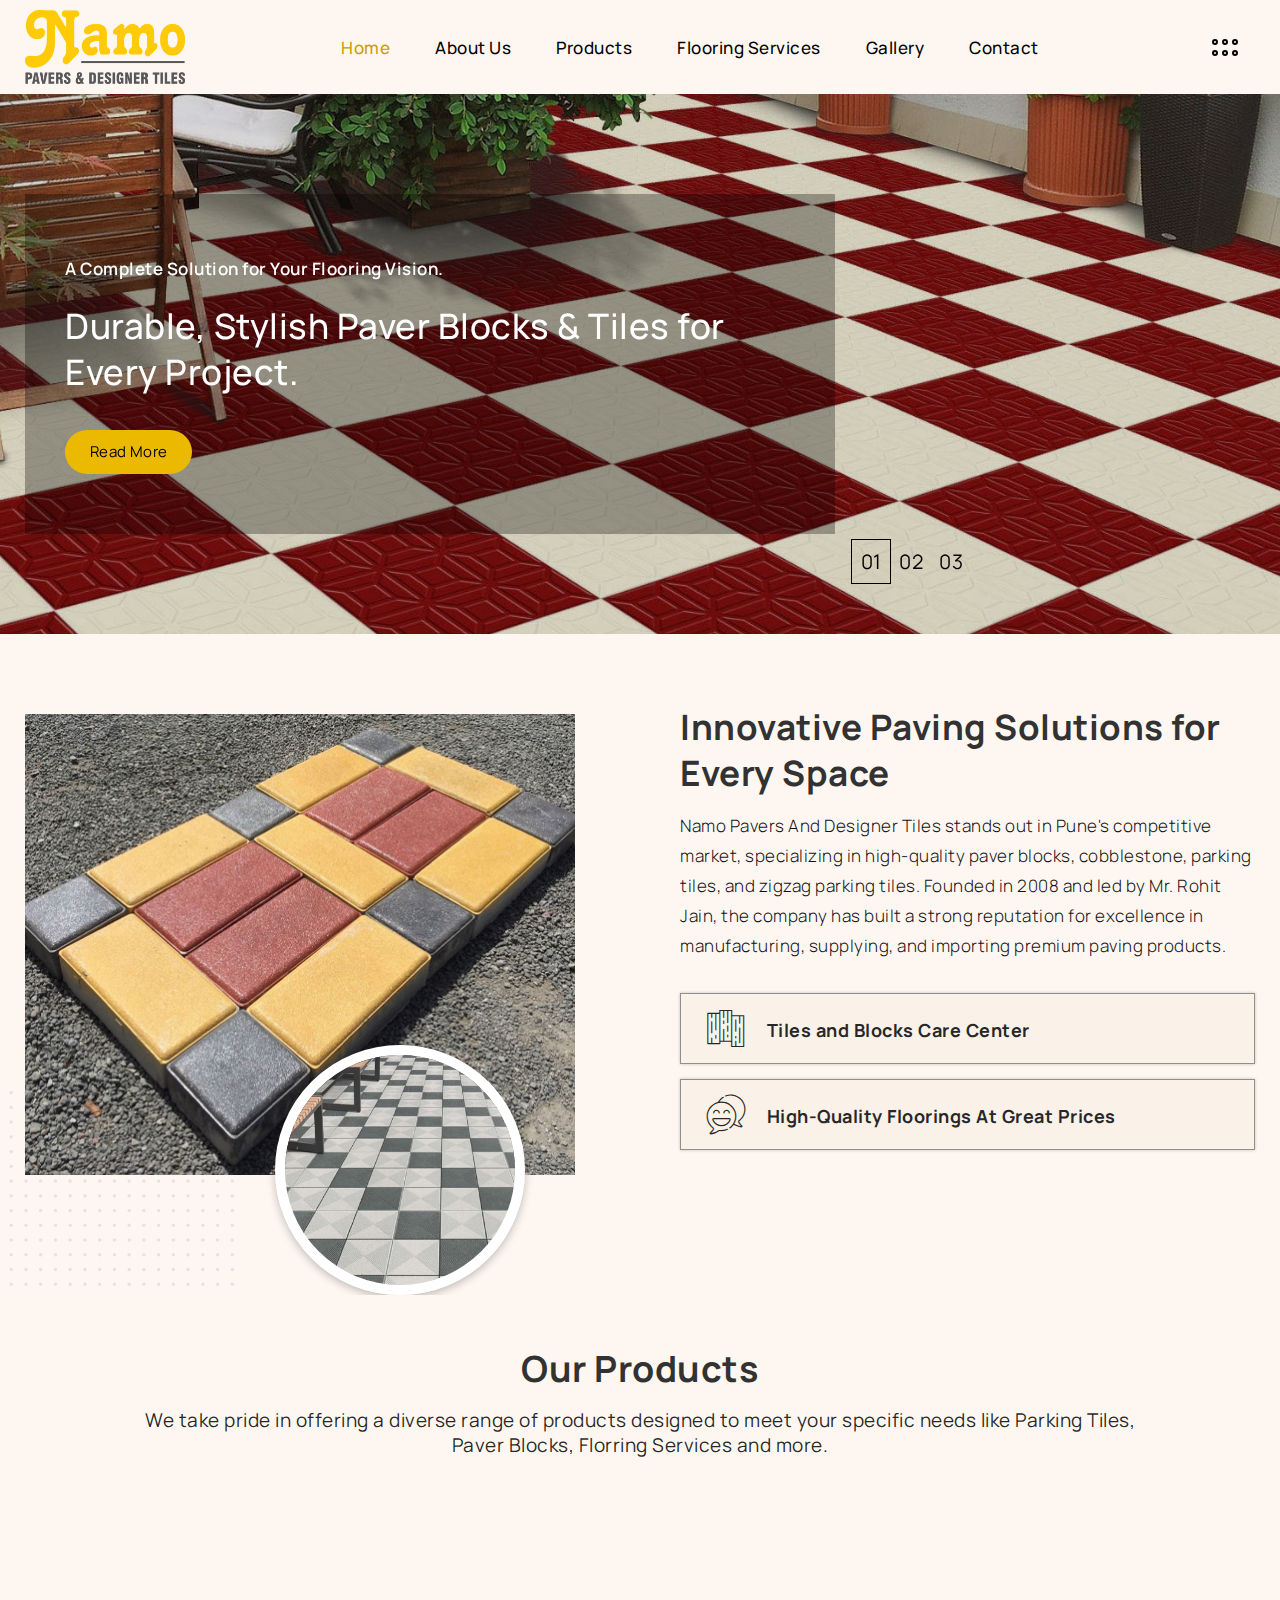
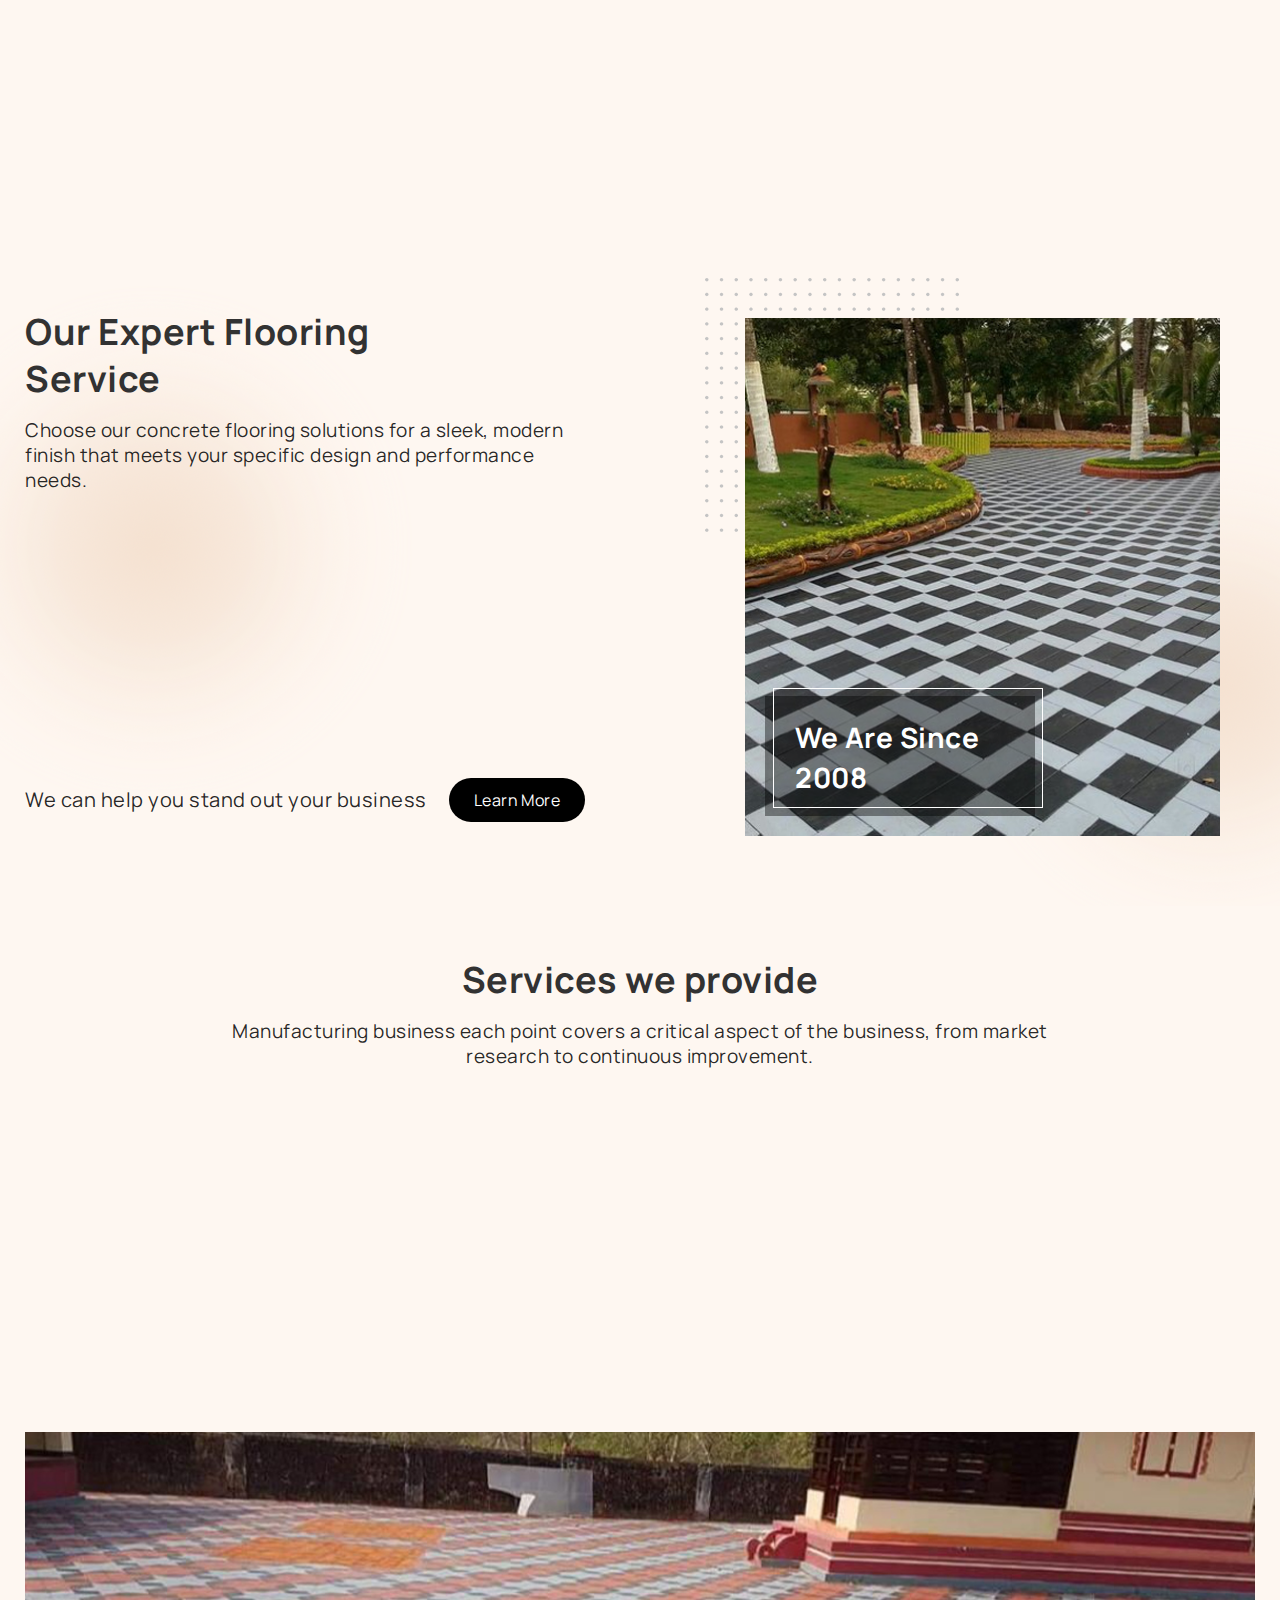
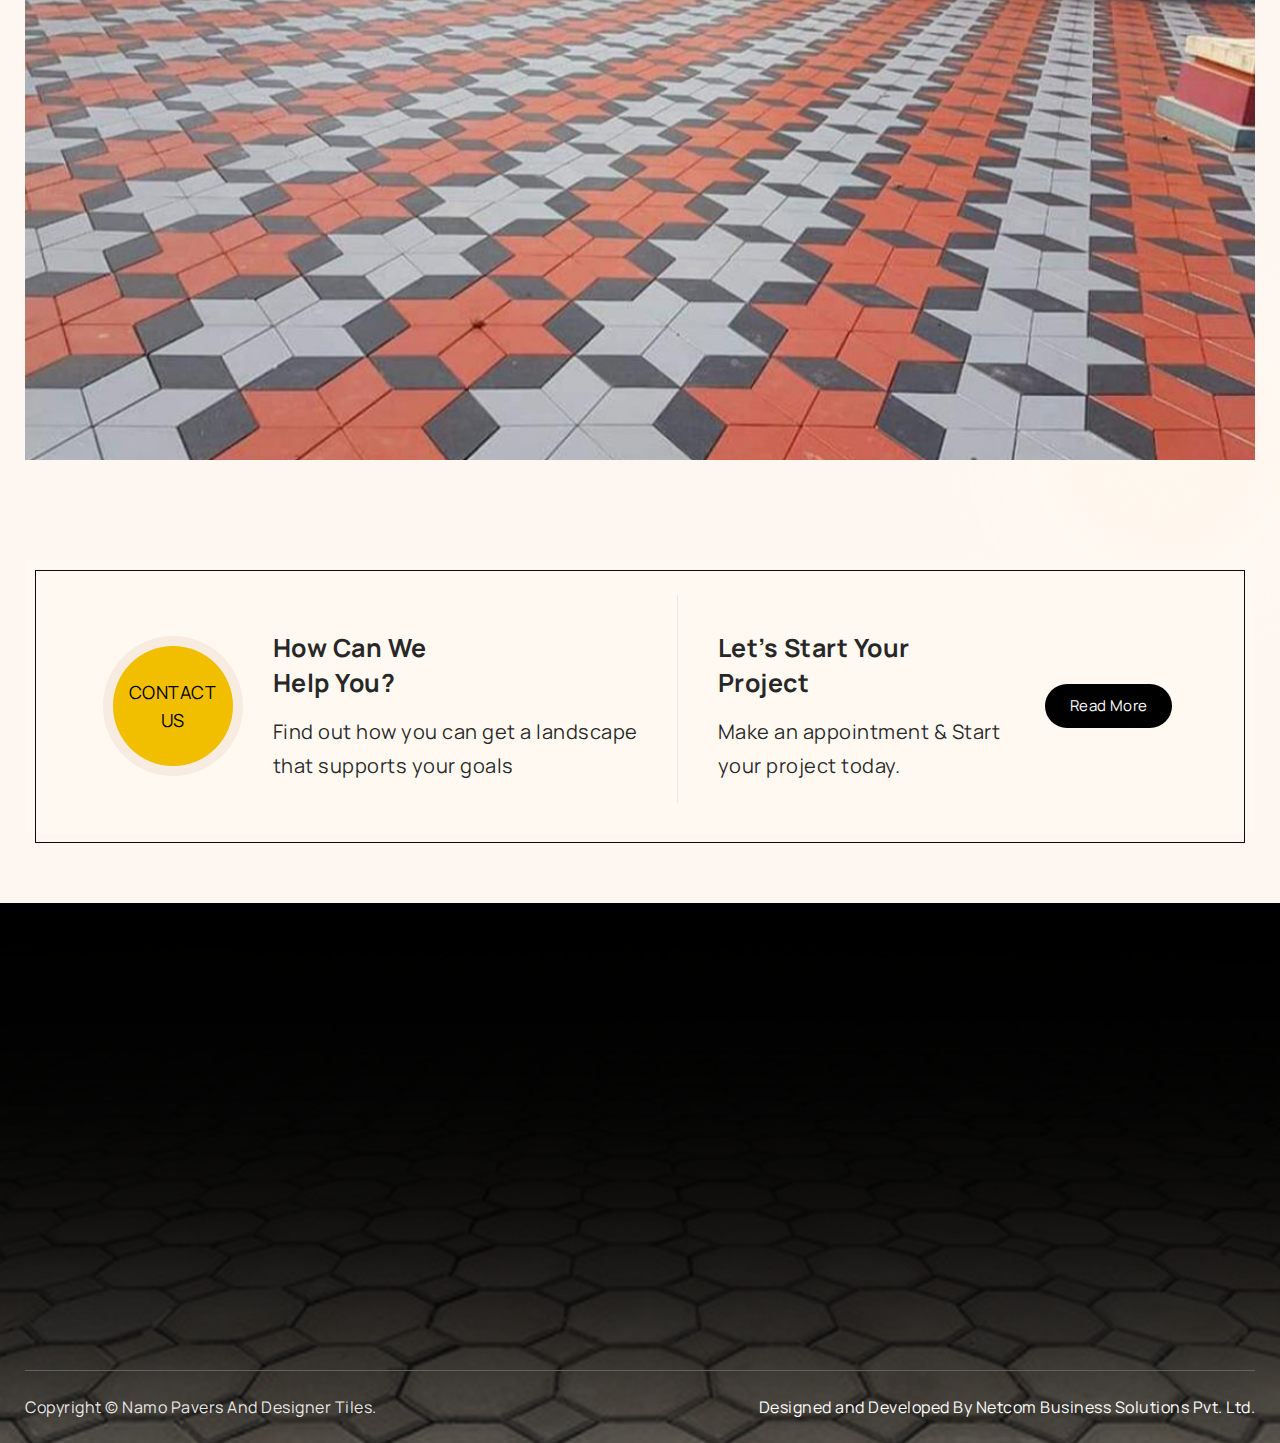
<file: index.html>
<!DOCTYPE html>
<html lang="en">

<head>
    <meta charset="utf-8">
    <meta http-equiv="X-UA-Compatible" content="IE=edge,chrome=1"/>
    <meta name="format-detection" content="telephone=no"/>
    <meta http-equiv='cache-control' content='no-cache'/>
    <meta http-equiv='expires' content='0' />
    <meta http-equiv='pragma' content='no-cache'/>

    <!-- MOBILE SPECIFIC -->
    <meta name="viewport" content="width=device-width, initial-scale=1"/>
    
  
    <!--Page Specific Metadata-->
    <title>Namo Pavers And Designer Tiles</title>
    <meta name="referrer" content="no-referrer-when-downgrade"/>
    <meta name="description" content=""/>
    <meta name="keywords" content=""/>
    <meta name="robots" content="all"/>
    <meta name="googlebot" content="index, follow, max-snippet:-1, max-image-preview:large, max-video-preview:-1"/>
    <meta name="bingbot" content="index, follow, max-snippet:-1, max-image-preview:large, max-video-preview:-1"/>
    <meta property="article:published_time" content=""/>
    <meta property="article:modified_time" content=" "/>
    <link rel="canonical" href="#"/>
   
 <!--Open Graph Metadata-->
    <meta property="og:type" content="website"/>
    <meta property="og:title" content=""/>
    <meta property="og:description" content=""/>
    <meta property="og:image" content=""/>
    <meta property="og:site_name" content=""/>
    <meta property="og:url" content=""/>
    <meta property="article:publisher" content=""/>
    <meta property="article:published_time" content=""/>

    <!--Twitter Card Metadata-->
    <meta name="twitter:card" content="summary_large_image"/>
    <meta name="twitter:url" content=""/>
    <meta name="twitter:title" content=""/>
    <meta name="twitter:description" content=""/>
    <meta name="twitter:image:src" content="https://#"/>
    <meta name="twitter:site" content="@#"/>
    <meta name="twitter:creator" content="@#">

    <!-- favicons Icons -->
    <link rel="apple-touch-icon" sizes="180x180" href="assets/images/favicon.png" />
    <link rel="icon" type="image/png" sizes="32x32" href="assets/images/favicon.png" />
    <link rel="icon" type="image/png" sizes="16x16" href="assets/images/favicon.png" />

    <!-- fonts -->
    <link href="https://fonts.googleapis.com/css2?family=Domine:wght@400;500;600;700&amp;family=Kumbh+Sans:wght@400;500;600;700;800&amp;display=swap"
        rel="stylesheet">
    <link rel="stylesheet" href="assets/vendors/bootstrap/css/bootstrap.min.css" />
    <link rel="stylesheet" href="assets/vendors/animate/animate.min.css" />
    <link rel="stylesheet" href="assets/vendors/animate/custom-animate.css" />
    <link rel="stylesheet" href="assets/vendors/fontawesome/css/all.min.css" />
    <link rel="stylesheet" href="assets/vendors/jarallax/jarallax.css" />
    <link rel="stylesheet" href="assets/vendors/jquery-magnific-popup/jquery.magnific-popup.css" />
    <link rel="stylesheet" href="assets/vendors/nouislider/nouislider.min.css" />
    <link rel="stylesheet" href="assets/vendors/nouislider/nouislider.pips.css" />
    <link rel="stylesheet" href="assets/vendors/odometer/odometer.min.css" />
    <link rel="stylesheet" href="assets/vendors/swiper/swiper.min.css" />
    <link rel="stylesheet" href="assets/vendors/icomoon-icons/style.css">
    <link rel="stylesheet" href="assets/vendors/tiny-slider/tiny-slider.min.css" />
    <link rel="stylesheet" href="assets/vendors/reey-font/stylesheet.css" />
    <link rel="stylesheet" href="assets/vendors/owl-carousel/owl.carousel.min.css" />
    <link rel="stylesheet" href="assets/vendors/owl-carousel/owl.theme.default.min.css" />
    <link rel="stylesheet" href="assets/vendors/twentytwenty/twentytwenty.css" />

    <!-- template styles -->
    <link rel="stylesheet" href="assets/css/alori.css" />
    <link rel="stylesheet" href="assets/css/alori-responsive.css" />

</head>

<body>

   

    <!-- /.preloader -->
    <div class="page-wrapper">

        <header class="main-header main-header--one main-header--one--two  clearfix">
            <div class="main-header--one__wrapper">
                <div class="container">
                    <div class="main-header--one__inner">

                        <div class="main-header--one__left">
                            <div class="logo">
                                <a href="index.html"><img src="assets/images/namo-logo.png" alt="" /></a>
                            </div>
                        </div>


                        <nav class="main-menu main-menu--1">
                            <div class="main-menu__inner">
                                <a href="#" class="mobile-nav__toggler"><i class="fa fa-bars"></i></a>
                                <div class="stricky-one-logo">
                                    <div class="logo">
                                        <a href="index.html"><img src="assets/images/namo-logo.png" alt=""></a>
                                    </div>
                                </div>

                                <div class="main-header--one__middle">
                                    <ul class="main-menu__list">
                                        <li class="current"><a href="index.html">Home</a></li>
                                        <li><a href="about.html">About Us</a></li>
                                        <li class="dropdown">
                                            <a href="#">Products</a>
                                            <ul>
                                                <li>
                                                    <a href="rubber-mould-lacared-finished-designer-parking-tile.html">Rubber Mould Lacquered Finish Designer Parking Tiles</a>
                                                </li>
                                                <li class="dropdown">
                                                    <a href="#">Rubber Mould Lacquered Finished Concrete Interlocking Paver Block</a>
                                                    <ul>
                                                        <li><a href=""> </a></li>
                                                    </ul>
                                                </li>
                                                <li class="dropdown">
                                                    <a href="#">Shot Blasted Paver Block </a>
                                                    <ul>
                                                        <li><a href=""> </a></li>
                                                    </ul>
                                                </li>
                                                <li class="dropdown">
                                                    <a href="#">Rough Finished Heavy Duty Paver Block </a>
                                                    <ul>
                                                        <li><a href=""> </a></li>
                                                    </ul>
                                                </li>
                                                <li class="dropdown">
                                                    <a href="#">Garden/ Grass Paver Block </a>
                                                    <ul>
                                                        <li><a href=""> </a></li>
                                                    </ul>
                                                </li>
                                                <li class="dropdown">
                                                    <a href="#">Industrial Heavy Duty Paver Block </a>
                                                    <ul>
                                                        <li><a href=""> </a></li>
                                                    </ul>
                                                </li>
                                                <li class="dropdown">
                                                    <a href="#">Landscape Designer Tiles/Pavers </a>
                                                    <ul>
                                                        <li><a href=""> </a></li>
                                                    </ul>
                                                </li>
                                                <li class="dropdown">
                                                    <a href="#">RCC Kerbstone/ Wall Partition </a>
                                                    <ul>
                                                        <li><a href=""> </a></li>
                                                    </ul>
                                                </li>
                                                <li class="dropdown">
                                                    <a href="#">RCC Hume Pipe </a>
                                                    <ul>
                                                        <li><a href=""> </a></li>
                                                    </ul>
                                                </li>
                                            </ul>
                                        </li>
                                        <li class="dropdown">
                                            <a href="#">Flooring Services</a>
                                            <ul>
                                                <li><a href="">Concrete Flooring Services </a></li>
                                            </ul>
                                        </li>
                                        <li><a href="gallery.html">Gallery</a></li>
                                        <li><a href="contact.html">Contact</a></li>
                                    </ul>
                                </div>
                            </div>
                        </nav>



                        <div class="main-header--one__right clearfix">

                            <div class="number head-btn">
                                <a href="#" class="thm-btn">Learn more</a>
                            </div>

                            <div class="hidden-content-button bar-box">
                                <a class="side-nav-toggler nav-toggler hidden-bar-opener" href="#">
                                    <ul>
                                        <li></li>
                                        <li></li>
                                        <li></li>
                                    </ul>
                                    <ul>
                                        <li></li>
                                        <li></li>
                                        <li></li>
                                    </ul>
                                </a>
                            </div>

                        </div>

                    </div>
                </div>
            </div>
        </header>


        <div class="stricky-header stricked-menu main-menu">
            <div class="sticky-header__content">

            </div><!-- /.sticky-header__content -->
        </div><!-- /.stricky-header -->


        <!-- Hidden Navigation Bar -->
        <section class="hidden-bar right-align">
            <div class="hidden-bar-closer">
                <button><span class="fa fa-times"></span></button>
            </div>
            <div class="hidden-bar-wrapper">
                <div class="logo">
                    <a href="index.html"><img src="assets/images/namo-logo.png" alt="Logo" /></a>
                </div>
                <div class="hiddenbar-about-us">
                    <h3>About Us</h3>
                    <div class="text">
                        <p>
                            Namo Pavers And Designer Tiles stands 
                            out in Pune's competitive market, specializing
                            in high-quality paver blocks, cobblestone, parking 
                            tiles, and zigzag parking tiles. 
                            <!-- Founded in 2008 
                            and led by Mr. Rohit Jain, the company has built 
                            a strong reputation for excellence in manufacturing, 
                            supplying, and importing premium paving products. -->
                        </p>
                    </div>
                </div>
                <div class="contact-info-box">
                    <h3>Contact Info</h3>
                    <ul>
                        <li>
                            <h5>Address</h5>
                            <p>
                                Near Pune Airport, Lohegaon, Pune - 411032.
                            </p>
                        </li>
                        <li>
                            <h5>Phone</h5>
                            <p>
                                <a href="tel:+919822044489 ">+91 9822044489</a><br>
                                <a href="tel:+919823044489 ">+91 9823044489 </a>
                            </p>
                        </li>
                        <li>
                            <h5>Email</h5>
                            <p>
                                <a href="mailto:namopavers@gmail.com">namopavers@gmail.com</a>
                                <a href="mailto:riteshjain.211@gmail.com ">riteshjain.211@gmail.com </a>
                            </p>
                        </li>
                    </ul>
                </div>
                
            </div>
        </section>
        <!-- End Hidden Bar -->




        <!--Main Slider Start-->
        <section class="main-slider main-slider-one main-slider-one--two">
            <div class="swiper-container thm-swiper__slider" data-swiper-options='{"slidesPerView": 1, 
            "loop": true, "effect": "fade", "pagination": {
            "el": "#main-slider-pagination",
            "type": "bullets",
            "clickable": true
            },
            "navigation": {
            "nextEl": "#main-slider__swiper-button-next",
            "prevEl": "#main-slider__swiper-button-prev"
            },
            "autoplay": {
            "delay": 7000
            }}'>

                <div class="swiper-wrapper">

                    <!--Start Single Swiper Slide-->
                    <div class="swiper-slide">
                        <div class="image-layer"
                            style="background-image: url(assets/images/ban1.jpg);">
                        </div>
                        <div class="container">
                            <div class="row">
                                <div class="col-xl-8">
                                    <div class="main-slider-one__inner">
                                        <div class="border-box"></div>
                                        <p class="main-slider-one__text">
                                            A Complete Solution for Your Flooring Vision.
                                        </p>
                                        <h2 class="main-slider-one__title">
                                            Durable, Stylish Paver Blocks & Tiles for Every Project.
                                        </h2>
                                        <div class="main-slider-one__btn">
                                            <a href="#" class="thm-btn">Read More</a>
                                        </div>
                                    </div>
                                </div>
                            </div>
                        </div>
                    </div>
                    <!--End Single Swiper Slide-->

                    <!--Start Single Swiper Slide-->
                    <div class="swiper-slide">
                        <div class="image-layer"
                            style="background-image: url(assets/images/ban2.jpg);"></div>
                        <div class="container">
                            <div class="row">
                                <div class="col-xl-8">
                                    <div class="main-slider-one__inner">
                                        <div class="border-box"></div>
                                        <p class="main-slider-one__text">
                                            A Complete Solution for Your Flooring Vision.
                                        </p>
                                        <h2 class="main-slider-one__title">
                                            Leading the Way in Paver Blocks <br>& Flooring Services.
                                        </h2>
                                        <div class="main-slider-one__btn">
                                            <a href="#" class="thm-btn">Read More</a>
                                        </div>
                                    </div>
                                </div>
                            </div>
                        </div>
                    </div>
                    <!--End Single Swiper Slide-->

                    <!--Start Single Swiper Slide-->
                    <div class="swiper-slide">
                        <div class="image-layer"
                            style="background-image: url(assets/images/ban3.jpg);"></div>
                        <div class="container">
                            <div class="row">
                                <div class="col-xl-8">
                                    <div class="main-slider-one__inner">
                                        <div class="border-box"></div>
                                        <p class="main-slider-one__text">
                                            A Complete Solution for Your Flooring Vision.
                                        </p>
                                        <h2 class="main-slider-one__title">
                                            Innovative Designs, Superior Strength – <br>Discover Our Range.
                                        </h2>
                                        <div class="main-slider-one__btn">
                                            <a href="#" class="thm-btn">Find Product</a>
                                        </div>
                                    </div>
                                </div>
                            </div>
                        </div>
                    </div>
                    <!--End Single Swiper Slide-->


                </div>

                <!-- If we need navigation buttons -->
                <div class="swiper-pagination" id="main-slider-pagination"></div>
                <div class="main-slider__nav">
                    <div class="swiper-button-prev" id="main-slider__swiper-button-next">
                        <i class="fa fa-angle-left" aria-hidden="true"></i>
                    </div>
                    <div class="swiper-button-next" id="main-slider__swiper-button-prev">
                        <i class="fa fa-angle-right" aria-hidden="true"></i>
                    </div>
                </div>
            </div>
        </section>
        <!--Main Slider End-->



        <!--Start About One-->
        <section class="about-one about-one--two">
            <div class="container">
                <div class="row abrow">
                    <!--Start About One Img Box-->
                    <div class=" col-lg-6">
                        <div class="about-one__img">
                            <div class="shape1 zoom-fade"><img src="assets/images/shapes/about-v1-shape1.png" alt="" />
                            </div>
                            <div class="about-one__img1">
                                <img src="assets/images/about/about-v2-img1.jpg" alt="" />
                            </div>

                            <div class="about-one__img2">
                                <img src="assets/images/about/about-v2-img2.jpg" alt="" />
                            </div>
                        </div>
                    </div>
                    <!--End About One Img Box-->



                    <!--Start About One Content-->
                    <div class=" col-lg-6">
                        <div class="about-one__content">
                            <div class="sec-title">
                                <!-- <span class="sec-title__tagline">About Us</span> -->
                                <h2 class="sec-title__title">Innovative Paving Solutions for Every Space</h2>
                            </div>

                            <div class="about-two__content-text1">
                                <p>
                                    Namo Pavers And Designer Tiles stands out in Pune's 
                                    competitive market, specializing in high-quality paver 
                                    blocks, cobblestone, parking tiles, and zigzag parking 
                                    tiles. Founded in 2008 and led by Mr. Rohit Jain, the 
                                    company has built a strong reputation for excellence in 
                                    manufacturing, supplying, and importing premium paving products. 
                                </p>
                              
                            </div>

                            <ul class="about-one__content-list">
                                <li>
                                    <div class="icon">
                                        <span class="icon-wood-board"></span>
                                    </div>

                                    <div class="title">
                                        <h3>Tiles and Blocks Care Center</h3>
                                    </div>
                                </li>

                                <li>
                                    <div class="icon">
                                        <span class="icon-customer-satisfaction-1"></span>
                                    </div>

                                    <div class="title">
                                        <h3>High-Quality Floorings At Great Prices</h3>
                                    </div>
                                </li>
                            </ul>

                        </div>
                    </div>
                    <!--End About One Content-->
                </div>
            </div>
        </section>
        <!--End About One-->


        <!--Start Services Two-->
        <section class="services-two">
            <div class="container">
                <div class="sec-title text-center">
                    <h2 class="sec-title__title">Our Products</h2>
                    <p class="sec-title__text">
                        We take pride in offering a diverse range of products 
                        designed to meet your specific needs like Parking Tiles, <br>
                        Paver Blocks, Florring Services and more.
                    </p>
                </div>

                <div class="row">
                    <div class="col-xl-12">
                        <div class="services-two__carousel owl-carousel owl-theme owl-dot-type1">

                            <div class="services-two__single wow animated fadeInUp" data-wow-delay="0.1s">
                                <div class="services-two__single-img">
                                    <img src="assets/images/products/parking-checker-tile.jpg" alt="" />
                                    <div class="services-two__single-content text-center">
                                        <h2><a href="">Parking Checker Tiles</a></h2>
                                        
                                    </div>
                                </div>
                              
                            </div>
                            <div class="services-two__single wow animated fadeInUp" data-wow-delay="0.1s">
                                <div class="services-two__single-img">
                                    <img src="assets/images/products/rubber-molded-glossy-paver-block.jpg" alt="" />
                                    <div class="services-two__single-content text-center">
                                        <h2><a href="">Rubber Molded Glossy Paver Block</a></h2>
                                        
                                    </div>
                                </div>
                                
                            </div>
                            <div class="services-two__single wow animated fadeInUp" data-wow-delay="0.1s">
                                <div class="services-two__single-img">
                                    <img src="assets/images/products/matt-finished-paver-block.jpg" alt="" />
                                    <div class="services-two__single-content text-center">
                                        <h2><a href="">Matt Finished Paver Block</a></h2>
                                        
                                    </div>
                                </div>
                               
                            </div>
                            <div class="services-two__single wow animated fadeInUp" data-wow-delay="0.1s">
                                <div class="services-two__single-img">
                                    <img src="assets/images/products/short-blast.jpg" alt="" />
                                    <div class="services-two__single-content text-center">
                                        <h2><a href="">Short Blast</a></h2>
                                        
                                    </div>
                                </div>
                            
                            </div>
                            <div class="services-two__single wow animated fadeInUp" data-wow-delay="0.1s">
                                <div class="services-two__single-img">
                                    <img src="assets/images/products/parking-tiles.jpg" alt="" />
                                    <div class="services-two__single-content text-center">
                                        <h2><a href="">Parking Tiles</a></h2>
                                        
                                    </div>
                                </div>
                             
                            </div>
                            <div class="services-two__single wow animated fadeInUp" data-wow-delay="0.1s">
                                <div class="services-two__single-img">
                                    <img src="assets/images/products/zig-zag-parking-tiles.jpg" alt="" />
                                    <div class="services-two__single-content text-center">
                                        <h2><a href="">Zig Zag Parking Tiles</a></h2>
                                        
                                    </div>
                                </div>
                              
                            </div>
                            <div class="services-two__single wow animated fadeInUp" data-wow-delay="0.1s">
                                <div class="services-two__single-img">
                                    <img src="assets/images/products/rubber-moulded-4-4-cobble-stone.jpg" alt="" />
                                    <div class="services-two__single-content text-center">
                                        <h2><a href="">Rubber Moulded 4×4 Cobble Stone</a></h2>
                                        
                                    </div>
                                </div>
                                
                            </div>
                            <div class="services-two__single wow animated fadeInUp" data-wow-delay="0.1s">
                                <div class="services-two__single-img">
                                    <img src="assets/images/products/rubber-molded-glossy-paver-block.jpg" alt="" />
                                    <div class="services-two__single-content text-center">
                                        <h2><a href="">Rubber Molded Grass Paver Block</a></h2>
                                       
                                    </div>
                                </div>
                             
                            </div>
                           
                           
                        </div>
                    </div>
                </div>
            </div>
        </section>
        <!--End Services Two-->

        

        <!--Start Best Logistics One-->
        <section class="best-logistics-one">
            <div class="shape2 zoominout"><img src="assets/images/shapes/best-logistics-v1-shape2.png" alt="" /></div>
            <div class="container">
                <div class="row">
                    <!--Start Best Logistics One Content-->
                    <div class="col-xl-6">
                        <div class="best-logistics-one__content">
                            <div class="sec-title">
                                <h2 class="sec-title__title">Our Expert Flooring <br>Service</h2>
                                <p class="sec-title__text">
                                    Choose our concrete flooring solutions for a sleek,
                                    modern finish that meets your specific design and
                                    performance needs.
                                </p>
                            </div>

                            <ul class="best-logistics-one__content-counter">
                                <li class="wow fadeInUp" data-wow-delay="0ms" data-wow-duration="1500ms">
                                    <div class="inner">
                                        <h2>
                                            <span class="odometer" data-count="1">00</span><span class="k">k</span><span
                                                class="fa fa-plus plus-icon"></span>
                                        </h2>
                                        <h3 class="best-logistics-one__content-counter-title">Completed Projects</h3>
                                        <p class="best-logistics-one__content-counter-text">1k complete work</p>
                                    </div>
                                </li>

                                <li class="wow fadeInUp" data-wow-delay="200ms" data-wow-duration="1500ms">
                                    <h2>
                                        <span class="odometer" data-count="24">00</span><span
                                            class="fa fa-plus plus-icon pd-l"></span>
                                    </h2>
                                    <h3 class="best-logistics-one__content-counter-title">Our Expert </h3>
                                    <p class="best-logistics-one__content-counter-text">Expert Flooring worker</p>
                                </li>

                            </ul>


                            <div class="best-logistics-one__content-bottom">
                                <div class="best-logistics-one__content-bottom-text">
                                    <p>We can help you stand out your business</p>
                                </div>

                                <div class="best-logistics-one__content-bottom-btn">
                                    <a href="#" class="thm-btn thm-btn1">Learn More</a>
                                </div>
                            </div>


                        </div>
                    </div>
                    <!--End Best Logistics One Content-->

                    <!--Start Best Logistics One Img-->
                    <div class="col-xl-6">
                        <div class="best-logistics-one__img">
                            <div class="shape1 zoom-fade"><img src="assets/images/shapes/best-logistics-v1-shape1.png"
                                    alt="" /></div>

                            <div class="shape3"><img src="assets/images/shapes/best-logistics-v1-shape2.png" alt="" />
                            </div>
                            <div class="best-logistics-one__img-inner">
                                <img src="assets/images/flooring-services.jpg" alt="" />
                            </div>
                            <div class="overlay-content">
                                <h2>We Are Since 2008 </h2>
                            </div>
                        </div>
                    </div>
                    <!--End Best Logistics One Img-->
                </div>
            </div>
        </section>
        <!--End Best Logistics One-->


 <!--Start Services Two-->
 <section class="services-two">
    <div class="container">
        <div class="sec-title text-center">
            <h2 class="sec-title__title">Services we provide</h2>
            <p class="sec-title__text">
                Manufacturing business each point covers a critical aspect of the business, from market <br>
                research to continuous improvement.
            </p>
        </div>

        <div class="row">
            <div class="col-xl-12">
                <div class="services-two__carousel1 service-data owl-carousel owl-theme owl-dot-type1">
                    
                    <div class="services-two__single  wow animated fadeInUp" data-wow-delay="0.1s">
                        <div class="services-two__single-img text-center">
                            <div class="icon services-one__single-icon bg2">
                                <img src="assets/images/icon/market-icon.png" alt="" />
                            </div>
                        </div>
                        <div class="serv-text text-center">
                            <h4><a href="">Market Research</a></h4>
                            <p>
                                Identify and understand the needs of your target market, including construction companies, builders, and architects.
                            </p>
                        </div>
                    </div>
                    <div class="services-two__single wow animated fadeInUp" data-wow-delay="0.1s">
                        <div class="services-two__single-img text-center">
                            <div class="icon services-one__single-icon bg2">
                                <img src="assets/images/icon/buisness.png" alt="" />
                            </div>
                        </div>
                        <div class="serv-text text-center">
                            <h4><a href="">Business Planning</a></h4>
                            <p>
                                Define the specific range of precast products you will offer, such as walls, floors, roofs, beams, and columns.
                            </p>
                        </div>
                    </div>
                    <div class="services-two__single wow animated fadeInUp" data-wow-delay="0.1s">
                        <div class="services-two__single-img text-center">
                            <div class="icon services-one__single-icon bg2">
                                <img src="assets/images/icon/facility.png" alt="" />
                            </div>
                        </div>
                        <div class="serv-text text-center">
                            <h4><a href="">Facility Setup</a></h4>
                            <p>
                                Design the factory layout to include production bays, storage areas, and office spaces.
                            </p>
                        </div>
                    </div>
                    <div class="services-two__single wow animated fadeInUp" data-wow-delay="0.1s">
                        <div class="services-two__single-img text-center">
                            <div class="icon services-one__single-icon bg2">
                                <img src="assets/images/icon/equipment.png" alt="" />
                            </div>
                        </div>
                        <div class="serv-text text-center">
                            <h4><a href="">Equipment and Machinery </a></h4>
                            <p>
                                Establish a routine for maintaining and calibrating the equipment to ensure consistent performance.
                            </p>
                        </div>
                    </div>
                    <div class="services-two__single wow animated fadeInUp" data-wow-delay="0.1s">
                        <div class="services-two__single-img text-center">
                            <div class="icon services-one__single-icon bg2">
                                <img src="assets/images/icon/raw.png" alt="" />
                            </div>
                        </div>
                        <div class="serv-text text-center">
                            <h4><a href="">Raw Material Sourcing </a></h4>
                            <p>
                                Build strong relationships with suppliers to secure high-quality raw materials like cement and aggregates.
                            </p>
                        </div>
                    </div>
                    <div class="services-two__single wow animated fadeInUp" data-wow-delay="0.1s">
                        <div class="services-two__single-img text-center">
                            <div class="icon services-one__single-icon bg2">
                                <img src="assets/images/icon/production.png" alt="" />
                            </div>
                        </div>
                        <div class="serv-text text-center">
                            <h4><a href="">Production Process </a></h4>
                            <p>
                                Develop an efficient production process that includes concrete mixing, pouring, molding, curing, and quality control.
                            </p>
                        </div>
                    </div>
                    <div class="services-two__single wow animated fadeInUp" data-wow-delay="0.1s">
                        <div class="services-two__single-img text-center">
                            <div class="icon services-one__single-icon bg2">
                                <img src="assets/images/icon/quality.png" alt="" />
                            </div>
                        </div>
                        <div class="serv-text text-center">
                            <h4><a href="">Quality Control </a></h4>
                            <p>
                                Regularly test and inspect products to ensure they meet quality requirements.
                            </p>
                        </div>
                    </div>
                    <div class="services-two__single wow animated fadeInUp" data-wow-delay="0.1s">
                        <div class="services-two__single-img text-center">
                            <div class="icon services-one__single-icon bg2">
                                <img src="assets/images/icon/worforce.png" alt="" />
                            </div>
                        </div>
                        <div class="serv-text text-center">
                            <h4><a href="">Workforce Management </a></h4>
                            <p>
                                Provide ongoing training and enforce safety protocols in the workplace.
                            </p>
                        </div>
                    </div>
                    <div class="services-two__single wow animated fadeInUp" data-wow-delay="0.1s">
                        <div class="services-two__single-img text-center">
                            <div class="icon services-one__single-icon bg2">
                                <img src="assets/images/icon/sales.png" alt="" />
                            </div>
                        </div>
                        <div class="serv-text text-center">
                            <h4><a href="">Marketing and Sales </a></h4>
                            <p>
                                Build and maintain strong relationships with customers, offering excellent service and support.
                            </p>
                        </div>
                    </div>
                    <div class="services-two__single wow animated fadeInUp" data-wow-delay="0.1s">
                        <div class="services-two__single-img text-center">
                            <div class="icon services-one__single-icon bg2">
                                <img src="assets/images/icon/continuos.png" alt="" />
                            </div>
                        </div>
                        <div class="serv-text text-center">
                            <h4><a href="">Continuous Improvement </a></h4>
                            <p>
                                Regularly monitor production costs, product quality, and customer satisfaction.
                            </p>
                        </div>
                    </div>
                    
                </div>
            </div>
        </div>
    </div>
</section>


        <!--Start Our Material Two-->
        <section class="our-material-two" >
            <div class="container">
                <div class="row">
                    <div class="col-xl-12">
                        <div class="our-material-two__inner">
                            <div class="shape1"><img src="assets/images/shapes/our-material-v2-shape1.png" alt="" />
                            </div>

                            <div class="our-material-two__img1 clearfix">
                                <img src="assets/images/our-material-v2-img1.jpg" alt="" />

                                <div class="our-material-two__img2 wow slideInLeft" data-wow-delay="100ms"
                                    data-wow-duration="2000ms">
                                    <img src="assets/images/resources/our-material-v2-img2.jpg" alt="" />
                                </div>
                                <div class="our-material-two__img3 wow zoomIn" data-wow-delay="100ms">
                                    <img src="assets/images/resources/our-material-v2-img3.jpg" alt="" />
                                </div>
                            </div>



                           

                        </div>
                    </div>
                </div>
            </div>
        </section>
        <!--End Our Material Two-->
        <!-- <section class="our-material-fun" style="background-color: #fdf5ef;">
            <div class="container">
                <div class="row">
                    <div class="col-xl-12">
                        <div class="our-material-two__bottom text-center" >
                            <h2>Our Flooring Hardwood,Material <br> Stone,Laminate,Carpet</h2>
                            <p>There are many variations of passages of Ipsum available but the majority have
                                suffered alteration Cursus faucibus vitae consequat sed pulvinar.Magna magnis neque
                                aliquam tristique risus Cursus faucibu</p>

                            <div class="our-material-two__bottom-btn">
                                <a href="#" class="thm-btn thm-btn1">Learn more</a>
                            </div>
                        </div>

                    </div>
                </div>
            </div>
        </section> -->

        

        <!--Start Your Project One-->
        <section class="your-project-one">
            <div class="container">
                <div class="row">
                    <div class="col-xl-12">
                        <div class="your-project-one__wrapper">

                            <ul>
                                <li class="your-project-one__single">
                                    <div class="your-project-one__single-content-box text-center">
                                        <h4><a href="contact.html">Contact <br>Us</a></h4>
                                    </div>

                                    <div class="your-project-one__single-text-box">
                                        <h2>How Can We <br>Help You?</h2>
                                        <p>Find out how you can get a landscape<br> that supports your goals </p>
                                    </div>
                                </li>


                                <li class="your-project-one__single">
                                    <div class="your-project-one__single-text-box mar-t0">
                                        <h2>Let’s Start Your<br> Project</h2>
                                        <p>Make an appointment & Start<br> your project today.</p>
                                    </div>
                                    <div class="your-project-one__single-btn">
                                        <a href="#" class="thm-btn">Read More</a>
                                    </div>
                                </li>
                            </ul>

                        </div>
                    </div>
                </div>
            </div>
        </section>
        <!--End Your Project One-->



         <!--Start Footer One-->
         <footer class="footer-one">
            <div class="footer-one__bg" style="background-image: url(assets/images/backgrounds/footer-shadow-bg.png);">
            </div>
            <div class="footer-one__top">
                <div class="container">

                    <div class="row">
                        <div class="col-xl-12">
                            <div class="footer-one__top-wrapper">
                                <div class="row">
                                    <!--Start Footer Widget Column-->
                                    <div class="col-xl-4 col-lg-4 col-md-6 wow animated fadeInUp" data-wow-delay="0.1s">
                                        <div class="footer-widget__column footer-widget__about">
                                            <h2 class="footer-widget__title">About Company</h2>
                                            <p class="footer-widget__about-text">
                                                Namo Pavers And Designer Tiles stands 
                                                out in Pune's competitive market, specializing
                                                 in high-quality paver blocks, cobblestone, 
                                                 parking tiles, and zigzag parking tiles. 
                                                 Founded in 2008 and led by Mr. Rohit Jain, 
                                                 the company has built a strong reputation for 
                                                 excellence in manufacturing, supplying.
                                            </p>
                                        </div>
                                    </div>
                                    <!--End Footer Widget Column-->


                                    <!--Start Footer Widget Column-->
                                    <div class="col-xl-4 col-lg-4 col-md-6 wow animated fadeInUp" data-wow-delay="0.3s">
                                        <div class="footer-widget__column footer-widget__services">
                                            <h2 class="footer-widget__title">Our Products</h2>
                                            <ul class="footer-widget__services-list">
                                                <li class="footer-widget__services-list-item"><a href="#">Parking Checker Tiles</a></li>
                                                <li class="footer-widget__services-list-item"><a href="#">Rubber Molded Glossy Paver Block</a></li>
                                                <li class="footer-widget__services-list-item"><a href="#">Garden/ Grass Paver Block</a></li>
                                                <li class="footer-widget__services-list-item"><a href="#">RCC Hume Pipe</a></li>
                                                <li class="footer-widget__services-list-item"><a href="#">Shot Blasted Paver Block </a></li>
                                                <li class="footer-widget__services-list-item"><a href="#">Rough Finished Heavy Duty Paver Block </a></li>
                                                <li class="footer-widget__services-list-item"><a href="#">Industrial Heavy Duty Paver Block </a></li>
                                                <li class="footer-widget__services-list-item"><a href="#">Landscape Designer Tiles/Pavers </a></li>
                                            </ul>
                                        </div>
                                    </div>
                                    <!--End Footer Widget Column-->

                         

                                    <!--Start Footer Widget Column-->
                                    <div class="col-xl-4 col-lg-4 col-md-6 wow animated fadeInUp" data-wow-delay="0.7s">
                                        <div class="footer-widget__column footer-widget__contact-info">
                                            <h2 class="footer-widget__title">Contact Information</h2>

                                            <ul class="footer-widget__address-two-contact-info">
                                                <li>
                                                    <div class="icon-box">
                                                        <i class="fa-light fa-globe"></i>
                                                    </div>

                                                    <div class="text-box">
                                                        <p>
                                                            Near Pune Airport, Lohegaon, Pune - 411032.
                                                        </p>
                                                    </div>
                                                </li>
                                                <li>
                                                    <div class="icon-box">
                                                        <i class="fa-light fa-envelope"></i>
                                                    </div>

                                                    <div class="text-box">
                                                        <p>
                                                            <a href="mailto:namopavers@gmail.com">namopavers@gmail.com</a>
                                                            <a href="mailto:riteshjain.211@gmail.com ">riteshjain.211@gmail.com </a>
                                                        </p>
                                                    </div>
                                                </li>

                                                <li>
                                                    <div class="icon-box">
                                                        <i class="fa-light fa-mobile"></i>
                                                    </div>

                                                    <div class="text-box">
                                                        <p>
                                                            <a href="tel:+919822044489 ">+91 9822044489</a><br>
                                                            <a href="tel:+919823044489 ">+91 9823044489 </a>
                                                        </p> 
                                                    </div>
                                                </li>

                                               
                                            </ul>
                                        </div>
                                    </div>
                                    <!--End Footer Widget Column-->


                                </div>
                            </div>
                        </div>
                    </div>
                </div>
            </div>


            <!--Start Footer One Bottom-->
            <div class="footer-one__bottom clearfix">
                <div class="container">
                    <div class="row">
                        <div class="col-xl-12">
                            <div class="footer-one__bottom-inner">
                                <div class="footer-one__bottom-text">
                                    <p>Copyright &copy; Namo Pavers And Designer Tiles.</p>
                                </div>

                                <div class="footer-one__bottom-list">
                                    <p>
                                        Designed and Developed By <a href="https://netcom-india.com/" target="_blank">Netcom Business Solutions Pvt. Ltd.</a> 
                                    </p>
                                </div>

                            </div>
                        </div>
                    </div>
                </div>
            </div>
            <!--End Footer One Bottom-->
        </footer>
        <!--End Footer One-->





    </div><!-- /.page-wrapper -->



    <div class="mobile-nav__wrapper">
        <div class="mobile-nav__overlay mobile-nav__toggler"></div>
        <!-- /.mobile-nav__overlay -->
        <div class="mobile-nav__content">
            <span class="mobile-nav__close mobile-nav__toggler"><i class="fa fa-times"></i></span>

            <div class="logo-box">
                <a href="index.html" aria-label="logo image"><img src="assets/images/namo-logo.png"
                        width="155" alt="" /></a>
            </div>
            <!-- /.logo-box -->
            <div class="mobile-nav__container"></div>
            <!-- /.mobile-nav__container -->

            <!-- /.mobile-nav__contact -->
           <!-- /.mobile-nav__top -->
        </div>
        <!-- /.mobile-nav__content -->
    </div>
    <!-- /.mobile-nav__wrapper -->

    <a href="#" data-target="html" class="scroll-to-target scroll-to-top"><i class="icon-next"></i></a>


    <script src="assets/vendors/jquery/jquery-3.5.1.min.js"></script>
    <script src="assets/vendors/bootstrap/js/bootstrap.bundle.min.js"></script>
    <script src="assets/vendors/jarallax/jarallax.min.js"></script>
    <script src="assets/vendors/jquery-ajaxchimp/jquery.ajaxchimp.min.js"></script>
    <script src="assets/vendors/jquery-appear/jquery.appear.min.js"></script>
    <script src="assets/vendors/jquery-circle-progress/jquery.circle-progress.min.js"></script>
    <script src="assets/vendors/jquery-magnific-popup/jquery.magnific-popup.min.js"></script>
    <script src="assets/vendors/jquery-validate/jquery.validate.min.js"></script>
    <script src="assets/vendors/nouislider/nouislider.min.js"></script>

    <script src="assets/vendors/odometer/odometer.min.js"></script>
    <script src="assets/vendors/swiper/swiper.min.js"></script>
    <script src="assets/vendors/tiny-slider/tiny-slider.min.js"></script>
    <script src="assets/vendors/wnumb/wNumb.min.js"></script>
    <script src="assets/vendors/wow/wow.js"></script>
    <script src="assets/vendors/isotope/isotope.js"></script>
    <script src="assets/vendors/countdown/countdown.min.js"></script>
    <script src="assets/vendors/owl-carousel/owl.carousel.min.js"></script>
    <script src="assets/vendors/twentytwenty/twentytwenty.js"></script>
    <script src="assets/vendors/twentytwenty/jquery.event.move.js"></script>
    <script src="assets/vendors/parallax/parallax.min.js"></script>
    <script src="assets/vendors/nice-select/jquery.nice-select.min.js"></script>
    <script src="assets/vendors/progress-bar/knob.js"></script>
    <script src="assets/vendors/tilt.js/tilt.jquery.js"></script>


    <script src="http://maps.google.com/maps/api/js?key=AIzaSyATY4Rxc8jNvDpsK8ZetC7JyN4PFVYGCGM"></script>

    <!-- template js -->
    <script src="assets/js/alori.js"></script>


</body>

</html>
</file>
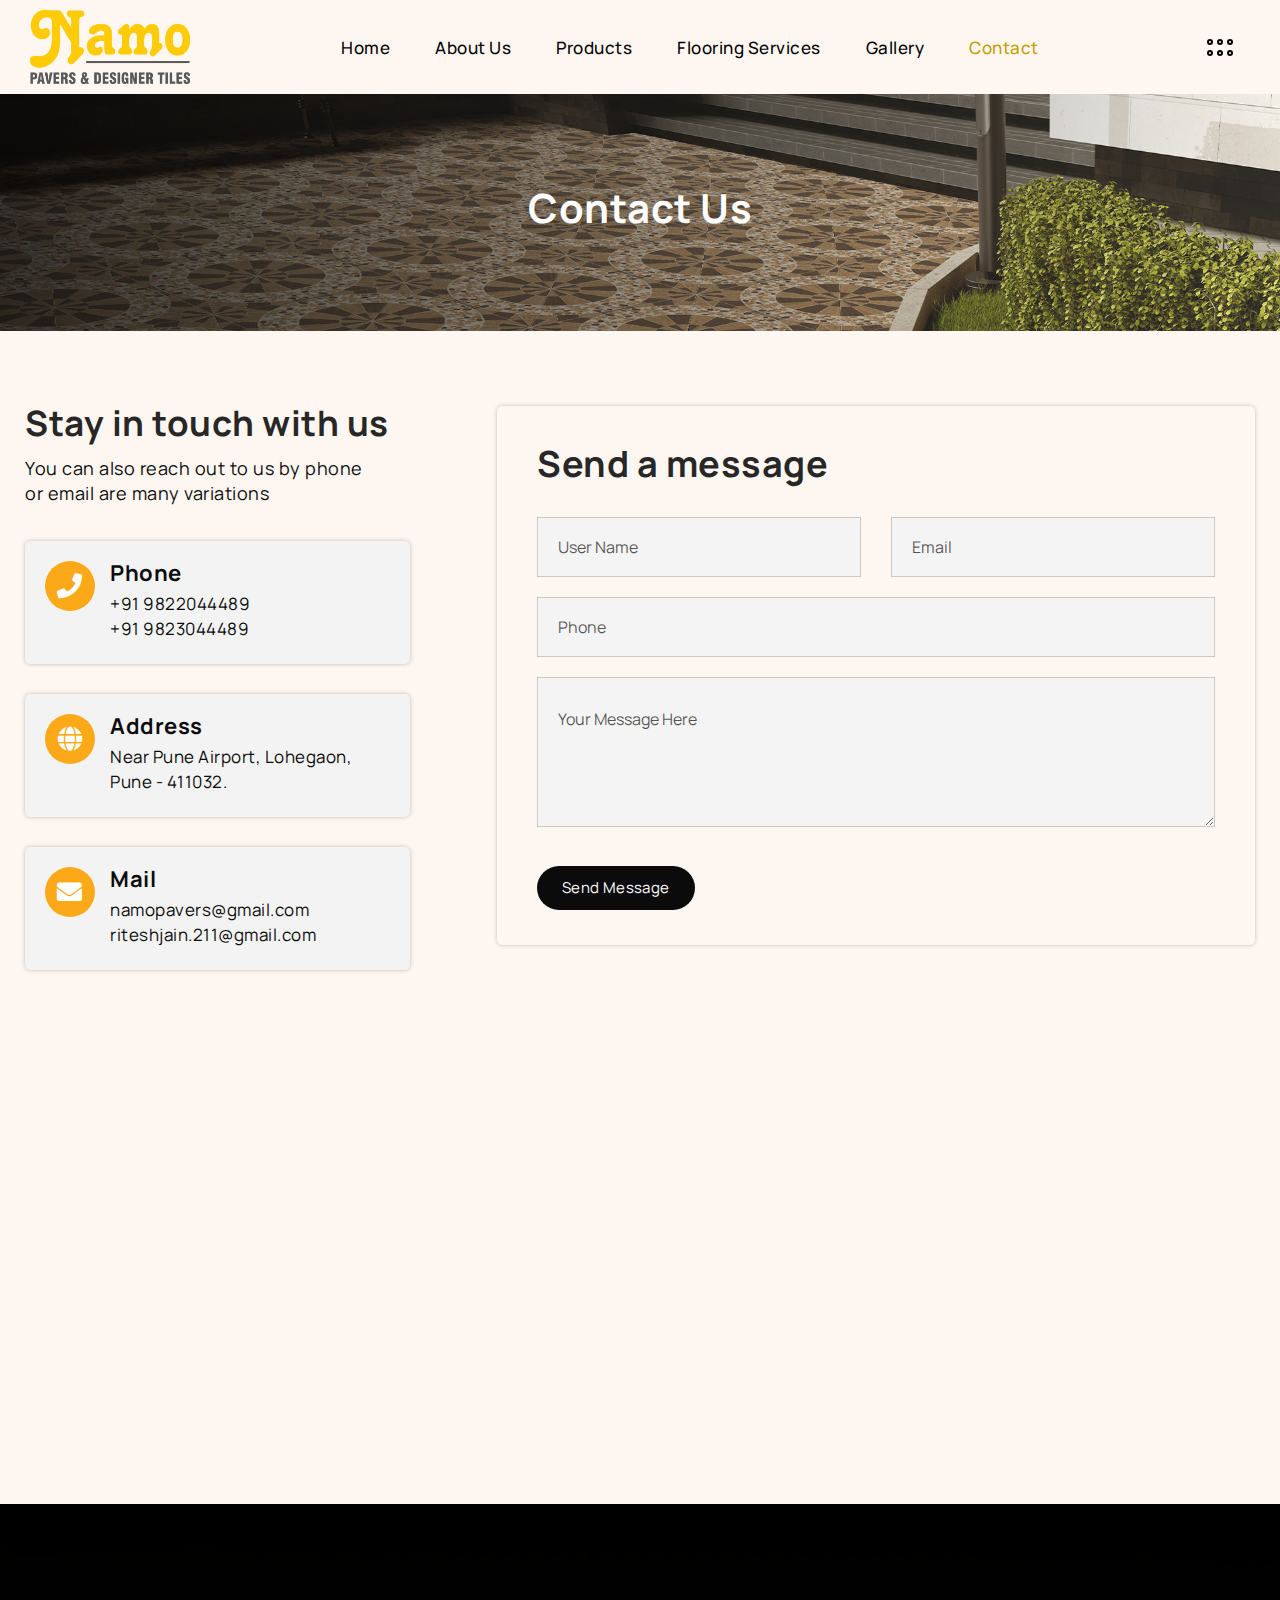
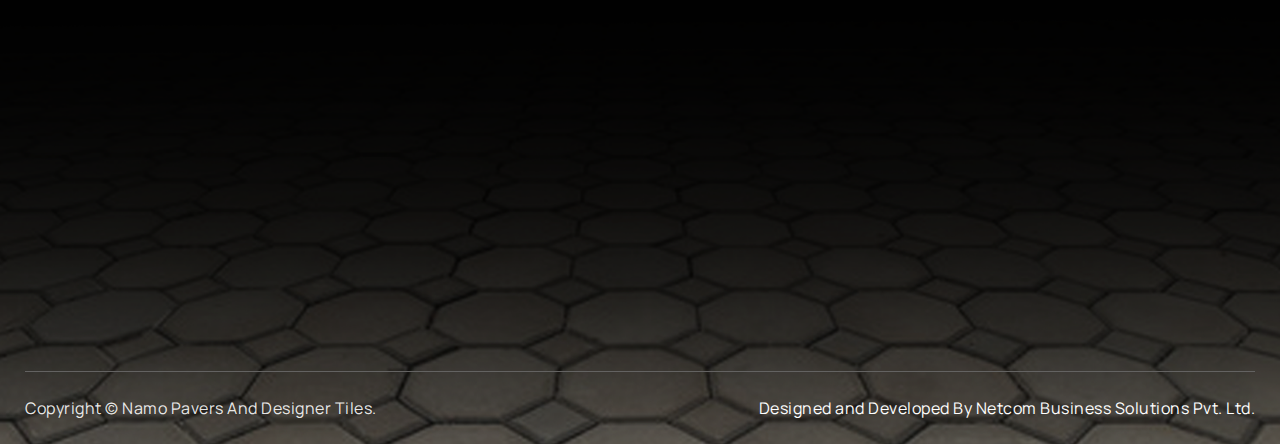
<file: contact.html>
<!DOCTYPE html>
<html lang="en">

<head>
    <meta charset="utf-8">
    <meta http-equiv="X-UA-Compatible" content="IE=edge,chrome=1" />
    <meta name="format-detection" content="telephone=no" />
    <meta http-equiv='cache-control' content='no-cache' />
    <meta http-equiv='expires' content='0' />
    <meta http-equiv='pragma' content='no-cache' />

    <!-- MOBILE SPECIFIC -->
    <meta name="viewport" content="width=device-width, initial-scale=1" />


    <!--Page Specific Metadata-->
    <title>Contact Us | Namo Pavers And Designer Tiles</title>
    <meta name="referrer" content="no-referrer-when-downgrade" />
    <meta name="description" content="" />
    <meta name="keywords" content="" />
    <meta name="robots" content="all" />
    <meta name="googlebot" content="index, follow, max-snippet:-1, max-image-preview:large, max-video-preview:-1" />
    <meta name="bingbot" content="index, follow, max-snippet:-1, max-image-preview:large, max-video-preview:-1" />
    <meta property="article:published_time" content="" />
    <meta property="article:modified_time" content=" " />
    <link rel="canonical" href="#" />

    <!--Open Graph Metadata-->
    <meta property="og:type" content="website" />
    <meta property="og:title" content="" />
    <meta property="og:description" content="" />
    <meta property="og:image" content="" />
    <meta property="og:site_name" content="" />
    <meta property="og:url" content="" />
    <meta property="article:publisher" content="" />
    <meta property="article:published_time" content="" />

    <!--Twitter Card Metadata-->
    <meta name="twitter:card" content="summary_large_image" />
    <meta name="twitter:url" content="" />
    <meta name="twitter:title" content="" />
    <meta name="twitter:description" content="" />
    <meta name="twitter:image:src" content="https://#" />
    <meta name="twitter:site" content="@#" />
    <meta name="twitter:creator" content="@#">

    <!-- favicons Icons -->
    <link rel="apple-touch-icon" sizes="180x180" href="assets/images/favicon.png" />
    <link rel="icon" type="image/png" sizes="32x32" href="assets/images/favicon.png" />
    <link rel="icon" type="image/png" sizes="16x16" href="assets/images/favicon.png" />

    <!-- fonts -->
    <link
        href="https://fonts.googleapis.com/css2?family=Domine:wght@400;500;600;700&amp;family=Kumbh+Sans:wght@400;500;600;700;800&amp;display=swap"
        rel="stylesheet">
    <link rel="stylesheet" href="assets/vendors/bootstrap/css/bootstrap.min.css" />
    <link rel="stylesheet" href="assets/vendors/animate/animate.min.css" />
    <link rel="stylesheet" href="assets/vendors/animate/custom-animate.css" />
    <link rel="stylesheet" href="assets/vendors/fontawesome/css/all.min.css" />
    <link rel="stylesheet" href="assets/vendors/jarallax/jarallax.css" />
    <link rel="stylesheet" href="assets/vendors/jquery-magnific-popup/jquery.magnific-popup.css" />
    <link rel="stylesheet" href="assets/vendors/nouislider/nouislider.min.css" />
    <link rel="stylesheet" href="assets/vendors/nouislider/nouislider.pips.css" />
    <link rel="stylesheet" href="assets/vendors/odometer/odometer.min.css" />
    <link rel="stylesheet" href="assets/vendors/swiper/swiper.min.css" />
    <link rel="stylesheet" href="assets/vendors/icomoon-icons/style.css">
    <link rel="stylesheet" href="assets/vendors/tiny-slider/tiny-slider.min.css" />
    <link rel="stylesheet" href="assets/vendors/reey-font/stylesheet.css" />
    <link rel="stylesheet" href="assets/vendors/owl-carousel/owl.carousel.min.css" />
    <link rel="stylesheet" href="assets/vendors/owl-carousel/owl.theme.default.min.css" />
    <link rel="stylesheet" href="assets/vendors/twentytwenty/twentytwenty.css" />

    <!-- template styles -->
    <link rel="stylesheet" href="assets/css/alori.css" />
    <link rel="stylesheet" href="assets/css/alori-responsive.css" />

</head>

<body>



    <!-- /.preloader -->
    <div class="page-wrapper">

        <header class="main-header main-header--one main-header--one--two  clearfix">
            <div class="main-header--one__wrapper">
                <div class="auto-container">
                    <div class="main-header--one__inner">

                        <div class="main-header--one__left">
                            <div class="logo">
                                <a href="index.html"><img src="assets/images/namo-logo.png" alt="" /></a>
                            </div>
                        </div>


                        <nav class="main-menu main-menu--1">
                            <div class="main-menu__inner">
                                <a href="#" class="mobile-nav__toggler"><i class="fa fa-bars"></i></a>
                                <div class="stricky-one-logo">
                                    <div class="logo">
                                        <a href="index.html"><img src="assets/images/namo-logo.png" alt=""></a>
                                    </div>
                                </div>

                                <div class="main-header--one__middle">
                                    <ul class="main-menu__list">
                                        <li><a href="index.html">Home</a></li>
                                        <li><a href="about.html">About Us</a></li>
                                        <li class="dropdown">
                                            <a href="#">Products</a>
                                            <ul>
                                                <li class="dropdown">
                                                    <a href="#">Rubber Mould Lacquered Finish Designer Parking Tiles</a>
                                                    <ul>
                                                        <li><a href=""> </a></li>
                                                    </ul>
                                                </li>
                                                <li class="dropdown">
                                                    <a href="#">Rubber Mould Lacquered Finished Concrete Interlocking
                                                        Paver Block</a>
                                                    <ul>
                                                        <li><a href=""> </a></li>
                                                    </ul>
                                                </li>
                                                <li class="dropdown">
                                                    <a href="#">Shot Blasted Paver Block </a>
                                                    <ul>
                                                        <li><a href=""> </a></li>
                                                    </ul>
                                                </li>
                                                <li class="dropdown">
                                                    <a href="#">Rough Finished Heavy Duty Paver Block </a>
                                                    <ul>
                                                        <li><a href=""> </a></li>
                                                    </ul>
                                                </li>
                                                <li class="dropdown">
                                                    <a href="#">Garden/ Grass Paver Block </a>
                                                    <ul>
                                                        <li><a href=""> </a></li>
                                                    </ul>
                                                </li>
                                                <li class="dropdown">
                                                    <a href="#">Industrial Heavy Duty Paver Block </a>
                                                    <ul>
                                                        <li><a href=""> </a></li>
                                                    </ul>
                                                </li>
                                                <li class="dropdown">
                                                    <a href="#">Landscape Designer Tiles/Pavers </a>
                                                    <ul>
                                                        <li><a href=""> </a></li>
                                                    </ul>
                                                </li>
                                                <li class="dropdown">
                                                    <a href="#">RCC Kerbstone/ Wall Partition </a>
                                                    <ul>
                                                        <li><a href=""> </a></li>
                                                    </ul>
                                                </li>
                                                <li class="dropdown">
                                                    <a href="#">RCC Hume Pipe </a>
                                                    <ul>
                                                        <li><a href=""> </a></li>
                                                    </ul>
                                                </li>
                                            </ul>
                                        </li>
                                        <li class="dropdown">
                                            <a href="#">Flooring Services</a>
                                            <ul>
                                                <li><a href="">Concrete Flooring Services </a></li>
                                            </ul>
                                        </li>
                                        <li><a href="gallery.html">Gallery</a></li>
                                        <li><a href="contact.html">Contact</a></li>
                                    </ul>
                                </div>
                            </div>
                        </nav>



                        <div class="main-header--one__right clearfix">

                            <div class="number head-btn">
                                <a href="#" class="thm-btn">Learn more</a>
                            </div>

                            <div class="hidden-content-button bar-box">
                                <a class="side-nav-toggler nav-toggler hidden-bar-opener" href="#">
                                    <ul>
                                        <li></li>
                                        <li></li>
                                        <li></li>
                                    </ul>
                                    <ul>
                                        <li></li>
                                        <li></li>
                                        <li></li>
                                    </ul>
                                </a>
                            </div>

                        </div>

                    </div>
                </div>
            </div>
        </header>


        <div class="stricky-header stricked-menu main-menu">
            <div class="sticky-header__content">

            </div><!-- /.sticky-header__content -->
        </div><!-- /.stricky-header -->


        <!-- Hidden Navigation Bar -->
        <section class="hidden-bar right-align">
            <div class="hidden-bar-closer">
                <button><span class="fa fa-times"></span></button>
            </div>
            <div class="hidden-bar-wrapper">
                <div class="logo">
                    <a href="index.html"><img src="assets/images/namo-logo.png" alt="Logo" /></a>
                </div>
                <div class="hiddenbar-about-us">
                    <h3>About Us</h3>
                    <div class="text">
                        <p>
                            Namo Pavers And Designer Tiles stands
                            out in Pune's competitive market, specializing
                            in high-quality paver blocks, cobblestone, parking
                            tiles, and zigzag parking tiles.
                            <!-- Founded in 2008 
                            and led by Mr. Rohit Jain, the company has built 
                            a strong reputation for excellence in manufacturing, 
                            supplying, and importing premium paving products. -->
                        </p>
                    </div>
                </div>
                <div class="contact-info-box">
                    <h3>Contact Info</h3>
                    <ul>
                        <li>
                            <h5>Address</h5>
                            <p>
                                Near Pune Airport, Lohegaon, Pune - 411032.
                            </p>
                        </li>
                        <li>
                            <h5>Phone</h5>
                            <p>
                                <a href="tel:+919822044489 ">+91 9822044489</a><br>
                                <a href="tel:+919823044489 ">+91 9823044489 </a>
                            </p>
                        </li>
                        <li>
                            <h5>Email</h5>
                            <p>
                                <a href="mailto:namopavers@gmail.com">namopavers@gmail.com</a>
                                <a href="mailto:riteshjain.211@gmail.com ">riteshjain.211@gmail.com </a>
                            </p>
                        </li>
                    </ul>
                </div>

            </div>
        </section>
        <!-- End Hidden Bar -->

        <!--Start Page Header-->
        <section class="page-header">
            <div class="page-header__bg" style="background-image: url(assets/images/backgrounds/bread.jpg);">
            </div>
            <div class="container">
                <div class="row">
                    <div class="col-xl-12">
                        <div class="page-header__wrapper">
                            <div class="page-header__content">
                                <h1>Contact Us</h1>
                            </div>
                        </div>
                    </div>
                </div>
            </div>
        </section>
        <!--End Page Header-->






        <!--Start Contact Page-->
        <section class="contact-page">
            <div class="container">
                <div class="row">
                    <!--Start Get In Touch-->
                    <div class="col-xl-5 col-lg-5">
                        <div class="contact-page__get-in-touch">
                            <div class="title">
                                <h2>Stay in touch with us</h2>
                                <p>You can also reach out to us by phone <br>or email are many variations</p>
                            </div>

                            <ul>
                                <li>
                                    <div class="icon ">
                                        <span class="fa fa-phone"></span>
                                    </div>
                                    <div class="text">
                                        <span>Phone</span>
                                        <p class="telephone"><a href="tel:+919822044489">+91 9822044489</a></p>
                                        <p class="mobile"><a href="tel:+919823044489">+91 9823044489</a></p>
                                    </div>
                                </li>
                                <li>
                                    <div class="icon ">
                                        <span class="fa-solid fa-globe"></span>
                                    </div>
                                    <div class="text">
                                        <span>Address</span>
                                        <p>Near Pune Airport, Lohegaon, <br>Pune - 411032.</p>
                                    </div>
                                </li>
                                <li>
                                    <div class="icon ">
                                        <span class="fa fa-envelope"></span>
                                    </div>
                                    <div class="text">
                                        <span>Mail</span>
                                        <p><a href="mailto:namopavers@gmail.com">
                                                namopavers@gmail.com
                                            </a></p>
                                        <p><a href="mailto:riteshjain.211@gmail.com">
                                                riteshjain.211@gmail.com
                                            </a></p>
                                    </div>
                                </li>

                            </ul>
                        </div>
                    </div>
                    <!--End Get In Touch-->



                    <!--Start Contact Page Comment Form-->
                    <div class="col-xl-7 col-lg-7">
                        <div class="contact-page__comment-form">
                            <div class="title">
                                <h2>Send a message</h2>

                            </div>
                            <form action="" class="comment-one__form contact-form-validated" novalidate="novalidate">
                                <div class="row">
                                    <div class="col-xl-6 col-lg-6 col-md-6">
                                        <div class="comment-form__input-box">
                                            <input type="text" placeholder="User Name" name="name">
                                        </div>
                                    </div>
                                    <div class="col-xl-6 col-lg-6 col-md-6">
                                        <div class="comment-form__input-box">
                                            <input type="email" placeholder="Email" name="email">
                                        </div>
                                    </div>
                                </div>

                                <div class="row">
                                    <div class="col-xl-12 col-lg-12">
                                        <div class="comment-form__input-box">
                                            <input type="text" placeholder="Phone" name="phone">
                                        </div>
                                    </div>
                                </div>

                                <div class="row">
                                    <div class="col-xl-12">
                                        <div class="comment-form__input-box">
                                            <textarea name="message" placeholder="Your Message here"></textarea>
                                        </div>
                                        <button type="submit" class="thm-btn comment-form__btn">Send Message</button>
                                    </div>
                                </div>
                            </form>
                        </div>
                    </div>
                    <!--End Contact Page Comment Form-->

                </div>
            </div>
        </section>
        <!--End Contact Page-->

        <!--Contact Page Google Map Start-->
        <section class="contact-page-google-map">
            <iframe
            src="https://www.google.com/maps/embed?pb=!1m18!1m12!1m3!1d3781.6980980335147!2d73.90064887519326!3d18.58764478251894!2m3!1f0!2f0!3f0!3m2!1i1024!2i768!4f13.1!3m3!1m2!1s0x3bc2c71fc4c9a3bb%3A0x4e3c6397d36ed35b!2sNamo%20Pavers%20and%20Designer%20Tiles!5e0!3m2!1sen!2sin!4v1731042589807!5m2!1sen!2sin"
            width="100%" height="450" style="border:0;" allowfullscreen="" loading="lazy"
            referrerpolicy="no-referrer-when-downgrade"></iframe>
        </section>
        <!--Contact Page Google Map End-->


    


        <!--Start Footer One-->
        <footer class="footer-one">
            <div class="footer-one__bg" style="background-image: url(assets/images/backgrounds/footer-shadow-bg.png);">
            </div>
            <div class="footer-one__top">
                <div class="container">

                    <div class="row">
                        <div class="col-xl-12">
                            <div class="footer-one__top-wrapper">
                                <div class="row">
                                    <!--Start Footer Widget Column-->
                                    <div class="col-xl-4 col-lg-4 col-md-6 wow animated fadeInUp" data-wow-delay="0.1s">
                                        <div class="footer-widget__column footer-widget__about">
                                            <h2 class="footer-widget__title">About Company</h2>
                                            <p class="footer-widget__about-text">
                                                Namo Pavers And Designer Tiles stands
                                                out in Pune's competitive market, specializing
                                                in high-quality paver blocks, cobblestone,
                                                parking tiles, and zigzag parking tiles.
                                                Founded in 2008 and led by Mr. Rohit Jain,
                                                the company has built a strong reputation for
                                                excellence in manufacturing, supplying.
                                            </p>
                                        </div>
                                    </div>
                                    <!--End Footer Widget Column-->


                                    <!--Start Footer Widget Column-->
                                    <div class="col-xl-4 col-lg-4 col-md-6 wow animated fadeInUp" data-wow-delay="0.3s">
                                        <div class="footer-widget__column footer-widget__services">
                                            <h2 class="footer-widget__title">Our Products</h2>
                                            <ul class="footer-widget__services-list">
                                                <li class="footer-widget__services-list-item"><a href="#">Parking
                                                        Checker Tiles</a></li>
                                                <li class="footer-widget__services-list-item"><a href="#">Rubber Molded
                                                        Glossy Paver Block</a></li>
                                                <li class="footer-widget__services-list-item"><a href="#">Garden/ Grass
                                                        Paver Block</a></li>
                                                <li class="footer-widget__services-list-item"><a href="#">RCC Hume
                                                        Pipe</a></li>
                                                <li class="footer-widget__services-list-item"><a href="#">Shot Blasted
                                                        Paver Block </a></li>
                                                <li class="footer-widget__services-list-item"><a href="#">Rough Finished
                                                        Heavy Duty Paver Block </a></li>
                                                <li class="footer-widget__services-list-item"><a href="#">Industrial
                                                        Heavy Duty Paver Block </a></li>
                                                <li class="footer-widget__services-list-item"><a href="#">Landscape
                                                        Designer Tiles/Pavers </a></li>
                                            </ul>
                                        </div>
                                    </div>
                                    <!--End Footer Widget Column-->



                                    <!--Start Footer Widget Column-->
                                    <div class="col-xl-4 col-lg-4 col-md-6 wow animated fadeInUp" data-wow-delay="0.7s">
                                        <div class="footer-widget__column footer-widget__contact-info">
                                            <h2 class="footer-widget__title">Contact Information</h2>

                                            <ul class="footer-widget__address-two-contact-info">
                                                <li>
                                                    <div class="icon-box">
                                                        <i class="fa-light fa-globe"></i>
                                                    </div>

                                                    <div class="text-box">
                                                        <p>
                                                            Near Pune Airport, Lohegaon, Pune - 411032.
                                                        </p>
                                                    </div>
                                                </li>
                                                <li>
                                                    <div class="icon-box">
                                                        <i class="fa-light fa-envelope"></i>
                                                    </div>

                                                    <div class="text-box">
                                                        <p>
                                                            <a href="mailto:namopavers@gmail.com">namopavers@gmail.com</a>
                                                            <a href="mailto:riteshjain.211@gmail.com ">riteshjain.211@gmail.com </a>
                                                        </p>
                                                    </div>
                                                </li>

                                                <li>
                                                    <div class="icon-box">
                                                        <i class="fa-light fa-mobile"></i>
                                                    </div>

                                                    <div class="text-box">
                                                        <p>
                                                            <a href="tel:+919822044489 ">+91 9822044489</a><br>
                                                            <a href="tel:+919823044489 ">+91 9823044489 </a>
                                                        </p> 
                                                    </div>
                                                </li>

                                               
                                            </ul>
                                        </div>
                                    </div>
                                    <!--End Footer Widget Column-->


                                </div>
                            </div>
                        </div>
                    </div>
                </div>
            </div>


            <!--Start Footer One Bottom-->
            <div class="footer-one__bottom clearfix">
                <div class="container">
                    <div class="row">
                        <div class="col-xl-12">
                            <div class="footer-one__bottom-inner">
                                <div class="footer-one__bottom-text">
                                    <p>Copyright &copy; Namo Pavers And Designer Tiles.</p>
                                </div>

                                <div class="footer-one__bottom-list">
                                    <p>
                                        Designed and Developed By <a href="https://netcom-india.com/"
                                            target="_blank">Netcom Business Solutions Pvt. Ltd.</a>
                                    </p>
                                </div>

                            </div>
                        </div>
                    </div>
                </div>
            </div>
            <!--End Footer One Bottom-->
        </footer>
        <!--End Footer One-->





    </div><!-- /.page-wrapper -->



    <div class="mobile-nav__wrapper">
        <div class="mobile-nav__overlay mobile-nav__toggler"></div>
        <!-- /.mobile-nav__overlay -->
        <div class="mobile-nav__content">
            <span class="mobile-nav__close mobile-nav__toggler"><i class="fa fa-times"></i></span>

            <div class="logo-box">
                <a href="index.html" aria-label="logo image"><img src="assets/images/namo-logo.png" width="155"
                        alt="" /></a>
            </div>
            <!-- /.logo-box -->
            <div class="mobile-nav__container"></div>
            <!-- /.mobile-nav__container -->

            <!-- /.mobile-nav__contact -->
            <!-- /.mobile-nav__top -->
        </div>
        <!-- /.mobile-nav__content -->
    </div>
    <!-- /.mobile-nav__wrapper -->

    <a href="#" data-target="html" class="scroll-to-target scroll-to-top"><i class="icon-next"></i></a>


    <script src="assets/vendors/jquery/jquery-3.5.1.min.js"></script>
    <script src="assets/vendors/bootstrap/js/bootstrap.bundle.min.js"></script>
    <script src="assets/vendors/jarallax/jarallax.min.js"></script>
    <script src="assets/vendors/jquery-ajaxchimp/jquery.ajaxchimp.min.js"></script>
    <script src="assets/vendors/jquery-appear/jquery.appear.min.js"></script>
    <script src="assets/vendors/jquery-circle-progress/jquery.circle-progress.min.js"></script>
    <script src="assets/vendors/jquery-magnific-popup/jquery.magnific-popup.min.js"></script>
    <script src="assets/vendors/jquery-validate/jquery.validate.min.js"></script>
    <script src="assets/vendors/nouislider/nouislider.min.js"></script>

    <script src="assets/vendors/odometer/odometer.min.js"></script>
    <script src="assets/vendors/swiper/swiper.min.js"></script>
    <script src="assets/vendors/tiny-slider/tiny-slider.min.js"></script>
    <script src="assets/vendors/wnumb/wNumb.min.js"></script>
    <script src="assets/vendors/wow/wow.js"></script>
    <script src="assets/vendors/isotope/isotope.js"></script>
    <script src="assets/vendors/countdown/countdown.min.js"></script>
    <script src="assets/vendors/owl-carousel/owl.carousel.min.js"></script>
    <script src="assets/vendors/twentytwenty/twentytwenty.js"></script>
    <script src="assets/vendors/twentytwenty/jquery.event.move.js"></script>
    <script src="assets/vendors/parallax/parallax.min.js"></script>
    <script src="assets/vendors/nice-select/jquery.nice-select.min.js"></script>
    <script src="assets/vendors/progress-bar/knob.js"></script>
    <script src="assets/vendors/tilt.js/tilt.jquery.js"></script>


    <script src="http://maps.google.com/maps/api/js?key=AIzaSyATY4Rxc8jNvDpsK8ZetC7JyN4PFVYGCGM"></script>

    <!-- template js -->
    <script src="assets/js/alori.js"></script>


</body>

</html>
</file>
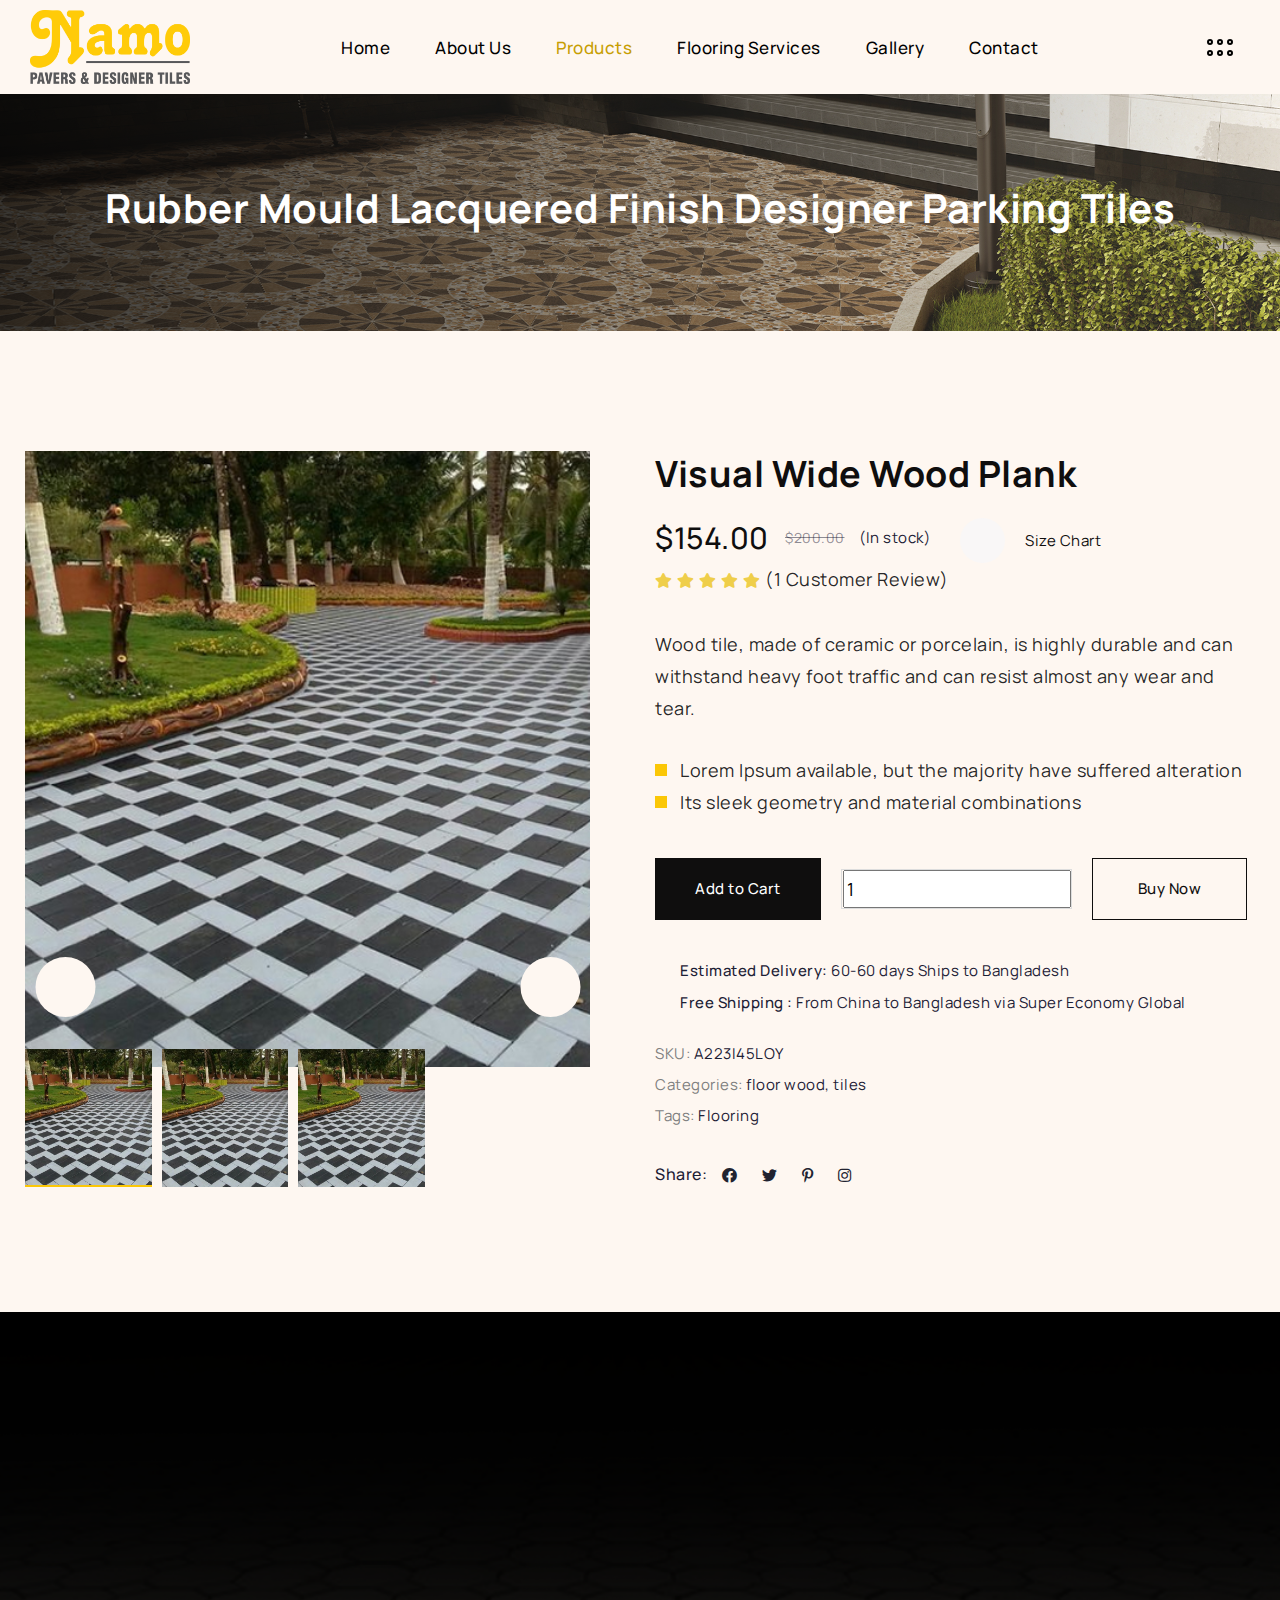
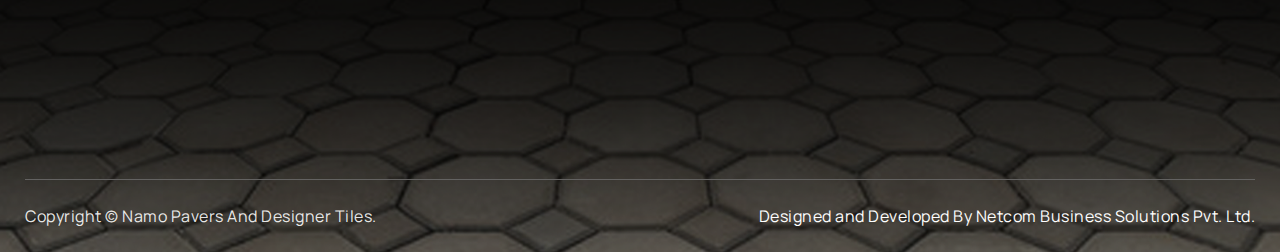
<file: demo.html>
<!DOCTYPE html>
<html lang="en">

<head>
    <meta charset="utf-8">
    <meta http-equiv="X-UA-Compatible" content="IE=edge,chrome=1"/>
    <meta name="format-detection" content="telephone=no"/>
    <meta http-equiv='cache-control' content='no-cache'/>
    <meta http-equiv='expires' content='0' />
    <meta http-equiv='pragma' content='no-cache'/>

    <!-- MOBILE SPECIFIC -->
    <meta name="viewport" content="width=device-width, initial-scale=1"/>
    
  
    <!--Page Specific Metadata-->
    <title>Rubber Mould Lacquered Finish Designer Parking Tiles | Namo Pavers And Designer Tiles</title>
    <meta name="referrer" content="no-referrer-when-downgrade"/>
    <meta name="description" content=""/>
    <meta name="keywords" content=""/>
    <meta name="robots" content="all"/>
    <meta name="googlebot" content="index, follow, max-snippet:-1, max-image-preview:large, max-video-preview:-1"/>
    <meta name="bingbot" content="index, follow, max-snippet:-1, max-image-preview:large, max-video-preview:-1"/>
    <meta property="article:published_time" content=""/>
    <meta property="article:modified_time" content=" "/>
    <link rel="canonical" href="#"/>
   
 <!--Open Graph Metadata-->
    <meta property="og:type" content="website"/>
    <meta property="og:title" content=""/>
    <meta property="og:description" content=""/>
    <meta property="og:image" content=""/>
    <meta property="og:site_name" content=""/>
    <meta property="og:url" content=""/>
    <meta property="article:publisher" content=""/>
    <meta property="article:published_time" content=""/>

    <!--Twitter Card Metadata-->
    <meta name="twitter:card" content="summary_large_image"/>
    <meta name="twitter:url" content=""/>
    <meta name="twitter:title" content=""/>
    <meta name="twitter:description" content=""/>
    <meta name="twitter:image:src" content="https://#"/>
    <meta name="twitter:site" content="@#"/>
    <meta name="twitter:creator" content="@#">

    <!-- favicons Icons -->
    <link rel="apple-touch-icon" sizes="180x180" href="assets/images/favicon.png" />
    <link rel="icon" type="image/png" sizes="32x32" href="assets/images/favicon.png" />
    <link rel="icon" type="image/png" sizes="16x16" href="assets/images/favicon.png" />

    <!-- fonts -->
    <link href="https://fonts.googleapis.com/css2?family=Domine:wght@400;500;600;700&amp;family=Kumbh+Sans:wght@400;500;600;700;800&amp;display=swap"
        rel="stylesheet">
    <link rel="stylesheet" href="assets/vendors/bootstrap/css/bootstrap.min.css" />
    <link rel="stylesheet" href="assets/vendors/animate/animate.min.css" />
    <link rel="stylesheet" href="assets/vendors/animate/custom-animate.css" />
    <link rel="stylesheet" href="assets/vendors/fontawesome/css/all.min.css" />
    <link rel="stylesheet" href="assets/vendors/jarallax/jarallax.css" />
    <link rel="stylesheet" href="assets/vendors/jquery-magnific-popup/jquery.magnific-popup.css" />
    <link rel="stylesheet" href="assets/vendors/nouislider/nouislider.min.css" />
    <link rel="stylesheet" href="assets/vendors/nouislider/nouislider.pips.css" />
    <link rel="stylesheet" href="assets/vendors/odometer/odometer.min.css" />
    <link rel="stylesheet" href="assets/vendors/swiper/swiper.min.css" />
    <link rel="stylesheet" href="assets/vendors/icomoon-icons/style.css">
    <link rel="stylesheet" href="assets/vendors/tiny-slider/tiny-slider.min.css" />
    <link rel="stylesheet" href="assets/vendors/reey-font/stylesheet.css" />
    <link rel="stylesheet" href="assets/vendors/owl-carousel/owl.carousel.min.css" />
    <link rel="stylesheet" href="assets/vendors/owl-carousel/owl.theme.default.min.css" />
    <link rel="stylesheet" href="assets/vendors/twentytwenty/twentytwenty.css" />

    <!-- template styles -->
    <link rel="stylesheet" href="assets/css/alori.css" />
    <link rel="stylesheet" href="assets/css/alori-responsive.css" />

</head>

<body>

   

    <!-- /.preloader -->
    <div class="page-wrapper">

        <header class="main-header main-header--one main-header--one--two  clearfix">
            <div class="main-header--one__wrapper">
                <div class="auto-container">
                    <div class="main-header--one__inner">

                        <div class="main-header--one__left">
                            <div class="logo">
                                <a href="index.html"><img src="assets/images/namo-logo.png" alt="" /></a>
                            </div>
                        </div>


                        <nav class="main-menu main-menu--1">
                            <div class="main-menu__inner">
                                <a href="#" class="mobile-nav__toggler"><i class="fa fa-bars"></i></a>
                                <div class="stricky-one-logo">
                                    <div class="logo">
                                        <a href="index.html"><img src="assets/images/namo-logo.png" alt=""></a>
                                    </div>
                                </div>

                                <div class="main-header--one__middle">
                                    <ul class="main-menu__list">
                                        <li ><a href="index.html">Home</a></li>
                                        <li><a href="about.html">About Us</a></li>
                                         <li class="dropdown current">
                                            <a href="#">Products</a>
                                            <ul>
                                                <li class="dropdown">
                                                    <a href="#">Rubber Mould Lacquered Finish Designer Parking Tiles</a>
                                                    <ul>
                                                        <li><a href=""> </a></li>
                                                    </ul>
                                                </li>
                                                <li class="dropdown">
                                                    <a href="#">Rubber Mould Lacquered Finished Concrete Interlocking Paver Block</a>
                                                    <ul>
                                                        <li><a href=""> </a></li>
                                                    </ul>
                                                </li>
                                                <li class="dropdown">
                                                    <a href="#">Shot Blasted Paver Block </a>
                                                    <ul>
                                                        <li><a href=""> </a></li>
                                                    </ul>
                                                </li>
                                                <li class="dropdown">
                                                    <a href="#">Rough Finished Heavy Duty Paver Block </a>
                                                    <ul>
                                                        <li><a href=""> </a></li>
                                                    </ul>
                                                </li>
                                                <li class="dropdown">
                                                    <a href="#">Garden/ Grass Paver Block </a>
                                                    <ul>
                                                        <li><a href=""> </a></li>
                                                    </ul>
                                                </li>
                                                <li class="dropdown">
                                                    <a href="#">Industrial Heavy Duty Paver Block </a>
                                                    <ul>
                                                        <li><a href=""> </a></li>
                                                    </ul>
                                                </li>
                                                <li class="dropdown">
                                                    <a href="#">Landscape Designer Tiles/Pavers </a>
                                                    <ul>
                                                        <li><a href=""> </a></li>
                                                    </ul>
                                                </li>
                                                <li class="dropdown">
                                                    <a href="#">RCC Kerbstone/ Wall Partition </a>
                                                    <ul>
                                                        <li><a href=""> </a></li>
                                                    </ul>
                                                </li>
                                                <li class="dropdown">
                                                    <a href="#">RCC Hume Pipe </a>
                                                    <ul>
                                                        <li><a href=""> </a></li>
                                                    </ul>
                                                </li>
                                            </ul>
                                        </li>
                                        <li class="dropdown">
                                            <a href="#">Flooring Services</a>
                                            <ul>
                                                <li><a href="">Concrete Flooring Services </a></li>
                                            </ul>
                                        </li>
                                        <li><a href="gallery.html">Gallery</a></li>
                                        <li><a href="contact.html">Contact</a></li>
                                    </ul>
                                </div>
                            </div>
                        </nav>



                        <div class="main-header--one__right clearfix">

                            <div class="number head-btn">
                                <a href="#" class="thm-btn">Learn more</a>
                            </div>

                            <div class="hidden-content-button bar-box">
                                <a class="side-nav-toggler nav-toggler hidden-bar-opener" href="#">
                                    <ul>
                                        <li></li>
                                        <li></li>
                                        <li></li>
                                    </ul>
                                    <ul>
                                        <li></li>
                                        <li></li>
                                        <li></li>
                                    </ul>
                                </a>
                            </div>

                        </div>

                    </div>
                </div>
            </div>
        </header>


        <div class="stricky-header stricked-menu main-menu">
            <div class="sticky-header__content">

            </div><!-- /.sticky-header__content -->
        </div><!-- /.stricky-header -->


        <!-- Hidden Navigation Bar -->
        <section class="hidden-bar right-align">
            <div class="hidden-bar-closer">
                <button><span class="fa fa-times"></span></button>
            </div>
            <div class="hidden-bar-wrapper">
                <div class="logo">
                    <a href="index.html"><img src="assets/images/namo-logo.png" alt="Logo" /></a>
                </div>
                <div class="hiddenbar-about-us">
                    <h3>About Us</h3>
                    <div class="text">
                        <p>
                            Namo Pavers And Designer Tiles stands 
                            out in Pune's competitive market, specializing
                            in high-quality paver blocks, cobblestone, parking 
                            tiles, and zigzag parking tiles. 
                            <!-- Founded in 2008 
                            and led by Mr. Rohit Jain, the company has built 
                            a strong reputation for excellence in manufacturing, 
                            supplying, and importing premium paving products. -->
                        </p>
                    </div>
                </div>
                <div class="contact-info-box">
                    <h3>Contact Info</h3>
                    <ul>
                        <li>
                            <h5>Address</h5>
                            <p>
                                Near Pune Airport, Lohegaon, Pune - 411032.
                            </p>
                        </li>
                        <li>
                            <h5>Phone</h5>
                            <p>
                                <a href="tel:+919822044489 ">+91 9822044489</a><br>
                                <a href="tel:+919823044489 ">+91 9823044489 </a>
                            </p>
                        </li>
                        <li>
                            <h5>Email</h5>
                            <p>
                                <a href="mailto:namopavers@gmail.com">namopavers@gmail.com</a>
                                <a href="mailto:riteshjain.211@gmail.com ">riteshjain.211@gmail.com </a>
                            </p>
                        </li>
                    </ul>
                </div>
                
            </div>
        </section>
        <!-- End Hidden Bar -->

         <!--Start Page Header-->
         <section class="page-header">
            <div class="page-header__bg" style="background-image: url(assets/images/backgrounds/bread.jpg);">
            </div>
            <div class="container">
                <div class="row">
                    <div class="col-xl-12">
                        <div class="page-header__wrapper">
                            <div class="page-header__content">
                                <h1>Rubber Mould Lacquered Finish Designer Parking Tiles</h1>
                            </div>
                        </div>
                    </div>
                </div>
            </div>
        </section>
        <!--End Page Header-->

          <!--Start Shop Details-->
          <section class="shop-details">
            <div class="container">
                <div class="row">
                    <!--Start Shop Details Img Box-->
                    <div class="col-xl-6">
                        <div class="shop-details__img-box">
                            <div class="shop-details__img-box-inner">

                                <div class="shop-details__img-box-thumb">
                                    <div class="swiper-container" id="shop-details-one__thumb">
                                        <div class="swiper-wrapper">
                                            <div class="swiper-slide">
                                                <div class="shop-details__img-box-thumb-img">
                                                    <img src="assets/images/flooring-services.jpg" alt="#">
                                                </div>
                                            </div><!-- /.swiper-slide -->
                                            <div class="swiper-slide">
                                                <div class="shop-details__img-box-thumb-img">
                                                    <img src="assets/images/flooring-services.jpg" alt="#">
                                                </div>
                                            </div><!-- /.swiper-slide -->
                                            <div class="swiper-slide">
                                                <div class="shop-details__img-box-thumb-img">
                                                    <img src="assets/images/flooring-services.jpg" alt="#">
                                                </div>
                                            </div><!-- /.swiper-slide -->
                                        </div>
                                    </div>

                                </div>

                                <div class="shop-details__img-box-img">
                                    <div class="swiper-container" id="shop-details-one__carousel">
                                        <div class="swiper-wrapper">

                                            <div class="swiper-slide">
                                                <div class="img-box">
                                                    <img src="assets/images/flooring-services.jpg" alt="#">
                                                </div>
                                            </div><!-- /.swiper-slide -->

                                            <div class="swiper-slide">
                                                <div class="img-box">
                                                    <img src="assets/images/flooring-services.jpg" alt="#">
                                                </div>
                                            </div><!-- /.swiper-slide -->

                                            <div class="swiper-slide">
                                                <div class="img-box">
                                                    <img src="assets/images/flooring-services.jpg" alt="#">
                                                </div>
                                            </div><!-- /.swiper-slide -->

                                        </div>
                                    </div>

                                    <div class="shop-details-top__nav">
                                        <div class="swiper-button-prev" id="shop-details-top__swiper-button-next">
                                            <i class="alori-icon-three-arrow-left angle-left"></i>
                                        </div>
                                        <div class="swiper-button-next" id="shop-details-top__swiper-button-prev">
                                            <i class="alori-icon-three-arrow-right"></i>
                                        </div>
                                    </div>
                                </div>
                            </div>
                        </div>
                    </div>
                    <!--End Shop Details Img Box-->



                    <!--Start Shop Details Content-->
                    <div class="col-xl-6 ">
                        <div class="shop-details__content">
                            <div class="title">
                                <h2>Visual Wide Wood Plank</h2>
                            </div>

                            <div class="shop-details__content-text1">
                                <div class="left">
                                    <h3>$154.00 <del>$200.00</del> <span>(In stock)</span> </h3>
                                </div>

                                <div class="right">
                                    <div class="icon">
                                        <span class="alori-icon-three-heart"></span>
                                    </div>

                                    <div class="text">
                                        <p> <span class="alori-icon-three-size"></span> Size Chart</p>
                                    </div>
                                </div>
                            </div>

                            <div class="shop-details__review">
                                <ul>
                                    <li><span class="fa fa-star"></span></li>
                                    <li><span class="fa fa-star"></span></li>
                                    <li><span class="fa fa-star"></span></li>
                                    <li><span class="fa fa-star"></span></li>
                                    <li><span class="fa fa-star"></span></li>
                                    <li>
                                        <p>(1 Customer Review)</p>
                                    </li>
                                </ul>
                            </div>

                            <div class="shop-details__content-text2">
                                <p>Wood tile, made of ceramic or porcelain, is highly durable and can
                                    withstand heavy foot traffic and can resist almost any wear and tear. </p>

                                <ul>
                                    <li>
                                        <p>Lorem Ipsum available, but the majority have suffered alteration </p>
                                    </li>

                                    <li>
                                        <p>Its sleek geometry and material combinations </p>
                                    </li>
                                </ul>
                            </div>


                            <div class="shop-details__content-text3">
                                <div class="add-to-cart-btn">
                                    <a href="#">Add to Cart</a>
                                </div>

                                <div class="product-quantity">
                                    <div class="product-quantity-box">
                                        <div class="input-box">
                                            <input class="quantity-spinner" type="text" value="1" name="quantity">
                                        </div>
                                    </div>
                                </div>

                                <div class="btn-box">
                                    <a href="#">Buy Now</a>
                                </div>

                            </div>

                            <div class="shop-details__content-text4">
                                <ul>
                                    <li>
                                        <div class="icon">
                                            <span class="alori-icon-three-check"></span>
                                        </div>
                                        <div class="text">
                                            <p> <span>Estimated Delivery:</span> 60-60 days Ships to Bangladesh</p>
                                        </div>
                                    </li>

                                    <li>
                                        <div class="icon">
                                            <span class="alori-icon-three-check"></span>
                                        </div>
                                        <div class="text">
                                            <p> <span>Free Shipping :</span> From China to Bangladesh via Super Economy
                                                Global</p>
                                        </div>
                                    </li>
                                </ul>
                            </div>


                            <div class="shop-details__content-text5">
                                <ul>
                                    <li>
                                        <p> <span>SKU: </span> A223I45LOY</p>
                                    </li>

                                    <li>
                                        <p><span>Categories: </span> floor wood, tiles</p>
                                    </li>

                                    <li>
                                        <p><span>Tags: </span>Flooring</p>
                                    </li>
                                </ul>
                            </div>

                            <div class="shop-details__content-social-links">
                                <div class="title">
                                    <h4>Share:</h4>
                                </div>

                                <ul>
                                    <li>
                                        <a href="#"><span class="fab fa-facebook"></span></a>
                                    </li>

                                    <li>
                                        <a href="#"><span class="fab fa-twitter"></span></a>
                                    </li>

                                    <li>
                                        <a href="#"><span class="fab fa-pinterest-p"></span></a>
                                    </li>

                                    <li>
                                        <a href="#"><span class="fab fa-instagram"></span></a>
                                    </li>
                                </ul>
                            </div>
                        </div>
                    </div>
                    <!--End Shop Details Content-->
                </div>

            </div>
        </section>

         <!--Start Footer One-->
         <footer class="footer-one">
            <div class="footer-one__bg" style="background-image: url(assets/images/backgrounds/footer-shadow-bg.png);">
            </div>
            <div class="footer-one__top">
                <div class="container">

                    <div class="row">
                        <div class="col-xl-12">
                            <div class="footer-one__top-wrapper">
                                <div class="row">
                                    <!--Start Footer Widget Column-->
                                    <div class="col-xl-4 col-lg-4 col-md-6 wow animated fadeInUp" data-wow-delay="0.1s">
                                        <div class="footer-widget__column footer-widget__about">
                                            <h2 class="footer-widget__title">About Company</h2>
                                            <p class="footer-widget__about-text">
                                                Namo Pavers And Designer Tiles stands 
                                                out in Pune's competitive market, specializing
                                                 in high-quality paver blocks, cobblestone, 
                                                 parking tiles, and zigzag parking tiles. 
                                                 Founded in 2008 and led by Mr. Rohit Jain, 
                                                 the company has built a strong reputation for 
                                                 excellence in manufacturing, supplying.
                                            </p>
                                        </div>
                                    </div>
                                    <!--End Footer Widget Column-->


                                    <!--Start Footer Widget Column-->
                                    <div class="col-xl-4 col-lg-4 col-md-6 wow animated fadeInUp" data-wow-delay="0.3s">
                                        <div class="footer-widget__column footer-widget__services">
                                            <h2 class="footer-widget__title">Our Products</h2>
                                            <ul class="footer-widget__services-list">
                                                <li class="footer-widget__services-list-item"><a href="#">Parking Checker Tiles</a></li>
                                                <li class="footer-widget__services-list-item"><a href="#">Rubber Molded Glossy Paver Block</a></li>
                                                <li class="footer-widget__services-list-item"><a href="#">Garden/ Grass Paver Block</a></li>
                                                <li class="footer-widget__services-list-item"><a href="#">RCC Hume Pipe</a></li>
                                                <li class="footer-widget__services-list-item"><a href="#">Shot Blasted Paver Block </a></li>
                                                <li class="footer-widget__services-list-item"><a href="#">Rough Finished Heavy Duty Paver Block </a></li>
                                                <li class="footer-widget__services-list-item"><a href="#">Industrial Heavy Duty Paver Block </a></li>
                                                <li class="footer-widget__services-list-item"><a href="#">Landscape Designer Tiles/Pavers </a></li>
                                            </ul>
                                        </div>
                                    </div>
                                    <!--End Footer Widget Column-->

                         

                                    <!--Start Footer Widget Column-->
                                    <div class="col-xl-4 col-lg-4 col-md-6 wow animated fadeInUp" data-wow-delay="0.7s">
                                        <div class="footer-widget__column footer-widget__contact-info">
                                            <h2 class="footer-widget__title">Contact Information</h2>

                                            <ul class="footer-widget__address-two-contact-info">
                                                <li>
                                                    <div class="icon-box">
                                                        <i class="fa-light fa-globe"></i>
                                                    </div>

                                                    <div class="text-box">
                                                        <p>
                                                            Near Pune Airport, Lohegaon, Pune - 411032.
                                                        </p>
                                                    </div>
                                                </li>
                                                <li>
                                                    <div class="icon-box">
                                                        <i class="fa-light fa-envelope"></i>
                                                    </div>

                                                    <div class="text-box">
                                                        <p>
                                                            <a href="mailto:namopavers@gmail.com">namopavers@gmail.com</a>
                                                            <a href="mailto:riteshjain.211@gmail.com ">riteshjain.211@gmail.com </a>
                                                        </p>
                                                    </div>
                                                </li>

                                                <li>
                                                    <div class="icon-box">
                                                        <i class="fa-light fa-mobile"></i>
                                                    </div>

                                                    <div class="text-box">
                                                        <p>
                                                            <a href="tel:+919822044489 ">+91 9822044489</a><br>
                                                            <a href="tel:+919823044489 ">+91 9823044489 </a>
                                                        </p> 
                                                    </div>
                                                </li>

                                               
                                            </ul>
                                        </div>
                                    </div>
                                    <!--End Footer Widget Column-->


                                </div>
                            </div>
                        </div>
                    </div>
                </div>
            </div>


            <!--Start Footer One Bottom-->
            <div class="footer-one__bottom clearfix">
                <div class="container">
                    <div class="row">
                        <div class="col-xl-12">
                            <div class="footer-one__bottom-inner">
                                <div class="footer-one__bottom-text">
                                    <p>Copyright &copy; Namo Pavers And Designer Tiles.</p>
                                </div>

                                <div class="footer-one__bottom-list">
                                    <p>
                                        Designed and Developed By <a href="https://netcom-india.com/" target="_blank">Netcom Business Solutions Pvt. Ltd.</a> 
                                    </p>
                                </div>

                            </div>
                        </div>
                    </div>
                </div>
            </div>
            <!--End Footer One Bottom-->
        </footer>
        <!--End Footer One-->





    </div><!-- /.page-wrapper -->



    <div class="mobile-nav__wrapper">
        <div class="mobile-nav__overlay mobile-nav__toggler"></div>
        <!-- /.mobile-nav__overlay -->
        <div class="mobile-nav__content">
            <span class="mobile-nav__close mobile-nav__toggler"><i class="fa fa-times"></i></span>

            <div class="logo-box">
                <a href="index.html" aria-label="logo image"><img src="assets/images/namo-logo.png"
                        width="155" alt="" /></a>
            </div>
            <!-- /.logo-box -->
            <div class="mobile-nav__container"></div>
            <!-- /.mobile-nav__container -->

            <!-- /.mobile-nav__contact -->
           <!-- /.mobile-nav__top -->
        </div>
        <!-- /.mobile-nav__content -->
    </div>
    <!-- /.mobile-nav__wrapper -->

    <a href="#" data-target="html" class="scroll-to-target scroll-to-top"><i class="icon-next"></i></a>


    <script src="assets/vendors/jquery/jquery-3.5.1.min.js"></script>
    <script src="assets/vendors/bootstrap/js/bootstrap.bundle.min.js"></script>
    <script src="assets/vendors/jarallax/jarallax.min.js"></script>
    <script src="assets/vendors/jquery-ajaxchimp/jquery.ajaxchimp.min.js"></script>
    <script src="assets/vendors/jquery-appear/jquery.appear.min.js"></script>
    <script src="assets/vendors/jquery-circle-progress/jquery.circle-progress.min.js"></script>
    <script src="assets/vendors/jquery-magnific-popup/jquery.magnific-popup.min.js"></script>
    <script src="assets/vendors/jquery-validate/jquery.validate.min.js"></script>
    <script src="assets/vendors/nouislider/nouislider.min.js"></script>

    <script src="assets/vendors/odometer/odometer.min.js"></script>
    <script src="assets/vendors/swiper/swiper.min.js"></script>
    <script src="assets/vendors/tiny-slider/tiny-slider.min.js"></script>
    <script src="assets/vendors/wnumb/wNumb.min.js"></script>
    <script src="assets/vendors/wow/wow.js"></script>
    <script src="assets/vendors/isotope/isotope.js"></script>
    <script src="assets/vendors/countdown/countdown.min.js"></script>
    <script src="assets/vendors/owl-carousel/owl.carousel.min.js"></script>
    <script src="assets/vendors/twentytwenty/twentytwenty.js"></script>
    <script src="assets/vendors/twentytwenty/jquery.event.move.js"></script>
    <script src="assets/vendors/parallax/parallax.min.js"></script>
    <script src="assets/vendors/nice-select/jquery.nice-select.min.js"></script>
    <script src="assets/vendors/progress-bar/knob.js"></script>
    <script src="assets/vendors/tilt.js/tilt.jquery.js"></script>


    <script src="http://maps.google.com/maps/api/js?key=AIzaSyATY4Rxc8jNvDpsK8ZetC7JyN4PFVYGCGM"></script>

    <!-- template js -->
    <script src="assets/js/alori.js"></script>


</body>

</html>
</file>
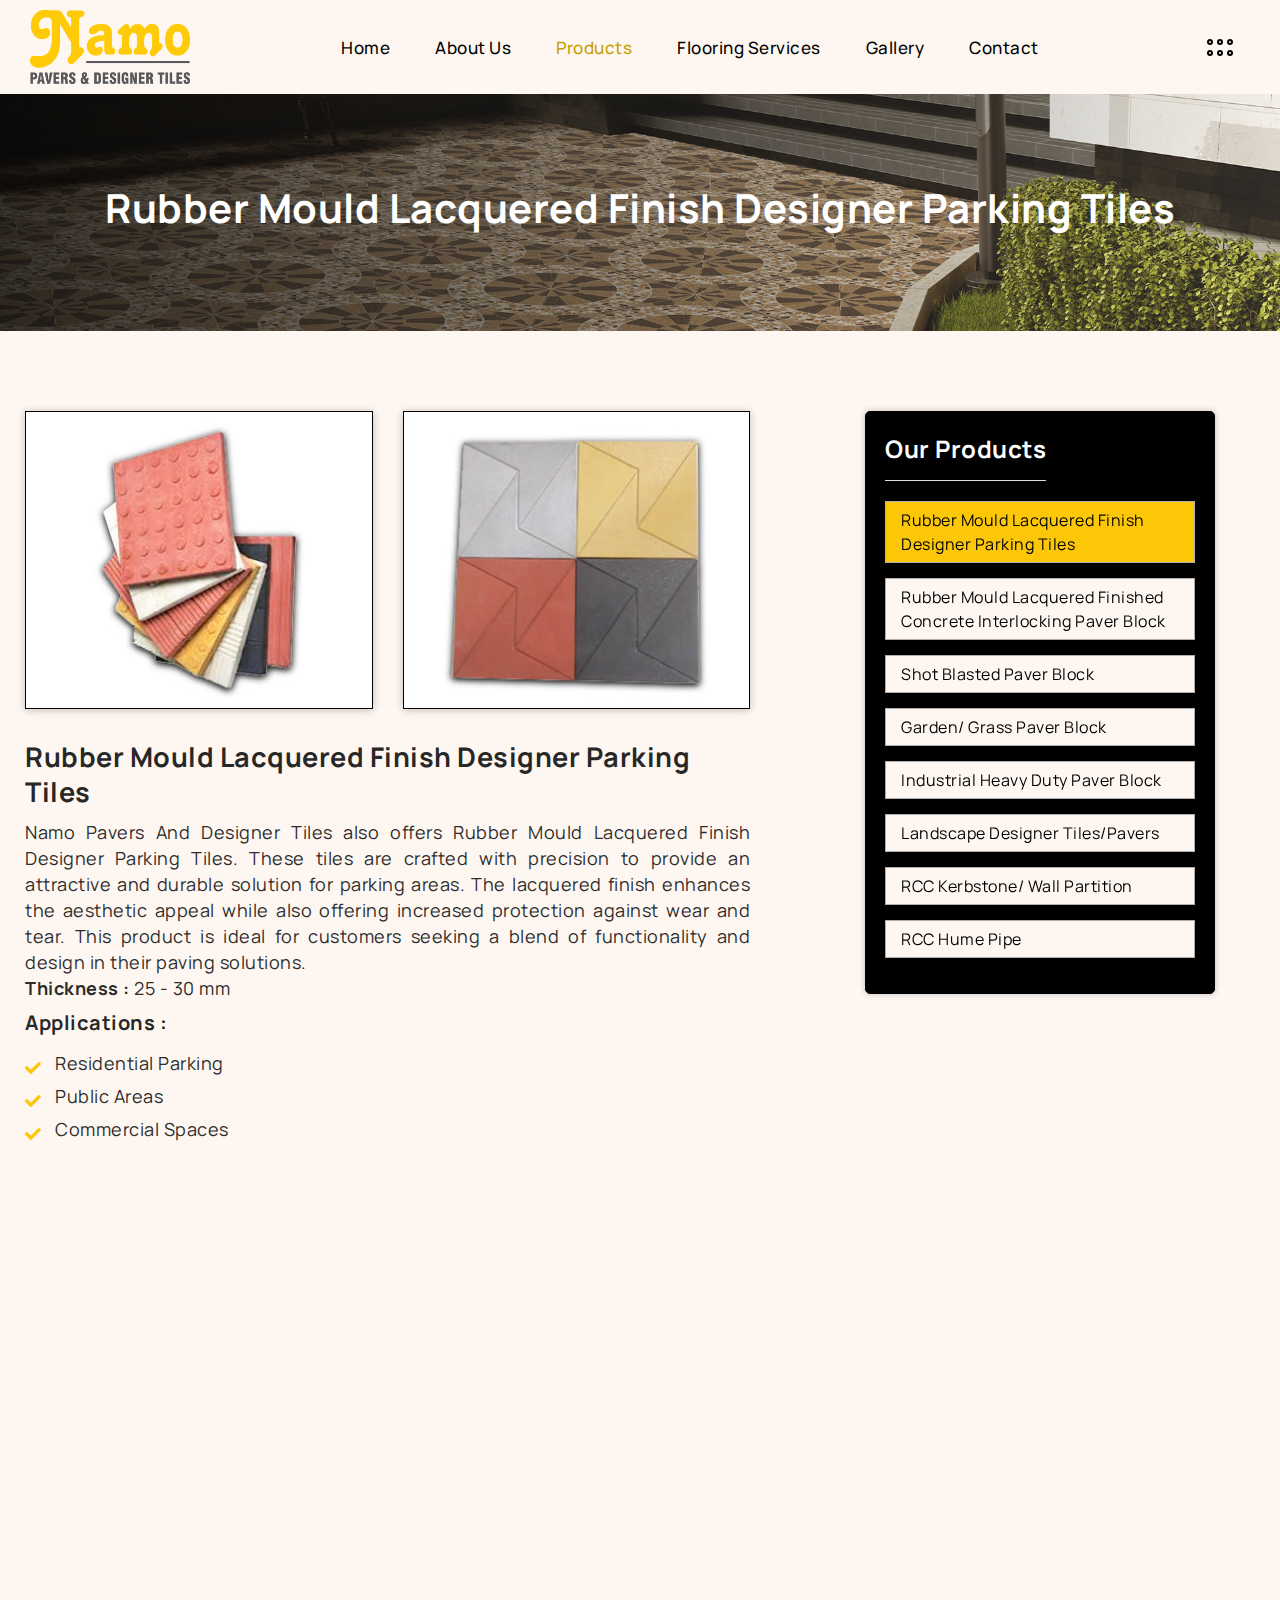
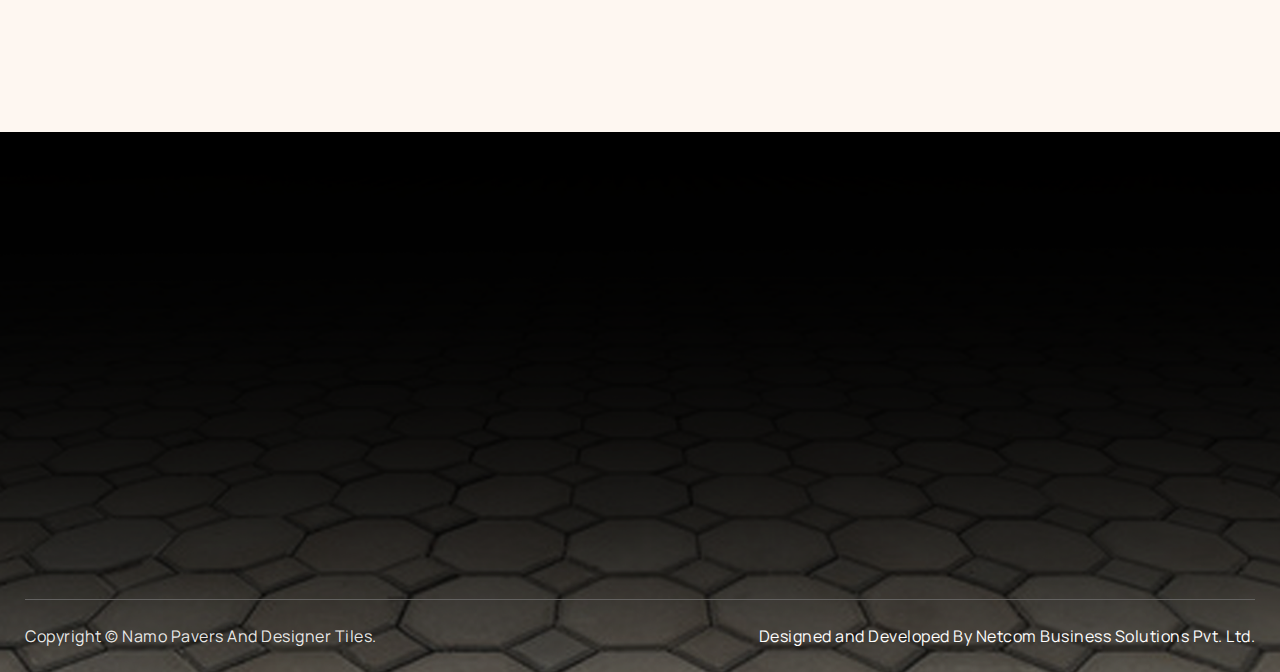
<file: rubber-mould-lacared-finished-designer-parking-tile.html>
<!DOCTYPE html>
<html lang="en">

<head>
    <meta charset="utf-8">
    <meta http-equiv="X-UA-Compatible" content="IE=edge,chrome=1"/>
    <meta name="format-detection" content="telephone=no"/>
    <meta http-equiv='cache-control' content='no-cache'/>
    <meta http-equiv='expires' content='0' />
    <meta http-equiv='pragma' content='no-cache'/>

    <!-- MOBILE SPECIFIC -->
    <meta name="viewport" content="width=device-width, initial-scale=1"/>
    
  
    <!--Page Specific Metadata-->
    <title>Rubber Mould Lacquered Finish Designer Parking Tiles | Namo Pavers And Designer Tiles</title>
    <meta name="referrer" content="no-referrer-when-downgrade"/>
    <meta name="description" content=""/>
    <meta name="keywords" content=""/>
    <meta name="robots" content="all"/>
    <meta name="googlebot" content="index, follow, max-snippet:-1, max-image-preview:large, max-video-preview:-1"/>
    <meta name="bingbot" content="index, follow, max-snippet:-1, max-image-preview:large, max-video-preview:-1"/>
    <meta property="article:published_time" content=""/>
    <meta property="article:modified_time" content=" "/>
    <link rel="canonical" href="#"/>
   
 <!--Open Graph Metadata-->
    <meta property="og:type" content="website"/>
    <meta property="og:title" content=""/>
    <meta property="og:description" content=""/>
    <meta property="og:image" content=""/>
    <meta property="og:site_name" content=""/>
    <meta property="og:url" content=""/>
    <meta property="article:publisher" content=""/>
    <meta property="article:published_time" content=""/>

    <!--Twitter Card Metadata-->
    <meta name="twitter:card" content="summary_large_image"/>
    <meta name="twitter:url" content=""/>
    <meta name="twitter:title" content=""/>
    <meta name="twitter:description" content=""/>
    <meta name="twitter:image:src" content="https://#"/>
    <meta name="twitter:site" content="@#"/>
    <meta name="twitter:creator" content="@#">

    <!-- favicons Icons -->
    <link rel="apple-touch-icon" sizes="180x180" href="assets/images/favicon.png" />
    <link rel="icon" type="image/png" sizes="32x32" href="assets/images/favicon.png" />
    <link rel="icon" type="image/png" sizes="16x16" href="assets/images/favicon.png" />

    <!-- fonts -->
    <link href="https://fonts.googleapis.com/css2?family=Domine:wght@400;500;600;700&amp;family=Kumbh+Sans:wght@400;500;600;700;800&amp;display=swap"
        rel="stylesheet">
    <link rel="stylesheet" href="assets/vendors/bootstrap/css/bootstrap.min.css" />
    <link rel="stylesheet" href="assets/vendors/animate/animate.min.css" />
    <link rel="stylesheet" href="assets/vendors/animate/custom-animate.css" />
    <link rel="stylesheet" href="assets/vendors/fontawesome/css/all.min.css" />
    <link rel="stylesheet" href="assets/vendors/jarallax/jarallax.css" />
    <link rel="stylesheet" href="assets/vendors/jquery-magnific-popup/jquery.magnific-popup.css" />
    <link rel="stylesheet" href="assets/vendors/nouislider/nouislider.min.css" />
    <link rel="stylesheet" href="assets/vendors/nouislider/nouislider.pips.css" />
    <link rel="stylesheet" href="assets/vendors/odometer/odometer.min.css" />
    <link rel="stylesheet" href="assets/vendors/swiper/swiper.min.css" />
    <link rel="stylesheet" href="assets/vendors/icomoon-icons/style.css">
    <link rel="stylesheet" href="assets/vendors/tiny-slider/tiny-slider.min.css" />
    <link rel="stylesheet" href="assets/vendors/reey-font/stylesheet.css" />
    <link rel="stylesheet" href="assets/vendors/owl-carousel/owl.carousel.min.css" />
    <link rel="stylesheet" href="assets/vendors/owl-carousel/owl.theme.default.min.css" />
    <link rel="stylesheet" href="assets/vendors/twentytwenty/twentytwenty.css" />

    <!-- template styles -->
    <link rel="stylesheet" href="assets/css/alori.css" />
    <link rel="stylesheet" href="assets/css/alori-responsive.css" />

</head>

<body>

   

    <!-- /.preloader -->
    <div class="page-wrapper">

        <header class="main-header main-header--one main-header--one--two  clearfix">
            <div class="main-header--one__wrapper">
                <div class="auto-container">
                    <div class="main-header--one__inner">

                        <div class="main-header--one__left">
                            <div class="logo">
                                <a href="index.html"><img src="assets/images/namo-logo.png" alt="" /></a>
                            </div>
                        </div>


                        <nav class="main-menu main-menu--1">
                            <div class="main-menu__inner">
                                <a href="#" class="mobile-nav__toggler"><i class="fa fa-bars"></i></a>
                                <div class="stricky-one-logo">
                                    <div class="logo">
                                        <a href="index.html"><img src="assets/images/namo-logo.png" alt=""></a>
                                    </div>
                                </div>

                                <div class="main-header--one__middle">
                                    <ul class="main-menu__list">
                                        <li ><a href="index.html">Home</a></li>
                                        <li><a href="about.html">About Us</a></li>
                                         <li class="dropdown current">
                                            <a href="#">Products</a>
                                            <ul>
                                                <li class="dropdown">
                                                    <a href="#">Rubber Mould Lacquered Finish Designer Parking Tiles</a>
                                                    <ul>
                                                        <li><a href=""> </a></li>
                                                    </ul>
                                                </li>
                                                <li class="dropdown">
                                                    <a href="#">Rubber Mould Lacquered Finished Concrete Interlocking Paver Block</a>
                                                    <ul>
                                                        <li><a href=""> </a></li>
                                                    </ul>
                                                </li>
                                                <li class="dropdown">
                                                    <a href="#">Shot Blasted Paver Block </a>
                                                    <ul>
                                                        <li><a href=""> </a></li>
                                                    </ul>
                                                </li>
                                                <li class="dropdown">
                                                    <a href="#">Rough Finished Heavy Duty Paver Block </a>
                                                    <ul>
                                                        <li><a href=""> </a></li>
                                                    </ul>
                                                </li>
                                                <li class="dropdown">
                                                    <a href="#">Garden/ Grass Paver Block </a>
                                                    <ul>
                                                        <li><a href=""> </a></li>
                                                    </ul>
                                                </li>
                                                <li class="dropdown">
                                                    <a href="#">Industrial Heavy Duty Paver Block </a>
                                                    <ul>
                                                        <li><a href=""> </a></li>
                                                    </ul>
                                                </li>
                                                <li class="dropdown">
                                                    <a href="#">Landscape Designer Tiles/Pavers </a>
                                                    <ul>
                                                        <li><a href=""> </a></li>
                                                    </ul>
                                                </li>
                                                <li class="dropdown">
                                                    <a href="#">RCC Kerbstone/ Wall Partition </a>
                                                    <ul>
                                                        <li><a href=""> </a></li>
                                                    </ul>
                                                </li>
                                                <li class="dropdown">
                                                    <a href="#">RCC Hume Pipe </a>
                                                    <ul>
                                                        <li><a href=""> </a></li>
                                                    </ul>
                                                </li>
                                            </ul>
                                        </li>
                                        <li class="dropdown">
                                            <a href="#">Flooring Services</a>
                                            <ul>
                                                <li><a href="">Concrete Flooring Services </a></li>
                                            </ul>
                                        </li>
                                        <li><a href="gallery.html">Gallery</a></li>
                                        <li><a href="contact.html">Contact</a></li>
                                    </ul>
                                </div>
                            </div>
                        </nav>



                        <div class="main-header--one__right clearfix">

                            <div class="number head-btn">
                                <a href="#" class="thm-btn">Learn more</a>
                            </div>

                            <div class="hidden-content-button bar-box">
                                <a class="side-nav-toggler nav-toggler hidden-bar-opener" href="#">
                                    <ul>
                                        <li></li>
                                        <li></li>
                                        <li></li>
                                    </ul>
                                    <ul>
                                        <li></li>
                                        <li></li>
                                        <li></li>
                                    </ul>
                                </a>
                            </div>

                        </div>

                    </div>
                </div>
            </div>
        </header>


        <div class="stricky-header stricked-menu main-menu">
            <div class="sticky-header__content">

            </div><!-- /.sticky-header__content -->
        </div><!-- /.stricky-header -->


        <!-- Hidden Navigation Bar -->
        <section class="hidden-bar right-align">
            <div class="hidden-bar-closer">
                <button><span class="fa fa-times"></span></button>
            </div>
            <div class="hidden-bar-wrapper">
                <div class="logo">
                    <a href="index.html"><img src="assets/images/namo-logo.png" alt="Logo" /></a>
                </div>
                <div class="hiddenbar-about-us">
                    <h3>About Us</h3>
                    <div class="text">
                        <p>
                            Namo Pavers And Designer Tiles stands 
                            out in Pune's competitive market, specializing
                            in high-quality paver blocks, cobblestone, parking 
                            tiles, and zigzag parking tiles. 
                            <!-- Founded in 2008 
                            and led by Mr. Rohit Jain, the company has built 
                            a strong reputation for excellence in manufacturing, 
                            supplying, and importing premium paving products. -->
                        </p>
                    </div>
                </div>
                <div class="contact-info-box">
                    <h3>Contact Info</h3>
                    <ul>
                        <li>
                            <h5>Address</h5>
                            <p>
                                Near Pune Airport, Lohegaon, Pune - 411032.
                            </p>
                        </li>
                        <li>
                            <h5>Phone</h5>
                            <p>
                                <a href="tel:+919822044489 ">+91 9822044489</a><br>
                                <a href="tel:+919823044489 ">+91 9823044489 </a>
                            </p>
                        </li>
                        <li>
                            <h5>Email</h5>
                            <p>
                                <a href="mailto:namopavers@gmail.com">namopavers@gmail.com</a>
                                <a href="mailto:riteshjain.211@gmail.com ">riteshjain.211@gmail.com </a>
                            </p>
                        </li>
                    </ul>
                </div>
                
            </div>
        </section>
        <!-- End Hidden Bar -->

         <!--Start Page Header-->
         <section class="page-header">
            <div class="page-header__bg" style="background-image: url(assets/images/backgrounds/bread.jpg);">
            </div>
            <div class="container">
                <div class="row">
                    <div class="col-xl-12">
                        <div class="page-header__wrapper">
                            <div class="page-header__content">
                                <h1>Rubber Mould Lacquered Finish Designer Parking Tiles</h1>
                            </div>
                        </div>
                    </div>
                </div>
            </div>
        </section>
        <!--End Page Header-->

        <section class="services-single-one clearfix">
            <div class="container">
                <div class="row">
                    <!--Start Services Single One Content-->
                    <div class="col-xl-8 col-lg-7">
                        <div class="services-single-one__content">
                            <div class="protfolio-single__bottom-img">
                                <div class="row">
                                    <div class="col-xl-6 col-lg-6 col-md-6">
                                        <div class="protfolio-single__bottom-img-single">
                                            <img src="assets/images/products/parking-tile-product.jpg" alt="" />
                                        </div>
                                    </div>

                                    <div class="col-xl-6 col-lg-6 col-md-6">
                                        <div class="protfolio-single__bottom-img-single">
                                            <img src="assets/images/products/parking-tile-product2.jpg" alt="" />
                                        </div>
                                    </div>
                                </div>
                            </div>
                            <div class="title">
                                <h2>Rubber Mould Lacquered Finish Designer Parking Tiles</h2>
                            </div>

                            <div class="text1">
                                <p>
                                    Namo Pavers And Designer Tiles also offers Rubber Mould Lacquered Finish Designer Parking Tiles. These tiles are crafted with precision to provide an attractive and durable solution for parking areas. The lacquered finish enhances the aesthetic appeal while also offering increased protection against wear and tear. This product is ideal for customers seeking a blend of functionality and design in their paving solutions.
                                </p>
                                <p>
                                    <b>Thickness : </b>25 - 30 mm
                                </p>
                            </div>
                            <h5>Applications :</h5>
                            <div class="services-single-one__content-list">
                                <ul>
                                    <li>
                                        <div class="icon">
                                            <span class="fa fa-check"></span>
                                        </div>

                                        <div class="text">
                                            <p>Residential Parking</p>
                                        </div>
                                    </li>

                                    <li>
                                        <div class="icon">
                                            <span class="fa fa-check"></span>
                                        </div>

                                        <div class="text">
                                            <p>Public Areas</p>
                                        </div>
                                    </li>

                                    <li>
                                        <div class="icon">
                                            <span class="fa fa-check"></span>
                                        </div>

                                        <div class="text">
                                            <p>Commercial Spaces</p>
                                        </div>
                                    </li>
                                </ul>
                            </div>

                            <div class="row">

                                <div class="col-xl-4 col-lg-4 col-md-6 wow fadeInLeft" data-wow-delay="0ms"
                                    data-wow-duration="1500ms">
                                    <div class="product-one__single">
                                        <div class="product-one__single-img">
                                            <img src="assets/images/products/9-capsule.jpg" alt="" />
                                        </div>
            
                                        <div class="product-one__single-content text-center">
                                            <h4>9 Capsule Tile</h4>
                                            <!-- <p>
                                                (Color : Red, Yellow, Grey, Black)
                                            </p> -->
                                        </div>
                                    </div>
                                </div>
                                <div class="col-xl-4 col-lg-4 col-md-6 wow fadeInLeft" data-wow-delay="0ms"
                                    data-wow-duration="1500ms">
                                    <div class="product-one__single">
                                        <div class="product-one__single-img">
                                            <img src="assets/images/products/9-square.jpg" alt="" />
                                        </div>
            
                                        <div class="product-one__single-content text-center">
                                            <h4>9 Square Tile</h4>
                                        </div>
                                    </div>
                                </div>
                                <div class="col-xl-4 col-lg-4 col-md-6 wow fadeInLeft" data-wow-delay="0ms"
                                    data-wow-duration="1500ms">
                                    <div class="product-one__single">
                                        <div class="product-one__single-img">
                                            <img src="assets/images/products/10-catbury-tile.jpg" alt="" />
                                        </div>
            
                                        <div class="product-one__single-content text-center">
                                            <h4>10 Cadbury Tile</h4>
                                        </div>
                                    </div>
                                </div>
                                <div class="col-xl-4 col-lg-4 col-md-6 wow fadeInLeft" data-wow-delay="0ms"
                                    data-wow-duration="1500ms">
                                    <div class="product-one__single">
                                        <div class="product-one__single-img">
                                            <img src="assets/images/products/doller-tile.jpg" alt="" />
                                        </div>
            
                                        <div class="product-one__single-content text-center">
                                            <h4>Doller Tile</h4>
                                        </div>
                                    </div>
                                </div>
                                
                            </div>

                        </div>
                    </div>
                    <!--End Services Single One Content-->



                    <!--Start Services Single Sidebar-->
                    <div class="col-xl-4 col-lg-5">
                        <div class="services-single__sidebar sticky-top">

                            <!--Start Services Single Sidebar Single-->
                            <div class="services-single__sidebar-single wow fadeInUp animated" data-wow-delay="0.0s"
                                data-wow-duration="1200ms">
                                <div class="services-single__sidebar-services">
                                    <h2 class="services-single__sidebar__title">Our Products</h2>
                                    <ul class="services-single__sidebarlink">
                                        <li class="active"><a href="#">Rubber Mould Lacquered Finish Designer Parking Tiles</a></li>
                                        <li><a href="#">Rubber Mould Lacquered Finished Concrete Interlocking Paver Block</a></li>
                                        <li><a href="#">Shot Blasted Paver Block </a> </li>
                                        <li> <a href="#">Garden/ Grass Paver Block </a> </li>
                                        <li><a href="#">Industrial Heavy Duty Paver Block </a> </li>
                                        <li><a href="#">Landscape Designer Tiles/Pavers </a> </li>
                                        <li><a href="#">RCC Kerbstone/ Wall Partition </a> </li>
                                        <li><a href="#">RCC Hume Pipe </a> </li>
                                      
                                    </ul>
                                </div>
                            </div>
                            <!--End Services Single Sidebar Single-->



                            <!--Start Services Single Sidebar Single-->
                            <div class="services-single__sidebar-single wow fadeInUp animated" data-wow-delay="0.3s"
                                data-wow-duration="1200ms">
                                <div class="services-single__sidebar-contact-info text-center">
                                    <div class="icon-bg"><img src="assets/images/icon/phone.png" alt="" /></div>

                                    <div class="icon">
                                        <span class="icon-wood-board"></span>
                                    </div>

                                    <h2 class="services-single__sidebar-contact-info-title">Quality Flooring at <br> a
                                        Fair Price</h2>
                                    <p class="services-single__sidebar-contact-info-text">Call us for a FREE quote!</p>
                                    <a href="tel:+919822044489">+919822044489</a>
                                    <a href="tel:+919823044489">+919823044489</a>
                                </div>
                            </div>
                            <!--End Services Single Sidebar Single-->

                        </div>
                    </div>
                    <!--End Services Single Sidebar-->

                </div>
            </div>
        </section>

         <!--Start Footer One-->
         <footer class="footer-one">
            <div class="footer-one__bg" style="background-image: url(assets/images/backgrounds/footer-shadow-bg.png);">
            </div>
            <div class="footer-one__top">
                <div class="container">

                    <div class="row">
                        <div class="col-xl-12">
                            <div class="footer-one__top-wrapper">
                                <div class="row">
                                    <!--Start Footer Widget Column-->
                                    <div class="col-xl-4 col-lg-4 col-md-6 wow animated fadeInUp" data-wow-delay="0.1s">
                                        <div class="footer-widget__column footer-widget__about">
                                            <h2 class="footer-widget__title">About Company</h2>
                                            <p class="footer-widget__about-text">
                                                Namo Pavers And Designer Tiles stands 
                                                out in Pune's competitive market, specializing
                                                 in high-quality paver blocks, cobblestone, 
                                                 parking tiles, and zigzag parking tiles. 
                                                 Founded in 2008 and led by Mr. Rohit Jain, 
                                                 the company has built a strong reputation for 
                                                 excellence in manufacturing, supplying.
                                            </p>
                                        </div>
                                    </div>
                                    <!--End Footer Widget Column-->


                                    <!--Start Footer Widget Column-->
                                    <div class="col-xl-4 col-lg-4 col-md-6 wow animated fadeInUp" data-wow-delay="0.3s">
                                        <div class="footer-widget__column footer-widget__services">
                                            <h2 class="footer-widget__title">Our Products</h2>
                                            <ul class="footer-widget__services-list">
                                                <li class="footer-widget__services-list-item"><a href="#">Parking Checker Tiles</a></li>
                                                <li class="footer-widget__services-list-item"><a href="#">Rubber Molded Glossy Paver Block</a></li>
                                                <li class="footer-widget__services-list-item"><a href="#">Garden/ Grass Paver Block</a></li>
                                                <li class="footer-widget__services-list-item"><a href="#">RCC Hume Pipe</a></li>
                                                <li class="footer-widget__services-list-item"><a href="#">Shot Blasted Paver Block </a></li>
                                                <li class="footer-widget__services-list-item"><a href="#">Rough Finished Heavy Duty Paver Block </a></li>
                                                <li class="footer-widget__services-list-item"><a href="#">Industrial Heavy Duty Paver Block </a></li>
                                                <li class="footer-widget__services-list-item"><a href="#">Landscape Designer Tiles/Pavers </a></li>
                                            </ul>
                                        </div>
                                    </div>
                                    <!--End Footer Widget Column-->

                         

                                    <!--Start Footer Widget Column-->
                                    <div class="col-xl-4 col-lg-4 col-md-6 wow animated fadeInUp" data-wow-delay="0.7s">
                                        <div class="footer-widget__column footer-widget__contact-info">
                                            <h2 class="footer-widget__title">Contact Information</h2>

                                            <ul class="footer-widget__address-two-contact-info">
                                                <li>
                                                    <div class="icon-box">
                                                        <i class="fa-light fa-globe"></i>
                                                    </div>

                                                    <div class="text-box">
                                                        <p>
                                                            Near Pune Airport, Lohegaon, Pune - 411032.
                                                        </p>
                                                    </div>
                                                </li>
                                                <li>
                                                    <div class="icon-box">
                                                        <i class="fa-light fa-envelope"></i>
                                                    </div>

                                                    <div class="text-box">
                                                        <p>
                                                            <a href="mailto:namopavers@gmail.com">namopavers@gmail.com</a>
                                                            <a href="mailto:riteshjain.211@gmail.com ">riteshjain.211@gmail.com </a>
                                                        </p>
                                                    </div>
                                                </li>

                                                <li>
                                                    <div class="icon-box">
                                                        <i class="fa-light fa-mobile"></i>
                                                    </div>

                                                    <div class="text-box">
                                                        <p>
                                                            <a href="tel:+919822044489 ">+91 9822044489</a><br>
                                                            <a href="tel:+919823044489 ">+91 9823044489 </a>
                                                        </p> 
                                                    </div>
                                                </li>

                                               
                                            </ul>
                                        </div>
                                    </div>
                                    <!--End Footer Widget Column-->


                                </div>
                            </div>
                        </div>
                    </div>
                </div>
            </div>


            <!--Start Footer One Bottom-->
            <div class="footer-one__bottom clearfix">
                <div class="container">
                    <div class="row">
                        <div class="col-xl-12">
                            <div class="footer-one__bottom-inner">
                                <div class="footer-one__bottom-text">
                                    <p>Copyright &copy; Namo Pavers And Designer Tiles.</p>
                                </div>

                                <div class="footer-one__bottom-list">
                                    <p>
                                        Designed and Developed By <a href="https://netcom-india.com/" target="_blank">Netcom Business Solutions Pvt. Ltd.</a> 
                                    </p>
                                </div>

                            </div>
                        </div>
                    </div>
                </div>
            </div>
            <!--End Footer One Bottom-->
        </footer>
        <!--End Footer One-->





    </div><!-- /.page-wrapper -->



    <div class="mobile-nav__wrapper">
        <div class="mobile-nav__overlay mobile-nav__toggler"></div>
        <!-- /.mobile-nav__overlay -->
        <div class="mobile-nav__content">
            <span class="mobile-nav__close mobile-nav__toggler"><i class="fa fa-times"></i></span>

            <div class="logo-box">
                <a href="index.html" aria-label="logo image"><img src="assets/images/namo-logo.png"
                        width="155" alt="" /></a>
            </div>
            <!-- /.logo-box -->
            <div class="mobile-nav__container"></div>
            <!-- /.mobile-nav__container -->

            <!-- /.mobile-nav__contact -->
           <!-- /.mobile-nav__top -->
        </div>
        <!-- /.mobile-nav__content -->
    </div>
    <!-- /.mobile-nav__wrapper -->

    <a href="#" data-target="html" class="scroll-to-target scroll-to-top"><i class="icon-next"></i></a>


    <script src="assets/vendors/jquery/jquery-3.5.1.min.js"></script>
    <script src="assets/vendors/bootstrap/js/bootstrap.bundle.min.js"></script>
    <script src="assets/vendors/jarallax/jarallax.min.js"></script>
    <script src="assets/vendors/jquery-ajaxchimp/jquery.ajaxchimp.min.js"></script>
    <script src="assets/vendors/jquery-appear/jquery.appear.min.js"></script>
    <script src="assets/vendors/jquery-circle-progress/jquery.circle-progress.min.js"></script>
    <script src="assets/vendors/jquery-magnific-popup/jquery.magnific-popup.min.js"></script>
    <script src="assets/vendors/jquery-validate/jquery.validate.min.js"></script>
    <script src="assets/vendors/nouislider/nouislider.min.js"></script>

    <script src="assets/vendors/odometer/odometer.min.js"></script>
    <script src="assets/vendors/swiper/swiper.min.js"></script>
    <script src="assets/vendors/tiny-slider/tiny-slider.min.js"></script>
    <script src="assets/vendors/wnumb/wNumb.min.js"></script>
    <script src="assets/vendors/wow/wow.js"></script>
    <script src="assets/vendors/isotope/isotope.js"></script>
    <script src="assets/vendors/countdown/countdown.min.js"></script>
    <script src="assets/vendors/owl-carousel/owl.carousel.min.js"></script>
    <script src="assets/vendors/twentytwenty/twentytwenty.js"></script>
    <script src="assets/vendors/twentytwenty/jquery.event.move.js"></script>
    <script src="assets/vendors/parallax/parallax.min.js"></script>
    <script src="assets/vendors/nice-select/jquery.nice-select.min.js"></script>
    <script src="assets/vendors/progress-bar/knob.js"></script>
    <script src="assets/vendors/tilt.js/tilt.jquery.js"></script>


    <script src="http://maps.google.com/maps/api/js?key=AIzaSyATY4Rxc8jNvDpsK8ZetC7JyN4PFVYGCGM"></script>

    <!-- template js -->
    <script src="assets/js/alori.js"></script>


</body>

</html>
</file>
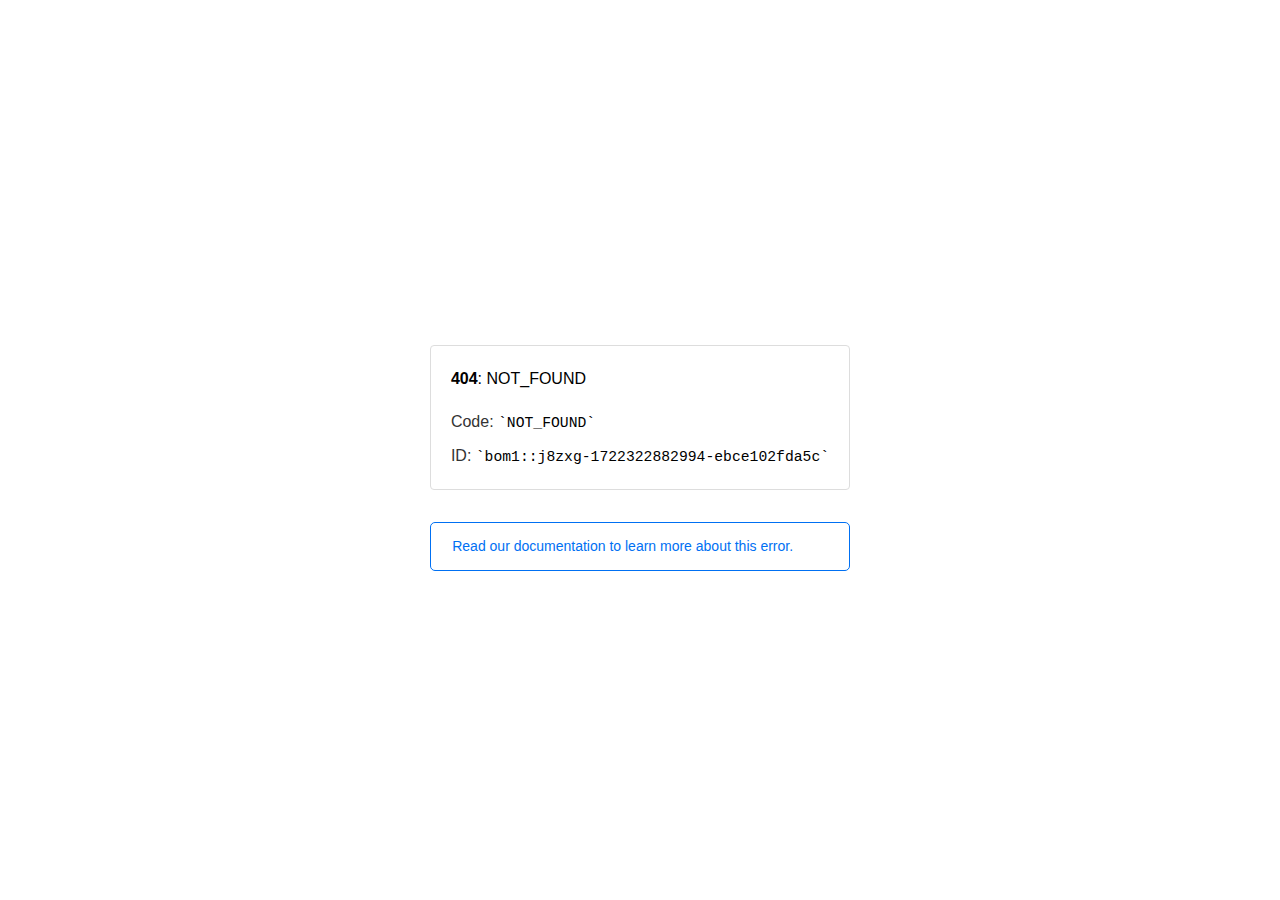
<file: assets/vendors/owl-carousel/owl.video.play.html>
<!doctype html><html lang=en><meta charset=utf-8><meta name=viewport content="width=device-width,initial-scale=1"><meta name=theme-color content=#000><title>404: NOT_FOUND</title><style>html{font-size:62.5%;box-sizing:border-box;height:-webkit-fill-available}*,::after,::before{box-sizing:inherit}body{font-family:sf pro text,sf pro icons,helvetica neue,helvetica,arial,sans-serif;font-size:1.6rem;line-height:1.65;word-break:break-word;font-kerning:auto;font-variant:normal;-webkit-font-smoothing:antialiased;-moz-osx-font-smoothing:grayscale;text-rendering:optimizeLegibility;hyphens:auto;height:100vh;height:-webkit-fill-available;max-height:100vh;max-height:-webkit-fill-available;margin:0}::selection{background:#79ffe1}::-moz-selection{background:#79ffe1}a{cursor:pointer;color:#0070f3;text-decoration:none;transition:all .2s ease;border-bottom:1px solid #0000}a:hover{border-bottom:1px solid #0070f3}ul{padding:0;margin-left:1.5em;list-style-type:none}li{margin-bottom:10px}ul li:before{content:'\02013'}li:before{display:inline-block;color:#ccc;position:absolute;margin-left:-18px;transition:color .2s ease}code{font-family:Menlo,Monaco,Lucida Console,Liberation Mono,DejaVu Sans Mono,Bitstream Vera Sans Mono,Courier New,monospace,serif;font-size:.92em}code:after,code:before{content:'`'}.container{display:flex;justify-content:center;flex-direction:column;min-height:100%}main{max-width:80rem;padding:4rem 6rem;margin:auto}ul{margin-bottom:32px}.error-title{font-size:2rem;padding-left:22px;line-height:1.5;margin-bottom:24px}.error-title-guilty{border-left:2px solid #ed367f}.error-title-innocent{border-left:2px solid #59b89c}@media(max-width:500px){.owner-error{display:none}}main p{color:#333}.devinfo-container{border:1px solid #ddd;border-radius:4px;padding:2rem;display:flex;flex-direction:column;margin-bottom:32px}.error-code{margin:0;font-size:1.6rem;color:#000;margin-bottom:1.6rem}.devinfo-line{color:#333}.devinfo-line code,code,li{color:#000}.devinfo-line:not(:last-child){margin-bottom:8px}.docs-link,.contact-link{font-weight:500}header,footer,footer a{display:flex;justify-content:center;align-items:center}header,footer{min-height:100px;height:100px}header{border-bottom:1px solid #eaeaea}header h1{font-size:1.8rem;margin:0;font-weight:500}header p{font-size:1.3rem;margin:0;font-weight:500}.header-item{display:flex;padding:0 2rem;margin:2rem 0;text-decoration:line-through;color:#999}.header-item.active{color:#ff0080;text-decoration:none}.header-item.first{border-right:1px solid #eaeaea}.header-item-content{display:flex;flex-direction:column}.header-item-icon{margin-right:1rem;margin-top:.6rem}footer{border-top:1px solid #eaeaea}footer a{color:#000}footer a:hover{border-bottom-color:#0000}footer svg{margin-left:.8rem}.note{padding:8pt 16pt;border-radius:5px;border:1px solid #0070f3;font-size:14px;line-height:1.8;color:#0070f3}@media(max-width:500px){.devinfo-container .devinfo-line code{margin-top:.4rem}.devinfo-container .devinfo-line:not(:last-child){margin-bottom:1.6rem}.devinfo-container{margin-bottom:0}header{flex-direction:column;height:auto;min-height:auto;align-items:flex-start}.header-item.first{border-right:none;margin-bottom:0}main{padding:1rem 2rem}body{font-size:1.4rem;line-height:1.55}footer{display:none}.note{margin-top:16px}}</style><div class=container><main><p class=devinfo-container><span class=error-code><strong>404</strong>: NOT_FOUND</span>
<span class=devinfo-line>Code: <code>NOT_FOUND</code></span>
<span class=devinfo-line>ID: <code>bom1::j8zxg-1722322882994-ebce102fda5c</code></p><a href=https://vercel.com/docs/errors/platform-error-codes#not_found class=owner-error><div class=note>Read our documentation to learn more about this error.</div></a></main></div>
</file>
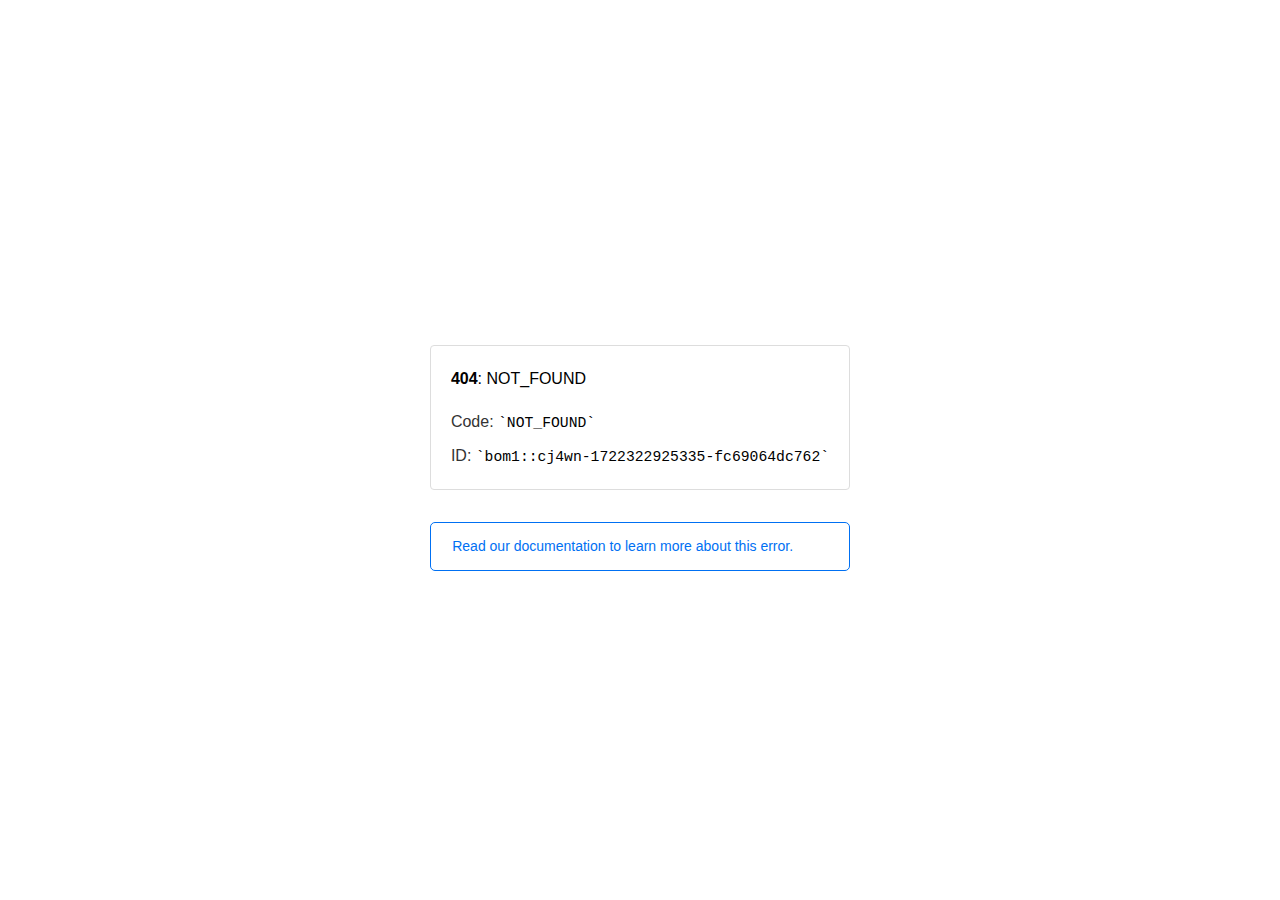
<file: assets/vendors/images/icon/lightbox-close.html>
<!doctype html><html lang=en><meta charset=utf-8><meta name=viewport content="width=device-width,initial-scale=1"><meta name=theme-color content=#000><title>404: NOT_FOUND</title><style>html{font-size:62.5%;box-sizing:border-box;height:-webkit-fill-available}*,::after,::before{box-sizing:inherit}body{font-family:sf pro text,sf pro icons,helvetica neue,helvetica,arial,sans-serif;font-size:1.6rem;line-height:1.65;word-break:break-word;font-kerning:auto;font-variant:normal;-webkit-font-smoothing:antialiased;-moz-osx-font-smoothing:grayscale;text-rendering:optimizeLegibility;hyphens:auto;height:100vh;height:-webkit-fill-available;max-height:100vh;max-height:-webkit-fill-available;margin:0}::selection{background:#79ffe1}::-moz-selection{background:#79ffe1}a{cursor:pointer;color:#0070f3;text-decoration:none;transition:all .2s ease;border-bottom:1px solid #0000}a:hover{border-bottom:1px solid #0070f3}ul{padding:0;margin-left:1.5em;list-style-type:none}li{margin-bottom:10px}ul li:before{content:'\02013'}li:before{display:inline-block;color:#ccc;position:absolute;margin-left:-18px;transition:color .2s ease}code{font-family:Menlo,Monaco,Lucida Console,Liberation Mono,DejaVu Sans Mono,Bitstream Vera Sans Mono,Courier New,monospace,serif;font-size:.92em}code:after,code:before{content:'`'}.container{display:flex;justify-content:center;flex-direction:column;min-height:100%}main{max-width:80rem;padding:4rem 6rem;margin:auto}ul{margin-bottom:32px}.error-title{font-size:2rem;padding-left:22px;line-height:1.5;margin-bottom:24px}.error-title-guilty{border-left:2px solid #ed367f}.error-title-innocent{border-left:2px solid #59b89c}@media(max-width:500px){.owner-error{display:none}}main p{color:#333}.devinfo-container{border:1px solid #ddd;border-radius:4px;padding:2rem;display:flex;flex-direction:column;margin-bottom:32px}.error-code{margin:0;font-size:1.6rem;color:#000;margin-bottom:1.6rem}.devinfo-line{color:#333}.devinfo-line code,code,li{color:#000}.devinfo-line:not(:last-child){margin-bottom:8px}.docs-link,.contact-link{font-weight:500}header,footer,footer a{display:flex;justify-content:center;align-items:center}header,footer{min-height:100px;height:100px}header{border-bottom:1px solid #eaeaea}header h1{font-size:1.8rem;margin:0;font-weight:500}header p{font-size:1.3rem;margin:0;font-weight:500}.header-item{display:flex;padding:0 2rem;margin:2rem 0;text-decoration:line-through;color:#999}.header-item.active{color:#ff0080;text-decoration:none}.header-item.first{border-right:1px solid #eaeaea}.header-item-content{display:flex;flex-direction:column}.header-item-icon{margin-right:1rem;margin-top:.6rem}footer{border-top:1px solid #eaeaea}footer a{color:#000}footer a:hover{border-bottom-color:#0000}footer svg{margin-left:.8rem}.note{padding:8pt 16pt;border-radius:5px;border:1px solid #0070f3;font-size:14px;line-height:1.8;color:#0070f3}@media(max-width:500px){.devinfo-container .devinfo-line code{margin-top:.4rem}.devinfo-container .devinfo-line:not(:last-child){margin-bottom:1.6rem}.devinfo-container{margin-bottom:0}header{flex-direction:column;height:auto;min-height:auto;align-items:flex-start}.header-item.first{border-right:none;margin-bottom:0}main{padding:1rem 2rem}body{font-size:1.4rem;line-height:1.55}footer{display:none}.note{margin-top:16px}}</style><div class=container><main><p class=devinfo-container><span class=error-code><strong>404</strong>: NOT_FOUND</span>
<span class=devinfo-line>Code: <code>NOT_FOUND</code></span>
<span class=devinfo-line>ID: <code>bom1::cj4wn-1722322925335-fc69064dc762</code></p><a href=https://vercel.com/docs/errors/platform-error-codes#not_found class=owner-error><div class=note>Read our documentation to learn more about this error.</div></a></main></div>
</file>
<file: assets/vendors/jarallax/jarallax.css>
.jarallax {
    position: relative;
    z-index: 0;
}
.jarallax > .jarallax-img {
    position: absolute;
    object-fit: cover;
    /* support for plugin https://github.com/bfred-it/object-fit-images */
    font-family: 'object-fit: cover;';
    top: 0;
    left: 0;
    width: 100%;
    height: 100%;
    z-index: -1;
}
</file>
<file: assets/vendors/nouislider/nouislider.pips.css>
/* Base;
 *
 */
.noUi-pips,
.noUi-pips * {
-moz-box-sizing: border-box;
	box-sizing: border-box;
}
.noUi-pips {
	position: absolute;
	font: 400 12px Arial;
	color: #999;
}

/* Values;
 *
 */
.noUi-value {
	width: 40px;
	position: absolute;
	text-align: center;
}
.noUi-value-sub {
	color: #ccc;
	font-size: 10px;
}

/* Markings;
 *
 */
.noUi-marker {
	position: absolute;
	background: #CCC;
}
.noUi-marker-sub {
	background: #AAA;
}
.noUi-marker-large {
	background: #AAA;
}

/* Horizontal layout;
 *
 */
.noUi-pips-horizontal {
	padding: 10px 0;
	height: 50px;
	top: 100%;
	left: 0;
	width: 100%;
}
.noUi-value-horizontal {
	margin-left: -20px;
	padding-top: 20px;
}
.noUi-value-horizontal.noUi-value-sub {
	padding-top: 15px;
}

.noUi-marker-horizontal.noUi-marker {
	margin-left: -1px;
	width: 2px;
	height: 5px;
}
.noUi-marker-horizontal.noUi-marker-sub {
	height: 10px;
}
.noUi-marker-horizontal.noUi-marker-large {
	height: 15px;
}

/* Vertical layout;
 *
 */
.noUi-pips-vertical {
	padding: 0 10px;
	height: 100%;
	top: 0;
	left: 100%;
}
.noUi-value-vertical {
	width: 15px;
	margin-left: 20px;
	margin-top: -5px;
}

.noUi-marker-vertical.noUi-marker {
	width: 5px;
	height: 2px;
	margin-top: -1px;
}
.noUi-marker-vertical.noUi-marker-sub {
	width: 10px;
}
.noUi-marker-vertical.noUi-marker-large {
	width: 15px;
}
</file>
<file: assets/vendors/icomoon-icons/style.css>
@font-face {
  font-family: 'icomoon';
  src: url('fonts/icomoon78ed.eot?orkqwr');
  src: url('fonts/icomoon78ed.eot?orkqwr#iefix') format('embedded-opentype'),
    url('fonts/icomoon78ed.ttf?orkqwr') format('truetype'),
    url('fonts/icomoon78ed.woff?orkqwr') format('woff'),
    url('fonts/icomoon78ed.svg?orkqwr#icomoon') format('svg');
  font-weight: normal;
  font-style: normal;
  font-display: block;
}

[class^="icon-"],
[class*=" icon-"] {
  /* use !important to prevent issues with browser extensions that change fonts */
  font-family: 'icomoon' !important;
  speak: never;
  font-style: normal;
  font-weight: normal;
  font-variant: normal;
  text-transform: none;
  line-height: 1;

  /* Better Font Rendering =========== */
  -webkit-font-smoothing: antialiased;
  -moz-osx-font-smoothing: grayscale;
}








.icon-carpet:before {
  content: "\e900";
}

.icon-chisel:before {
  content: "\e901";
}

.icon-clock-3:before {
  content: "\e902";
}

.icon-customer-satisfaction-1:before {
  content: "\e903";
}

.icon-kitchen:before {
  content: "\e904";
}

.icon-kitchen1:before {
  content: "\e905";
}

.icon-light-floor-svgrepo-com:before {
  content: "\e906";
}

.icon-logs:before {
  content: "\e907";
}

.icon-next:before {
  content: "\e908";
}

.icon-parquet-floor-svgrepo-com:before {
  content: "\e909";
}

.icon-play-2:before {
  content: "\e90a";
}

.icon-play-button-3:before {
  content: "\e90b";
}

.icon-quotation:before {
  content: "\e90c";
}

.icon-user-3:before {
  content: "\e90d";
}

.icon-wheel-saw:before {
  content: "\e90e";
}

.icon-wood:before {
  content: "\e90f";
}

.icon-wood-board:before {
  content: "\e910";
}

.icon-wood-board1:before {
  content: "\e911";
}

.icon-wood-pile-svgrepo-com:before {
  content: "\e912";
}
</file>
<file: assets/vendors/reey-font/stylesheet.css>
/*! Generated by Font Squirrel (https://www.fontsquirrel.com) on January 28, 2021 */



@font-face {
    font-family: 'reeyregular';
    src: url('reey-regular-webfont.woff2') format('woff2'),
         url('reey-regular-webfont.woff') format('woff');
    font-weight: normal;
    font-style: normal;

}
</file>
<file: assets/vendors/twentytwenty/twentytwenty.css>
.twentytwenty-horizontal .twentytwenty-handle:before, .twentytwenty-horizontal .twentytwenty-handle:after, .twentytwenty-vertical .twentytwenty-handle:before, .twentytwenty-vertical .twentytwenty-handle:after {
  content: " ";
  display: block;
  background: white;
  position: absolute;
  z-index: 30;
  -webkit-box-shadow: 0px 0px 12px rgba(51, 51, 51, 0.5);
  -moz-box-shadow: 0px 0px 12px rgba(51, 51, 51, 0.5);
  box-shadow: 0px 0px 12px rgba(51, 51, 51, 0.5); }

.twentytwenty-horizontal .twentytwenty-handle:before, .twentytwenty-horizontal .twentytwenty-handle:after {
  width: 3px;
  height: 9999px;
  left: 50%;
  margin-left: -1.5px; }

.twentytwenty-vertical .twentytwenty-handle:before, .twentytwenty-vertical .twentytwenty-handle:after {
  width: 9999px;
  height: 3px;
  top: 50%;
  margin-top: -1.5px; }

.twentytwenty-before-label, .twentytwenty-after-label, .twentytwenty-overlay {
  position: absolute;
  top: 0;
  width: 100%;
  height: 100%; }

.twentytwenty-before-label, .twentytwenty-after-label, .twentytwenty-overlay {
  -webkit-transition-duration: 0.5s;
  -moz-transition-duration: 0.5s;
  transition-duration: 0.5s; }

.twentytwenty-before-label, .twentytwenty-after-label {
  -webkit-transition-property: opacity;
  -moz-transition-property: opacity;
  transition-property: opacity; }

.twentytwenty-before-label:before, .twentytwenty-after-label:before {
  color: white;
  font-size: 13px;
  letter-spacing: 0.1em; }

.twentytwenty-before-label:before, .twentytwenty-after-label:before {
  position: absolute;
  background: rgba(255, 255, 255, 0.2);
  line-height: 38px;
  padding: 0 20px;
  -webkit-border-radius: 2px;
  -moz-border-radius: 2px;
  border-radius: 2px; }

.twentytwenty-horizontal .twentytwenty-before-label:before, .twentytwenty-horizontal .twentytwenty-after-label:before {
  bottom: 0px;
  margin-top: -19px; }

.twentytwenty-vertical .twentytwenty-before-label:before, .twentytwenty-vertical .twentytwenty-after-label:before {
  left: 50%;
  margin-left: -45px;
  text-align: center;
  width: 90px; }

.twentytwenty-left-arrow, .twentytwenty-right-arrow, .twentytwenty-up-arrow, .twentytwenty-down-arrow {
  width: 0;
  height: 0;
  border: 6px inset transparent;
  position: absolute; }

.twentytwenty-left-arrow, .twentytwenty-right-arrow {
  top: 50%;
  margin-top: -6px; }

.twentytwenty-up-arrow, .twentytwenty-down-arrow {
  left: 50%;
  margin-left: -6px; }

.twentytwenty-container {
  -webkit-box-sizing: content-box;
  -moz-box-sizing: content-box;
  box-sizing: content-box;
  z-index: 0;
  overflow: hidden;
  position: relative;
  -webkit-user-select: none;
  -moz-user-select: none; }
  .twentytwenty-container img {
    max-width: 100%;
    position: absolute;
    top: 0;
    display: block; }
  .twentytwenty-container.active .twentytwenty-overlay, .twentytwenty-container.active :hover.twentytwenty-overlay {
    background: rgba(0, 0, 0, 0); }
    .twentytwenty-container.active .twentytwenty-overlay .twentytwenty-before-label,
    .twentytwenty-container.active .twentytwenty-overlay .twentytwenty-after-label, .twentytwenty-container.active :hover.twentytwenty-overlay .twentytwenty-before-label,
    .twentytwenty-container.active :hover.twentytwenty-overlay .twentytwenty-after-label {
      opacity: 0; }
  .twentytwenty-container * {
    -webkit-box-sizing: content-box;
    -moz-box-sizing: content-box;
    box-sizing: content-box; }

.twentytwenty-before-label {
  opacity: 0; }
  .twentytwenty-before-label:before {
    content: attr(data-content); }

.twentytwenty-after-label {
  opacity: 0; }
  .twentytwenty-after-label:before {
    content: attr(data-content); }

.twentytwenty-horizontal .twentytwenty-before-label:before {
  left: 10px; }

.twentytwenty-horizontal .twentytwenty-after-label:before {
  right: 10px; }

.twentytwenty-vertical .twentytwenty-before-label:before {
  top: 10px; }

.twentytwenty-vertical .twentytwenty-after-label:before {
  bottom: 10px; }

.twentytwenty-overlay {
  -webkit-transition-property: background;
  -moz-transition-property: background;
  transition-property: background;
  background: rgba(0, 0, 0, 0);
  z-index: 25; }
  .twentytwenty-overlay:hover {
    background: rgba(0, 0, 0, 0.5); }
    .twentytwenty-overlay:hover .twentytwenty-after-label {
      opacity: 1; }
    .twentytwenty-overlay:hover .twentytwenty-before-label {
      opacity: 1; }

.twentytwenty-before {
  z-index: 20; }

.twentytwenty-after {
  z-index: 10; }

.twentytwenty-handle {
  height: 38px;
  width: 38px;
  position: absolute;
  left: 50%;
  top: 50%;
  margin-left: -22px;
  margin-top: -22px;
  border: 3px solid white;
  -webkit-border-radius: 1000px;
  -moz-border-radius: 1000px;
  border-radius: 1000px;
  -webkit-box-shadow: 0px 0px 12px rgba(51, 51, 51, 0.5);
  -moz-box-shadow: 0px 0px 12px rgba(51, 51, 51, 0.5);
  box-shadow: 0px 0px 12px rgba(51, 51, 51, 0.5);
  z-index: 40;
  cursor: pointer; }

.twentytwenty-horizontal .twentytwenty-handle:before {
  bottom: 50%;
  margin-bottom: 22px;
  -webkit-box-shadow: 0 3px 0 white, 0px 0px 12px rgba(51, 51, 51, 0.5);
  -moz-box-shadow: 0 3px 0 white, 0px 0px 12px rgba(51, 51, 51, 0.5);
  box-shadow: 0 3px 0 white, 0px 0px 12px rgba(51, 51, 51, 0.5); }
.twentytwenty-horizontal .twentytwenty-handle:after {
  top: 50%;
  margin-top: 22px;
  -webkit-box-shadow: 0 -3px 0 white, 0px 0px 12px rgba(51, 51, 51, 0.5);
  -moz-box-shadow: 0 -3px 0 white, 0px 0px 12px rgba(51, 51, 51, 0.5);
  box-shadow: 0 -3px 0 white, 0px 0px 12px rgba(51, 51, 51, 0.5); }

.twentytwenty-vertical .twentytwenty-handle:before {
  left: 50%;
  margin-left: 22px;
  -webkit-box-shadow: 3px 0 0 white, 0px 0px 12px rgba(51, 51, 51, 0.5);
  -moz-box-shadow: 3px 0 0 white, 0px 0px 12px rgba(51, 51, 51, 0.5);
  box-shadow: 3px 0 0 white, 0px 0px 12px rgba(51, 51, 51, 0.5); }
.twentytwenty-vertical .twentytwenty-handle:after {
  right: 50%;
  margin-right: 22px;
  -webkit-box-shadow: -3px 0 0 white, 0px 0px 12px rgba(51, 51, 51, 0.5);
  -moz-box-shadow: -3px 0 0 white, 0px 0px 12px rgba(51, 51, 51, 0.5);
  box-shadow: -3px 0 0 white, 0px 0px 12px rgba(51, 51, 51, 0.5); }

.twentytwenty-left-arrow {
  border-right: 6px solid white;
  left: 50%;
  margin-left: -17px; }

.twentytwenty-right-arrow {
  border-left: 6px solid white;
  right: 50%;
  margin-right: -17px; }

.twentytwenty-up-arrow {
  border-bottom: 6px solid white;
  top: 50%;
  margin-top: -17px; }

.twentytwenty-down-arrow {
  border-top: 6px solid white;
  bottom: 50%;
  margin-bottom: -17px; }
</file>
<file: assets/css/alori.css>
/*--------------------------------------------------------------
>>> TABLE OF CONTENTS:
----------------------------------------------------------------
# Utility
# Cards
# Common
# Form
# Navigations
# Animations
# Mobile Nav
# Search Popup
# Page Header
# Google Map
# Client Carousel
--------------------------------------------------------------*/
/*--------------------------------------------------------------
# Common
--------------------------------------------------------------*/

@import url('https://fonts.googleapis.com/css2?family=Manrope:wght@200..800&display=swap');
:root {
  --alori-font: 'Manrope', sans-serif;
  --alori-font-2: 'Manrope', serif;
  --alori-font-3: 'Manrope', sans-serif;
  --alori-base: #f37e21;
  --alori-base-rgb: 243, 126, 33;
  --alori-black: #392917;
  --alori-black-rgb: 57, 41, 23;
  --alori-black2: #0f0e0e;
  --alori-black2-rgb: 15, 14, 14;
  --alori-gray: #0b0b0c;
  --alori-gray-rgb: 11, 11, 12;
  --alori-primary: #727274;
  --alori-primary-rgb: 114, 114, 116;
}

.row {
  --bs-gutter-x: 30px;
}

.gutter-y-30 {
  --bs-gutter-y: 30px;
}

@font-face {
  font-family: "CASTELAR";
  src: url("../vendors/castellar-font/CASTELAR.ttf");
  src: url("../vendors/castellar-font/NotoSerif-Bold.ttf");
}

body {
  font-family: var(--alori-font);
  color: rgba(var(--alori-gray-rgb), 0.9);
  font-size: 18px;
  line-height: 32px;
  font-weight: 400;
  background: #fef7f1;
  letter-spacing: 0.5px;
  
}

body.locked {
  overflow: hidden;
}

a {
  color: var(--thm-black);
}

a,
a:hover,
a:focus,
a:visited {
  text-decoration: none;
}

::-webkit-input-placeholder {
  color: inherit;
  opacity: 1;
}

:-ms-input-placeholder {
  color: inherit;
  opacity: 1;
}

::-ms-input-placeholder {
  color: inherit;
  opacity: 1;
}

::placeholder {
  color: inherit;
  opacity: 1;
}

h1,
h2,
h3,
h4,
h5,
h6 {
  color: #272727;
  font-weight: 700;
  font-family: var(--alori-font-2);
  margin: 0;
}

p {
  margin: 0;
}

.noSelect {
  -ms-user-select: none;
  user-select: none;
  -o-user-select: none;
  -moz-user-select: none;
  -khtml-user-select: none;
  -webkit-user-select: none;
}

ul,
li {
  list-style: none;
  margin: 0;
  padding: 0;
}

dl,
ol,
ul {
  margin-top: 0;
  margin-bottom: 0;
}

::-webkit-input-placeholder {
  color: inherit;
  opacity: 1;
}

:-ms-input-placeholder {
  color: inherit;
  opacity: 1;
}

::-ms-input-placeholder {
  color: inherit;
  opacity: 1;
}

::placeholder {
  color: inherit;
  opacity: 1;
}

.auto-container {
  position: static;
  max-width: 1200px;
  padding: 0px 15px;
  margin: 0 auto;
}

.page-wrapper {
  position: relative;
  margin: 0 auto;
  width: 100%;
  min-width: 300px;
  overflow: hidden;
}

button {
  cursor: pointer;
  border: none;
  background: transparent;
  padding: 0;
}

.container {
  padding-left: 15px;
  padding-right: 15px;
}

@media (min-width: 1200px) {
  .container {
    max-width: 1260px;
  }
}

.bootstrap-select .btn-light:not(:disabled):not(.disabled).active,
.bootstrap-select .btn-light:not(:disabled):not(.disabled):active,
.bootstrap-select .show>.btn-light.dropdown-toggle {
  -webkit-box-shadow: none !important;
  box-shadow: none !important;
  outline: none !important;
}

.bootstrap-select>.dropdown-toggle {
  -webkit-box-shadow: none !important;
  box-shadow: none !important;
}

.bootstrap-select .dropdown-toggle:focus,
.bootstrap-select>select.mobile-device:focus+.dropdown-toggle {
  outline: none !important;
}

.bootstrap-select .dropdown-menu {
  border: 0;
  padding-top: 0;
  padding-bottom: 0;
  margin-top: 0;
  z-index: 991;
  border-radius: 0;
}

.bootstrap-select .dropdown-menu>li+li>a {
  border-top: 1px solid rgba(255, 255, 255, 0.2);
}

.bootstrap-select .dropdown-menu>li.selected>a {
  background: var(--thm-primary);
  color: #fff;
}

.bootstrap-select .dropdown-menu>li>a {
  font-size: 16px;
  font-weight: 500;
  padding: 4px 20px;
  color: #ffffff;
  background: var(--thm-black);
  -webkit-transition: all 0.4s ease;
  transition: all 0.4s ease;
}

.bootstrap-select .dropdown-menu>li>a:hover {
  background: var(--thm-primary);
  color: #fff;
  cursor: pointer;
}

::-webkit-input-placeholder {
  color: inherit;
  opacity: 1;
}

:-ms-input-placeholder {
  color: inherit;
  opacity: 1;
}

::-ms-input-placeholder {
  color: inherit;
  opacity: 1;
}

::placeholder {
  color: inherit;
  opacity: 1;
}

.section-separator {
  border-color: var(--thm-border);
  border-width: 1px;
  margin-top: 0;
  margin-bottom: 0;
}

/***
=============================================
    Thm Btn
=============================================
***/
.thm-btn {
  position: relative;
  display: inline-block;
  vertical-align: middle;
  -webkit-appearance: none;
  border: none;
  outline: none !important;
  background-color: #ebba00;
  color: #000;
  font-size: 15px;
  /* font-weight: 400; */
  text-transform: capitalize;
  padding: 6px 25px 6px;
  border-radius: 30px;
  -webkit-transition: all 0.3s linear;
  transition: all 0.3s linear;
  font-family: var(--alori-font-2);
  letter-spacing: 0.025em;
  overflow: hidden;
  z-index: 1;
}

.thm-btn:hover {
  color: #ffffff;
}

.thm-btn:after {
  position: absolute;
  top: 0;
  left: 0;
  bottom: 0;
  right: 0;
  background: #000;
  border-radius: 40px;
  content: "";
  -webkit-transform: scaleY(0) rotateX(0deg);
  transform: scaleY(0) rotateX(0deg);
  -webkit-transition: all 0.2s linear;
  transition: all 0.2s linear;
}

.thm-btn:hover:after {
  -webkit-transform: scaleY(1) rotateX(0deg);
  transform: scaleY(1) rotateX(0deg);
  -webkit-transition: all 0.4s linear;
  transition: all 0.4s linear;
  z-index: -1;
}

/***
=============================================
    Section Title
=============================================
***/
.sec-title {
  position: relative;
  display: block;
  margin-top: -9px;
  margin-bottom: 25px;
}

.sec-title__tagline {
  position: relative;
  display: inline-block;
  color: var(--alori-primary);
  font-size: 16px;
  line-height: 26px;
  font-weight: 500;
  text-transform: uppercase;
  font-family: var(--thm-font);
  margin-bottom: 7px;
}

.sec-title__title {
  color: #323232;
  font-size: 36px;
  line-height: 1.3em;
  font-weight: 700;
  margin-bottom: 15px;
}

.sec-title__text {
  line-height: 25px;
  font-size: 19px;
}

.bootstrap-select .dropdown-menu {
  padding-top: 0;
  padding-bottom: 0;
  border-radius: 0;
}

.bootstrap-select .dropdown-item.active,
.bootstrap-select .dropdown-item:active {
  background-color: var(--thm-base);
}

.preloader {
  position: fixed;
  background-color: #fff;
  background-position: center center;
  background-repeat: no-repeat;
  top: 0;
  left: 0;
  right: 0;
  bottom: 0;
  z-index: 999999999999999;
  display: -webkit-box;
  display: -ms-flexbox;
  display: flex;
  -webkit-box-pack: center;
  -ms-flex-pack: center;
  justify-content: center;
  -webkit-box-align: center;
  -ms-flex-align: center;
  align-items: center;
  text-align: center;
}

.preloader__image {
  -webkit-animation-fill-mode: both;
  animation-fill-mode: both;
  -webkit-animation-name: flipInY;
  animation-name: flipInY;
  -webkit-animation-duration: 2s;
  animation-duration: 2s;
  -webkit-animation-iteration-count: infinite;
  animation-iteration-count: infinite;
}

/***
=============================================
    Dot Style1
=============================================
***/
.owl-carousel.owl-dot-type1 .owl-stage-outer,
.owl-carousel.owl-nav-type1 .owl-stage-outer {
  position: relative;
  display: block;
  padding-top: 0px;
  padding-bottom: 0px;
  -webkit-transition: all 100ms linear;
  transition: all 100ms linear;
  -webkit-transition-delay: 0.1s;
  transition-delay: 0.1s;
}

.owl-carousel.owl-dot-type1 .owl-dots {
  position: relative;
  display: block;
  text-align: center;
  line-height: 12px;
  margin-top: 31px !important;
  -webkit-transition: all 100ms linear;
  transition: all 100ms linear;
  -webkit-transition-delay: 0.1s;
  transition-delay: 0.1s;
  width: 100%;
}

.owl-carousel.owl-dot-type1 .owl-dots .owl-dot {
  position: relative;
  display: inline-block;
  width: 6px;
  height: 6px;
  background: #e7e6e5;
  margin: 0px 5px;
  padding: 0px;
  border-radius: 50%;
  -webkit-transition: all 100ms linear;
  transition: all 100ms linear;
  -webkit-transition-delay: 0.1s;
  transition-delay: 0.1s;
}

.owl-carousel.owl-dot-type1 .owl-dots .owl-dot::before {
  position: absolute;
  top: 0px;
  left: -4px;
  bottom: 0px;
  right: -4px;
  background: #000;
  content: "";
  -webkit-transform: scale(0);
  transform: scale(0);
  border-radius: 5px;
}

.owl-carousel.owl-dot-type1 .owl-dots .owl-dot.active::before {
  -webkit-transform: scale(1);
  transform: scale(1);
}

.owl-carousel.owl-dot-type1 .owl-dots .owl-dot span {
  display: none;
}

/***
=============================================
    Owl Nav Style1
=============================================
***/
.owl-nav-type1.owl-theme .owl-nav {
  position: absolute;
  max-width: 180px;
  width: 100%;
  text-align: left;
  -webkit-tap-highlight-color: transparent;
  left: 0;
  bottom: -36px;
  z-index: 9;
}

.owl-nav-type1.owl-carousel .owl-nav button.owl-next,
.owl-nav-type1.owl-carousel .owl-nav button.owl-prev {
  background: transparent;
  padding: 0 !important;
  font: inherit;
  border: 2px solid var(--thm-color-1);
  width: 30px;
  height: 30px;
  line-height: 30px;
  text-align: center;
  border-radius: 8px;
}

.owl-nav-type1.owl-carousel .owl-nav button.owl-prev {
  position: absolute;
  left: 0px;
  bottom: 0px;
}

.owl-nav-type1.owl-carousel .owl-nav button.owl-next {
  position: absolute;
  right: 0;
  bottom: 0px;
}

.owl-nav-type1.owl-carousel .owl-nav button.owl-next span::before,
.owl-nav-type1.owl-carousel .owl-nav button.owl-prev span::before {
  color: var(--thm-color-1);
  font-size: 15px;
  font-weight: 700;
}

.owl-nav-type1.owl-carousel .owl-nav button.owl-prev span::before {
  position: relative;
  display: inline-block;
  -webkit-transform: rotate(180deg);
  transform: rotate(180deg);
}

/***
=============================================
    Scroll To Top
=============================================
***/
.scroll-to-top {
  position: relative;
  display: inline-block;
  width: 40px;
  height: 40px;
  background: #ffcb08;
  position: fixed;
  bottom: 40px;
  right: 12px;
  z-index: 99;
  border-top-left-radius: 10px;
  border-top-right-radius: 10px;
  text-align: center;
  -webkit-transition: all 0.4s ease;
  transition: all 0.4s ease;
  display: none;
  transition: all 0.4s ease;
  overflow: hidden;
}

.scroll-to-top i {
  position: relative;
  display: inline-block;
  color: #ffffff;
  font-size: 16px;
  line-height: 40px;
  -webkit-transform: rotate(-90deg);
  transform: rotate(-90deg);
}

.scroll-to-top:hover {
  background-color: var(--alori-gray);
}

.scroll-to-top:hover i {
  color: #fff;
}

/***
=============================================
    Main Header One
=============================================
***/
.main-header {
  position: relative;
  display: block;
}

.main-menu {
  position: relative;
  z-index: 91;
}

.main-menu__inner {
  position: relative;
  display: -webkit-box;
  display: -ms-flexbox;
  display: flex;
  -webkit-box-align: center;
  -ms-flex-align: center;
  align-items: center;
  -webkit-box-pack: justify;
  -ms-flex-pack: justify;
  justify-content: space-between;
  -ms-flex-wrap: wrap;
  -webkit-box-orient: horizontal;
  -webkit-box-direction: normal;
  -ms-flex-direction: row;
  flex-direction: row;
  flex-wrap: wrap;
}

.main-menu__inner .left {
  display: -webkit-box;
  display: -ms-flexbox;
  display: flex;
  -webkit-box-align: center;
  -ms-flex-align: center;
  align-items: center;
}

.main-menu .main-menu__list,
.main-menu .main-menu__list ul,
.stricky-header .main-menu__list,
.stricky-header .main-menu__list ul {
  margin: 0;
  padding: 0;
  list-style-type: none;
  -webkit-box-align: center;
  -ms-flex-align: center;
  align-items: center;
  display: none;
}

.main-menu .main-menu__list>li,
.stricky-header .main-menu__list>li {
  position: relative;
}

.main-menu .main-menu__list>li+li,
.stricky-header .main-menu__list>li+li {
  margin-left: 45px;
}

.main-menu .main-menu__list>li>a,
.stricky-header .main-menu__list>li>a {
  position: relative;
  display: inline-block;
  color: #000;
  font-size: 17px;
  font-weight: 500;
  text-transform: none;
  -webkit-transition: all 500ms ease;
  transition: all 500ms ease;
  font-family: var(--alori-font-2);
  padding-top: 32px;
  padding-bottom: 30px;
  z-index: 1;
}

.main-menu .main-menu__list>li.current>a,
.main-menu .main-menu__list>li:hover>a,
.stricky-header .main-menu__list>li.current>a,
.stricky-header .main-menu__list>li:hover>a {
  color: #ffcb08;
}

.main-menu .main-menu__list>li.dropdown a,
.stricky-header .main-menu__list>li.dropdown a {
  /* padding-right: 0px; */
}

.main-menu .main-menu__list>li.current>a::before,
.main-menu .main-menu__list>li:hover>a::before,
.stricky-header .main-menu__list>li.current>a::before,
.stricky-header .main-menu__list>li:hover>a::before {
  -webkit-transform: scale(1, 1);
  transform: scale(1, 1);
  -webkit-transform-origin: right center;
  transform-origin: right center;
}

.main-menu .main-menu__list li ul,
.stricky-header .main-menu__list li ul {
  position: absolute;
  top: 100%;
  left: 0;
  min-width: 270px;
  background-color: #fef7f1;
  -webkit-box-orient: vertical;
  -webkit-box-direction: normal;
  -ms-flex-direction: column;
  flex-direction: column;
  -webkit-box-pack: start;
  -ms-flex-pack: start;
  justify-content: flex-start;
  -webkit-box-align: start;
  -ms-flex-align: start;
  align-items: flex-start;
  opacity: 0;
  visibility: hidden;
  -webkit-transform: rotateX(-90deg);
  transform: rotateX(-90deg);
  transform-origin: top;
  transform-style: preserve-3d;
  transition-delay: .1s;
  transition-timing-function: ease-in-out;
  transition-duration: .3s;
  transition-property: all;
  box-shadow: 2px 2px 5px 1px rgba(0, 0, 0, 0.05), -2px 0px 5px 1px rgba(0, 0, 0, 0.05);
  z-index: 99;
}

.main-header-two__bottom .main-menu .main-menu__list li ul {
  margin-top: 13px;
}

.stricky-header .main-menu__list li ul {
  margin-top: 0px;
}

.main-menu .main-menu__list li:hover>ul,
.stricky-header .main-menu__list li:hover>ul {
  opacity: 1;
  visibility: visible;
  transform: rotateX(0deg);
  transition: all 700ms ease;
}

.main-menu .main-menu__list li ul li,
.stricky-header .main-menu__list li ul li {
  -webkit-box-flex: 1;
  -ms-flex: 1 1 100%;
  flex: 1 1 100%;
  width: 100%;
  position: relative;
}

.main-menu .main-menu__list li ul li+li,
.stricky-header .main-menu__list li ul li+li {
  border-top: 1px solid #f7f7f7;
}

.main-menu .main-menu__list li ul li a,
.stricky-header .main-menu__list li ul li a {
  position: relative;
  display: block;
  color: #000;
  font-size: 16px;
  line-height: 24px;
  font-weight: 400;
  padding-left: 10px;
  padding-right: 20px;
  padding-top: 10px;
  padding-bottom: 10px;
  -webkit-transition: 500ms;
  transition: 500ms;
  font-family: var(--thm-font-2);
  border-bottom: 1px solid #bdbdbd;
}

.main-menu .main-menu__list li ul li:hover>a,
.stricky-header .main-menu__list li ul li:hover>a {
  background-color: #ebba00;
  color: #ffffff;
}

.main-menu .main-menu__list li ul li>ul,
.stricky-header .main-menu__list li ul li>ul {
  top: 0;
  left: 100%;
  display: none;
}

.main-menu .main-menu__list li ul li>ul.right-align,
.stricky-header .main-menu__list li ul li>ul.right-align {
  top: 0;
  left: auto;
  right: 100%;
}

.main-menu .main-menu__list li ul li>ul ul,
.stricky-header .main-menu__list li ul li>ul ul {
  display: none;
}

.main-header-one__bottom .right {
  position: relative;
  display: block;
}

.main-menu__right {
  position: relative;
  display: -webkit-box;
  display: -ms-flexbox;
  display: flex;
  -webkit-box-align: center;
  -ms-flex-align: center;
  align-items: center;
}

.main-menu__right-login-register {
  position: relative;
  display: block;
  margin-right: 26px;
}

.main-menu__right-login-register ul {
  position: relative;
  display: block;
  overflow: hidden;
}

.main-menu__right-login-register ul li {
  position: relative;
  float: left;
  margin-left: 11px;
  padding-right: 12px;
}

.main-menu__right-login-register ul li::before {
  position: absolute;
  top: 10px;
  bottom: 10px;
  right: 0;
  background: #e2e4eb;
  width: 1px;
  -webkit-transform: rotate(20deg);
  transform: rotate(20deg);
  content: "";
}

.main-menu__right-login-register ul li:first-child {
  margin-left: 0;
}

.main-menu__right-login-register ul li:last-child {
  padding-right: 0;
}

.main-menu__right-login-register ul li:last-child:before {
  display: none;
}

.main-menu__right-login-register ul li a {
  color: var(--thm-gray);
  font-size: 14px;
  line-height: 24px;
  font-weight: 400;
  -webkit-transition: all 200ms linear;
  transition: all 200ms linear;
  -webkit-transition-delay: 0.1s;
  transition-delay: 0.1s;
}

.main-menu__right-login-register ul li a:hover {
  color: var(--thm-base);
}

.main-menu__right-cart-search {
  position: relative;
  display: -webkit-box;
  display: -ms-flexbox;
  display: flex;
  -webkit-box-align: center;
  -ms-flex-align: center;
  align-items: center;
  padding-left: 30px;
}

.main-menu__right-cart-search::before {
  position: absolute;
  top: 0;
  left: 0;
  bottom: 0;
  background: rgba(255, 255, 255, 0.1);
  width: 1px;
  content: "";
}

.main-menu__right-cart-box {
  position: relative;
  display: block;
}

.main-menu__right-cart-box a {
  color: var(--thm-black);
  -webkit-transition: all 200ms linear;
  transition: all 200ms linear;
  -webkit-transition-delay: 0.1s;
  transition-delay: 0.1s;
}

.main-menu__right-cart-box a:hover {
  color: var(--thm-base);
}

.main-menu__right-cart-box a span::before {
  font-size: 25px;
  line-height: 35px;
}

.main-menu__right-search-box {
  position: relative;
  display: block;
  margin-left: 29px;
}

.main-menu__right-search-box .thm-btn {
  font-size: 12px;
  padding: 5px 30px 2px;
}

.stricky-header {
  position: fixed;
  z-index: 991;
  top: 0;
  left: 0;
  background-color: #fef7f1;
  width: 100%;
  visibility: hidden;
  -webkit-transform: translateY(-120%);
  transform: translateY(-120%);
  -webkit-transition: visibility 500ms ease, -webkit-transform 500ms ease;
  transition: visibility 500ms ease, -webkit-transform 500ms ease;
  transition: transform 500ms ease, visibility 500ms ease;
  transition: transform 500ms ease, visibility 500ms ease, -webkit-transform 500ms ease;
  -webkit-box-shadow: 0px 10px 60px 0px rgba(0, 0, 0, 0.05);
  box-shadow: 0px 10px 60px 0px rgba(0, 0, 0, 0.05);
}

.stricky-header.main-menu {
  padding: 0 0px;
}

.stricky-header.stricky-fixed {
  -webkit-transform: translateY(0);
  transform: translateY(0);
  visibility: visible;
}

.stricky-header .main-menu__inner {
  -webkit-box-shadow: none;
  box-shadow: none;
  padding-right: 0;
  max-width: 1200px;
  width: 100%;
  margin: 0 auto;
  padding: 0 15px;
}

.mobile-nav__buttons {
  display: -webkit-box;
  display: -ms-flexbox;
  display: flex;
  margin-left: auto;
  margin-right: 10px;
}

@media (min-width: 1200px) {

  .main-menu .main-menu__list,
  .main-menu .main-menu__list ul,
  .stricky-header .main-menu__list,
  .stricky-header .main-menu__list ul {
    display: -webkit-box;
    display: -ms-flexbox;
    display: flex;
  }
}

@media (max-width: 1199px) {
  .stricky-header {
    display: none !important;
  }
}

@media (min-width: 1200px) {
  .mobile-nav__buttons {
    display: none;
  }
}

@media (min-width: 1200px) {
  .main-menu .mobile-nav__toggler {
    display: none;
  }
}

.mobile-nav__buttons a {
  font-size: 20px;
  color: var(--thm-black);
  cursor: pointer;
}

.mobile-nav__buttons a+a {
  margin-left: 10px;
}

.mobile-nav__buttons a:hover {
  color: var(--thm-base);
}

.main-menu .mobile-nav__toggler {
  font-size: 30px;
  color: #ffffff;
  cursor: pointer;
  -webkit-transition: 500ms;
  transition: 500ms;
  margin-right: 0px;
}

.main-menu .mobile-nav__toggler:hover {
  color: #fbc706;
}

.main-menu.main-menu--1--2 .mobile-nav__toggler {
  color: var(--thm-base);
}

.main-menu.main-menu--1--2 .mobile-nav__toggler:hover {
  color: #ffffff;
}

/***
=============================================
    Mobile Nav
=============================================
***/
.mobile-nav__wrapper {
  position: fixed;
  top: 0;
  left: 0;
  width: 100vw;
  height: 100vh;
  opacity: 0;
  -webkit-transform: translateX(-50%);
  transform: translateX(-50%);
  -webkit-transform-origin: right center;
  transform-origin: right center;
  -webkit-transition: opacity 500ms linear, visibility 500ms ease-in, -webkit-transform 500ms ease-in;
  transition: opacity 500ms linear, visibility 500ms ease-in, -webkit-transform 500ms ease-in;
  transition: transform 500ms ease-in, opacity 500ms linear, visibility 500ms ease-in;
  transition: transform 500ms ease-in, opacity 500ms linear, visibility 500ms ease-in, -webkit-transform 500ms ease-in;
  z-index: 999;
  visibility: hidden;
}

.mobile-nav__wrapper .container {
  padding-left: 0;
  padding-right: 0;
}

.mobile-nav__wrapper.expanded {
  opacity: 1;
  -webkit-transform: translateX(0%);
  transform: translateX(0%);
  visibility: visible;
}

.mobile-nav__overlay {
  position: absolute;
  top: 0;
  left: 0;
  right: 0;
  bottom: 0;
  background-color: #000000;
  opacity: 0.5;
  cursor: pointer;
}

.mobile-nav__content {
  width: 300px;
  background: var(--alori-gray);
  z-index: 10;
  position: relative;
  height: 100%;
  overflow-y: auto;
  padding-top: 30px;
  padding-bottom: 30px;
  padding-left: 15px;
  padding-right: 15px;
}

.mobile-nav__content .thm-btn {
  padding: 8px 0;
  width: 100%;
  text-align: center;
}

.mobile-nav__content .logo-box {
  margin-bottom: 40px;
  display: -webkit-box;
  display: -ms-flexbox;
  display: flex;
}

.mobile-nav__content .logo-box a {
  position: relative;
  display: inline-block;
}

.mobile-nav__content .logo-box a img {
  width: 140px;
}

.mobile-nav__close {
  position: absolute;
  top: 20px;
  right: 15px;
  font-size: 18px;
  color: #fff;
  cursor: pointer;
}

.mobile-nav__content .main-menu__list,
.mobile-nav__content .main-menu__list ul {
  margin: 0;
  padding: 0;
  list-style-type: none;
}

.mobile-nav__content .main-menu__list ul {
  display: none;
  border-top: 1px solid rgba(255, 255, 255, 0.1);
}

.mobile-nav__content .main-menu__list li:not(:last-child) {
  border-bottom: 1px solid rgba(255, 255, 255, 0.1);
}

.mobile-nav__content .main-menu__list li ul {
  padding-left: 10px;
}

.mobile-nav__content .main-menu__list li a {
  display: -webkit-box;
  display: -ms-flexbox;
  display: flex;
  -webkit-box-pack: justify;
  -ms-flex-pack: justify;
  justify-content: space-between;
  line-height: 30px;
  color: #ffffff;
  font-size: 16px;
  font-family: var(--thm-font);
  font-weight: 400;
  height: 46px;
  -webkit-box-align: center;
  -ms-flex-align: center;
  align-items: center;
  -webkit-transition: 500ms;
  transition: 500ms;
}

.mobile-nav__content .main-menu__list li a.expanded {
  color: #ffcc0c;
}

.mobile-nav__content .main-menu__list li a:hover {
  color: #ffcc0c;
}

.mobile-nav__content .main-menu__list li a button {
  width: 28px;
  height: 28px;
  background-color: #ffcc0c;
  border: none;
  outline: none;
  color: #fff;
  display: -webkit-box;
  display: -ms-flexbox;
  display: flex;
  -webkit-box-align: center;
  -ms-flex-align: center;
  align-items: center;
  -webkit-box-pack: center;
  -ms-flex-pack: center;
  justify-content: center;
  text-align: center;
  -webkit-transform: rotate(-90deg);
  transform: rotate(-90deg);
  border-radius: 0px;
  -webkit-transition: -webkit-transform 500ms ease;
  transition: -webkit-transform 500ms ease;
  transition: transform 500ms ease;
  transition: transform 500ms ease, -webkit-transform 500ms ease;
}

.mobile-nav__content .main-menu__list li a button.expanded {
  -webkit-transform: rotate(0deg);
  transform: rotate(0deg);
  background-color: #fff;
  color: var(--thm-black);
}

.mobile-nav__content .main-menu__list li.cart-btn span {
  position: relative;
  top: auto;
  right: auto;
  -webkit-transform: translate(0, 0);
  transform: translate(0, 0);
}

.mobile-nav__content .main-menu__list li.cart-btn i {
  font-size: 16px;
}

.mobile-nav__top {
  display: -webkit-box;
  display: -ms-flexbox;
  display: flex;
  -webkit-box-align: center;
  -ms-flex-align: center;
  align-items: center;
  -webkit-box-pack: justify;
  -ms-flex-pack: justify;
  justify-content: space-between;
  margin-top: 20px;
  margin-bottom: 30px;
}

.mobile-nav__top .main-menu__login a {
  color: var(--thm-text-dark);
}

.mobile-nav__container {
  border-top: 1px solid rgba(255, 255, 255, 0.1);
  border-bottom: 1px solid rgba(255, 255, 255, 0.1);
}

.mobile-nav__social {
  display: -webkit-box;
  display: -ms-flexbox;
  display: flex;
  -webkit-box-align: center;
  -ms-flex-align: center;
  align-items: center;
}

.mobile-nav__social a {
  font-size: 16px;
  color: var(--thm-base);
  -webkit-transition: 500ms;
  transition: 500ms;
}

.mobile-nav__social a+a {
  margin-left: 30px;
}

.mobile-nav__social a:hover {
  color: #ffffff;
}

.mobile-nav__contact {
  margin-bottom: 0;
  margin-top: 20px;
  margin-bottom: 20px;
}

.mobile-nav__contact li {
  color: var(--thm-text-dark);
  font-size: 14px;
  font-weight: 400;
  position: relative;
  display: -webkit-box;
  display: -ms-flexbox;
  display: flex;
  -webkit-box-align: center;
  -ms-flex-align: center;
  align-items: center;
  letter-spacing: 0.07em;
}

.mobile-nav__contact li+li {
  margin-top: 15px;
}

.mobile-nav__contact li a {
  color: #ffffff;
  -webkit-transition: 500ms;
  transition: 500ms;
}

.mobile-nav__contact li a:hover {
  color: var(--thm-base);
}

.mobile-nav__contact li>i {
  width: 40px;
  height: 40px;
  border-radius: 50%;
  background-color: #fbc706;
  display: -webkit-box;
  display: -ms-flexbox;
  display: flex;
  -webkit-box-pack: center;
  -ms-flex-pack: center;
  justify-content: center;
  -webkit-box-align: center;
  -ms-flex-align: center;
  align-items: center;
  text-align: center;
  font-size: 16px;
  margin-right: 10px;
  color: #fff;
}

.mobile-nav__container .main-logo,
.mobile-nav__container .topbar__buttons,
.mobile-nav__container .main-menu__language,
.mobile-nav__container .main-menu__login {
  display: none;
}

/***
=============================================
    Search Popup
=============================================
***/
.search-popup {
  position: fixed;
  top: 0;
  left: 0;
  width: 100vw;
  height: 100vh;
  z-index: 9999;
  padding-left: 20px;
  padding-right: 20px;
  display: -webkit-box;
  display: -ms-flexbox;
  display: flex;
  -webkit-box-pack: center;
  -ms-flex-pack: center;
  justify-content: center;
  -webkit-box-align: center;
  -ms-flex-align: center;
  align-items: center;
  -webkit-transform: translateY(-110%);
  transform: translateY(-110%);
  -webkit-transition: opacity 500ms ease, -webkit-transform 500ms ease;
  transition: opacity 500ms ease, -webkit-transform 500ms ease;
  transition: transform 500ms ease, opacity 500ms ease;
  transition: transform 500ms ease, opacity 500ms ease, -webkit-transform 500ms ease;
}

.search-popup.active {
  -webkit-transform: translateY(0%);
  transform: translateY(0%);
}

.search-popup__overlay {
  position: absolute;
  top: 0;
  left: 0;
  right: 0;
  bottom: 0;
  background-color: var(--alori-black2);
  opacity: 0.9;
  cursor: pointer;
}

.search-popup__content {
  width: 100%;
  max-width: 560px;
}

.search-popup__content form {
  display: -webkit-box;
  display: -ms-flexbox;
  display: flex;
  -ms-flex-wrap: wrap;
  flex-wrap: wrap;
  position: relative;
  background-color: #fff;
  border-radius: 0px;
  overflow: hidden;
}

.search-popup__content form input[type="search"],
.search-popup__content form input[type="text"] {
  width: 100%;
  background-color: #fff;
  font-size: 16px;
  border: none;
  outline: none;
  height: 66px;
  padding-left: 30px;
  padding-right: 90px;
}

.search-popup__content .thm-btn2 {
  padding: 0;
  width: 68px;
  height: 68px;
  display: -webkit-box;
  display: -ms-flexbox;
  display: flex;
  -webkit-box-pack: center;
  -ms-flex-pack: center;
  justify-content: center;
  -webkit-box-align: center;
  -ms-flex-align: center;
  align-items: center;
  text-align: center;
  position: absolute;
  top: 0;
  right: -1px;
  border-radius: 0;
  background-color: #fbc706;
  border: none;
  -webkit-transition: all 200ms linear;
  transition: all 200ms linear;
  -webkit-transition-delay: 0.1s;
  transition-delay: 0.1s;
}

.search-popup__content .thm-btn2::before {
  display: none;
}

.search-popup__content .thm-btn2:hover {
  background-color: var(--alori-black2);
  color: #ffffff;
}

.search-popup__content .thm-btn2 i::before {
  margin: 0;
  color: #ffffff;
}

/***
=============================================
    Main Header One
=============================================
***/
.main-header--one {
  position: absolute;
  top: 0;
  left: 0;
  right: 0;
  z-index: 99;
}

.main-header--one__wrapper {
  position: relative;
  display: block;
}

.main-header--one .auto-container {
  position: static;
  max-width: 100%;
  width: 100%;
  padding: 0px 30px;
  margin: 0 auto;
}

.main-header--one__inner {
  position: relative;
  display: -webkit-box;
  display: -ms-flexbox;
  display: flex;
  -webkit-box-align: center;
  -ms-flex-align: center;
  align-items: center;
  -webkit-box-pack: justify;
  -ms-flex-pack: justify;
  justify-content: space-between;
}

.main-header--one__left {
  position: relative;
  display: block;
}

.main-header--one__left .logo {
  position: relative;
  display: inline-block;
  /* top: -4px; */
}

.main-header--one__left .logo a {
  position: relative;
  display: inline-block;
}

.main-menu--1 {
  position: relative;
  display: block;
}

.main-header--one__right {
  position: relative;
  display: -webkit-box;
  display: -ms-flexbox;
  display: flex;
  -webkit-box-align: center;
  -ms-flex-align: center;
  align-items: center;
}

.main-header--one__right .number {
  position: relative;
  display: block;
  margin-right: 30px;
}

.main-header--one__right .number a {
  color: #ffffff !important;
  font-size: 15px;
  line-height: 28px;
  font-weight: 400;
  font-family: var(--alori-font-2);
  -webkit-transition: all 200ms linear;
  transition: all 200ms linear;
  -webkit-transition-delay: 0.1s;
  transition-delay: 0.1s;
  text-transform: capitalize;
}

.main-header--one__right .number a:hover {
  color: #fbc706;
}

.main-header--one__right .social-icon {
  position: relative;
  display: block;
  margin-right: 25px;
}

.main-header--one__right .social-icon ul {
  position: relative;
  display: block;
}

.main-header--one__right .social-icon ul li {
  position: relative;
  display: inline-block;
  margin-right: 11px;
}

.main-header--one__right .social-icon ul li:last-child {
  margin-right: 0;
}

.main-header--one__right .social-icon ul li a {
  position: relative;
  display: inline-block;
  color: #ffffff;
  font-size: 15px;
  -webkit-transition: all 200ms linear;
  transition: all 200ms linear;
  -webkit-transition-delay: 0.1s;
  transition-delay: 0.1s;
}

.main-header--one__right .social-icon ul li a:hover {
  color: #fbc706;
}

.bar-box {
  position: relative;
  display: block;
  float: right;
}

.bar-box a {
  position: relative;
  display: -webkit-box;
  display: -ms-flexbox;
  display: flex;
  width: 60px;
  height: 60px;
   background: #fef7f1;
  border-radius: 50%;
  -webkit-box-align: center;
  -ms-flex-align: center;
  align-items: center;
  -webkit-box-pack: center;
  -ms-flex-pack: center;
  justify-content: center;
  -ms-flex-wrap: wrap;
  flex-wrap: wrap;
  -webkit-box-orient: vertical;
  -webkit-box-direction: normal;
  -ms-flex-direction: column;
  flex-direction: column;
  -webkit-transition: all 200ms linear;
  transition: all 200ms linear;
  -webkit-transition-delay: 0.1s;
  transition-delay: 0.1s;
}

.bar-box a:hover {
  color: #ffffff;
  background: #fbc706;
}

.bar-box ul {
  display: -webkit-box;
  display: -ms-flexbox;
  display: flex;
  -webkit-box-align: center;
  -ms-flex-align: center;
  align-items: center;
  overflow: hidden;
  margin-left: -5px;
  margin-right: -5px;
  margin-bottom: 5px;
}

.bar-box ul:last-child {
  margin-bottom: 0;
}

.bar-box ul li {
  position: relative;
  width: 6px;
  height: 6px;
  background: transparent;
  border: 2px solid #484848;
  border-radius: 50%;
  margin: 0 2px;
  -webkit-transition: all 200ms linear;
  transition: all 200ms linear;
  -webkit-transition-delay: 0.1s;
  transition-delay: 0.1s;
}

.bar-box:hover ul li {
  border: 2px solid #ffffff;
}

/***
=============================================
    Main Header Two
=============================================
***/
.main-header--one--two {
  position: relative;
  display: block;
  /* background: #e7e7e7; */
}

.main-header--one--two .main-menu .main-menu__list>li>a,
.main-header--one--two .stricky-header .main-menu__list>li>a {
  color: #000;
}

.main-header--one--two .main-menu .main-menu__list>li>a:hover,
.main-header--one--two .stricky-header .main-menu__list>li>a:hover,
.main-header--one--two .main-menu .main-menu__list>li.current>a {
  color: #c79e03;
}

.main-header--one--two .main-header--one__right .number a {
  color: #000;
}

.main-header--one--two .main-header--one__right .number a:hover {
  color: #fbc706;
}

.main-header--one--two .main-header--one__right .social-icon ul li a {
  color: #000;
}

.main-header--one--two .main-header--one__right .social-icon ul li a:hover {
  color: #fbc706;
}

.main-header--one--two .bar-box a {
  background: transparent;
}

.main-header--one--two .bar-box a:hover {
  background: transparent;
}

.main-header--one--two .bar-box ul li {
  border: 2px solid #000;
}

.main-header--one--two .main-menu .mobile-nav__toggler {
  color: #000;
}

.main-header--one--two .main-menu .mobile-nav__toggler:hover {
  color: #fbc706;
}

/***
=============================================
    Slider One
=============================================
***/
.main-slider-one {
  position: relative;
  display: block;
}

.main-slider .swiper-slide {
  position: relative;
  z-index: 1;
}

.main-slider .image-layer {
  position: absolute;
  top: 0;
  left: 0;
  right: 0;
  bottom: 0;
  background-repeat: no-repeat;
  background-size: cover;
  background-position: center center;
  -webkit-transform: scale(1);
  transform: scale(1);
  -webkit-transition: -webkit-transform 7000ms ease;
  transition: -webkit-transform 7000ms ease;
  transition: transform 7000ms ease;
  transition: transform 7000ms ease, -webkit-transform 7000ms ease;
  z-index: 1;
}

.main-slider.main-slider-one .swiper-slide-active .image-layer {
  -webkit-transform: scale(1.3);
  transform: scale(1.3);
}

.main-slider .image-layer::before {
  position: absolute;
  top: 0;
  left: 0;
  bottom: 0;
  right: 0;
  content: "";
  background-color: rgba(28, 12, 6, 0.45);
  z-index: -1;
}

.main-slider .container {
  position: relative;
  padding-top: 100px;
  padding-bottom: 100px;
  z-index: 2;
}

.main-slider-one__inner {
  position: relative;
  display: block;
}

.main-slider-one__text {
  color: #ffffff;
  font-size: 17px;
  line-height: 30px;
  font-weight: 600;
  margin-bottom: 20px;
  opacity: 0;
  -webkit-transition: all 1000ms ease;
  transition: all 1000ms ease;
  -webkit-transform: translateY(80px);
  transform: translateY(80px);
}

.main-slider-one .swiper-slide-active .main-slider-one__text {
  opacity: 1;
  -webkit-transform: translateX(0);
  transform: translateX(0);
  -webkit-transition-delay: 1000ms;
  transition-delay: 1000ms;
}

.main-slider-one__title {
  color: #ffffff;
  font-size: 35px;
  line-height: 1.3em;
  opacity: 0;
  -webkit-transition: all 1500ms ease;
  transition: all 1500ms ease;
  -webkit-transform: translateY(80px);
  transform: translateY(80px);
  font-weight: 500;
}

.main-slider-one .swiper-slide-active .main-slider-one__title {
  opacity: 1;
  -webkit-transform: translateX(0);
  transform: translateX(0);
  -webkit-transition-delay: 1200ms;
  transition-delay: 1200ms;
}

.main-slider-one__btn {
  position: relative;
  display: block;
  margin-top: 35px;
  opacity: 0;
  -webkit-transition: all 1500ms ease;
  transition: all 1500ms ease;
  -webkit-transform: translateY(80px);
  transform: translateY(80px);
}

.main-slider-one .swiper-slide-active .main-slider-one__btn {
  opacity: 1;
  -webkit-transform: translateX(0);
  transform: translateX(0);
  -webkit-transition-delay: 1600ms;
  transition-delay: 1600ms;
}




.main-slider-one #main-slider-pagination {
  display: none;
}

.main-slider-one--two #main-slider-pagination {
  display: block;
}

#main-slider-pagination {
  position: absolute;
  left: auto;
  bottom: 50px;
  right: 309px;
  width: 120px;
  -webkit-transform: none;
  transform: none;
  counter-reset: count;
  z-index: 10;
  display: -webkit-box;
  display: -ms-flexbox;
  display: flex;
  -webkit-box-orient: vertical;
  -webkit-box-direction: normal;
  -ms-flex-direction: column;
  flex-direction: column;
  -webkit-box-align: start;
  -ms-flex-align: start;
  align-items: flex-start;
  -webkit-box-pack: center;
  -ms-flex-pack: center;
  justify-content: center;
  z-index: 999999;
  line-height: 0;
}

#main-slider-pagination .swiper-pagination-bullet {
  position: relative;
  display: inline-block;
  width: 40px;
  height: 45px;
  border-radius: 0%;
  opacity: 1;
  background-color: transparent;
  -webkit-transition: all 200ms linear;
  transition: all 200ms linear;
  -webkit-transition-delay: 0.1s;
  transition-delay: 0.1s;
}

#main-slider-pagination .swiper-pagination-bullet:before {
  position: absolute;
  top: 0;
  left: 0;
  bottom: 0;
  right: 0;
  display: -webkit-box;
  display: -ms-flexbox;
  display: flex;
  -webkit-box-align: center;
  -ms-flex-align: center;
  align-items: center;
  -webkit-box-pack: center;
  -ms-flex-pack: center;
  justify-content: center;
  height: 45px;
  text-align: center;
  color: #000;
  font-size: 20px;
  line-height: 45px;
  font-weight: 400;
  border: 0px solid transparent;
  counter-increment: count;
  content: "0"counter(count);
  font-family: var(--alori-font);
  -webkit-transition: all 200ms linear;
  transition: all 200ms linear;
  -webkit-transition-delay: 0.1s;
  transition-delay: 0.1s;
}

#main-slider-pagination .swiper-pagination-bullet::after {
  position: absolute;
  top: 0;
  left: 0;
  bottom: 0;
  right: 0;
  border:1px solid rgb(0 0 0);
  width: 40px;
  height: 45px;
  opacity: 0;
  content: "";
}

#main-slider-pagination .swiper-pagination-bullet.swiper-pagination-bullet-active::after {
  color: #ffffff;
  opacity: 1;
}

#main-slider-pagination .swiper-pagination-bullet+.swiper-pagination-bullet {
  margin-left: 0px;
}

.swiper-container-horizontal .swiper-pagination-bullets .swiper-pagination-bullet {
  margin: 0 0px;
}

#main-slider-pagination .swiper-pagination-bullet.swiper-pagination-bullet-active:before {
  color: #000;
}

#main-slider-pagination .swiper-pagination-bullet.swiper-pagination-bullet-active:focus,
#main-slider-pagination .swiper-pagination-bullet.swiper-pagination-bullet-active:hover {
  outline: none;
  border: none;
}

.main-slider-one--two .main-slider__nav {
  display: none;
}

/***
=============================================
    Slider Two
=============================================
***/
.main-slider.main-slider-one--two .container {
  position: relative;
  /* padding-top: 303px;
  padding-bottom: 250px; */
  z-index: 2;
}

.main-slider-one--two .main-slider-one__inner .border-box {
  position: absolute;
  top: -133px;
  left: -105px;
  border: 1px solid #847365;
  width: 215px;
  height: 600px;
  opacity: 0;
  -webkit-transform: translateX(-100%);
  transform: translateX(-100%);
  z-index: -1;
}

.main-slider.main-slider-one--two .swiper-slide-active .main-slider-one__inner .border-box {
  /* opacity: 1;
  -webkit-transform: translate(0);
  transform: translate(0);
  -webkit-transition: all 1000ms ease;
  transition: all 1000ms ease;
  -webkit-transition-delay: 200ms;
  transition-delay: 200ms; */
}

.main-slider.main-slider-one--two .image-layer::before {
  position: absolute;
  top: 0;
  left: 0;
  bottom: 0;
  right: 0;
  content: "";
  background-image: -ms-linear-gradient(-1deg, #1e0e00 0%, rgba(10, 6, 2, 0) 100%);
  background-color: transparent;
  opacity: 0.78;
  z-index: -1;
}

/***
=============================================
    Page Header
=============================================
***/
.page-header {
  position: relative;
  display: block;
  padding: 30px 0px 70px;
  overflow: hidden;
  z-index: 1;
  text-align: center;
}

.page-header__bg {
  position: absolute;
  top: 0;
  left: 0;
  bottom: 0;
  right: 0;
  background-attachment: scroll;
  background-position: center center;
  background-repeat: no-repeat;
  background-size: cover;
  z-index: 1;
}


.page-header__bg::before {
  content: "";
  position: absolute;
  top: 0;
  left: 0;
  bottom: 0;
  right: 0;
  background-image: -moz-linear-gradient(-1deg, rgb(0, 0, 0) 0%, rgba(10, 6, 2, 0) 100%);
  background-image: -webkit-linear-gradient(-1deg, rgb(0, 0, 0) 0%, rgba(10, 6, 2, 0) 100%);
  background-image: -ms-linear-gradient(-1deg, rgb(0, 0, 0) 0%, rgba(10, 6, 2, 0) 100%);
  opacity: 0.78;
  z-index: -1;
}

.page-header__wrapper {
  position: relative;
  display: block;
  padding-top: 60px;
  padding-bottom: 29px;
  z-index: 2;
}

.page-header__content {
  position: relative;
  display: block;
}

.page-header__content h2 {
  color: #ffffff;
  font-size: 40px;
  line-height: 1em;
  font-weight: 700;
  margin-bottom: 19px;
}

.page-header__menu {
  position: relative;
  display: block;
}

.page-header__menu ul {
  position: relative;
  display: block;
}

.page-header__menu ul li {
  position: relative;
  display: inline-block;
  color: #ffffff;
  font-size: 20px;
  padding-left: 3px;
  padding-right: 7px;
}

.page-header__menu ul li:first-child {
  padding-left: 0;
}

.page-header__menu ul li:last-child {
  padding-right: 0;
}

.page-header__menu ul li::before {
  position: absolute;
  top: 8px;
  right: 0;
  bottom: 9px;
  width: 1px;
   background: #fef7f1;
  -webkit-transform: rotate(20deg);
  transform: rotate(20deg);
  content: "";
}

.page-header__menu ul li:last-child:before {
  display: none;
}

.page-header__menu ul li a {
  position: relative;
  display: inline-block;
  color: #ffffff;
  font-size: 20px;
  -webkit-transition: all 200ms linear;
  transition: all 200ms linear;
  -webkit-transition-delay: 0.1s;
  transition-delay: 0.1s;
}

.page-header__menu ul li a:hover {
  color: #fbc706;
}

/***
=============================================
    Page Header Services Single One
=============================================
***/
.page-header--services-single-one {
  position: relative;
  display: block;
  padding: 90px 0px 146px;
  z-index: 1;
}

.page-header--services-single-one .page-header__bg::before {
  position: absolute;
  top: 0;
  left: 0;
  bottom: 0;
  right: 0;
  background: #141414;
  opacity: 0.46;
  content: "";
  z-index: -1;
}

.page-header--services-single-one .page-header__content {
  position: relative;
  display: block;
}

.page-header--services-single-one .page-header__content h2 {
  color: #ffffff;
  font-size: 55px;
  line-height: 65px;
  font-weight: 700;
}

.page-header--services-single-one .page-header__content p {
  color: #ffffff;
  font-size: 18px;
  line-height: 28px;
}

.page-header--services-single-one .page-header__content .number {
  position: relative;
  display: block;
  margin-top: 30px;
}

.page-header--services-single-one .page-header__content .number a {
  color: #ffffff;
  font-size: 36px;
  line-height: 46px;
  font-weight: 700;
  font-family: var(--alori-font-2);
  -webkit-transition: all 200ms linear;
  transition: all 200ms linear;
  -webkit-transition-delay: 0.1s;
  transition-delay: 0.1s;
}

.page-header--services-single-one .page-header__content .number a:hover {
  color: #fbc706;
}

/***
=============================================
    Your Project One
=============================================
***/
.your-project-one {
  position: relative;
  display: block;
}

.your-project-one__wrapper {
  position: relative;
  display: block;
  background: #fff9f1;
  padding: 70px 0px 50px;
  padding-left: 40px;
  padding-right: 35px;
  /* margin-top: -145px; */
  margin-bottom: 70px;
  z-index: 2;
}

.your-project-one__wrapper:before {
  position: absolute;
  top: 10px;
  left: 10px;
  right: 10px;
  bottom: -10px;
  border: 1px solid var(--alori-gray);
  content: "";
}

.your-project-one__wrapper ul {
  position: relative;
  display: -webkit-box;
  display: -ms-flexbox;
  display: flex;
  -webkit-box-align: center;
  -ms-flex-align: center;
  align-items: center;
  justify-content: center;
}

.your-project-one__single {
  position: relative;
  display: -webkit-box;
  display: -ms-flexbox;
  display: flex;
  -webkit-box-align: center;
  -ms-flex-align: center;
  align-items: center;
  padding-left: 40px;
  padding-right: 40px;
  z-index: 1;
}

.your-project-one__single:last-child {
  padding-right: 0;
}

.your-project-one__single:first-child {
  padding-left: 0;
}

.your-project-one__single::before {
  content: "";
  position: absolute;
  top: -35px;
  right: 0;
  bottom: -20px;
  width: 1px;
  background: #ece7e3;
  z-index: -1;
}

.your-project-one__single:last-child:before {
  display: none;
}

.your-project-one__single-content-box {
  position: relative;
  display: -webkit-box;
  display: -ms-flexbox;
  display: flex;
  -webkit-box-align: center;
  -ms-flex-align: center;
  align-items: center;
  -webkit-box-pack: center;
  -ms-flex-pack: center;
  justify-content: center;
  width: 120px;
  height: 120px;
  border-radius: 50%;
  margin-right: 40px;
  z-index: 1;
}

.your-project-one__single-content-box a {
  color: #000;
  -webkit-transition: all 500ms ease;
  transition: all 500ms ease;
}

.your-project-one__single-content-box a:hover {
  color: #000;
}

.your-project-one__single-content-box::before {
  position: absolute;
  top: 0px;
  left: 0px;
  bottom: 0px;
  right: 0px;
  background: #f1be00;
  z-index: -1;
  border-radius: 50%;
  content: "";
}

.your-project-one__single-content-box::after {
  position: absolute;
  top: -10px;
  left: -10px;
  bottom: -10px;
  right: -10px;
  background: #f8ece1;
  z-index: -2;
  border-radius: 50%;
  content: "";
}

.your-project-one__single-content-box h4 {
  color: #ffffff;
  font-size: 18px;
  line-height: 28px;
  font-weight: 400;
  text-transform: uppercase;
}

.your-project-one__single-text-box {
  position: relative;
  display: block;
}

.your-project-one__single-text-box h2 {
  font-size: 25px;
  line-height: 35px;
  margin-bottom: 15px;
}

.your-project-one__single-text-box p {
  font-size: 20px;
  line-height: 34px;
}

.your-project-one__single-btn {
  position: relative;
  display: block;
  padding-left: 45px;
}

.your-project-one__single-btn .thm-btn {
  background: #000;
  color: #ffffff;
}

.your-project-one__single-btn .thm-btn::after {
  background: #fbc706;
}

/***
=============================================
    About One
=============================================
***/
.about-one {
  position: relative;
  display: block;
   background: #fef7f1;
  padding: 120px 0px 193px;
  z-index: 1;
}

.about-one .sec-title__title {
  font-size: 35px;
}

.about-one__img {
  position: relative;
  display: block;
  max-width: 550px;
  width: 100%;
  z-index: 1;
}

.about-one__img .shape1 {
  position: absolute;
  left: -45px;
  bottom: -170px;
  z-index: -1;
}

.about-one__img1 {
  position: relative;
  display: block;
}

.about-one__img2 {
  position: absolute;
  left: 200px;
  bottom: -120px;
  right: 0;
  max-width: 375px;
  width: 100%;
  margin: 0 auto;
  z-index: 1;
}

.about-one__img2::before {
  position: absolute;
  top: -14px;
  left: -14px;
  bottom: -14px;
  right: -14px;
  /*  background: #fef7f1; */
  content: "";
  z-index: -1;
}

.about-one__img2 .video-icon {
  position: absolute;
  left: -67px;
  bottom: 75px;
}

.about-one__img2 .video-icon .video-popup {
  position: relative;
  display: inline-block;
  width: 150px;
  height: 130px;
  line-height: 130px;
  background: #fbc706;
  border-radius: 10px;
  color: #ffffff;
  font-size: 45px;
  font-weight: 700;
  text-align: center;
  -webkit-transition: all 200ms linear;
  transition: all 200ms linear;
  -webkit-transition-delay: 0.1s;
  transition-delay: 0.1s;
}

.about-one__img2 .video-icon .video-popup:hover {
  background: #000;
}

.about-one__content {
  position: relative;
  display: block;
  margin-left: 25px;
}

.about-one__content .sec-title {
  margin-bottom: 15px;
}

.about-one__content-text {
  position: relative;
  display: block;
  padding-top: 36px;
  padding-bottom: 45px;
  border-top: 1px solid #e9e9e9;
}

.about-one__content-list {
  position: relative;
  display: block;
  border-top: 1px solid #e9e9e9;
  padding-top: 30px;
}

.about-one__content-list li {
  position: relative;
  display: -webkit-box;
  display: -ms-flexbox;
  display: flex;
  -webkit-box-align: center;
  -ms-flex-align: center;
  align-items: center;
  margin-bottom: 15px;
}

.about-one__content-list li:last-child {
  margin-bottom: 0;
}

.about-one__content-list li .icon {
  position: relative;
  display: block;
  color: var(--thm-black);
  font-size: 40px;
  line-height: 40px;
  -webkit-transition-delay: 0.1s;
  transition-delay: 0.1s;
  -webkit-transition: all 500ms ease;
  transition: all 500ms ease;
}

.about-one__content-list li:hover .icon {
  -webkit-transform: rotateY(180deg);
  transform: rotateY(180deg);
  -webkit-transition-delay: 0.1s;
  transition-delay: 0.1s;
}

.about-one__content-list li .title {
  position: relative;
  display: block;
  padding-left: 20px;
}

.about-one__content-list li .title h3 {
  font-size: 18px;
  line-height: 28px;
}

/***
=============================================
    Best Logistics One
=============================================
***/
.best-logistics-one {
  position: relative;
  display: block;
  background: #fef7f1;
  padding: 85px 0px 70px;
  z-index: 1;
}

.best-logistics-one .shape2 {
  position: absolute;
  top: 50px;
  left: -110px;
  z-index: -1;
}

.best-logistics-one__content {
  position: relative;
  display: block;
  max-width: 560px;
  width: 100%;
}

.best-logistics-one__content .sec-title {
  margin-bottom: 40px;
}

.best-logistics-one__content-counter {
  position: relative;
  display: block;
}

.best-logistics-one__content-counter li {
  position: relative;
  display: inline-block;
  width: 210px;
  height: 210px;
  padding-top: 45px;
  text-align: center;
  margin-right: 60px;
  z-index: 1;
}

.best-logistics-one__content-counter li:last-child {
  margin-right: 0;
}

.best-logistics-one__content-counter li::before {
  position: absolute;
  top: 0;
  left: 0;
  bottom: 0;
  right: 0;
   background: #fef7f1;
  border-radius: 50%;
  z-index: -1;
  content: "";
  box-shadow: rgba(0, 0, 0, 0.24) 0px 1px 5px;
}

.best-logistics-one__content-counter li::after {
  position: absolute;
  top: -9px;
  left: -1px;
  bottom: 0px;
  right: 0px;
  background: #f5e6d8;
  z-index: -2;
  border-radius: 50%;
  content: "";
}

.best-logistics-one__content-counter li h2 {
  color: #e3b300;
  font-size: 40px;
  line-height: 1em;
  margin-bottom: 10px;
}

.best-logistics-one__content-counter li h2 .plus-icon {
  position: relative;
  display: inline-block;
  bottom: 3px;
  padding-left: 2px;
  color: var(--thm-black);
  font-size: 12px;
  font-weight: 700;
}

.best-logistics-one__content-counter li h2 .plus-icon.pd-l {
  padding-left: 5px;
}

.best-logistics-one__content-counter-title {
  font-size: 20px;
  line-height: 30px;
  margin-bottom: 2px;
}

.best-logistics-one__content-counter-text {
  color: rgba(var(--alori-gray-rgb), 0.8);
  font-size: 16px;
  line-height: 26px;
}

.best-logistics-one__content-counter li h2 span.odometer.odometer-auto-theme .odometer-digit .odometer-digit-inner,
.best-logistics-one__content-counter li h2 span.odometer.odometer-theme-default .odometer-digit .odometer-digit-inner {
  text-align: left;
  display: block;
  position: absolute;
  top: 0;
  left: 0;
  right: -5px;
  bottom: 0;
  overflow: hidden;
}

.best-logistics-one__content-bottom {
  position: relative;
  display: -webkit-box;
  display: -ms-flexbox;
  display: flex;
  -webkit-box-align: center;
  -ms-flex-align: center;
  align-items: center;
  -webkit-box-pack: justify;
  -ms-flex-pack: justify;
  justify-content: space-between;
  margin-top: 35px;
  overflow: hidden;
  z-index: 1;
}

.best-logistics-one__content-bottom-text {
  position: relative;
  display: block;
}

.best-logistics-one__content-bottom-text h2 {
  font-size: 28px;
  line-height: 38px;
  margin-bottom: 10px;
}

.best-logistics-one__content-bottom-text p {
  font-size: 20px;
  line-height: 34px;
}

.best-logistics-one__content-bottom-btn {
  position: relative;
  display: block;
}

.best-logistics-one__content-bottom-btn .thm-btn {
  background: #000;
  color: #fff;
  font-size: 16px;
  text-transform: capitalize;
  padding: 6px 25px 6px;
}

.best-logistics-one__content-bottom-btn .thm-btn:hover {
  color: #ffffff;
}

.best-logistics-one__img {
  position: relative;
  display: block;
  max-width: 475px;
  width: 100%;
  margin-left: 90px;
  z-index: 1;
}

.best-logistics-one__img .shape1 {
  position: absolute;
  top: -40px;
  left: -40px;
  z-index: -1;
}

.best-logistics-one__img .shape3 {
  position: absolute;
  top: 105px;
  right: -256px;
  z-index: -1;
}

.best-logistics-one__img-inner {
  position: relative;
  display: block;
  overflow: hidden;
  z-index: 1;
}

.best-logistics-one__img-inner::before {
  position: absolute;
  top: 0;
  left: -100%;
  display: block;
  content: '';
  width: 50%;
  height: 100%;
  background: -webkit-gradient(linear, left top, right top, from(rgba(255, 255, 255, 0)), to(rgba(255, 255, 255, 0.5)));
  background: linear-gradient(to right, rgba(255, 255, 255, 0) 0%, rgba(255, 255, 255, 0.5) 100%);
  -webkit-transform: skewX(-25deg);
  transform: skewX(-25deg);
  z-index: 1;
}

.best-logistics-one__img:hover .best-logistics-one__img-inner::before {
  -webkit-animation: shine 1.5s;
  animation: shine 1.5s;
}

.best-logistics-one__img-inner img {
  width: 100%;
}

.best-logistics-one__img .overlay-content {
  position: absolute;
  left: 20px;
  bottom: 20px;
  width: 270px;
  padding: 21px 0px 19px;
  padding-left: 30px;
  padding-right: 15px;
  z-index: 5;
}

.best-logistics-one__img .overlay-content::before {
  position: absolute;
  top: 0;
  left: 0;
  bottom: 0;
  right: 0;
  background: #000;
  opacity: 0.4;
  content: "";
  z-index: -1;
}

.best-logistics-one__img .overlay-content::after {
  position: absolute;
  top: -8px;
  left: 8px;
  right: -8px;
  bottom: 8px;
  border: 1px solid #ffffff;
  z-index: -1;
  content: "";
}

.best-logistics-one__img .overlay-content h2 {
  color: #ffffff;
  font-size: 28px;
  line-height: 40px;
}

/***
=============================================
    Services One
=============================================
***/
.services-one {
  position: relative;
  display: block;
   background: #fef7f1;
  padding: 40px 0px 40px;
  overflow: hidden;
  z-index: 1;
}

.services-one__single {
  position: relative;
  display: block;
   background: #fef7f1;
  -webkit-box-shadow: 0px 0px 26px 0px rgba(215, 212, 212, 0.35);
  box-shadow: 0px 0px 26px 0px rgba(215, 212, 212, 0.35);
  padding: 65px 15px 55px;
  border-radius: 5px;
  margin-bottom: 30px;
  z-index: 1;
}

.services-one__single::before {
  position: absolute;
  top: 0;
  left: 0;
  right: 0;
  bottom: 0;
  content: "";
  background-color: transparent;
  border: 1px solid #000;
  border-radius: 5px;
  -webkit-transition: all 500ms ease;
  transition: all 500ms ease;
  -webkit-transform: scaleY(0);
  transform: scaleY(0);
  z-index: -1;
}

.services-one__single:hover:before {
  -webkit-transform: scaleY(1);
  transform: scaleY(1);
}

.services-one__single-icon {
  position: relative;
  display: inline-block;
  margin-bottom: 23px;
  -webkit-transition-delay: 0.1s;
  transition-delay: 0.1s;
  -webkit-transition: all 500ms ease;
  transition: all 500ms ease;
  z-index: 1;
}

.services-one__single:hover .services-one__single-icon {
  -webkit-transform: rotateY(180deg);
  transform: rotateY(180deg);
  -webkit-transition-delay: 0.1s;
  transition-delay: 0.1s;
}

.services-one__single-icon::before {
  content: "";
  position: absolute;
  top: -12px;
  left: 0;
  right: 0;
  margin: 0 auto;
  width: 90px;
  height: 90px;
  border-radius: 50%;
  background: #ecfdfe;
  z-index: -1;
}

.bg2.services-one__single-icon::before {
  background: #ffe9e0;
}

.bg3.services-one__single-icon::before {
  background: #fff6e5;
}

.bg4.services-one__single-icon::before {
  background: #fcebe5;
}

.bg5.services-one__single-icon::before {
  background: #ecf0ec;
}

.bg6.services-one__single-icon::before {
  background: #fcf1f7;
}

.services-one__single-icon span::before {
  position: relative;
  display: inline-block;
  color: var(--thm-black);
  font-size: 85px;
  line-height: 85px;
}

.services-one__single h2 {
  font-size: 30px;
  line-height: 40px;
  font-weight: 400;
}

.services-one__single h2 a {
  color: var(--thm-black);
  -webkit-transition: all 200ms linear;
  transition: all 200ms linear;
  -webkit-transition-delay: 0.1s;
  transition-delay: 0.1s;
}

.services-one__single h2 a:hover {
  color: #fbc706;
}

.services-one__single .text {
  position: relative;
  display: block;
  margin-top: 16px;
}

.services-one__single .text p {
  font-size: 18px;
}

/***
=============================================
    Our Material One
=============================================
***/
.our-material-one {
  position: relative;
  display: block;
   background: #fef7f1;
  padding: 0px 0px 120px;
  z-index: 1;
}

.our-material-one__content {
  position: relative;
  display: block;
}

.our-material-one__content .sec-title {
  margin-bottom: 51px;
}

.our-material-one__img {
  position: relative;
  display: block;
  max-width: 565px;
  width: 100%;
}

.our-material-one__img1 {
  position: relative;
  display: block;
  overflow: hidden;
  margin-left: 7px;
  z-index: 1;
}

.our-material-one__img1::before {
  position: absolute;
  top: 50%;
  left: 50%;
  display: block;
  content: '';
  width: 0;
  height: 0;
  background: rgba(255, 255, 255, 0.3);
  border-radius: 50%;
  -webkit-transform: translate(-50%, -50%);
  transform: translate(-50%, -50%);
  opacity: 0;
  z-index: 1;
}

.our-material-one__img:hover .our-material-one__img1::before {
  -webkit-animation: circle .75s;
  animation: circle .75s;
}

.our-material-one__img1 img {
  width: 100%;
  -webkit-transform: scale(1);
  transform: scale(1);
  -webkit-transition: all 0.7s ease 0s;
  transition: all 0.7s ease 0s;
}

.our-material-one__img1:hover img {
  -webkit-transform: scale(1.1);
  transform: scale(1.1);
}

.our-material-one__img2 {
  position: absolute;
  right: 50px;
  bottom: -45px;
  z-index: 5;
}

.our-material-one__img2 img {
  width: 100%;
}

/***
=============================================
    Work One
=============================================
***/
.work-one {
  position: relative;
  display: block;
   background: #fef7f1;
  padding: 45px 0px 90px;
  counter-reset: count;
  z-index: 1;
}

.work-one .shape1 {
  position: absolute;
  bottom: 0;
  right: -111px;
  z-index: -1;
}

.work-one .sec-title {
  margin-bottom: 83px;
}

.work-one__single {
  position: relative;
  display: block;
  margin-bottom: 30px;
}

.work-one__single-icon {
  position: relative;
  display: inline-block;
  color: #000;
  font-size: 60px;
  width: 120px;
  height: 120px;
  line-height: 120px;
  border-radius: 50%;
  background: #fcf7e8;
  text-align: center;
  margin-bottom: 22px;
  padding-top: 15px;
  -webkit-transition-delay: 0.1s;
  transition-delay: 0.1s;
  -webkit-transition: all 500ms ease;
  transition: all 500ms ease;
  z-index: 1;
}

.work-one__single-icon::before {
  position: absolute;
  top: 0;
  left: 0;
  right: 0;
  bottom: 0;
  margin: 0 auto;
  text-align: center;
  border-radius: 50%;
  z-index: -1;
  content: "";
}

.bg2.work-one__single-icon::before {
  background: #faf1f1;
}

.bg3.work-one__single-icon::before {
  background: #eff9ff;
}

.bg4.work-one__single-icon::before {
  background: #f9f5ed;
}

.work-one__single-icon .count-box {
  position: absolute;
  top: -27px;
  left: 0px;
  right: 0;
  width: 45px;
  height: 45px;
  line-height: 45px;
  text-align: center;
  margin: 0 auto;
  font-size: 20px;
  background: var(--alori-gray);
  color: #ffffff;
  border-radius: 50%;
  font-family: var(--alori-font-2);
  font-weight: 700;
  z-index: 1;
  -webkit-transition: all 200ms linear;
  transition: all 200ms linear;
  -webkit-transition-delay: 0.1s;
  transition-delay: 0.1s;
}

.work-one__single-icon .count-box::before {
  top: -27px;
  left: 0px;
  right: 0;
  width: 45px;
  height: 45px;
  line-height: 45px;
  text-align: center;
  margin: 0 auto;
  font-size: 20px;
  border-radius: 50%;
  font-family: var(--alori-font-2);
  font-weight: 700;
  counter-increment: count;
  content: "0"counter(count);
}

.work-one__single h2 {
  font-size: 24px;
  line-height: 34px;
}

.work-one__single h2 a {
  color: #000;
  -webkit-transition: all 200ms linear;
  transition: all 200ms linear;
  -webkit-transition-delay: 0.1s;
  transition-delay: 0.1s;
}

.work-one__single h2 a:hover {
  color: #fbc706;
}

/***
=============================================
    Projects One
=============================================
***/
.projects-one {
  position: relative;
  display: block;
  padding: 120px 0px 190px;
  background: #fef2e8;
  overflow: hidden;
  z-index: 1;
}

.projects-one__top {
  position: relative;
  display: -webkit-box;
  display: -ms-flexbox;
  display: flex;
  -webkit-box-align: end;
  -ms-flex-align: end;
  align-items: flex-end;
  -webkit-box-pack: justify;
  -ms-flex-pack: justify;
  justify-content: space-between;
  margin-bottom: 70px;
}

.projects-one__top-btn {
  position: relative;
  display: block;
  top: -5px;
}

.projects-one__top-btn .thm-btn {
  background: #000;
}

.projects-one__top-btn .thm-btn::after {
  background: #fbc706;
}

.projects-one .sec-title {
  margin-bottom: 0px;
}

.projects-one .sec-title__title {
  margin-bottom: 0px;
}

.projects-one .sec-title__title span {
  color: #fbc706;
}

.projects-one .sec-title__title .plus {
  position: relative;
  display: inline-block;
  top: 5px;
}

.projects-one .auto-container {
  position: static;
  max-width: 1600px;
  width: 100%;
}

.projects-one__single {
  position: relative;
  display: block;
  margin-bottom: 30px;
}

.projects-one__single-img {
  position: relative;
  display: block;
  overflow: hidden;
  z-index: 1;
}

.projects-one__single-img::before {
  position: absolute;
  top: 50%;
  left: 50%;
  display: block;
  content: '';
  width: 0;
  height: 0;
  background: rgba(255, 255, 255, 0.3);
  border-radius: 50%;
  -webkit-transform: translate(-50%, -50%);
  transform: translate(-50%, -50%);
  opacity: 0;
  z-index: 1;
}

.projects-one__single:hover .projects-one__single-img::before {
  -webkit-animation: circle .75s;
  animation: circle .75s;
}

.projects-one__single-img img {
  width: 100%;
  -webkit-transform: scale(1);
  transform: scale(1);
  -webkit-transition: all 0.7s ease 0s;
  transition: all 0.7s ease 0s;
}

.projects-one__single:hover .projects-one__single-img img {
  -webkit-transform: scale(1.1);
  transform: scale(1.1);
}

.projects-one__single-content {
  position: relative;
  display: block;
   background: #fef7f1;
  -webkit-box-shadow: 0px 0px 26px 0px rgba(215, 212, 212, 0.35);
  box-shadow: 0px 0px 26px 0px rgba(215, 212, 212, 0.35);
  padding: 36px 40px 44px;
  z-index: 1;
}

.projects-one__single-content span {
  color: #f25e25;
  font-size: 16px;
  line-height: 26px;
  font-weight: 400;
}

.projects-one__single-content h2 {
  color: var(--alori-gray);
  font-size: 28px;
  line-height: 38px;
  margin-top: 6px;
  margin-bottom: 16px;
}

.projects-one__single-content h2 a {
  color: var(--alori-gray);
  -webkit-transition: all 200ms linear;
  transition: all 200ms linear;
  -webkit-transition-delay: 0.1s;
  transition-delay: 0.1s;
}

.projects-one__single-content h2 a:hover {
  color: #fbc706;
}

.projects-one__single-content p {
  font-size: 16px;
  line-height: 30px;
  margin: 0;
}

.projects-one__single-content .btn-box {
  position: relative;
  display: block;
  margin-top: 16px;
}

.projects-one__single-content .btn-box a {
  position: relative;
  display: inline-block;
  width: 55px;
  height: 55px;
  line-height: 55px;
  border-radius: 50%;
  background: #a67654;
  color: #ffffff;
  font-size: 20px;
  text-align: center;
  -webkit-transition: all 200ms linear;
  transition: all 200ms linear;
  -webkit-transition-delay: 0.1s;
  transition-delay: 0.1s;
}

.projects-one__single-content .btn-box a:hover {
  background: #fbc706;
}

.projects-one__single-content .btn-box a span::before {
  color: #ffffff;
}

/***
=============================================
    Video One
=============================================
***/
.video-one {
  position: relative;
  display: block;
  z-index: 1;
}

.video-one__inner {
  position: relative;
  display: block;
  background: #fbc706;
  padding: 110px 0px 120px;
  border-radius: 10px;
  background-position: center center;
  background-repeat: no-repeat;
  background-attachment: scroll;
  background-size: cover;
  margin-top: -100px;
}

.video-one__inner h2 {
  color: #ffffff;
  font-size: 50px;
  line-height: 60px;
  font-weight: 400;
  margin-bottom: 28px;
}

.video-one__inner p {
  color: #ffffff;
  font-size: 24px;
  line-height: 34px;
}

.video-one__bottom {
  position: relative;
  display: -webkit-box;
  display: -ms-flexbox;
  display: flex;
  -webkit-box-align: center;
  -ms-flex-align: center;
  align-items: center;
  -webkit-box-pack: center;
  -ms-flex-pack: center;
  justify-content: center;
  margin-top: 48px;
}

.video-one__bottom .text {
  position: relative;
  display: block;
}

.video-one__bottom .text a {
  position: relative;
  display: inline-block;
  color: #ffffff;
  font-size: 18px;
  line-height: 36px;
  text-transform: uppercase;
  font-family: var(--alori-font-2);
}

.video-one__bottom .text a::before {
  position: absolute;
  left: 0;
  bottom: 0;
  right: 0;
  height: 1px;
   background: #fef7f1;
  content: "";
}

.video-one__bottom .icon {
  position: relative;
  display: block;
  margin-left: 30px;
}

.video-one__bottom .icon a {
  position: relative;
  display: block;
  width: 105px;
  height: 105px;
  line-height: 105px;
  border-radius: 50%;
  background: #3b332e;
  text-align: center;
  color: #ffffff;
  font-size: 25px;
}

/***
=============================================
    Contact One
=============================================
***/
.contact-one {
  position: relative;
  display: block;
   background: #fef7f1;
  padding: 120px 0px 120px;
  z-index: 1;
}

.contact-one .shape1 {
  position: absolute;
  bottom: 120px;
  right: -100px;
  z-index: -1;
}

.contact-one__img {
  position: absolute;
  top: 120px;
  left: 0%;
  bottom: 120px;
  right: 52%;
  background-attachment: scroll;
  background-size: cover;
  background-position: center right;
  background-repeat: no-repeat;
}

.contact-one__img .overlay-content {
  position: absolute;
  display: -webkit-box;
  display: -ms-flexbox;
  display: flex;
  -webkit-box-align: center;
  -ms-flex-align: center;
  align-items: center;
  -webkit-box-pack: center;
  -ms-flex-pack: center;
  justify-content: center;
  -webkit-box-orient: vertical;
  -webkit-box-direction: normal;
  -ms-flex-direction: column;
  flex-direction: column;
  bottom: 40px;
  right: 190px;
  width: 205px;
  height: 205px;
  border-radius: 50%;
  background: #e7b700;
  z-index: 1;
}

.contact-one__img .overlay-content::before {
  position: absolute;
  top: 0;
  left: 5px;
  bottom: 0;
  right: -10px;
  border-radius: 50%;
  border: 2px dashed #ffffff;
  content: "";
  z-index: -1;
}

.contact-one__img .overlay-content h2 {
  color: #ffffff;
  font-size: 55px;
  line-height: 1em;
  font-weight: 700;
  margin-bottom: 2px;
}

.contact-one__img .overlay-content h3 {
  color: #ffffff;
    font-size: 19px;
    line-height: 28px;
    font-weight: 400;
}

.contact-one__content {
  position: relative;
  display: block;
}

.contact-one__content-comment-form {
  position: relative;
  display: block;
}

.contact-one__content .comment-form__input-box input[type="text"],
.contact-one__content .comment-form__input-box input[type="email"] {
  height: 50px;
  width: 100%;
  border: 1px solid #cfcfcf;
  background: #f6f6f6;
  padding: 0 20px;
  margin-bottom: 20px;
  border-radius: 0px;
  outline: none;
  font-size: 14px;
  color: #060315;
  font-weight: 400;
  text-transform: capitalize;
  font-family: var(--thm-font);
}

.contact-one__content .comment-form__input-box textarea {
  color: #060315;
  font-size: 16px;
  height: 130px;
  width: 100%;
  background: #f6f6f6;
  padding: 16px 20px 30px;
  border: 1px solid #cbcbcb;
  border-radius: 0px;
  outline: none;
  margin-bottom: 15px;
  font-weight: 400;
  text-transform: capitalize;
}

.contact-one__content .comment-form__btn {
  position: relative;
  display: block;
}

.contact-one__content .comment-form__btn.thm-btn {
  background: #39291700;
  border:1px solid #b1b1b1;
  color: #000;
  font-size: 15px;
}

.contact-one__content .comment-form__btn.thm-btn::after {
  background: #e7b700;
  /* color: #fff !important; */
}

/***
=============================================
    Testimonial One
=============================================
***/
.testimonial-one {
  position: relative;
  display: block;
   background: #fef7f1;
  padding: 0px 0px 120px;
  z-index: 1;
}

.testimonial-one .sec-title {
  margin-bottom: 56px;
}

.testimonial-one__single {
  position: relative;
  display: block;
   background: #fef7f1;
  -webkit-box-shadow: 0px 0px 26px 0px rgba(215, 212, 212, 0.35);
  box-shadow: 0px 0px 26px 0px rgba(215, 212, 212, 0.35);
  padding: 68px 0px 50px;
  padding-left: 35px;
  padding-right: 60px;
  z-index: 1;
}

.testimonial-one__single .icon {
  color: #000;
  font-size: 27px;
  line-height: 20px;
  margin-bottom: 23px;
}

.testimonial-one__single .text {
  position: relative;
  display: block;
}

.testimonial-one__single .text p {
  font-size: 20px;
  line-height: 34px;
}

.testimonial-one__single .client-info {
  position: relative;
  display: -webkit-box;
  display: -ms-flexbox;
  display: flex;
  -webkit-box-align: center;
  -ms-flex-align: center;
  align-items: center;
  margin-top: 30px;
}

.testimonial-one__single .client-info .img {
  position: relative;
  display: block;
  width: 80px;
  height: 80px;
  border-radius: 50%;
  overflow: hidden;
}

.testimonial-one__single .client-info .title {
  position: relative;
  display: block;
  padding-left: 20px;
}

.testimonial-one__single .client-info .title h3 {
  font-size: 20px;
  line-height: 30px;
}

.testimonial-one__single .client-info .title p {
  margin: 0;
}

.testimonial-one__carousel.owl-theme .owl-stage-outer {
  overflow: visible;
}

.testimonial-one__carousel .owl-stage-outer .owl-item {
  opacity: 0;
  -webkit-transition: all 500ms linear;
  transition: all 500ms linear;
  -webkit-transition-delay: 0.1s;
  transition-delay: 0.1s;
}

.testimonial-one__carousel .owl-stage-outer .owl-item.active {
  opacity: 1;
}

/***
=============================================
    Blog One
=============================================
***/
.blog-one {
  position: relative;
  display: block;
  padding: 0px 0px 60px;
   background: #fef7f1;
  z-index: 1;
}

.blog-one .sec-title {
  margin-bottom: 56px;
}

.blog-one__single {
  position: relative;
  display: block;
  margin-bottom: 50px;
}

.blog-one__single-img {
  position: relative;
  display: block;
  overflow: hidden;
}

.blog-one__single-img img {
  width: 100%;
}

.blog-one__single-img::before {
  position: absolute;
  content: "";
  bottom: 0;
  left: 0;
  right: 0;
  height: 100%;
  background: rgba(var(--alori-gray-rgb), 0.7);
  -webkit-transition-delay: .1s;
  transition-delay: .1s;
  -webkit-transition-timing-function: ease-in-out;
  transition-timing-function: ease-in-out;
  -webkit-transition-duration: .5s;
  transition-duration: .5s;
  -webkit-transition-property: all;
  transition-property: all;
  opacity: 1;
  -webkit-transform-origin: top;
  transform-origin: top;
  -webkit-transform-style: preserve-3d;
  transform-style: preserve-3d;
  -webkit-transform: scaleY(0);
  transform: scaleY(0);
  border-radius: 5px;
  z-index: 1;
}

.blog-one__single:hover .blog-one__single-img::before {
  -webkit-transform: scaleY(1);
  transform: scaleY(1);
}

.blog-one__single-img .overlay-icon {
  position: absolute;
  top: 0;
  left: 0;
  bottom: 0;
  right: 0;
  z-index: 3;
  display: -webkit-box;
  display: -ms-flexbox;
  display: flex;
  -webkit-box-pack: center;
  -ms-flex-pack: center;
  justify-content: center;
  -webkit-box-align: center;
  -ms-flex-align: center;
  align-items: center;
  -ms-flex-wrap: wrap;
  flex-wrap: wrap;
  -webkit-transition: .9s;
  transition: .9s;
  -webkit-transform: perspective(400px) scaleY(0);
  transform: perspective(400px) scaleY(0);
  -webkit-transform-origin: bottom;
  transform-origin: bottom;
}

.blog-one__single:hover .blog-one__single-img .overlay-icon {
  -webkit-transform: perspective(400px) scaleY(1);
  transform: perspective(400px) scaleY(1);
}

.blog-one__single .blog-one__single-img .overlay-icon a {
  position: relative;
  display: inline-block;
}

.blog-one__single .blog-one__single-img .overlay-icon span {
  color: #ffffff;
  font-size: 30px;
  line-height: 30px;
  display: -webkit-box;
  display: -ms-flexbox;
  display: flex;
  -webkit-box-align: center;
  -ms-flex-align: center;
  align-items: center;
  -webkit-box-pack: center;
  -ms-flex-pack: center;
  justify-content: center;
  width: 20px;
  height: 20px;
}

.blog-one__single .blog-one__single-img .overlay-icon span::before {
  content: '';
  width: 20px;
  height: 2px;
  background-color: #fff;
  display: block;
}

.blog-one__single .blog-one__single-img .overlay-icon span::after {
  content: '';
  height: 20px;
  width: 2px;
  background-color: #fff;
  -webkit-transform: translateX(-10px);
  transform: translateX(-10px);
  display: block;
}

.blog-one__single-img .overlay-text {
  position: absolute;
  top: 15px;
  left: 10px;
  z-index: 10;
}

.blog-one__single-img .overlay-text span {
  position: relative;
  display: inline-block;
  color: #000;
  font-size: 16px;
  line-height: 26px;
   background: #fef7f1;
  border-radius: 40px;
  padding: 0px 15px 0px;
}

.blog-one__single-content {
  position: relative;
  display: block;
  padding-top: 33px;
}

.blog-one__single-content .meta-info {
  position: relative;
  display: -webkit-box;
  display: -ms-flexbox;
  display: flex;
  -webkit-box-align: center;
  -ms-flex-align: center;
  align-items: center;
  margin-bottom: 10px;
}

.blog-one__single-content .meta-info li {
  position: relative;
  display: -webkit-box;
  display: -ms-flexbox;
  display: flex;
  -webkit-box-align: center;
  -ms-flex-align: center;
  align-items: center;
  margin-right: 15px;
}

.blog-one__single-content .meta-info li:last-child {
  margin-right: 0;
}

.blog-one__single-content .meta-info li .icon {
  position: relative;
  display: block;
}

.blog-one__single-content .meta-info li .icon i::before {
  position: relative;
  display: inline-block;
  color: #fbc706;
  font-size: 20px;
  top: 2px;
}

.blog-one__single-content .meta-info li .text {
  position: relative;
  display: block;
  padding-left: 7px;
}

.blog-one__single-content .meta-info li .text p {
  color: #0c0d24;
  font-size: 16px;
  line-height: 34px;
}

.blog-one__single-content h2 {
  font-size: 26px;
  line-height: 36px;
  margin-bottom: 26px;
}

.blog-one__single-content h2 a {
  color: #000;
  -webkit-transition: all 200ms linear;
  transition: all 200ms linear;
  -webkit-transition-delay: 0.1s;
  transition-delay: 0.1s;
}

.blog-one__single-content h2 a:hover {
  color: #fbc706;
}

/***
=============================================
    Footer One
=============================================
***/
.footer-one {
  position: relative;
  display: block;
  padding: 80px 0px 0px;
  z-index: 1;
  background-color: #141212;
}

.footer-one__bg {
  position: absolute;
  top: 0;
  left: 0;
  bottom: 0;
  right: 0;
  background-repeat: no-repeat;
  background-position: center bottom;
  z-index: -1;
}

.footer-one__bg::before {
  content: '';
  position: absolute;
  top: 0;
  left: 0;
  right: 0;
  bottom: 0;
  background-image: url(../images/backgrounds/footer-shadow-bg.png);
  background-position: bottom center;
  background-repeat: no-repeat;
  background-size: cover;
}

.footer-one--two .footer-one__bg {
  background-position: top center;
}

.footer-one--two .footer-one__bg::before {
  background-image: url(../images/backgrounds/footer-2-shadow-bg.png);
  background-position: top center;
}

.footer-one__top {
  position: relative;
  display: block;
}

.footer-one__subscribe-box {
  position: relative;
  display: block;
  margin-bottom: 70px;
}

.footer-one__subscribe-box-text {
  position: relative;
  display: block;
}

.footer-one__subscribe-box-text h2 {
  color: #ffffff;
  font-size: 30px;
  line-height: 40px;
  font-weight: 400;
  font-family: var(--alori-font);
}

.footer-one__subscribe-box-right {
  position: relative;
  display: block;
  max-width: 510px;
  width: 100%;
  margin-top: -25px;
}

.subscribe-form {
  position: relative;
  display: block;
  width: 100%;
  margin-top: 22px;
}

.subscribe-form .input-box {
  position: relative;
  display: block;
}

.subscribe-form input[type="email"] {
  position: relative;
  display: block;
  width: 100%;
  height: 65px;
  padding: 0 30px;
  padding-right: 100px;
  background: #f3f3f3;
  border: none;
  color: rgba(14, 16, 13, 0.5);
  font-size: 16px;
  font-weight: 400;
  font-style: normal;
  border-radius: 40px;
  -webkit-transition: all 500ms ease;
  transition: all 500ms ease;
  font-family: var(--thm-font);
  text-transform: capitalize;
  outline: none;
}

.subscribe-form input::-webkit-input-placeholder {
  color: rgba(14, 16, 13, 0.5);
}

.subscribe-form input:-moz-placeholder {
  color: rgba(14, 16, 13, 0.5);
}

.subscribe-form input::-moz-placeholder {
  color: rgba(14, 16, 13, 0.5);
}

.subscribe-form input:-ms-input-placeholder {
  color: rgba(14, 16, 13, 0.5);
}

.subscribe-form button {
  position: absolute;
  top: 0px;
  right: 0px;
  bottom: 0px;
  width: 85px;
  height: 65px;
  color: #ffffff;
  font-size: 20px;
  line-height: 65px;
  font-weight: 700;
  border-radius: 31px;
  background: #fbc706;
  -webkit-transition: all 300ms ease 100ms;
  transition: all 300ms ease 100ms;
}

.subscribe-form input[type="email"]:focus {
  color: #000;
}

.subscribe-form input[type="email"]:focus+button,
.subscribe-form button:hover {
  color: #ffffff;
  background: #000;
}

.subscribe-form button img {
  position: relative;
  display: inline-block;
  margin-top: -3px;
}

.checked-box {
  position: relative;
  display: block;
  min-height: 30px;
  margin-top: 23px;
}

.checked-box label {
  position: relative;
  display: inline-block;
  padding-left: 30px;
  margin-right: 0px;
  margin-bottom: 0;
  color: rgba(255, 255, 255, 0.9);
  font-size: 16px;
  line-height: 26px;
  font-weight: 400;
  cursor: pointer;
  min-height: 30px;
  font-family: var(--thm-font);
}

.checked-box input[type="checkbox"] {
  display: none;
}

.checked-box input[type="checkbox"]+label span {
  position: absolute;
  top: 4px;
  left: 0;
  width: 20px;
  height: 20px;
  vertical-align: middle;
  background-color: transparent;
  border: 1px solid #6b655f;
  cursor: pointer;
  -webkit-transition: all 300ms ease;
  transition: all 300ms ease;
}

.checked-box label span:before {
  position: absolute;
  top: 2px;
  left: 5px;
  display: block;
  border-bottom: 2px solid #999;
  border-right: 2px solid #999;
  content: '';
  width: 6px;
  height: 11px;
  pointer-events: none;
  -webkit-transform-origin: 66% 66%;
  transform-origin: 66% 66%;
  -webkit-transform: rotate(45deg);
  transform: rotate(45deg);
  -webkit-transition: all 0.15s ease-in-out;
  transition: all 0.15s ease-in-out;
  opacity: 0;
}

.checked-box input[type="checkbox"]:checked+label span {
  border-color: #6b655f;
}

.checked-box input[type="checkbox"]:checked+label span:before {
  opacity: 1;
}

.footer-one__top-wrapper {
  position: relative;
  display: block;
  padding-bottom: 56px;
  border-bottom: 1px solid #636261;
}

.footer-widget__column {
  position: relative;
  display: block;
}

.footer-widget__about {
  position: relative;
  display: block;
  /* max-width: 275px; */
  width: 100%;
}

.footer-widget__about-logo {
  position: relative;
  display: block;
  margin-bottom: 27px;
}

.footer-widget__about-logo a {
  position: relative;
  display: inline-block;
}

.footer-widget__about-text {
  color: rgba(255, 255, 255, 0.9);
  font-size: 16px;
  line-height: 28px;
  font-weight: 400;
  margin-bottom: 8px;
}

.footer-widget__about-email {
  position: relative;
  display: block;
}

.footer-widget__about-email a {
  color: rgba(255, 255, 255, 0.9);
  font-size: 18px;
  line-height: 28px;
  -webkit-transition: all 200ms linear;
  transition: all 200ms linear;
  -webkit-transition-delay: 0.1s;
  transition-delay: 0.1s;
}

.footer-widget__about-email a:hover {
  color: #fbc706;
}

.footer-widget__title {
  color: #ffffff;
  font-size: 24px;
  line-height: 34px;
  font-weight: 400;
  margin-bottom: 24px;
  margin-top: -7px;
}

.footer-widget__services {
  position: relative;
  display: block;
}

.footer-widget__services-list {
  position: relative;
  display: block;
}

.footer-widget__services-list-item {
  position: relative;
  display: block;
}

.footer-widget__services-list-item a {
  color: rgba(255, 255, 255, 0.9);
  font-size: 16px;
  line-height: 35px;
  font-weight: 400;
  -webkit-transition: all 200ms linear;
  transition: all 200ms linear;
  -webkit-transition-delay: 0.1s
  ;
  transition-delay: 0.1s;
}

.footer-widget__services-list-item a:hover {
  color: #fbc706;
}

.footer-widget__quick-links {
  position: relative;
  display: block;
  margin-left: -30px;
}

.footer-widget__quick-links-list {
  position: relative;
  display: block;
}

.footer-widget__quick-links-list-item {
  position: relative;
  display: block;
}

.footer-widget__quick-links-list-item a {
  color: rgba(255, 255, 255, 0.9);
  font-size: 16px;
  line-height: 38px;
  font-weight: 400;
  -webkit-transition: all 200ms linear;
  transition: all 200ms linear;
  -webkit-transition-delay: 0.1s;
  transition-delay: 0.1s;
}

.footer-widget__quick-links-list-item a:hover {
  color: #fbc706;
}

.footer-widget__contact-info {
  position: relative;
  display: block;
}

.footer-widget__contact-info-social-links {
  position: relative;
  display: block;
  margin-top: 36px;
}

.footer-widget__contact-info-social-links ul {
  position: relative;
  display: block;
}

.footer-widget__contact-info-social-links ul li {
  position: relative;
  display: inline-block;
  margin-right: 6px;
}

.footer-widget__contact-info-social-links ul li:last-child {
  margin-right: 0;
}

.footer-widget__contact-info-social-links ul li a {
  position: relative;
  display: inline-block;
  width: 50px;
  height: 50px;
  line-height: 50px;
   background: #fef7f1;
  border-radius: 50%;
  color: #000;
  font-size: 15px;
  text-align: center;
  -webkit-transition: all 200ms linear;
  transition: all 200ms linear;
  -webkit-transition-delay: 0.1s;
  transition-delay: 0.1s;
  z-index: 1;
}

.footer-widget__contact-info-social-links ul li a:before {
  position: absolute;
  top: 0;
  left: 0;
  bottom: 0;
  right: 0;
  content: "";
  background: #fbc706;
  border-radius: 50%;
  -webkit-transform: scale(0);
  transform: scale(0);
  -webkit-transform-origin: center;
  transform-origin: center;
  -webkit-transform-style: preserve-3d;
  transform-style: preserve-3d;
  -webkit-transition: all 200ms linear;
  transition: all 200ms linear;
  -webkit-transition-delay: 0.1s;
  transition-delay: 0.1s;
  z-index: -1;
}

.footer-widget__contact-info-social-links ul li a:hover:before {
  -webkit-transform: scaleX(1);
  transform: scaleX(1);
}

.footer-widget__contact-info-social-links ul li a:hover {
  color: #ffffff;
}

.footer-one__bottom {
  position: relative;
  display: block;
}

.footer-one__bottom-inner {
  position: relative;
  display: -webkit-box;
  display: -ms-flexbox;
  display: flex;
  -webkit-box-align: center;
  -ms-flex-align: center;
  align-items: center;
  -webkit-box-pack: justify;
  -ms-flex-pack: justify;
  justify-content: space-between;
  padding: 20px 0px 20px;
}

.footer-one__bottom-text {
  position: relative;
  display: block;
}

.footer-one__bottom-text p {
  color: rgba(255, 255, 255, 0.9);
  font-size: 16px;
  line-height: 28px;
  font-weight: 400;
}

.footer-one__bottom-list {
  position: relative;
  display: block;
}

.footer-one__bottom-list ul {
  position: relative;
  display: block;
}

.footer-one__bottom-list ul li {
  position: relative;
  display: inline-block;
  padding-left: 12px;
  padding-right: 17px;
}

.footer-one__bottom-list ul li:last-child {
  padding-right: 0;
}

.footer-one__bottom-list ul li::before {
  position: absolute;
  top: 9px;
  right: 0;
  bottom: 10px;
  width: 1px;
   background: #fef7f1;
  -webkit-transform: rotate(20deg);
  transform: rotate(20deg);
  content: "";
}

.footer-one__bottom-list ul li:last-child:before {
  display: none;
}

.footer-one__bottom-list ul li a {
  position: relative;
  display: inline-block;
  color: rgba(255, 255, 255, 0.9);
  font-size: 18px;
  line-height: 28px;
  font-weight: 400;
  -webkit-transition: all 200ms linear;
  transition: all 200ms linear;
  -webkit-transition-delay: 0.1s;
  transition-delay: 0.1s;
}

.footer-one__bottom-list ul li a:hover {
  color: #fbc706;
}

/***
=============================================
    Services Two
=============================================
***/
.services-two {
  position: relative;
  display: block;
   background: #fef7f1;
  padding: 60px 0px 55px;
  z-index: 1;
}

.services-two__single {
  position: relative;
  display: block;
  box-shadow: rgba(0, 0, 0, 0.24) 0px 0px 3px !important;
}

.services-two__single-img {
  position: relative;
  display: block;
  overflow: hidden;
  z-index: 1;
  padding-bottom: 0px;
}

.services-two__single-img::before {
  position: absolute;
  top: 50%;
  left: 50%;
  display: block;
  content: '';
  width: 0;
  height: 0;
  background: rgba(255, 255, 255, 0.3);
  border-radius: 50%;
  -webkit-transform: translate(-50%, -50%);
  transform: translate(-50%, -50%);
  opacity: 0;
  z-index: 1;
}

.services-two__single:hover .services-two__single-img::before {
  -webkit-animation: circle .75s;
  animation: circle .75s;
}

.services-two__single-img img {
  width: 100%;
  -webkit-transform: scale(1);
  transform: scale(1);
  -webkit-transition: all 0.7s ease 0s;
  transition: all 0.7s ease 0s;
}

.services-two__single:hover .services-two__single-img img {
  -webkit-transform: scale(1.1);
  transform: scale(1.1);
}

.services-two__single-img .icon {
  /* position: absolute; */
  top: 10px;
  left: 0;
  right: 0;
  margin: 0 auto;
  width: 80px;
  height: 80px;
  line-height: 80px;
   background: #fef7f1;
  border-radius: 50%;
  color: #fbc706;
  font-size: 45px;
  text-align: center;
  -webkit-transition-delay: 0.1s;
  transition-delay: 0.1s;
  -webkit-transition: all 500ms ease;
  transition: all 500ms ease;
}

.services-two__single:hover .services-two__single-img .icon {
  -webkit-transform: rotateY(180deg);
  transform: rotateY(180deg);
  -webkit-transition-delay: 0.1s;
  transition-delay: 0.1s;
}

.services-two__single-content {
  position: absolute;
  display: block;
  /* background: #fef7f1; */
  -webkit-box-shadow: 0px 0px 26px 0px rgba(215, 212, 212, 0.35);
  box-shadow: 0px 0px 26px 0px rgba(215, 212, 212, 0.35);
  padding: 10px 10px 5px;
  bottom: 0px;
  width: 100%;
  color: white;
  background: #0000006b;
}

.services-two__single-content h2 {
  font-size: 20px;
  line-height: 20px;
  font-weight: 400;
  margin-bottom: 9px;
}

.services-two__single-content h2 a {
  color: #ffffff;
  -webkit-transition: all 200ms linear;
  transition: all 200ms linear;
  -webkit-transition-delay: 0.1s;
  transition-delay: 0.1s;
}

.services-two__single-content h2 a:hover {
  color: #fbc706;
}

.services-two__single-content p {
  margin: 0;
}

.services-two__carousel.owl-theme .owl-stage-outer {
  overflow: visible;
}

.services-two__carousel .owl-stage-outer .owl-item {
  opacity: 0;
  -webkit-transition: all 500ms linear;
  transition: all 500ms linear;
  -webkit-transition-delay: 0.1s;
  transition-delay: 0.1s;
}

.services-two__carousel .owl-stage-outer .owl-item.active {
  opacity: 1;
}

/***
=============================================
    About Two
=============================================
***/
.about-one--two {
  position: relative;
  display: block;
  padding: 80px 0px 120px;
}

.about-one--two .about-one__img2 {
  max-width: 250px; 
}

.about-two__content-text1 {
  position: relative;
  display: block;
  padding-top: 0px;
  margin-bottom: 26px;
  /* border-top: 1px solid #e9e9e9; */
}

.about-two__content-text1 p {
  color:#121212;
  font-weight: 300;
  font-size: 17px;
  line-height: 30px;
}

.about-two__content-text2 {
  position: relative;
  display: block;
}

.about-two__content-text2 p {
  color: rgba(var(--alori-gray-rgb), 0.8);
}

.about-one--two .about-one__content-list {
  border-top: 1px solid transparent;
  padding-top: 5px;
}

.about-one--two .about-one__content-list li {
  background: #faf1e9;
  padding-top: 15px;
  padding-left: 25px;
  padding-bottom: 12px;
  box-shadow: rgba(0, 0, 0, 0.24) 0px 0px 3px;
  border: 1px solid #8f8f8f;
}

/***
=============================================
    Our Material Two
=============================================
***/
.our-material-two {
  position: relative;
  display: block;
  /* background: #fbf0e6; */
  padding: 0px 0px 100px;
  z-index: 1;
}

.our-material-two__inner {
  position: relative;
  display: block;
  z-index: 1;
}

.our-material-two__inner .shape1 {
  position: absolute;
  top: 350px;
  right: -170px;
  z-index: -1;
}

.our-material-two__img1 {
  position: relative;
  display: block;
}

.our-material-two__img1 img {
  width: 100%;
}

.our-material-two__img2 {
  position: absolute;
  left: 55px;
  bottom: -45px;
  border: 10px solid #ffffff;
  overflow: hidden;
  z-index: 1;
}

.our-material-two__img2::before {
  position: absolute;
  top: 50%;
  left: 50%;
  display: block;
  content: '';
  width: 0;
  height: 0;
  background: rgba(255, 255, 255, 0.3);
  border-radius: 50%;
  -webkit-transform: translate(-50%, -50%);
  transform: translate(-50%, -50%);
  opacity: 0;
  z-index: 1;
}

.our-material-two__img2:hover:before {
  -webkit-animation: circle .75s;
  animation: circle .75s;
}

.our-material-two__img2 img {
  width: 100%;
  -webkit-transform: scale(1);
  transform: scale(1);
  -webkit-transition: all 0.7s ease 0s;
  transition: all 0.7s ease 0s;
}

.our-material-two__img2:hover img {
  -webkit-transform: scale(1.1);
  transform: scale(1.1);
}

.our-material-two__img3 {
  position: absolute;
  bottom: -65px;
  right: 40px;
  border: 5px solid #ffffff;
}

.our-material-two__bottom {
  position: relative;
  display: block;
}

.our-material-two__bottom h2 {
  font-size: 35px;
    line-height: 1.1em;
    margin-bottom: 20px;
    font-weight: 500;
}

.our-material-two__bottom p {
  font-size: 19px;
  line-height: 27px;
}

.our-material-two__bottom-btn {
  position: relative;
  display: block;
  margin-top: 40px;
}

/***
=============================================
    Projects Two
=============================================
***/
.projects-two {
  position: relative;
  display: block;
  background: #fef2e8;
  padding: 120px 0px 190px;
}

.projects-two__top {
  position: relative;
  display: -webkit-box;
  display: -ms-flexbox;
  display: flex;
  -webkit-box-align: center;
  -ms-flex-align: center;
  align-items: center;
  -webkit-box-pack: justify;
  -ms-flex-pack: justify;
  justify-content: space-between;
  margin-bottom: 56px;
}

.projects-two__top .sec-title {
  margin-bottom: 0;
}

.projects-two__top .sec-title__title {
  margin-bottom: 0;
}

.projects-two__top .sec-title__title span {
  color: #fbc706;
}

.projects-two__top-btn {
  position: relative;
  display: block;
}

.projects-two__top-btn .thm-btn {
  background: #000;
}

.projects-two__top-btn .thm-btn::after {
  background: #fbc706;
}

.projects-two__single {
  position: relative;
  display: block;
}

.projects-two__single-img {
  position: relative;
  display: block;
  background-attachment: scroll;
  background-position: center center;
  background-repeat: no-repeat;
  background-size: cover;
  min-height: 515px;
}

.projects-two__single-img img {
  width: 100%;
}

.projects-two__single-img .overlay-content {
  position: absolute;
  max-width: 315px;
  width: 100%;
  top: 0;
  left: 20px;
  bottom: 0;
  display: -webkit-box;
  display: -ms-flexbox;
  display: flex;
  -webkit-box-align: center;
  -ms-flex-align: center;
  align-items: center;
}

.projects-two__single-img .overlay-content-inner {
  position: relative;
  display: -webkit-box;
  display: -ms-flexbox;
  display: flex;
  -webkit-box-align: center;
  -ms-flex-align: center;
  align-items: center;
  -webkit-box-pack: justify;
  -ms-flex-pack: justify;
  justify-content: space-between;
  width: 100%;
   background: #fef7f1;
  max-width: 315px;
  padding: 30px 0px 30px;
  padding-left: 40px;
  padding-right: 35px;
  width: 100%;
}

.projects-two__single-img .overlay-content-inner .text span {
  color: #fbc706;
  font-size: 16px;
  line-height: 26px;
}

.projects-two__single-img .overlay-content-inner .text h2 {
  font-size: 30px;
  line-height: 40px;
  margin-top: 6px;
}

.projects-two__single-img .overlay-content-inner .text h2 a {
  color: var(--thm-gray);
  -webkit-transition: all 200ms linear;
  transition: all 200ms linear;
  -webkit-transition-delay: 0.1s;
  transition-delay: 0.1s;
}

.projects-two__single-img .overlay-content-inner .text h2 a:hover {
  color: #fbc706;
}

.projects-two__single-img .overlay-content-inner .button {
  position: relative;
  display: block;
}

.projects-two__single-img .overlay-content-inner .button a {
  position: relative;
  display: inline-block;
  color: #000;
  -webkit-transition: all 200ms linear;
  transition: all 200ms linear;
  -webkit-transition-delay: 0.1s;
  transition-delay: 0.1s;
}

.projects-two__single-img .overlay-content-inner .button a:hover {
  color: #fbc706;
}

.projects-two__single-img .overlay-content-inner .button a span:before {
  position: relative;
  display: inline-block;
  font-size: 20px;
}

.projects-two__single__btn {
  position: absolute;
  bottom: 10px;
  right: 10px;
  -webkit-transition: all 200ms linear;
  transition: all 200ms linear;
  -webkit-transition-delay: 0.1s;
  transition-delay: 0.1s;
  -webkit-transform: scale(0);
  transform: scale(0);
}

.projects-two__single-img:hover .projects-two__single__btn {
  -webkit-transform: scale(1);
  transform: scale(1);
}

.projects-two__single__btn a {
  position: relative;
  display: inline-block;
  color: var(--alori-gray);
  font-size: 18px;
  line-height: 28px;
  text-transform: capitalize;
  font-family: var(--alori-font-2);
   background: #fef7f1;
  border-radius: 40px;
  padding: 8px 30px 7px;
  -webkit-transition: all 300ms linear;
  transition: all 300ms linear;
  -webkit-transition-delay: 0.1s;
  transition-delay: 0.1s;
}

.projects-two__single__btn a:hover {
  color: #ffffff;
  background: #fbc706;
}

.projects-two__carousel {
  position: relative;
}

.projects-two__carousel.owl-carousel .owl-stage-outer {
  margin-right: -375px;
}

.projects-two__carousel.owl-carousel .owl-nav button.owl-next,
.projects-two__carousel.owl-carousel .owl-nav button.owl-prev {
   background: #fef7f1;
  width: 55px;
  height: 55px;
  line-height: 55px;
  text-align: center;
  color: var(--alori-gray);
  font-size: 25px;
  border-radius: 50%;
  -webkit-transition: all 200ms linear;
  transition: all 200ms linear;
  -webkit-transition-delay: 0.1s;
  transition-delay: 0.1s;
}

.projects-two__carousel.owl-carousel .owl-nav button.owl-next:hover,
.projects-two__carousel.owl-carousel .owl-nav button.owl-prev:hover {
  background: #fbc706;
  color: #ffffff;
}

.projects-two__carousel.owl-carousel .owl-nav button.owl-prev {
  margin-right: 20px;
}

.projects-two__carousel.owl-theme .owl-nav {
  text-align: left;
  margin-top: 45px;
}


/***
=============================================
    Team One
=============================================
***/
.team-one {
  position: relative;
  display: block;
   background: #fef7f1;
  padding: 0px 0px 90px;
  z-index: 1;
}

.team-one__single {
  position: relative;
  display: block;
  margin-bottom: 30px;
}

.team-one__single-img {
  position: relative;
  display: block;
  overflow: hidden;
}

.team-one__single-img::before {
  position: absolute;
  top: 50%;
  left: 50%;
  display: block;
  content: '';
  width: 0;
  height: 0;
  background: rgba(255, 255, 255, 0.3);
  border-radius: 50%;
  -webkit-transform: translate(-50%, -50%);
  transform: translate(-50%, -50%);
  opacity: 0;
  z-index: 1;
}

.team-one__single:hover .team-one__single-img:before {
  -webkit-animation: circle .75s;
  animation: circle .75s;
}

.team-one__single-img img {
  width: 100%;
  -webkit-transform: scale(1);
  transform: scale(1);
  -webkit-transition: all 0.7s ease 0s;
  transition: all 0.7s ease 0s;
}

.team-one__single:hover .team-one__single-img img {
  -webkit-transform: scale(1.1);
  transform: scale(1.1);
}

.team-one__single-img .overlay-icon {
  position: absolute;
  top: 10px;
  left: 10px;
   background: #fef7f1;
  padding: 18px 20px 16px;
  border-radius: 10px;
  z-index: 10;
}

.team-one__single-img .overlay-icon ul {
  position: relative;
  display: block;
}

.team-one__single-img .overlay-icon ul li {
  position: relative;
  display: block;
  margin-bottom: 5px;
}

.team-one__single-img .overlay-icon ul li:last-child {
  margin-bottom: 0px;
}

.team-one__single-img .overlay-icon ul li a {
  position: relative;
  display: block;
}

.team-one__single-img .overlay-icon ul li a span::before {
  color: #000;
  font-size: 20px;
  -webkit-transition: all 200ms linear;
  transition: all 200ms linear;
  -webkit-transition-delay: 0.1s;
  transition-delay: 0.1s;
}

.team-one__single-img .overlay-icon ul li a:hover span::before {
  color: #fbc706;
}

.team-one__single-content {
  position: relative;
  display: block;
   background: #fef7f1;
  -webkit-box-shadow: 0px 0px 35px 0px rgba(169, 168, 171, 0.35);
  box-shadow: 0px 0px 35px 0px rgba(169, 168, 171, 0.35);
  padding: 28px 0px 25px;
}

.team-one__single-content h2 {
  font-size: 24px;
  line-height: 34px;
  margin-bottom: 2px;
}

.team-one__single-content h2 a {
  color: #000;
  -webkit-transition: all 200ms linear;
  transition: all 200ms linear;
  -webkit-transition-delay: 0.1s;
  transition-delay: 0.1s;
}

.team-one__single-content h2 a:hover {
  color: #fbc706;
}

/***
=============================================
    Footer Two
=============================================
***/
.footer-one--two {
  position: relative;
  display: block;
  padding: 110px 0px 0px;
}

.footer-one--two__contact-box {
  position: relative;
  display: block;
}

.footer-one--two__contact-box-inner {
  position: relative;
  display: block;
  margin-bottom: 90px;
}

.footer-one--two__contact-box-inner h2 {
  color: #ffffff;
  font-size: 40px;
  line-height: 54px;
  font-weight: 500;
  font-family: var(--alori-font);
}

.footer-one--two__contact-box-inner h2 a {
  color: #fbc706;
}

.footer-one--two__contact-box-btn {
  position: relative;
  display: block;
  margin-top: 37px;
}

.footer-one--two__contact-box-btn .thm-btn {
   background: #fef7f1;
  color: #000;
}

.footer-one--two__contact-box-btn .thm-btn::after {
  background: #fbc706;
}

.footer-one--two__contact-box-btn .thm-btn:hover {
  color: #ffffff;
}

.footer-one--two .footer-widget__contact-info-social-links {
  margin-top: 26px;
}

.footer-widget__contact-info-subscribe-box {
  position: relative;
  display: block;
  max-width: 270px;
  width: 100%;
}

.footer-widget__contact-subscribe-form {
  position: relative;
  display: block;
  width: 100%;
  margin-top: 22px;
}

.footer-widget__contact-subscribe-form .input-box {
  position: relative;
  display: block;
}

.footer-widget__contact-subscribe-form input[type="email"] {
  position: relative;
  display: block;
  width: 100%;
  height: 55px;
  padding: 0 25px;
  padding-right: 75px;
  background: #f3f3f3;
  border: none;
  color: rgba(14, 16, 13, 0.5);
  font-size: 16px;
  font-weight: 400;
  font-style: normal;
  border-radius: 40px;
  -webkit-transition: all 500ms ease;
  transition: all 500ms ease;
  font-family: var(--thm-font);
  text-transform: capitalize;
  outline: none;
}

.footer-widget__contact-subscribe-form input::-webkit-input-placeholder {
  color: rgba(14, 16, 13, 0.5);
}

.footer-widget__contact-subscribe-form input:-moz-placeholder {
  color: rgba(14, 16, 13, 0.5);
}

.footer-widget__contact-subscribe-form input::-moz-placeholder {
  color: rgba(14, 16, 13, 0.5);
}

.footer-widget__contact-subscribe-form input:-ms-input-placeholder {
  color: rgba(14, 16, 13, 0.5);
}

.footer-widget__contact-subscribe-form button {
  position: absolute;
  top: 0px;
  right: 0px;
  bottom: 0px;
  width: 60px;
  height: 55px;
  color: #ffffff;
  font-size: 20px;
  line-height: 55px;
  font-weight: 700;
  border-radius: 31px;
  background: #fbc706;
  -webkit-transition: all 300ms ease 100ms;
  transition: all 300ms ease 100ms;
}

.footer-widget__contact-subscribe-form button img {
  position: relative;
  display: inline-block;
  margin-top: -5px;
}

.footer-widget__contact-subscribe-form input[type="email"]:focus {
  color: #000;
}

.footer-widget__contact-subscribe-form input[type="email"]:focus+button,
.footer-widget__contact-subscribe-form button:hover {
  color: #ffffff;
  background: #000;
}

.footer-one--two .footer-widget__about-email {
  position: relative;
  display: block;
  padding-left: 35px;
  margin-top: 15px;
}

.footer-one--two .footer-widget__about-email::before {
  content: "";
  position: absolute;
  top: 17px;
  left: 0;
  width: 25px;
  height: 1px;
  background: #fbc706;
}

.footer-one--two .checked-box {
  margin-top: 18px;
}

.footer-one--two .footer-one__top-wrapper {
  padding-bottom: 77px;
}

/***
============================================
	Video Two
============================================
***/
.video-one--two {
  position: relative;
  display: block;
}

.video-one--two .video-one__inner {
  margin-top: -120px;
}

/***
=============================================
    Contact Two
=============================================
***/
.contact-one--two {
  position: relative;
  display: block;
  padding: 0px 0px 70px;
  margin-top: 85px;
  background: #fef7f1;
}

.contact-one--two .contact-one__img {
  top: 0px;
}

/***
=============================================
    About Two About
=============================================
***/
.about-one--two--about {
  position: relative;
  display: block;
  padding: 120px 0px 120px;
}

.about-one--two--about .about-one__content-list li .icon {
  color: #fbc706;
}

/***
=============================================
    Mission One
=============================================
***/
.mission-one {
  position: relative;
  display: block;
  background: #fef7f1;
  padding: 50px 0px 120px;
}

.mission-one__content {
  position: relative;
  display: block;
  max-width: 570px;
  width: 100%;
}

.mission-one__content-single {
  position: relative;
  display: block;
  margin-bottom: 71px;
}

.mission-one__content-single.marb-0 {
  margin-bottom: 0;
}

.mission-one__content-single h2 {
  font-size: 35px;
    line-height: 40px;
    margin-bottom: 15px;
}

.mission-one__content-single .text1 {
  position: relative;
  display: block;
  margin-bottom: 26px;
}

.mission-one__content-single .text1 p {
  color: #2d2d2d;
  /* font-weight: 500; */
}

.mission-one__content-single .text2 {
  position: relative;
  display: block;
}

.mission-one__content-single .text2 p {
  margin: 0;
}

.mission-one__img {
  position: relative;
  display: block;
  max-width: 525px;
  width: 100%;
  margin-left: 40px;
  z-index: 1;
}

.mission-one__img .shape1 {
  position: absolute;
  top: 0;
  right: -210px;
  z-index: -1;
}

.mission-one__img-img1 {
  position: relative;
  display: block;
}

.mission-one__img-img1 img {
  width: 100%;
}

.mission-one__img-img2 {
  position: absolute;
  bottom: -225px;
  right: -15px;
}

/***
=============================================
    Video Two About
=============================================
***/
.video-one--two--about {
  position: relative;
  display: block;
  padding: 120px 0px 120px;
}

.video-one--two--about .video-one__inner {
  margin-top: 0px;
  z-index: 1;
  overflow: hidden;
}

.video-one--two--about .video-one__inner .shape1 {
  position: absolute;
  right: -350px;
  bottom: -320px;
  z-index: -1;
}

/***
=============================================
    Team One Team
=============================================
***/
.team-one--team {
  position: relative;
  display: block;
  padding: 120px 0px 90px;
}

/***
=============================================
    Video One Team
=============================================
***/
.video-one--two--about--team {
  position: relative;
  display: block;
  padding: 120px 0px 0px;
  z-index: 2;
}

.video-one--two--about--team .video-one__inner {
  margin-bottom: -15px;
  z-index: 2;
}

/***
=============================================
    Work One Services
=============================================
***/
.work-one--services {
  position: relative;
  display: block;
  padding: 120px 0px 80px;
}

/***
=============================================
    Services Two Services Two
=============================================
***/
.services-two--services-two {
  position: relative;
  display: block;
}

.services-two--services-two .services-two__single {
  position: relative;
  display: block;
  margin-bottom: 30px;
}

/***
=============================================
    Work One Services Two
=============================================
***/
.work-one--services-two {
  position: relative;
  display: block;
  padding: 0px 0px 80px;
}

/***
=============================================
    Services Single One
=============================================
***/
.services-single-one {
  position: relative;
  display: block;
  padding:80px 0px 50px;
  background: #fef7f1;
  z-index: 1;
}

.services-single-one__content {
  position: relative;
  display: block;
  max-width: 725px;
  width: 100%;
}

.services-single-one__content .title {
  position: relative;
  display: block;
  margin-bottom: 10px;
}

.services-single-one__content .title h2 {
  font-size: 27px;
  line-height: 1.3em;
}

.services-single-one__content .text1 {
  position: relative;
  display: block;
  margin-bottom: 10px;
}

.services-single-one__content .text1 p {
  font-size: 18px;
  color: #2c2c2c;
  line-height: 26px;
  text-align: justify;
}

.services-single-one__content .text2 {
  position: relative;
  display: block;
}

.services-single-one__content .text2 p {
  font-size: 18px;
  color: rgba(var(--alori-gray-rgb), 0.8);
}

.services-single-one__content-list {
  position: relative;
  display: block;
  margin-top: 15px;
  margin-bottom: 30px;
}

.services-single-one__content-list ul {
  position: relative;
  display: block;
}

.services-single-one__content-list ul li {
  position: relative;
  display: block;
  padding-left: 30px;
  margin-bottom: 7px;
}

.services-single-one__content-list ul li:last-child {
  margin-bottom: 0;
}

.services-single-one__content-list ul li .icon {
  position: absolute;
  top: 0;
  left: 0;
}

.services-single-one__content-list ul li .icon span::before {
  position: relative;
  display: inline-block;
  color: #fbc706;
  font-size: 16px;
  top: 1px;
}

.services-single-one__content-list ul li .text {
  position: relative;
  display: block;
}

.services-single-one__content-list ul li .text p {
  font-size: 18px;
  color: #2c2c2c;
  line-height: 26px;
}

.services-single-one__content .text3 {
  position: relative;
  display: block;
  margin-top: 33px;
}

.services-single-one__content .text3 p {
  font-size: 20px;
  color: rgba(var(--alori-gray-rgb), 0.8);
}

.services-single-one__content-bottom {
  position: relative;
  display: block;
  padding-left: 415px;
  margin-top: 35px;
}

.services-single-one__content-bottom-img {
  position: absolute;
  top: 0;
  left: 0;
  max-width: 390px;
  width: 100%;
}

.services-single-one__content-bottom-list {
  position: relative;
  display: block;
}

.services-single-one__content-bottom-list ul {
  position: relative;
  display: block;
}

.services-single-one__content-bottom-list ul li {
  position: relative;
  display: block;
  padding-left: 30px;
  margin-bottom: 13px;
}

.services-single-one__content-bottom-list ul li:last-child {
  margin-bottom: 0;
}

.services-single-one__content-bottom-list ul li .icon {
  position: absolute;
  top: 0;
  left: 0;
}

.services-single-one__content-bottom-list ul li .icon span::before {
  position: relative;
  display: inline-block;
  color: #fbc706;
  font-size: 16px;
  top: 1px;
}

.services-single-one__content-bottom-list ul li .text {
  position: relative;
  display: block;
}

.services-single-one__content-bottom-list ul li .text p {
  font-size: 18px;
  color: rgba(var(--alori-gray-rgb), 0.8);
}

.services-single__sidebar {
  position: relative;
  display: block;
  max-width: 350px;
  width: 100%;
}

.services-single__sidebar-single {
  position: relative;
  display: block;
}

.services-single__sidebar__title {
  position: relative;
  display: inline-block;
  font-size: 24px;
  line-height: 34px;
  font-weight: 700;
  padding-bottom: 15px;
    color: #fff;
}

.services-single__sidebar__title::before {
  position: absolute;
  left: 0;
  bottom: 0;
  right: 0;
  height: 1px;
  background: #dddddd;
  content: "";
}

.services-single__sidebar-services {
  position: relative;
  display: block;
  background: #000;
  border-radius: 5px;
  -webkit-box-shadow: 0px 0px 26px 0px rgba(215, 212, 212, 0.35);
  box-shadow: rgba(0, 0, 0, 0.24) 0px 0px 6px;
  padding: 20px 19px 35px;
  border: 1px solid #000;
}

.services-single__sidebarlink {
  position: relative;
  display: block;
  margin-top: 20px;
}

.services-single__sidebarlink li {
  position: relative;
  display: block;
   background: #fef7f1;
  /* border: 1px solid #adadad; */
  margin-bottom: 15px;
  -webkit-transition: all 300ms linear;
  transition: all 300ms linear;
  -webkit-transition-delay: 0.1s;
  transition-delay: 0.1s;
  z-index: 1;
}

.services-single__sidebarlink li:hover,
.services-single__sidebarlink li.active {
  border-color: #fbc706;
}

.services-single__sidebarlink li:after {
  position: absolute;
  top: 0;
  left: 0;
  bottom: 0;
  right: 0;
  content: "";
  z-index: -1;
  opacity: 1;
  -webkit-transform: perspective(400px) rotateX(90deg);
  transform: perspective(400px) rotateX(90deg);
  -webkit-transform-origin: bottom;
  transform-origin: bottom;
  -webkit-transition: all 300ms linear;
  transition: all 300ms linear;
  -webkit-transition-delay: 0.1s;
  transition-delay: 0.1s;
  background: #fbc706;
}

.services-single__sidebarlink li:hover:after,
.services-single__sidebarlink li.active:after {
  opacity: 1;
  -webkit-transform: perspective(400px) rotateX(0deg);
  transform: perspective(400px) rotateX(0deg);
  -webkit-transition: all 300ms linear;
  transition: all 300ms linear;
  -webkit-transition-delay: 0.1s;
  transition-delay: 0.1s;
}

.services-single__sidebarlink li.active a {
  color: #000;
}

.services-single__sidebarlink li:last-child {
  margin-bottom: 0px;
}

.services-single__sidebarlink li a {
  position: relative;
  display: block;
  color: #000000;
  font-size: 16px;
  line-height: 24px;
  /* font-weight: 600; */
  padding: 6px 15px 6px;
  border: 1px solid #adadad;
  font-family: var(--thm-font);
  -webkit-transition: all 300ms linear;
  transition: all 300ms linear;
  -webkit-transition-delay: 0.1s;
  transition-delay: 0.1s;
}

.services-single__sidebarlink li:hover a {
  color: #000;
}

.services-single__sidebar-contact-info {
  position: relative;
  display: block;
  background: #0a0a0a;
  margin-top: 40px;
  padding: 23px 30px 54px;
  border-radius: 5px;
  z-index: 1;
}

.services-single__sidebar-contact-info .icon-bg {
  position: absolute;
  left: 0;
  bottom: 20px;
  right: 0;
  margin: 0 auto;
  z-index: -1;
}

.services-single__sidebar-contact-info .icon {
  position: relative;
  display: block;
  color: #ffffff;
  font-size: 65px;
  margin-bottom: 37px;
}

.services-single__sidebar-contact-info-title {
  color: #ffffff;
  font-size: 24px;
  line-height: 32px;
  font-weight: 700;
  text-transform: capitalize;
  margin-bottom: 11px;
}

.services-single__sidebar-contact-info-text {
  color: #ffffff;
  font-size: 18px;
  line-height: 28px;
  font-weight: 400;
  margin-bottom: 18px;
}

.services-single__sidebar-contact-info a {
  color: #ffffff;
  font-size: 20px;
  line-height: 30px;
  font-weight: 400;
  -webkit-transition: all 300ms linear;
  transition: all 300ms linear;
  -webkit-transition-delay: 0.1s;
  transition-delay: 0.1s;
  font-family: var(--alori-font);
}

.services-single__sidebar-contact-info a:hover {
  color: #ffcb08;
}

/***
=============================================
    Projects One Protfolio
=============================================
***/
.projects-one--protfolio {
  position: relative;
  display: block;
  padding: 120px 0px 90px;
}

/***
=============================================
    Portfolio Two
=============================================
***/
.protfolio-two {
  position: relative;
  display: block;
   background: #fef7f1;
  padding: 120px 0px 90px;
}

.protfolio-two__single {
  position: relative;
  display: block;
  margin-bottom: 30px;
}

.protfolio-two__single-img {
  position: relative;
  display: block;
}

.protfolio-two__single-img img {
  width: 100%;
}

.protfolio-two__single-img .overlay-content {
  position: absolute;
  max-width: 315px;
  width: 100%;
  top: 0;
  left: 20px;
  bottom: 0;
  display: -webkit-box;
  display: -ms-flexbox;
  display: flex;
  -webkit-box-align: center;
  -ms-flex-align: center;
  align-items: center;
}

.protfolio-two__single-img .overlay-content-inner {
  position: relative;
  display: -webkit-box;
  display: -ms-flexbox;
  display: flex;
  -webkit-box-align: center;
  -ms-flex-align: center;
  align-items: center;
  -webkit-box-pack: justify;
  -ms-flex-pack: justify;
  justify-content: space-between;
  width: 100%;
   background: #fef7f1;
  max-width: 315px;
  padding: 30px 0px 30px;
  padding-left: 40px;
  padding-right: 35px;
  width: 100%;
}

.protfolio-two__single-img .overlay-content-inner .text span {
  color: #fbc706;
  font-size: 16px;
  line-height: 26px;
}

.protfolio-two__single-img .overlay-content-inner .text h2 {
  font-size: 30px;
  line-height: 40px;
  margin-top: 6px;
}

.protfolio-two__single-img .overlay-content-inner .text h2 a {
  color: var(--thm-gray);
  -webkit-transition: all 200ms linear;
  transition: all 200ms linear;
  -webkit-transition-delay: 0.1s;
  transition-delay: 0.1s;
}

.protfolio-two__single-img .overlay-content-inner .text h2 a:hover {
  color: #fbc706;
}

.protfolio-two__single-img .overlay-content-inner .button {
  position: relative;
  display: block;
}

.protfolio-two__single-img .overlay-content-inner .button a {
  position: relative;
  display: inline-block;
  color: #000;
  -webkit-transition: all 200ms linear;
  transition: all 200ms linear;
  -webkit-transition-delay: 0.1s;
  transition-delay: 0.1s;
}

.protfolio-two__single-img .overlay-content-inner .button a:hover {
  color: #fbc706;
}

.protfolio-two__single-img .overlay-content-inner .button a span:before {
  position: relative;
  display: inline-block;
  font-size: 20px;
  top: 2px;
}

/***
============================================
	Best Logistics One Protfolio Two
============================================
***/
.best-logistics-one--protfolio-two {
  position: relative;
  display: block;
}

.best-logistics-one--protfolio-two .best-logistics-one__img .overlay-content {
  left: -65px;
  bottom: 60px;
}

/***
============================================
	Page Header Protfolio Single
============================================
***/
.page-header--protfolio-single {
  position: relative;
  display: block;
  padding: 130px 0px 156px;
}

.page-header--protfolio-single .page-header__content .number {
  position: relative;
  display: block;
  margin-top: 24px;
}

/***
============================================
 Protfolio Single
============================================
***/
.protfolio-single {
  position: relative;
  display: block;
   background: #fef7f1;
  padding: 120px 0px 120px;
}

.protfolio-single__content {
  position: relative;
  display: block;
  max-width: 770px;
  width: 100%;
}

.protfolio-single__img1 {
  position: relative;
  display: block;
  margin-bottom: 55px;
}

.protfolio-single__img1 img {
  width: 100%;
}

.protfolio-single__content .title {
  position: relative;
  display: block;
  margin-bottom: 33px;
}

.protfolio-single__content .title h2 {
  font-size: 50px;
  line-height: 1em;
}

.protfolio-single__content .text1 {
  position: relative;
  display: block;
  max-width: 690px;
  width: 100%;
}

.protfolio-single__content .text1 p {
  font-size: 20px;
  color: rgba(var(--alori-gray-rgb), 0.8);
}

.protfolio-single__content-list {
  position: relative;
  display: block;
  margin-top: 23px;
}

.protfolio-single__content-list ul {
  position: relative;
  display: block;
}

.protfolio-single__content-list ul li {
  position: relative;
  display: block;
  padding-left: 30px;
  margin-bottom: 13px;
}

.protfolio-single__content-list ul li:last-child {
  margin-bottom: 0;
}

.protfolio-single__content-list ul li .icon {
  position: absolute;
  top: 0;
  left: 0;
}

.protfolio-single__content-list ul li .icon span::before {
  position: relative;
  display: inline-block;
  color: #fbc706;
  font-size: 20px;
  top: 1px;
}

.protfolio-single__content-list ul li .text {
  position: relative;
  display: block;
}

.protfolio-single__content-list ul li .text p {
  font-size: 20px;
  color: rgba(var(--alori-gray-rgb), 0.8);
}

.protfolio-single__bottom-img {
  position: relative;
  display: block;
  margin-top: 0px;
}

.protfolio-single__bottom-img-single {
  position: relative;
  display: block;
  margin-bottom: 30px;
}

.protfolio-single__bottom-img-single img {
  width: 100%;
  box-shadow: rgba(0, 0, 0, 0.24) 0px 1px 8px;
  border: 1px solid #000;
}

.protfolio-single__content .text2 {
  position: relative;
  display: block;
  max-width: 690px;
  width: 100%;
  margin-top: 12px;
}

.protfolio-single__content .text2 p {
  font-size: 20px;
  color: rgba(var(--alori-gray-rgb), 0.8);
}

.services-single__sidebar--protfolio {
  position: relative;
  display: block;
  max-width: 340px;
  width: 100%;
  margin-left: 30px;
}

.services-single__sidebar--protfolio .services-single__sidebar-contact-info {
  position: relative;
  display: block;
  margin-top: 0;
}

.author-box {
  position: relative;
  display: block;
  margin-top: 38px;
  margin-bottom: 40px;
}

.author-box ul {
  position: relative;
  display: -webkit-box;
  display: -ms-flexbox;
  display: flex;
  -webkit-box-align: center;
  -ms-flex-align: center;
  align-items: center;
  -webkit-box-pack: center;
  -ms-flex-pack: center;
  justify-content: center;
}

.author-box ul li {
  position: relative;
  display: block;
  padding-right: 30px;
  padding-left: 30px;
}

.author-box ul li h6 {
  color: var(--alori-gray);
  font-size: 20px;
  line-height: 44px;
  font-weight: 700;
}

.author-box ul li p {
  color: #000;
  font-size: 18px;
  line-height: 44px;
}

.author-box ul li::before {
  position: absolute;
  top: 12px;
  right: 0;
  bottom: 16px;
  width: 1px;
  background: #e5e1de;
  content: "";
}

.author-box ul li:last-child::before {
  display: none;
}

.services-single__sidebar--protfolio-social-link {
  position: relative;
  display: block;
  text-align: center;
}

.services-single__sidebar--protfolio-social-link ul {
  position: relative;
  display: block;
}

.services-single__sidebar--protfolio-social-link ul li {
  position: relative;
  display: inline-block;
}

.services-single__sidebar--protfolio-social-link ul li a {
  position: relative;
  display: inline-block;
  width: 50px;
  height: 50px;
  line-height: 50px;
  border-radius: 50%;
  color: #000;
  font-size: 15px;
  text-align: center;
  background: transparent;
  -webkit-transition: all 200ms linear;
  transition: all 200ms linear;
  -webkit-transition-delay: 0.1s;
  transition-delay: 0.1s;
}

.services-single__sidebar--protfolio-social-link ul li a.active {
  background: #fbc706;
  color: #ffffff;
}

.services-single__sidebar--protfolio-social-link ul li a:hover {
  background: #fbc706;
  color: #ffffff;
}

/***
============================================
	Previous Next One
============================================
***/
.previous-next-one {
  position: relative;
  display: block;
   background: #fef7f1;
  padding: 0px 0px 120px;
}

.previous-next-one__inner {
  position: relative;
  display: -webkit-box;
  display: -ms-flexbox;
  display: flex;
  -webkit-box-align: center;
  -ms-flex-align: center;
  align-items: center;
  -webkit-box-pack: justify;
  -ms-flex-pack: justify;
  justify-content: space-between;
  border: 1px solid #e2e2e2;
  padding: 72px 40px 72px;
}

.previous-next-one__inner .previous-box {
  position: relative;
  display: block;
}

.previous-next-one__inner .previous-box p {
  font-size: 20px;
}

.previous-next-one__inner .previous-box p a {
  color: rgba(var(--alori-gray-rgb), 0.8);
  -webkit-transition: all 200ms linear;
  transition: all 200ms linear;
  -webkit-transition-delay: 0.1s;
  transition-delay: 0.1s;
}

.previous-next-one__inner .previous-box p a:hover {
  color: #fbc706;
}

.previous-next-one__inner .previous-box h2 {
  font-size: 24px;
  line-height: 34px;
}

.previous-next-one__inner .previous-box h2 a {
  color: var(--alori-gray);
  -webkit-transition: all 200ms linear;
  transition: all 200ms linear;
  -webkit-transition-delay: 0.1s;
  transition-delay: 0.1s;
}

.previous-next-one__inner .previous-box h2 a:hover {
  color: #fbc706;
}

.previous-next-one__inner .next-box {
  position: relative;
  display: block;
  text-align: right;
}

.previous-next-one__inner .next-box p {
  font-size: 20px;
}

.previous-next-one__inner .next-box p a {
  color: rgba(var(--alori-gray-rgb), 0.8);
  -webkit-transition: all 200ms linear;
  transition: all 200ms linear;
  -webkit-transition-delay: 0.1s;
  transition-delay: 0.1s;
}

.previous-next-one__inner .next-box p a:hover {
  color: #fbc706;
}

.previous-next-one__inner .next-box h2 {
  font-size: 24px;
  line-height: 34px;
}

.previous-next-one__inner .next-box h2 a {
  color: var(--alori-gray);
  -webkit-transition: all 200ms linear;
  transition: all 200ms linear;
  -webkit-transition-delay: 0.1s;
  transition-delay: 0.1s;
}

.previous-next-one__inner .next-box h2 a:hover {
  color: #fbc706;
}

/***
=============================================
    Blog One Blog
=============================================
***/
.blog-one--blog {
  position: relative;
  display: block;
  padding: 120px 0px 60px;
}

/***
=============================================
    Blog Page Two
=============================================
***/
.blog-page-two {
  position: relative;
  display: block;
   background: #fef7f1;
  padding: 120px 0px 120px;
}

.blog-page-two__content {
  position: relative;
  display: block;
  max-width: 770px;
  width: 100%;
}

.blog-page-two__single {
  position: relative;
  display: block;
  margin-bottom: 50px;
}

.blog-page-two__single-img {
  position: relative;
  display: block;
  overflow: hidden;
}

.blog-page-two__single-img::before {
  position: absolute;
  content: "";
  bottom: 0;
  left: 0;
  right: 0;
  height: 100%;
  opacity: 0;
  background: #fbc706;
  -webkit-transition-delay: .1s;
  transition-delay: .1s;
  -webkit-transition-timing-function: ease-in-out;
  transition-timing-function: ease-in-out;
  -webkit-transition-duration: .5s;
  transition-duration: .5s;
  -webkit-transition-property: all;
  transition-property: all;
  opacity: 1;
  -webkit-transform-origin: bottom;
  transform-origin: bottom;
  -webkit-transform-style: preserve-3d;
  transform-style: preserve-3d;
  -webkit-transform: scaleY(0);
  transform: scaleY(0);
  z-index: 1;
}

.blog-page-two__single:hover .blog-page-two__single-img::before {
  opacity: 0.80;
  -webkit-transform: scaleY(1);
  transform: scaleY(1);
}

.blog-page-two__single-img img {
  width: 100%;
  -webkit-transition: all 700ms linear;
  transition: all 700ms linear;
  -webkit-transition-delay: 0.1s;
  transition-delay: 0.1s;
}

.blog-page-two__single:hover .blog-page-two__single-img img {
  -webkit-transform: scale(1.2);
  transform: scale(1.2);
  -webkit-transition: all 0.5s cubic-bezier(0.62, 0.21, 0.45, 1.52);
  transition: all 0.5s cubic-bezier(0.62, 0.21, 0.45, 1.52);
}

.blog-page-two__single-content {
  position: relative;
  display: block;
  background: #faf6f4;
  padding: 41px 0px 50px;
  padding-left: 45px;
  padding-right: 20px;
}

.blog-page-two__single-tagline {
  color: #fbc706;
  font-size: 16px;
  line-height: 30px;
  font-weight: 400;
  text-transform: uppercase;
  margin-bottom: 3px;
}

.blog-page-two__single-title {
  position: relative;
  display: block;
}

.blog-page-two__single-headding {
  font-size: 40px;
  line-height: 1.4em;
  font-weight: 700;
}

.blog-page-two__single-headding a {
  color: var(--alori-gray);
  -webkit-transition: all 200ms linear;
  transition: all 200ms linear;
  -webkit-transition-delay: 0.1s;
  transition-delay: 0.1s;
}

.blog-page-two__single-headding a:hover {
  color: #fbc706;
}

.blog-page-two__single-meta-info {
  position: relative;
  display: block;
  overflow: hidden;
  margin-top: 15px;
  margin-bottom: 17px;
}

.blog-page-two__single-meta-info li {
  position: relative;
  display: inline-block;
  color: #626161;
  font-size: 16px;
  line-height: 30px;
  font-weight: 400;
  padding-left: 15px;
}

.blog-page-two__single-meta-info li:first-child {
  padding-left: 0;
}

.blog-page-two__single-meta-info li i::before {
  color: #626161;
  font-size: 15px;
  padding-right: 11px;
}

.blog-page-two__single-text {
  color: rgba(var(--alori-gray-rgb), 0.9);
  font-size: 16px;
  margin: 0;
}

.blog-page-two__single-btn {
  position: relative;
  display: block;
  margin-top: 30px;
}

.blog-page-two__single-btn a {
  position: relative;
  display: inline-block;
  background: var(--alori-gray);
  color: #ffffff;
  font-size: 16px;
  padding: 10px 40px 10px;
  border-radius: 40px;
  -webkit-transition: all 200ms linear;
  transition: all 200ms linear;
  -webkit-transition-delay: 0.1s;
  transition-delay: 0.1s;
}

.blog-page-two__single-btn a:hover {
  background: #fbc706;
}

.blog-page-two__single-btn a img {
  position: relative;
  display: inline-block;
  padding-left: 10px;
}

/***
=============================================
    Pagination
=============================================
***/
.styled-pagination {
  position: relative;
  display: block;
  width: 100%;
  height: auto;
  text-align: center;
  margin-top: 40px;
}

.styled-pagination li {
  position: relative;
  display: inline-block;
  margin: 0px 3px;
}

.styled-pagination li a {
  position: relative;
  display: inline-block;
  width: 50px;
  height: 50px;
  border-radius: 50%;
  background: transparent;
  border: 1px solid #ebebeb;
  color: #5c5c66;
  font-size: 20px;
  line-height: 50px;
  font-weight: 400;
  text-align: center;
  text-transform: capitalize;
  -webkit-transition: all 500ms ease;
  transition: all 500ms ease;
  z-index: 1;
}

.styled-pagination li a span::before {
  position: relative;
  display: inline-block;
  top: -4px;
  color: #5c5c66;
  font-size: 10px;
  line-height: 50px;
  font-weight: 700;
  -webkit-transition: all 500ms ease;
  transition: all 500ms ease;
}

.styled-pagination li a:hover span::before {
  color: #fbc706;
}

.styled-pagination li a:hover {
  color: #fbc706;
  border: 1px solid #fbc706;
}

.styled-pagination li a:hover,
.styled-pagination li a.active {
  color: #fbc706;
  border: 1px solid #fbc706;
}

.styled-pagination li.prev a,
.styled-pagination li.next a {
  color: var(--thm-black);
  line-height: 50px;
}

.styled-pagination li.prev a:hover,
.styled-pagination li.next a:hover {
  color: #fbc706;
}

/***
============================================
	Sidebar
============================================
***/
.sidebar {
  position: relative;
  display: block;
  max-width: 350px;
  width: 100%;
  margin-left: 20px;
}

.sidebar__single {
  position: relative;
  display: block;
  margin-bottom: 35px;
}

.sidebar__single .title {
  position: relative;
  display: block;
  max-width: 210px;
  width: 100%;
}

.sidebar__single .title h2 {
  position: relative;
  display: block;
  font-size: 24px;
  line-height: 34px;
  font-weight: 700;
  padding-bottom: 17px;
}

.sidebar__single .title h2::before {
  position: absolute;
  left: 0;
  bottom: 0;
  right: 0;
  height: 1px;
  background: #dddddd;
  content: "";
}

.sidebar__categories {
  position: relative;
  display: block;
   background: #fef7f1;
  border-radius: 5px;
  -webkit-box-shadow: 0px 0px 26px 0px rgba(215, 212, 212, 0.35);
  box-shadow: 0px 0px 26px 0px rgba(215, 212, 212, 0.35);
  padding: 34px 30px 50px;
}

.sidebar__categories-link {
  position: relative;
  display: block;
  margin-top: 25px;
}

.sidebar__categories-link li {
  position: relative;
  display: block;
   background: #fef7f1;
  border: 1px solid #f4f4f4;
  margin-bottom: 20px;
  -webkit-transition: all 300ms linear;
  transition: all 300ms linear;
  -webkit-transition-delay: 0.1s;
  transition-delay: 0.1s;
  z-index: 1;
}

.sidebar__categories-link li:hover,
.sidebar__categories-link li.active {
  border-color: #fbc706;
}

.sidebar__categories-link li:after {
  position: absolute;
  top: 0;
  left: 0;
  bottom: 0;
  right: 0;
  content: "";
  z-index: -1;
  opacity: 1;
  -webkit-transform: perspective(400px) rotateX(90deg);
  transform: perspective(400px) rotateX(90deg);
  -webkit-transform-origin: bottom;
  transform-origin: bottom;
  -webkit-transition: all 300ms linear;
  transition: all 300ms linear;
  -webkit-transition-delay: 0.1s;
  transition-delay: 0.1s;
  background: #fbc706;
}

.sidebar__categories-link li:hover:after,
.sidebar__categories-link li.active:after {
  opacity: 1;
  -webkit-transform: perspective(400px) rotateX(0deg);
  transform: perspective(400px) rotateX(0deg);
  -webkit-transition: all 300ms linear;
  transition: all 300ms linear;
  -webkit-transition-delay: 0.1s;
  transition-delay: 0.1s;
}

.sidebar__categories-link li.active a {
  color: #ffffff;
}

.sidebar__categories-link li:last-child {
  margin-bottom: 0px;
}

.sidebar__categories-link li a {
  position: relative;
  display: block;
  color: var(--alori-gray);
  font-size: 18px;
  line-height: 32px;
  font-weight: 600;
  padding: 6px 25px 6px;
  font-family: var(--thm-font);
  -webkit-transition: all 300ms linear;
  transition: all 300ms linear;
  -webkit-transition-delay: 0.1s;
  transition-delay: 0.1s;
}

.sidebar__categories-link li:hover a {
  color: #ffffff;
}

.sidebar__categories-link li a span {
  position: relative;
  display: inline-block;
  color: var(--alori-gray);
  font-size: 18px;
  line-height: 32px;
  float: right;
  font-weight: 400;
  font-family: var(--alori-font);
  -webkit-transition: all 300ms linear;
  transition: all 300ms linear;
  -webkit-transition-delay: 0.1s;
  transition-delay: 0.1s;
}

.sidebar__categories-link li a:hover span {
  color: #ffffff;
}

.sidebar__categories-link li.active a span {
  color: #ffffff;
}

.sidebar__popular-stories {
  position: relative;
  display: block;
   background: #fef7f1;
  border-radius: 5px;
  -webkit-box-shadow: 0px 0px 26px 0px rgba(215, 212, 212, 0.35);
  box-shadow: 0px 0px 26px 0px rgba(215, 212, 212, 0.35);
  padding: 34px 0px 58px;
  padding-left: 30px;
  padding-right: 20px;
}

.sidebar__popular-stories-box {
  position: relative;
  display: block;
  margin-top: 32px;
}

.sidebar__popular-stories-box li {
  position: relative;
  display: -webkit-box;
  display: -ms-flexbox;
  display: flex;
  -webkit-box-align: center;
  -ms-flex-align: center;
  align-items: center;
  border-bottom: 1px solid #dddddd;
  padding-top: 24px;
  padding-bottom: 22px;
}

.sidebar__popular-stories-box li:first-child {
  padding-top: 0;
}

.sidebar__popular-stories-box li:last-child {
  padding-bottom: 0;
  border-bottom: none;
}

.sidebar__popular-stories-box li .img {
  position: relative;
  display: block;
}

.sidebar__popular-stories-box li .img img {
  width: 95px;
  height: 110px;
}

.sidebar__popular-stories-box li .text {
  position: relative;
  display: block;
  padding-left: 20px;
}

.sidebar__popular-stories-box li .text h4 {
  font-size: 16px;
  line-height: 28px;
  font-weight: 600;
  margin-bottom: 3px;
}

.sidebar__popular-stories-box li .text h4 a {
  color: #000;
  -webkit-transition: all 300ms linear;
  transition: all 300ms linear;
  -webkit-transition-delay: 0.1s;
  transition-delay: 0.1s;
}

.sidebar__popular-stories-box li .text h4 a:hover {
  color: #fbc706;
}

.sidebar__popular-stories-box li .text p {
  color: rgba(var(--alori-gray-rgb), 0.8);
  font-size: 16px;
  line-height: 28px;
}

.sidebar__contact-box {
  position: relative;
  display: block;
}

.sidebar__contact-box .services-single__sidebar-contact-info {
  margin-top: 35px;
}

/***
============================================
	Blog Page Single
============================================
***/
.blog-page-single {
  position: relative;
  display: block;
   background: #fef7f1;
  padding: 120px 0px 120px;
}

.blog-page-single__content {
  position: relative;
  display: block;
  max-width: 770px;
  width: 100%;
}

.blog-page-single__content .blog-page-two__single-content {
  background: transparent;
  padding: 31px 0px 0px;
  padding-left: 0px;
  padding-right: 0px;
}

.blog-page-single__content .blog-page-two__single-img::before {
  display: none;
}

.blog-page-single__content .blog-page-two__single-meta-info {
  margin-top: 10px;
  margin-bottom: 22px;
}

.blog-page-single__content .text-2 {
  position: relative;
  display: block;
}

.blog-page-single__content .text-2 p {
  color: rgba(var(--alori-gray-rgb), 0.9);
  font-size: 16px;
}

.blog-page-single__content .blog-page-two__single {
  margin-bottom: 15px;
}

.blog-page-single__blockquote {
  position: relative;
  display: -webkit-box;
  display: -ms-flexbox;
  display: flex;
  -webkit-box-align: center;
  -ms-flex-align: center;
  align-items: center;
  background: #fbfaf7;
  padding: 39px 0px 27px;
  padding-left: 60px;
  padding-right: 40px;
  margin-bottom: 25px;
  margin-top: 45px;
}

.blog-page-single__blockquote::before {
  position: absolute;
  top: 0;
  left: 0;
  bottom: 0;
  width: 3px;
  background: #fbc706;
  content: "";
}

.blog-page-single__blockquote-icon {
  position: relative;
  display: block;
}

.blog-page-single__blockquote-icon span::before {
  color: var(--alori-gray);
  font-size: 40px;
}

.blog-page-single__blockquote-text {
  position: relative;
  display: block;
  padding-left: 55px;
}

.blog-page-single__blockquote-text p {
  color: rgba(var(--alori-gray-rgb), 0.9);
  font-size: 20px;
  line-height: 38px;
  font-weight: 400;
  margin-bottom: 16px;
}

.blog-page-single__author-name {
  position: relative;
  color: var(--alori-gray);
  font-size: 20px;
  line-height: 30px;
  font-weight: 400;
  padding-left: 50px;
  font-family: var(--alori-font);
}

.blog-page-single__author-name::before {
  position: absolute;
  top: 15px;
  left: 0;
  width: 35px;
  height: 1px;
  background: #fba819;
  content: "";
}

.blog-page-single__content .text-3 {
  position: relative;
  display: block;
}

.blog-page-single__content .text-3 p {
  color: rgba(var(--alori-gray-rgb), 0.9);
  font-size: 16px;
}

.blog-page-single__content .text-4 {
  position: relative;
  display: block;
  margin-top: 15px;
}

.blog-page-single__content .text-4 p {
  color: rgba(var(--alori-gray-rgb), 0.9);
  font-size: 16px;
}

.blog-page-single__tag-and-share {
  position: relative;
  display: -webkit-box;
  display: -ms-flexbox;
  display: flex;
  -webkit-box-align: center;
  -ms-flex-align: center;
  align-items: center;
  -webkit-box-pack: justify;
  -ms-flex-pack: justify;
  justify-content: space-between;
  -ms-flex-wrap: wrap;
  flex-wrap: wrap;
  margin-top: 80px;
  margin-bottom: 60px;
  border-top: 1px solid #e5e5e5;
  border-bottom: 1px solid #e5e5e5;
  padding-top: 25px;
  padding-bottom: 25px;
}

.blog-page-single__tag-and-share .left {
  position: relative;
  display: -webkit-box;
  display: -ms-flexbox;
  display: flex;
  -webkit-box-align: center;
  -ms-flex-align: center;
  align-items: center;
  -ms-flex-wrap: wrap;
  flex-wrap: wrap;
}

.blog-page-single__tag-and-share .left .icon {
  position: relative;
  display: inline-block;
}

.blog-page-single__tag-and-share .left .icon i::before {
  color: #c2bfbf;
  font-size: 30px;
  padding-right: 10px;
}

.blog-page-single__tag-and-share .left .text {
  position: relative;
  display: block;
}

.blog-page-single__tag-and-share .left .text p {
  color: rgba(var(--alori-gray-rgb), 0.8);
  font-size: 16px;
}

.blog-page-single__tag-and-share .right {
  position: relative;
  display: -webkit-box;
  display: -ms-flexbox;
  display: flex;
  -webkit-box-align: center;
  -ms-flex-align: center;
  align-items: center;
  -ms-flex-wrap: wrap;
  flex-wrap: wrap;
}

.blog-page-single__tag-and-share .right .icon {
  position: relative;
  display: inline-block;
}

.blog-page-single__tag-and-share .right .icon a {
  position: relative;
  display: inline-block;
  width: 55px;
  height: 55px;
  line-height: 55px;
  border-radius: 50%;
  text-align: center;
  background: #fbc706;
}

.blog-page-single__tag-and-share .right .icon i::before {
  color: #ffffff;
  font-size: 20px;
}

.blog-page-single__tag-and-share .right .text {
  position: relative;
  display: block;
  padding-left: 30px;
}

.blog-page-single__tag-and-share .right .text p {
  color: var(--alori-gray);
  font-size: 16px;
  font-weight: 500;
  margin: 0;
}

.blog-page-single__pagination {
  position: relative;
  display: block;
}

.blog-page-single__pagination ul {
  position: relative;
  display: -webkit-box;
  display: -ms-flexbox;
  display: flex;
  -webkit-box-align: center;
  -ms-flex-align: center;
  align-items: center;
  -webkit-box-pack: justify;
  -ms-flex-pack: justify;
  justify-content: space-between;
}

.blog-page-single__pagination ul li {
  position: relative;
  display: inline-block;
  border: 1px solid #f1f1f1;
  border-radius: 5px;
  padding: 32px 30px 16px;
  -webkit-transition: all 300ms linear;
  transition: all 300ms linear;
  -webkit-transition-delay: 0.1s;
  transition-delay: 0.1s;
}

.blog-page-single__pagination ul li:hover {
  border: 1px solid #2e2b28;
}

.blog-page-single__pagination ul li .text {
  position: relative;
  display: block;
}

.blog-page-single__pagination ul li.text-right {
  position: relative;
  display: block;
  text-align: right;
}

.blog-page-single__pagination ul li .text h4 {
  font-size: 18px;
  line-height: 30px;
  font-weight: 700;
}

.blog-page-single__pagination ul li .text h4 a {
  color: var(--alori-gray);
  -webkit-transition: all 300ms linear;
  transition: all 300ms linear;
  -webkit-transition-delay: 0.1s;
  transition-delay: 0.1s;
}

.blog-page-single__pagination ul li .text h4 a:hover {
  color: #fbc706;
}

.blog-page-single__pagination ul li .icon {
  position: relative;
  display: block;
  line-height: 0;
  margin-top: 6px;
}

.add-comment-box {
  position: relative;
  display: block;
  overflow: hidden;
  padding-top: 68px;
}

.add-comment-box .title {
  position: relative;
  display: block;
  padding-bottom: 50px;
}

.add-comment-box .title h2 {
  color: var(--alori-gray);
  font-size: 30px;
  line-height: 48px;
  font-weight: 700;
  margin-bottom: 6px;
}

.add-comment-box .title p {
  color: rgba(var(--alori-gray-rgb), 0.8);
  font-size: 16px;
  margin: 0;
}

.add-comment-box #add-comment-form input[type="text"],
.add-comment-box #add-comment-form input[type="email"],
.add-comment-box #add-comment-form textarea {
  position: relative;
  display: block;
  background: #f7f7f6;
  border: 0px solid #e5e5e5;
  width: 100%;
  height: 55px;
  color: rgba(24, 21, 44, 0.7);
  font-size: 16px;
  font-weight: 400;
  padding: 0 20px;
  margin-bottom: 30px;
  -webkit-transition: all 500ms ease;
  transition: all 500ms ease;
  font-family: var(--alori-font);
}

.add-comment-box #add-comment-form textarea {
  height: 190px;
  padding: 13px 20px;
  border: 0px solid #e5e5e5;
  margin-bottom: 30px;
}

.add-comment-box #add-comment-form input[type="text"]:focus {
  outline: none;
}

.add-comment-box #add-comment-form input[type="email"]:focus {
  outline: none;
}

.add-comment-box #add-comment-form textarea:focus {
  outline: none;
}

.blog-page-single .create-acc {
  position: relative;
  display: block;
}

.blog-page-single .create-acc .checkbox {
  position: relative;
  display: block;
}

.blog-page-single .create-acc .checkbox input[type="checkbox"] {
  position: relative;
  display: inline-block;
  width: 20px;
  height: 20px;
  top: 3px;
  margin-right: 10px;
}

.blog-page-single .create-acc .checkbox label {
  color: rgba(var(--alori-gray-rgb), 0.9);
  font-size: 16px;
  line-height: 26px;
  font-weight: 400;
  cursor: pointer;
  padding-left: 10px;
}

.blog-page-single__btn {
  position: relative;
  display: block;
  margin-top: 33px;
}

.blog-page-single__btn {
  position: relative;
  display: inline-block;
  text-transform: capitalize;
}

.blog-page-single__btn img {
  padding-left: 2px;
}

/***
=============================================
    Google Map
=============================================
***/
.contact-page-google-map {
  position: relative;
  display: block;
  z-index: 1;
}

.contact-page-google-map__one {
  position: relative;
  display: block;
  border: none;
  height: 600px;
  width: 100%;
}

/***
=============================================
    Contact Page
=============================================
***/
.contact-page {
  position: relative;
  display: block;
   background: #fef7f1;
  padding: 75px 0px 75px;
  z-index: 1;
}

.contact-page__get-in-touch {
  position: relative;
  display: block;
  max-width: 385px;
  width: 100%;
  z-index: 1;
}

.contact-page__get-in-touch .title {
  position: relative;
  display: block;
  margin-bottom: 35px;
}

.contact-page__get-in-touch .title h2 {
  font-size: 35px;
  line-height: 35px;
  font-weight: 700;
  margin-bottom: 15px;
}

.contact-page__get-in-touch .title p {
  color: var(--alori-gray);
  font-size: 18px;
  line-height: 25px;
  margin-bottom: 24px;
}

.contact-page__get-in-touch ul {
  position: relative;
  display: block;
}

.contact-page__get-in-touch ul li {
  position: relative;
  display: -webkit-box;
  display: -ms-flexbox;
  display: flex;
  background-color: #f3f3f3;
  border-radius: 5px;
  -webkit-box-align: center;
  -ms-flex-align: center;
  /* align-items: center; */
  padding: 20px 20px 23px;
  margin-bottom: 30px;
  box-shadow: rgba(0, 0, 0, 0.24) 0px 0px 4px;
}

.contact-page__get-in-touch ul li:last-child {
  margin-bottom: 0;
}

.contact-page__get-in-touch ul li .icon {
  position: relative;
  display: block;
  width: 50px;
  height: 50px;
  color: #ffffff;
  text-align: center;
  border-radius: 50%;
  background: #fba819;
}

.contact-page__get-in-touch ul li .icon.rotate {
  position: relative;
  display: block;
  -webkit-transform: rotate(90deg);
  transform: rotate(90deg);
}

.contact-page__get-in-touch ul li .icon.bg2 {
  background: #7bcf99;
}

.contact-page__get-in-touch ul li .icon span:before {
  position: relative;
  display: inline-block;
  font-size: 25px;
  line-height:50px;
}

.contact-page__get-in-touch ul li .text {
  position: relative;
  display: block;
  padding-left: 15px;
}

.contact-page__get-in-touch ul li .text p {
  color: var(--alori-gray);
  font-size: 17px;
  line-height: 25px;
}

.contact-page__get-in-touch ul li .text span {
  position: relative;
  display: block;
  color: var(--alori-gray);
  font-size: 22px;
  line-height: 25px;
  font-weight: 700;
  text-transform: capitalize;
  font-family: var(--alori-font-2);
  margin-bottom: 5px;
}

.contact-page__get-in-touch ul li .text .telephone {
  color: var(--alori-gray);
}

.contact-page__get-in-touch ul li .text .telephone a {
  color: var(--alori-gray);
  -webkit-transition: all 200ms linear;
  transition: all 200ms linear;
  -webkit-transition-delay: 0.1s;
  transition-delay: 0.1s;
}

.contact-page__get-in-touch ul li .text .telephone a:hover {
  color:#f3c000;
}

.contact-page__get-in-touch ul li .text .mobile {
  color: var(--alori-gray);
}

.contact-page__get-in-touch ul li .text .mobile a {
  color: var(--alori-gray);
  -webkit-transition: all 200ms linear;
  transition: all 200ms linear;
  -webkit-transition-delay: 0.1s;
  transition-delay: 0.1s;
}

.contact-page__get-in-touch ul li .text .mobile a:hover {
  color: #fbc706;
}

/***
=============================================
    Contact Page Comment Form
=============================================
***/
.contact-page__comment-form {
  position: relative;
  display: block;
   background: #fef7f1;
  -webkit-box-shadow: 0px 0px 24px 0px rgba(192, 198, 204, 0.35);
  box-shadow: rgba(0, 0, 0, 0.24) 0px 0px 4px;
  padding: 35px 40px 35px;
  border-radius: 5px;
}

@media (min-width: 1200px) {
  .contact-page__comment-form {
    margin-left: -53px;
  }
}

.contact-page__comment-form .title {
  position: relative;
  display: block;
  margin-bottom: 30px;
}

.contact-page__comment-form .title h2 {
  font-size: 36px;
  line-height: 46px;
  font-weight: 700;
  margin-bottom: 14px;
}

.contact-page__comment-form .title p {
  color: rgba(var(--alori-gray-rgb), 0.9);
}

.contact-page__comment-form .comment-form__input-box input[type="text"],
.contact-page__comment-form .comment-form__input-box input[type="email"] {
  height: 60px;
  width: 100%;
  border: 1px solid #0000002e;
  background: #f5f4f4;
  padding: 0 20px;
  margin-bottom: 20px;
  border-radius: 0px;
  outline: none;
  font-size: 16px;
  color: rgba(var(--alori-gray-rgb), 0.7);
  font-weight: 400;
  text-transform: capitalize;
  font-family: var(--thm-font);
  -webkit-transition: all 200ms linear;
  transition: all 200ms linear;
  -webkit-transition-delay: 0.1s;
  transition-delay: 0.1s;
}

.contact-page__comment-form .comment-form__input-box textarea {
  color: rgba(var(--alori-gray-rgb), 0.7);
  font-size: 16px;
  height: 150px;
  width: 100%;
  background: #f5f4f4;
  padding: 25px 20px 30px;
  border-radius: 0px;
  outline: none;
  margin-bottom: 30px;
  font-weight: 400;
  text-transform: capitalize;
  border: 1px solid #0000002e;
  -webkit-transition: all 200ms linear;
  transition: all 200ms linear;
  -webkit-transition-delay: 0.1s;
  transition-delay: 0.1s;
}

.contact-page__comment-form .comment-form__input-box input[type="text"]:focus {
  color: var(--alori-gray);
  border-color: var(--alori-gray);
   background: #fef7f1;
}

.contact-page__comment-form .comment-form__input-box input[type="email"]:focus {
  color: var(--alori-gray);
  border-color: var(--alori-gray);
   background: #fef7f1;
}

.contact-page__comment-form .comment-form__input-box textarea:focus {
  color: var(--alori-gray);
  border-color: var(--alori-gray);
   background: #fef7f1;
}

.contact-page__comment-form .comment-form__btn.thm-btn {
  text-transform: capitalize;
  background: var(--alori-gray);
  color: #fff;
}

.contact-page__comment-form .comment-form__btn.thm-btn::after {
  background: #e9b800;
  color: #000;
}

.contact-page__comment-form .comment-form__btn {
  position: relative;
  display: block;
}

/***
============================================
	Error Page
============================================
***/
.error-page {
  position: relative;
  display: block;
  padding: 280px 0px 225px;
  z-index: 1;
}

.error-page__bg {
  position: absolute;
  top: 0;
  left: 0;
  bottom: 0;
  right: 0;
  background-attachment: scroll;
  background-position: center center;
  background-repeat: no-repeat;
  background-size: cover;
  z-index: -1;
}

.error-page__bg::before {
  content: "";
  position: absolute;
  top: 0;
  left: 0;
  bottom: 0;
  right: 0;
  background-image: -ms-linear-gradient(-108deg, #ffaa66 0%, rgba(143, 74, 58, 0.41) 59%, rgba(10, 6, 2, 0) 100%);
  opacity: 0.78;
  z-index: -2;
}

.error-page__wrapper {
  position: relative;
  display: block;
}

.error-page__content {
  position: relative;
  display: block;
}

.error-page__content h2 {
  color: #ffffff;
  font-size: 170px;
  line-height: 0.8em;
  font-weight: 700;
  font-family: "CASTELAR";
  margin-bottom: 25px;
}

.error-page__content h2 span {
  color: transparent;
  -webkit-text-stroke: 2px #ffffff;
}

.error-page__content h3 {
  color: #ffffff;
  font-size: 36px;
  line-height: 46px;
  font-weight: 400;
  font-family: var(--alori-font);
  margin-bottom: 12px;
}

.error-page__content p {
  color: #ffffff;
}

.error-page__btn {
  position: relative;
  display: block;
  margin-top: 50px;
}

.error-page__btn .thm-btn {
  text-transform: capitalize;
  font-family: var(--alori-font);
}

/***
============================================
	Hidden Sidebar style
============================================
***/
.hidden-bar {
  position: fixed;
  top: 0;
  width: 350px;
  height: 100%;
  background: var(--alori-gray);
  z-index: 9999999999;
  -webkit-transition: all 700ms ease;
  transition: all 700ms ease;
}

.hidden-bar .mCSB_inside>.mCSB_container {
  margin-right: 0px;
}

.hidden-bar.right-align {
  right: -400px;
}

.hidden-bar.right-align.visible-sidebar {
  right: 0px;
  -webkit-transition-delay: 300ms;
  transition-delay: 300ms;
}

.hidden-bar .hidden-bar-closer {
  position: absolute;
  right: 20px;
  top: 20px;
  width: 40px;
  height: 40px;
  background: none;
  color: rgba(255, 255, 255, 0.7);
  border-radius: 0px;
  text-align: center;
  line-height: 40px;
  -webkit-transition: all 300ms ease;
  transition: all 300ms ease;
  z-index: 999999;
}

.hidden-bar .hidden-bar-closer button {
  background: none;
  display: block;
  font-size: 40px;
  color: rgba(255, 255, 255, 0.7);
  width: 40px;
  height: 40px;
  line-height: 40px;
}

.hidden-bar .hidden-bar-closer button span:before {
  font-size: 20px;
  line-height: 20px;
}

.hidden-bar .hidden-bar-closer:hover button {
  color: rgba(255, 255, 255, 0.7);
}

.hidden-bar-wrapper {
  height: 100%;
  padding: 30px 10px 30px 30px;
  overflow-y: auto;
}

.hidden-bar .logo {
  padding: 0px 0px 30px;
}

.hidden-bar .logo a {
  display: inline-block;
}

.hidden-bar .logo img {
  display: inline-block;
  max-width: 100%;
  width: 160px;
}
.hiddenbar-about-us {
  position: relative;
  display: block;
}

.hiddenbar-about-us h3 {
  color: #fbc706;
  font-size: 20px;
  margin: 0 0 18px;
}

.hiddenbar-about-us .text {
  display: block;
}

.hiddenbar-about-us .text p {
  font-size: 17px;
  color: rgba(255, 255, 255, 0.7);
  margin: 0;
}

.hidden-bar .contact-info-box {
  position: relative;
  display: block;
  padding-top: 36px;
}

.hidden-bar .contact-info-box h3 {
  color: #fbc706;
  font-size: 16px;
  line-height: 20px;
  margin: 0 0 23px;
}

.hidden-bar .contact-info-box ul {
  position: relative;
  display: block;
}

.hidden-bar .contact-info-box ul li {
  position: relative;
  display: block;
  overflow: hidden;
  margin-bottom: 16px;
}

.hidden-bar .contact-info-box ul li:last-child {
  margin-bottom: 0;
}

.hidden-bar .contact-info-box ul li h5 {
  color: #fbc706;
  font-size: 16px;
  line-height: 16px;
  font-weight: 500;
  margin: 0 0 11px;
}

.hidden-bar .contact-info-box ul li p {
  color: rgba(255, 255, 255, 0.7);
  font-size: 16px;
  line-height: 25px;
  margin: 0;
}

.hidden-bar .contact-info-box ul li p a {
  color: rgba(255, 255, 255, 0.7);
  -webkit-transition: all 200ms linear;
  transition: all 200ms linear;
  -webkit-transition-delay: 0.1s;
  transition-delay: 0.1s;
}

.hidden-bar .contact-info-box ul li p a:hover {
  color: #fbc706;
}

.hidden-bar .newsletter-form-box {
  position: relative;
  display: block;
  padding-top: 26px;
  padding-right: 20px;
}

.hidden-bar .newsletter-form-box h3 {
  color: #fbc706;
  font-size: 20px;
  margin: 0 0 24px;
}

.hidden-bar .newsletter-form-box form {
  position: relative;
  display: block;
}

.hidden-bar .newsletter-form-box form input[type="email"] {
  position: relative;
  display: block;
  width: 100%;
  height: 50px;
   background: #fef7f1;
  border: 1px solid #eeeeee;
  color: #8b8b8b;
  font-size: 15px;
  padding: 0 20px;
  padding-right: 60px;
  -webkit-transition: all 500ms ease;
  transition: all 500ms ease;
  outline: none;
}

.hidden-bar .newsletter-form-box form button {
  position: absolute;
  top: 0;
  bottom: 0;
  right: 15px;
  width: auto;
  text-align: center;
}

.hidden-bar .newsletter-form-box form button:before {
  position: absolute;
  top: 12px;
  left: 0;
  bottom: 12px;
  width: 2px;
  background: #eeeeee;
  content: "";
}

.hidden-bar .newsletter-form-box form button i {
  position: relative;
  top: 2px;
  color: #000;
  font-size: 20px;
  line-height: 20px;
}

.hidden-bar .copy-right-text {
  position: relative;
  display: block;
  padding-top: 44px;
}

.hidden-bar .copy-right-text p {
  color: rgba(255, 255, 255, 0.7);
  font-size: 14px;
  margin: 0;
}

/***
=============================================
    Tiny Scrollbar
=============================================
***/
#scrollbar1 {
  width: 270px;
  margin: 0;
}

#scrollbar1 .viewport {
  position: relative;
  width: 270px;
  height: 530px;
  overflow: hidden;
}

#scrollbar1 .overview {
  list-style: none;
  position: absolute;
  left: 15px;
  top: 0;
  padding: 0;
  margin: 0;
  max-width: 500px;
  width: 100%;
  height: 100%;
}

#scrollbar1 .scrollbar {
  position: absolute;
  top: 0;
  right: 0px;
  background: #e7e7e7;
  width: 4px;
}

#scrollbar1 .track {
  background: transparent;
  height: 100%;
  width: 4px;
  position: relative;
  padding: 0;
}

#scrollbar1 .thumb {
  background: #fa401b;
  background-image: none;
  height: 20px;
  width: 4px;
  cursor: pointer;
  overflow: hidden;
  position: absolute;
  top: 0;
  left: 0px;
  opacity: 1;
  z-index: 3;
}

#scrollbar1 .thumb .end {
  background: #353742 no-repeat 50% 0;
  overflow: hidden;
  height: 0px;
  width: 4px;
}

#scrollbar1 .disable {
  display: none;
}

.stricky-one-logo {
  position: relative;
  display: none;
}

.stricky-header.main-menu .stricky-one-logo {
  display: block;
}

.stricky-header .main-menu__list>li>a {
  padding-top: 30px;
  padding-bottom: 30px;
}

/* update 4-1-2022 */
.testimonials-one {
  padding-top: 120px;
  padding-bottom: 120px;
}

.testimonials-one .sec-title {
  margin-bottom: 45px;
}

@media (min-width: 1200px) {
  .testimonials-one .sec-title {
    margin-left: 30px;
  }
}

.testimonials-one .sec-title__title {
  margin-bottom: 0;
}

.testimonials-one__image {
  position: relative;
  margin-top: 50px;
  margin-left: 27px;
  margin-bottom: 27px;
  display: inline-block;
}

.testimonials-one__image::before {
  content: '';
  background-color: #faeee3;
  border-radius: 5px;
  position: absolute;
  top: 0;
  left: 0;
  right: 0;
  bottom: 0;
  -webkit-transform: rotate(5deg);
  transform: rotate(5deg);
}

.testimonials-one__image__inner {
  display: inline-block;
  overflow: hidden;
  border-radius: 5px;
  position: relative;
  z-index: 10;
}

.testimonials-one__image img {
  max-width: 100%;
}

.testimonials-one__text {
  margin: 0;
  font-size: 32px;
  line-height: 1.40625em;
  margin-bottom: 50px;
}

.testimonials-one__name {
  margin: 0;
  font-size: 22px;
  color: #000;
  font-family: var(--alori-font);
  font-weight: 400;
}

.testimonials-one__designation {
  font-size: 18px;
  margin: 0;
  color: #000;
}

.testimonials-one .swiper-pagination {
  display: -webkit-box;
  display: -ms-flexbox;
  display: flex;
  position: absolute;
  bottom: 0;
  right: 0;
  -webkit-box-pack: end;
  -ms-flex-pack: end;
  justify-content: flex-end;
}

.testimonials-one .swiper-pagination .swiper-pagination-bullet {
  width: 6px;
  height: 6px;
  background-color: #e6e2df;
  border-radius: 3px;
  -webkit-transition: all 500ms ease;
  transition: all 500ms ease;
  opacity: 1;
}

.testimonials-one .swiper-pagination .swiper-pagination-bullet+.swiper-pagination-bullet {
  margin-left: 9px;
}

.testimonials-one .swiper-pagination .swiper-pagination-bullet.swiper-pagination-bullet-active {
  background-color: #fbc706;
  width: 14px;
}

@media (min-width: 1200px) {
  .testimonials-one #testimonials-one__carousel {
    margin-left: 30px;
  }
}

/*# sourceMappingURL=alori.css.map */






/***
=============================================================================
    Update 30-8-2022
=============================================================================
***/



/***
==========================================
  Sec Title Two
==========================================
***/
.sec-title-two {
  position: relative;
  display: block;
  margin-top: -7px;
  padding-bottom: 57px;
}

.sec-title-two__tagline {
  position: relative;
  color: #fbc706;
  font-size: 16px;
  line-height: 26px;
  font-weight: 400;
  text-transform: uppercase;
  margin-bottom: 10px;
  display: none;
}

.sec-title-two__title {
  color: var(--alori-black2);
  font-size: 65px;
  line-height: 75px;
  font-weight: 700;
  text-transform: capitalize;
  font-family: var(--alori-font-3);
}



/***
==========================================
   Main Header Three
==========================================
***/
.main-header-three {
  position: relative;
  display: block;
}

.main-header-three__top {
  position: relative;
  display: block;
  background: #2a2826;
}

.main-header-three__top .container-fluid {
  padding-left: 270px;
  padding-right: 70px;
}

.main-header-three__top-inner {
  position: relative;
  display: flex;
  align-items: center;
  justify-content: space-between;
}

.main-header-three__top-left {
  position: relative;
  display: flex;
  align-items: center;
}

.main-header-three__top-left .date-box {
  position: relative;
  display: block;
}

.main-header-three__top-left .date-box p {
  color: rgba(255, 255, 255, 0.8);
  font-size: 15px;
  line-height: 25px;
  font-weight: 500;
  text-transform: capitalize;
}

.main-header-three__top-left .date-box p span::before {
  position: relative;
  display: inline-block;
  color: #ffffff;
  font-size: 16px;
  top: 1px;
  padding-right: 7px;
}

.main-header-three__top-left .menu-box {
  position: relative;
  display: block;
  margin-left: 45px;
}

.main-header-three__top-left .menu-box ul {
  position: relative;
  display: block;
}

.main-header-three__top-left .menu-box ul li {
  position: relative;
  display: inline-block;
  margin-right: 10px;
}

.main-header-three__top-left .menu-box ul li:last-child {
  margin-right: 0px;
}

.main-header-three__top-left .menu-box ul li a {
  color: rgba(255, 255, 255, 0.8);
  font-size: 15px;
  line-height: 25px;
  font-weight: 500;
  text-transform: capitalize;
  transition: all 200ms linear;
  transition-delay: 0.1s;
}

.main-header-three__top-left .menu-box ul li a:hover {
  color: #fbc706;
}

.main-header-three__top-right {
  position: relative;
  display: flex;
  align-items: center;
}

.main-header-three__top-right .social-icon {
  position: relative;
  display: block;
  overflow: hidden;
  margin-right: 40px;
}

.main-header-three__top-right .social-icon li {
  position: relative;
  display: inline-block;
  margin-right: 15px;
}

.main-header-three__top-right .social-icon li:last-child {
  margin-right: 0px;
}

.main-header-three__top-right .social-icon li a {
  position: relative;
  display: flex;
  align-items: center;
  justify-content: center;
  width: 35px;
  height: 35px;
   background: #fef7f1;
  border-radius: 50%;
  color: var(--thm-black);
  transition: all 200ms linear;
  transition-delay: 0.1s;
  z-index: 1;
}

.main-header-three__top-right .social-icon li a:hover {
  color: #ffffff;
}

.main-header-three__top-right .social-icon li a span::before {
  position: relative;
  display: inline-block;
  font-size: 15px;
}

.main-header-three__top-right .social-icon li a::before {
  position: absolute;
  top: 0px;
  left: 0px;
  bottom: 0px;
  right: 0px;
  background: #fbc706;
  border-radius: 50%;
  transition: .5s;
  transform: scale(.5);
  opacity: 0;
  content: '';
  z-index: -1;
}

.main-header-three__top-right .social-icon li a:hover::before {
  transform: scale(1);
  opacity: 1;
}

.main-header-three__top-right .btn-box {
  position: relative;
  display: block;
}

.main-header-three__top-right .btn-box a {
  position: relative;
  display: block;
  color: #ffffff;
  font-size: 15px;
  line-height: 25px;
  font-weight: 500;
  text-transform: capitalize;
  background: #fbc706;
  padding: 18px 35px 18px;
  transition: all 200ms linear;
  transition-delay: 0.1s;
}

.main-header-three__top-right .btn-box a:hover {
  background: var(--alori-black2);
}

.main-header-three__bottom {
  position: relative;
  display: block;
   background: #fef7f1;
}

.main-header-three__bottom .container-fluid {
  padding-left: 0px;
  padding-right: 75px;
}

.main-header-three__bottom-inner {
  position: relative;
  display: block;
}

.main-header-three__bottom-left {
  position: relative;
  display: flex;
  align-items: center;
}

.main-header-three__bottom-left .logo {
  position: relative;
  display: flex;
  align-items: center;
  justify-content: center;
  width: 270px;
  height: 130px;
  z-index: 1;
}

.main-header-three__bottom-left .logo::before {
  position: absolute;
  top: 0;
  left: 0;
  bottom: -25px;
  right: 0;
  background: #2a2826;
  clip-path: polygon(0 0, 100% 0, 93% 30%, 80% 85%, 76% 100%, 0 100%, 0% 80%, 0% 20%);
  content: "";
  z-index: -1;
}

.main-header-three__bottom-left .logo::after {
  position: absolute;
  left: 0;
  right: 64px;
  bottom: -25px;
  background: #fbc706;
  content: "";
  height: 1px;
}

.main-header-three__bottom-left .logo .inner {
  position: relative;
  display: inline-block;
}

.main-header-three__bottom-left .logo .inner::before {
  position: absolute;
  top: -37px;
  right: -39px;
  bottom: -61px;
  content: "";
  width: 1px;
  background: #fbc706;
  z-index: 5;
  transform: rotate(22deg);
}

.main-header-three__bottom-menu {
  position: relative;
  display: block;
  margin-left: 25px;
}

.main-header-three .main-menu .main-menu__list>li>a,
.main-header-three .stricky-header .main-menu__list>li>a {
  color: var(--alori-black2);
  font-size: 20px;
  font-weight: 600;
  text-transform: capitalize;
  -webkit-transition: all 500ms ease;
  transition: all 500ms ease;
  font-family: var(--alori-font-3);
  padding-top: 50px;
  padding-bottom: 48px;
}

.main-header-three .main-menu .main-menu__list>li.current>a,
.main-header-three .main-menu .main-menu__list>li:hover>a,
.main-header-three .stricky-header .main-menu__list>li.current>a,
.main-header-three .stricky-header .main-menu__list>li:hover>a {
  color: #fbc706;
}


.main-header-three .main-menu .main-menu__list li ul li a,
.main-header-three .stricky-header .main-menu__list li ul li a {
  font-family: var(--alori-font-3);
}


.main-header-three__bottom-right {
  position: relative;
  display: flex;
  align-items: center;
}

.main-header-three__bottom-right .contact-box {
  position: relative;
  display: flex;
  align-items: center;
}

.main-header-three__bottom-right .contact-box .icon-box {
  position: relative;
  display: flex;
  align-items: center;
  justify-content: center;
  width: 70px;
  height: 70px;
  background: #f7f3f1;
  border-radius: 50%;
  transition: all 200ms linear;
  transition-delay: 0.1s;
}

.main-header-three__bottom-right .contact-box:hover .icon-box {
  background: #fbc706;
}

.main-header-three__bottom-right .contact-box .icon-box span:before {
  position: relative;
  display: inline-block;
  color: var(--thm-black);
  font-size: 35px;
  transform: rotate(0deg);
  transition: all 200ms linear;
  transition-delay: 0.1s;
}

.main-header-three__bottom-right .contact-box:hover .icon-box span:before {
  color: #ffffff;
}

.main-header-three__bottom-right .contact-box .text-box {
  position: relative;
  display: block;
  margin-left: 25px;
}

.main-header-three__bottom-right .contact-box .text-box p {
  color: rgba(var(--alori-black-rgb)0.7);
  font-size: 15px;
  line-height: 22px;
}

.main-header-three__bottom-right .contact-box .text-box .number {
  position: relative;
  display: block;
}

.main-header-three__bottom-right .contact-box .text-box .number a {
  color: #fbc706;
  font-size: 22px;
  line-height: 26px;
  font-weight: 600;
  font-family: var(--alori-font-3);
  transition: all 200ms linear;
  transition-delay: 0.1s;
}

.main-header-three__bottom-right .contact-box .text-box .number a:hover {
  color: #000;
}

.main-header-three__bottom-right .search-box {
  position: relative;
  display: block;
  margin-left: 50px;
  margin-right: 35px;
}

.main-header-three__bottom-right .search-box a {
  color: var(--alori-black2);
  font-size: 25px;
  transition: all 200ms linear;
  transition-delay: 0.1s;
}

.main-header-three__bottom-right .search-box a:hover {
  color: #fbc706;
}

.main-header-three__bottom-right .search-box a span {
  position: relative;
  display: inline-block;
  color: rgba(var(--alori-black-rgb), 0.8);
  font-size: 16px;
  line-height: 26px;
  font-weight: 400;
  padding-left: 2px;
  top: -6px;
  transition: all 200ms linear;
  transition-delay: 0.1s;
}

.main-header-three__bottom-right .search-box a:hover span {
  color: #fbc706;
}

.main-header-three__bottom-right .bar-box a {
  background: #f4f2f1;
}

.main-header-three__bottom-right .bar-box a:hover {
  background: #fbc706;
}



.stricky-header.style2 .main-header-three__bottom-right {
  display: none;
}

.stricky-header.style2 .main-header-three__bottom-left .logo::before {
  display: none;
}

.stricky-header.style2 .main-menu__inner {
  display: block;
}

.stricky-header.style2 .main-header-three__bottom-left {
  position: relative;
  display: flex;
  align-items: center;
  justify-content: space-between;
}

.stricky-header.style2 .main-header-three__bottom-left .logo::after {
  display: none;
}

.stricky-header.style2 .main-header-three__bottom-left .logo .inner::before {
  display: none;
}

.stricky-header.style2 .main-menu__list li ul {
  margin-top: 16px;
}

/***
==========================================
Slider Three
==========================================
***/
.main-slider-three {
  position: relative;
  display: block;
}

.main-slider.main-slider-three .swiper-slide-active .image-layer {
  -webkit-transform: scale(1.3);
  transform: scale(1.3);
}

.main-slider-three .shape1 {
  position: absolute;
  top: -320px;
  left: -150px;
  width: 800px;
  height: 800px;
  border-radius: 50%;
  background: #f99545;
  mix-blend-mode: overlay;
  opacity: 0;
  transform: rotate(0deg) translateY(-200px);
  z-index: 2;
}

.main-slider.main-slider-three .swiper-slide-active .shape1 {
  opacity: 1;
  transform: rotate(0deg) translateY(0px);
  transition: all 1000ms ease;
  transition-delay: 2000ms;
}

.main-slider-three .shape2 {
  position: absolute;
  left: 0;
  bottom: -465px;
  right: 0;
  z-index: 2;
  opacity: 0;
  transform: rotate(0deg) translateY(200px);
}

.main-slider.main-slider-three .swiper-slide-active .shape2 {
  opacity: 1;
  transform: rotate(0deg) translateY(0px);
  transition: all 1000ms ease;
  transition-delay: 2300ms;
}

.main-slider-three .container {
  padding-top: 223px;
  padding-bottom: 190px;
}

.main-slider-three__inner {
  position: relative;
  display: block;
}

.main-slider-three__text {
  position: relative;
  display: inline-block;
   background: #fef7f1;
  padding: 3px 30px 3px;
  margin-bottom: 34px;
  opacity: 0;
  transition: all 1000ms ease;
  transform: translateY(80px);
  z-index: 30;
}

.main-slider-three .swiper-slide-active .main-slider-three__text {
  opacity: 1;
  transform: translateX(0);
  transition-delay: 1000ms;
}

.main-slider-three__text::before {
  position: absolute;
  top: 0;
  left: 0;
  bottom: 0;
  background: #fbc706;
  clip-path: polygon(0 0, 100% 0, 51% 51%, 16% 84%, 0 100%, 0 100%, 0% 80%, 0% 20%);
  width: 25px;
  content: "";
}

.main-slider-three__text::after {
  position: absolute;
  top: -3px;
  left: -3px;
  bottom: -3px;
  right: -3px;
  border: 1px solid #ffffff;
  content: "";
}

.main-slider-three__text p {
  color: var(--alori-black2);
  font-size: 18px;
  line-height: 28px;
  font-weight: 600;
  text-transform: capitalize;
  font-family: var(--alori-font-3);
}

.main-slider-three__title {
  position: relative;
  display: block;
  opacity: 0;
  transition: all 1500ms ease;
  transform: translateY(80px);
}

.main-slider-three .swiper-slide-active .main-slider-three__title {
  opacity: 1;
  transform: translateX(0);
  transition-delay: 1200ms;
}

.main-slider-three__title h2 {
  color: #ffffff;
  font-size: 95px;
  line-height: 1em;
  font-weight: 700;
  font-family: var(--alori-font-3);
}

.main-slider-three__btn {
  position: relative;
  display: block;
  margin-top: 48px;
  opacity: 0;
  transition: all 1500ms ease;
  transform: translateY(80px);
}

.main-slider-three .swiper-slide-active .main-slider-three__btn {
  opacity: 1;
  transform: translateX(0);
  transition-delay: 1600ms;
}

.main-slider-three__btn .thm-btn {
  border: 2px solid #fbc706;
  background: transparent;
  border-radius: 0px;
  text-transform: capitalize;
  font-weight: 600;
  font-family: var(--alori-font);
  padding: 16px 35px 15px;
}

.main-slider-three__btn .thm-btn:after {
  border-radius: 0px;
  background: #fbc706;
}



.main-slider__nav {
  position: absolute;
  display: block;
  -webkit-box-align: start;
  -ms-flex-align: start;
  align-items: flex-start;
  bottom: 20px;
  right: 346px;
  width: 100px;
  z-index: 100;
}

.main-slider__nav .swiper-button-next,
.main-slider__nav .swiper-button-prev {
  position: relative;
  top: auto;
  left: auto;
  right: auto;
  bottom: auto;
  z-index: 100;
  width: 80px;
  height: 100px;
  color: #69625d;
  font-size: 40px;
   background: #fef7f1;
  border: none;
  margin: 10px 0px;
  text-align: center;
  -webkit-transition: all 500ms ease;
  transition: all 500ms ease;
  border-radius: 0%;
}

.main-slider__nav .swiper-button-next:hover,
.main-slider__nav .swiper-button-prev:hover {
  color: #ffffff;
  background: #69625d;
  border: none;
}

.main-slider__nav .swiper-button-next::after,
.main-slider__nav .swiper-button-prev::after {
  display: none;
}

.main-slider__nav .swiper-button-prev {
  margin-bottom: 0px;
}

.main-slider__nav .swiper-button-prev .icon-left-arrow {
  position: relative;
}

/***
==========================================
  Page Header Two
==========================================
***/
.page-header.style2 {
  position: relative;
  display: block;
}

.page-header.style2 .page-header__content h2 {
  font-family: var(--alori-font-3);
}




/***
==========================================
About Three
==========================================
***/
.about-three {
  position: relative;
  display: block;
   background: #fef7f1;
  padding: 120px 0px 120px;
  overflow: hidden;
  z-index: 1;
}

.about-three .shape5 {
  position: absolute;
  top: -490px;
  left: 0;
  z-index: -1;
}

.about-three .shape6 {
  position: absolute;
  top: -330px;
  right: 0;
  z-index: -1;
}


.about-three__img {
  position: relative;
  display: block;
  max-width: 445px;
  width: 100%;
}

.about-three__img1 {
  position: relative;
  display: block;
  z-index: 1;
}

.about-three__img1 .shape1 {
  position: absolute;
  top: 35px;
  left: 17px;
  width: 5px;
  height: 65px;
  background: #fbc706;
  z-index: 2;
}

.about-three__img1 .shape2 {
  position: absolute;
  top: 85px;
  left: 28px;
  width: 10px;
  height: 230px;
   background: #fef7f1;
  z-index: 2;
}

.about-three__img1 .shape3 {
  position: absolute;
  top: 20px;
  right: -35px;
  width: 5px;
  height: 65px;
  background: #fbc706;
  z-index: 2;
}

.about-three__img1 .shape4 {
  position: absolute;
  bottom: 190px;
  right: -30px;
  z-index: 5;
}

.about-three__img1::before {
  position: absolute;
  top: -25px;
  left: 50px;
  bottom: 90px;
  right: -50px;
  border: 1px solid #e5dedc;
  content: "";
  z-index: 2;
}

.about-three__img1 .inner {
  position: relative;
  display: block;
}

.about-three__img1 .inner img {
  width: 100%;
}

.about-three__img2 {
  position: relative;
  display: block;
  width: 270px;
  height: 270px;
  border-radius: 50%;
  border: 8px solid #ffffff;
  overflow: hidden;
  margin: -170px auto 0px;
  z-index: 5;
}

.about-three__img2 img {
  width: 100%;
}


.about-three__content {
  position: relative;
  display: block;
}

.about-three__content .sec-title-two {
  padding-bottom: 33px;
}

.about-three__content-text1 {
  position: relative;
  display: block;
}

.about-three__content-text1 p {
  color: #433838;
  font-size: 18px;
  line-height: 34px;
  font-weight: 600;
}

.about-three__content-middle {
  position: relative;
  display: flex;
  align-items: center;
  margin-top: 49px;
  margin-bottom: 45px;
}

.about-three__content-middle .img-box {
  position: relative;
  display: block;
  width: 170px;
  height: 170px;
  border-radius: 50%;
  border: 15px solid #f7f1ee;
  overflow: hidden;
  z-index: 1;
}

.about-three__content-middle .img-box img {
  width: 100%;
}

.about-three__content-middle .content-box {
  position: relative;
  display: block;
  margin-left: 30px;
}

.about-three__content-middle .content-box ul {
  position: relative;
  display: block;
}

.about-three__content-middle .content-box ul li {
  position: relative;
  display: block;
  padding-left: 25px;
  margin-bottom: 13px;
}

.about-three__content-middle .content-box ul li:last-child {
  margin-bottom: 0px;
}

.about-three__content-middle .content-box ul li .icon-box {
  position: absolute;
  top: 0;
  left: 0;
}

.about-three__content-middle .content-box ul li .icon-box span:before {
  position: relative;
  display: inline-block;
  color: var(--alori-black2);
  font-size: 15px;
  top: 2px;
}

.about-three__content-middle .content-box ul li .text-box {
  position: relative;
  display: block;
}

.about-three__content-middle .content-box ul li .text-box p {
  color: var(--alori-gray);
  font-size: 18px;
  line-height: 28px;
  font-weight: 500;
  text-transform: capitalize;
}

.about-three__content-bottom {
  position: relative;
  display: flex;
  align-items: flex-start;
  border-top: 1px solid #dfdcdb;
  padding-top: 28px;
}

.about-three__content-bottom .left-content {
  position: relative;
  display: block;
  max-width: 150px;
  width: 100%;
  margin-right: 14px;
}

.about-three__content-bottom .left-content .text-box {
  position: relative;
  display: block;
}

.about-three__content-bottom .left-content .text-box h3 {
  font-size: 20px;
  line-height: 30px;
  font-weight: 600;
  text-transform: capitalize;
  font-family: var(--alori-font);
}

.about-three__content-bottom .left-content .text-box p {
  font-size: 14px;
  line-height: 22px;
  text-transform: capitalize;
}

.about-three__content-bottom .left-content .signature-box {
  position: relative;
  display: block;
  margin-top: 15px;
}

.about-three__content-bottom .left-content .signature-box img {
  width: auto;
}

.about-three__content-bottom .right-content {
  position: relative;
  display: block;
  padding-left: 35px;
}

.about-three__content-bottom .right-content::before {
  position: absolute;
  top: 9px;
  left: 0;
  bottom: -5px;
  width: 1px;
  background: #e7e6e5;
  content: "";
}

.about-three__content-bottom .right-content p {
  margin: 0;
}



/***
==========================================
Support One
==========================================
***/
.support-one {
  position: relative;
  display: block;
  background-color: #e3e3e394;
  padding: 90px 0px 90px;
  z-index: 1;
}

.support-one .shape3 {
  position: absolute;
  top: 15px;
  left: -35px;
  z-index: -1;
}

.support-one__support {
  position: relative;
  display: flex;
  align-items: center;
  background-position: center center;
  background-attachment: scroll;
  background-size: cover;
  background-repeat: no-repeat;
  padding: 40px 25px 40px;
}

.support-one__support .img-box {
  position: relative;
  display: block;
  width: 200px;
  height: 200px;
}

.support-one__support .img-box .shape1 {
  position: absolute;
  top: -20px;
  left: 0;
  right: 0;
  text-align: center;
}

.support-one__support .img-box .shape2 {
  position: absolute;
  left: 0;
  right: 0;
  bottom: -15px;
  text-align: center;
}

.support-one__support .img-box .shape1 img {
  width: auto;
}

.support-one__support .img-box .shape2 img {
  width: auto;
}

.support-one__support .img-box .inner {
  position: relative;
  display: block;
  width: 200px;
  height: 200px;
  border-radius: 50%;
  overflow: hidden;
}

.support-one__support .img-box img {
  width: 100%;
}

.support-one__support .content-box {
  position: relative;
  display: block;
  margin-left: 40px;
}

.support-one__support .content-box h2 {
  color: #ffffff;
  font-size: 30px;
  line-height: 40px;
  font-weight: 700;
  font-family: var(--alori-font-3);
  margin-bottom: 9px;
}

.support-one__support .content-box h3 {
  font-size: 22px;
  line-height: 32px;
  font-weight: 700;
  font-family: var(--alori-font);
  margin-bottom: 18px;
}

.support-one__support .content-box h3 span::before {
  position: relative;
  display: inline-block;
  color: #ffffff;
  font-size: 25px;
  transform: rotate(0deg);
  margin-right: 5px;
  top: 1px;
}

.support-one__support .content-box h3 a {
  color: #ffffff;
  transition: all 200ms linear;
  transition-delay: 0.1s;

}

.support-one__support .content-box h3 a:hover {
  color: #fbc706;
}

.support-one__support .content-box p {
  color: #fff;
  line-height: 25px;
  font-size: 18px;
}


.support-one__content {
  position: relative;
  display: block;
  margin-left: 50px;
}

.support-one__content h2 {
  color: var(--alori-black2);
  font-size: 34px;
  line-height: 44px;
  font-weight: 700;
  font-family: var(--alori-font);
  margin-bottom: 26px;
}

.support-one__content p {
  margin: 0;
}

.support-one__content .btn-box {
  position: relative;
  display: block;
  margin-top: 30px;
}

.support-one__content .btn-box .thm-btn {
  background: transparent;
  border: 2px solid var(--alori-black2);
  text-transform: capitalize;
  color: var(--alori-black2);
  letter-spacing: 0;
  font-weight: 600;
  font-family: var(--alori-font);
  border-radius: 0;
}

.support-one__content .btn-box .thm-btn:hover {
  color: #ffffff;
}

.support-one__content .btn-box .thm-btn::after {
  border-radius: 0px;
  background: var(--alori-black2);
}




/***
=====================================================
   Services Three
=====================================================
***/
.services-three {
  position: relative;
  display: block;
  padding: 120px 0px 75px;
   background: #fef7f1;
  z-index: 1;
}

.services-three__single {
  position: relative;
  display: block;
  margin-bottom: 45px;
}

.services-three__single-img {
  position: relative;
  display: block;
  overflow: hidden;
  z-index: 1;
}

.services-three__single-img:before {
  position: absolute;
  top: 0;
  left: 0;
  right: 0;
  bottom: 0;
  content: "";
  background-color: rgba(var(--alori-black-rgb), .40);
  width: 0%;
  transform: translateY(100%);
  transition: all 500ms ease;
  z-index: 1;
}

.services-three__single:hover .services-three__single-img:before {
  transform: translateY(0);
  width: 100%;
}

.services-three__single-img img {
  width: 100%;
  -webkit-transition: all 700ms ease;
  transition: all 700ms ease;
}

.services-three__single:hover .services-three__single-img img {
  transform: scale(1.1);
}

.services-three__single-img-icon {
  position: absolute;
  left: 25px;
  bottom: 20px;
  z-index: 3;
}

.services-three__single-img-icon-inner {
  position: relative;
  display: flex;
  align-items: center;
  justify-content: center;
  width: 90px;
  height: 90px;
  background: #fbc706;
  border-radius: 50%;
  border: 2px solid #ffffff;
}

.services-three__single-img-icon-inner span {
  position: relative;
  display: block;
  transition: all 500ms linear;
  transition-delay: 0.1s;
  transform: scale(1);
}

.services-three__single:hover .services-three__single-img-icon-inner span {
  transform: scale(0.9);
  color: var(--thm-base);
}

.services-three__single-img-icon-inner span::before {
  position: relative;
  display: inline-block;
  color: #ffffff;
  font-size: 45px;
  line-height: 45px;
}

.services-three__single-content {
  position: relative;
  display: block;
   background: #fef7f1;
  box-shadow: 0px 0px 35px 0px rgb(201, 199, 205, 0.35);
  padding: 31px 0px 0px 25px;
}

.services-three__single-content h2 {
  color: var(--alori-black2);
  font-size: 26px;
  line-height: 36px;
  font-weight: 700;
  text-transform: capitalize;
  margin-bottom: 19px;
  font-family: var(--alori-font-3);
  padding-bottom: 31px;
}

.services-three__single-content h2 a {
  color: var(--alori-black2);
  transition: all 200ms linear;
  transition-delay: 0.1s;
}

.services-three__single-content h2 a:hover {
  color: #fbc706;
}

.services-three__single-content .btn-box {
  position: absolute;
  bottom: -15px;
  right: 0;
  margin-top: 0px;
}

.services-three__single-content .btn-box a {
  position: relative;
  display: flex;
  align-items: center;
  justify-content: center;
  height: 65px;
  width: 80px;
  background: #f6f2f2;
}

.services-three__single-content .btn-box a::before {
  position: absolute;
  top: 0;
  left: 0;
  bottom: 0;
  width: 3px;
  background: #fbc706;
  transition: all 300ms linear;
  transition-delay: 0.1s;
  content: "";
}

.services-three__single-content .btn-box a:hover:before {
  width: 100%;
}

.services-three__single-content .btn-box a span::before {
  position: relative;
  display: inline-block;
  color: var(--alori-black2);
  font-size: 15px;
  transition: all 200ms linear;
  transition-delay: 0.1s;
  font-weight: 700;
}

.services-three__single-content .btn-box a:hover span::before {
  color: #ffffff;
}


/***
==========================================
Counter One
==========================================
***/
.counter-one {
  position: relative;
  display: block;
  background: #fafafa;
  padding: 120px 0px 80px;
  z-index: 1;
}

.counter-one .shape1 {
  position: absolute;
  top: 0;
  left: 0;
  z-index: -1;
}

.counter-one__single {
  position: relative;
  display: block;
  margin-bottom: 40px;
}

.counter-one__single .icon-box {
  position: relative;
  display: flex;
  align-items: center;
  justify-content: center;
  width: 110px;
  height: 110px;
  background: #f6f2f2;
  border-radius: 50%;
  margin: 0 auto;
  margin-bottom: 28px;
  z-index: 1;
}

.counter-one__single .icon-box::before {
  position: absolute;
  top: 0;
  left: 0;
  bottom: 0;
  right: 0;
  border-radius: 50%;
  background: #fbc706;
  transform: scale(0.7);
  opacity: 0;
  transition: all 300ms linear;
  transition-delay: 0.1s;
  content: "";
  z-index: -1;
}

.counter-one__single:hover .icon-box::before {
  transform: scale(1);
  opacity: 1;
}

.counter-one__single .icon-box span:before {
  position: relative;
  display: inline-block;
  color: var(--alori-black2);
  font-size: 55px;
  transition: all 500ms ease;
  transition-delay: 0.1s;
}

.counter-one__single:hover .icon-box span:before {
  color: #ffffff;
}

.counter-one__single:hover .icon-box span:before {
  transform: rotateY(180deg);
  transition-delay: 0.3s;
}

.counter-one__single .text-box {
  position: relative;
  display: block;
}

.counter-one__single .text-box h2 {
  color: var(--alori-black2);
  font-size: 70px;
  line-height: 0.7em;
  font-weight: 700;
  margin-bottom: 9px;
  font-family: var(--alori-font3);
}

.counter-one__single .text-box h2 .plus {
  position: relative;
  display: inline-block;
  top: 0px;
  left: -16px;
}

.counter-one__single .text-box h2 .plus2 {
  position: relative;
  display: inline-block;
  top: 1px;
  left: -35px;
}

.counter-one__single .text-box h2 .k {
  position: relative;
  display: inline-block;
  font-size: 63px;
  top: 6px;
  left: -17px;
}

.counter-one .odometer.odometer-auto-theme,
.counter-one .odometer.odometer-theme-default {
  font-family: var(--alori-font-3);
  line-height: 0.7em;
}

.counter-one__single .text-box p {
  color: #fbc706;
  font-size: 18px;
  line-height: 22px;
  font-weight: 500;
}

/***
=============================================
    Product One
=============================================
***/
.product-one {
  position: relative;
  display: block;
   background: #fef7f1;
  padding: 120px 0px 90px;
  overflow: hidden;
  z-index: 1;
}

.product-one__single {
  position: relative;
  display: block;
  margin-bottom: 30px;
  border: 1px solid #adadad;
}
.product-one__single-img{
  border-bottom: 1px solid #adadad;
}

.product-one__single-img {
  position: relative;
  display: block;
  overflow: hidden;
}

.product-one__single-img::before {
  position: absolute;
  top: 0;
  left: -100%;
  display: block;
  content: '';
  width: 50%;
  height: 100%;
  background: -webkit-gradient(linear, left top, right top, from(rgba(255, 255, 255, 0)), to(rgba(255, 255, 255, 0.5)));
  background: linear-gradient(to right, rgba(255, 255, 255, 0) 0%, rgba(255, 255, 255, 0.5) 100%);
  -webkit-transform: skewX(-25deg);
  transform: skewX(-25deg);
  z-index: 1;
}

.product-one__single:hover .product-one__single-img::before {
  -webkit-animation: shine 1.5s;
  animation: shine 1.5s;
}

.product-one__single-img img {
  width: 100%;
  -webkit-transform: scale(1);
  transform: scale(1);
  -webkit-transition: all 0.7s ease 0s;
  transition: all 0.7s ease 0s;
}

.product-one__single:hover .product-one__single-img img {
  -webkit-transform: scale(1.1);
  transform: scale(1.1);
}

.product-one__single-content {
  position: relative;
  display: block;
  padding: 3px 0px 0px;
}

.product-one__single-content h2 {
  color: var(--alori-black2);
  font-size: 20px;
    font-weight: 400;
    line-height: 32px;
  margin-bottom: 3px;
  font-family: var(--alori-font-3);
}

.product-one__single-content h2 a {
  color: var(--alori-black2);
  -webkit-transition: all 200ms linear;
  transition: all 200ms linear;
  -webkit-transition-delay: 0.1s;
  transition-delay: 0.1s;
}

.product-one__single-content h2 a:hover {
  color: #fbc706;
}

.product-one__single-content p {
  color: #000;
}

.product-one__single-content p span {
  position: relative;
  display: inline-block;
  color: rgba(var(--alori-black-rgb), 0.7);
  margin-right: 5px;
}



/***
=============================================
    Testimonial Three
=============================================
***/
.testimonial-three {
  position: relative;
  display: block;
  padding: 50px 0px 80px;
  z-index: 1;
  text-align: center;
}

.testimonial-three__single {
  position: relative;
  display: block;
  background-color: #f6f2f2;
  padding: 48px 30px 35px 40px;
  z-index: 1;
}

.testimonial-three__single::before {
  position: absolute;
  left: 0;
  bottom: 0;
  right: 0;
  height: 1px;
  background: rgba(var(--alori-base-rgb), 0.7);
  content: "";
}

.testimonial-three__single:after {
  position: absolute;
  top: 0;
  left: 0;
  right: 0;
  bottom: 0;
  content: "";
  background: rgb(255 203 8 / 81%);
  opacity: 0;
  transform: scaleX(0.7);
  transform-origin: center;
  transform-style: preserve-3d;
  -webkit-transition: all 0.4s linear;
  -o-transition: all 0.4s linear;
  transition: all 0.4s linear;
  z-index: -1;
}

.testimonial-three__single:hover:after {
  opacity: 1;
  transform: scaleX(1.0);
}

.testimonial-three__text {
  color: rgba(var(--alori-gray-rgb), 0.8);
  /* font-size: 22px; */
  line-height: 40px;
  transition: all 200ms linear;
  transition-delay: 0.1s;
}

.testimonial-three__single:hover .testimonial-three__text {
  color: #ffffff;
}

.testimonial-three__client-info {
  position: relative;
  display: flex;
  align-items: center;
  justify-content: center;
  border-top: 1px solid #dbd3d2;
  padding-top: 35px;
  margin-top: 38px;
  transition: all 200ms linear;
  transition-delay: 0.1s;
}

.testimonial-three__single:hover .testimonial-three__client-info {
  border-top: 1px solid #ffffff;
}

.testimonial-three__client-details {
  position: relative;
  display: flex;
  align-items: center;
}

.testimonial-three__client-img {
  position: relative;
  display: block;
  width: 70px;
  height: 70px;
  border-radius: 50%;
  overflow: hidden;
  display: none;
}

.testimonial-three__client-img img {
  width: 100%;
}

.testimonial-three__client-content {
  position: relative;
  display: block;
  margin-left: 15px;
}

.testimonial-three__client-content h4 {
  color: var(--alori-black2);
  font-size: 20px;
  line-height: 30px;
  font-weight: 700;
  text-transform: capitalize;
  font-family: var(--alori-font-3);
  transition: all 200ms linear;
  transition-delay: 0.1s;
}

.testimonial-three__single:hover .testimonial-three__client-content h4 {
  color: #ffffff;
}

.testimonial-three__client-content p {
  color: rgba(var(--alori-gray-rgb), .80);
  font-size: 15px;
  line-height: 20px;
  transition: all 200ms linear;
  transition-delay: 0.1s;
}

.testimonial-three__single:hover .testimonial-three__client-content p {
  color: #ffffff;
}

.testimonial-three__quote {
  position: relative;
  display: block;
}

.testimonial-three__quote span {
  position: relative;
  display: inline-block;
  color: #828282;
  font-size: 45px;
  transition: all 200ms linear;
  transition-delay: 0.1s;
}

.testimonial-three__single:hover .testimonial-three__quote span {
  color: #ffffff;
}

.testimonial-three__carousel.owl-carousel .owl-dots .owl-dot {
  position: relative;
  display: inline-block;
  width: 10px;
  height: 10px;
  background: #dedede;
  margin: 0px 5px;
  padding: 0px;
  border-radius: 50%;
  transition: all 100ms linear;
  transition-delay: 0.1s;
}

.testimonial-three__carousel.owl-carousel .owl-dots .owl-dot::before {
  position: absolute;
  top: -3px;
  left: -3px;
  bottom: -3px;
  right: -3px;
  border: 2px solid rgba(var(--alori-base-rgb), 0.7);
  border-radius: 50%;
   background: #fef7f1;
  transform: scale(0.5);
  opacity: 0;
  transition: all 200ms linear;
  transition-delay: 0.1s;
  content: "";
}

.testimonial-three__carousel.owl-carousel .owl-dots .owl-dot.active::before {
  transform: scale(1);
  opacity: 1;
}

.testimonial-three__carousel.owl-theme .owl-nav.disabled+.owl-dots {
  margin-top: 23px;
}

.testimonial-three__carousel.owl-theme .owl-dots .owl-dot span {
  display: none;
}

/***
=============================================
    Contact Three
=============================================
***/
.contact-three {
  position: relative;
  display: block;
  padding: 120px 0px 120px;
  background: #f2f2f1;
  z-index: 1;
}

.contact-three__bg {
  position: absolute;
  top: 0;
  left: 0;
  bottom: 0;
  right: 0;
  background-attachment: scroll;
  background-repeat: no-repeat;
  background-size: cover;
  background-position: center center;
  z-index: -1;
}

.contact-three__img {
  position: relative;
  display: block;
  overflow: hidden;
  z-index: 1;
}


.contact-three__img::before {
  position: absolute;
  top: 0;
  left: -100%;
  display: block;
  content: '';
  width: 50%;
  height: 100%;
  background: -webkit-gradient(linear, left top, right top, from(rgba(255, 255, 255, 0)), to(rgba(255, 255, 255, 0.5)));
  background: linear-gradient(to right, rgba(255, 255, 255, 0) 0%, rgba(255, 255, 255, 0.5) 100%);
  -webkit-transform: skewX(-25deg);
  transform: skewX(-25deg);
  z-index: 1;
}

.contact-three__img:hover::before {
  -webkit-animation: shine 1.5s;
  animation: shine 1.5s;
}


.contact-three__img img {
  width: 100%;
  -webkit-transform: scale(1);
  transform: scale(1);
  -webkit-transition: all 0.7s ease 0s;
  transition: all 0.7s ease 0s;
}

.contact-three__img:hover img {
  -webkit-transform: scale(1.1);
  transform: scale(1.1);
}

.contact-three__content {
  position: relative;
  display: block;
  margin-left: 50px;
}

.contact-three__content-form {
  position: relative;
  display: block;
   background: #fef7f1;
  padding: 77px 60px 91px;
}

.contact-three__content-form .title-box {
  position: relative;
  display: block;
  margin-bottom: 44px;
}

.contact-three__content-form .title-box h2 {
  color: var(--alori-black2);
  font-size: 45px;
  line-height: 55px;
  font-weight: 700;
  text-transform: none;
  font-family: var(--alori-font-3);
}

.contact-three__content-form .comment-form__input-box input[type="text"],
.contact-three__content-form .comment-form__input-box input[type="email"] {
  height: 70px;
  width: 100%;
  border: 1px solid #efefef;
  background: #f6f2f2;
  padding: 0 20px;
  margin-bottom: 30px;
  border-radius: 0px;
  outline: none;
  font-size: 16px;
  color: rgba(var(--alori-black2-rgb), 0.5);
  font-weight: 400;
  text-transform: capitalize;
  font-family: var(--alori-font);
}

.contact-three__content-form .comment-form__input-box textarea {
  color: rgba(var(--alori-black2-rgb), 0.5);
  font-size: 16px;
  height: 160px;
  width: 100%;
  background: #f6f2f2;
  padding: 19px 20px 30px;
  border: 1px solid #efefef;
  border-radius: 0px;
  outline: none;
  margin-bottom: 20px;
  font-weight: 400;
  text-transform: capitalize;
}

.contact-three__content-form-btn.thm-btn {
  background: #f6f6f6;
  color: var(--alori-black2);
  border-radius: 0;
  text-transform: capitalize;
  font-weight: 500;
  font-family: var(--alori-font);
}

.contact-three__content-form-btn.thm-btn:hover {
  color: #ffffff;
}

.contact-three__content-form-btn.thm-btn:after {
  border-radius: 0;
}


/***
=============================================
    Footer Three
=============================================
***/
.footer-three {
  position: relative;
  display: block;
}

.footer-three__top {
  position: relative;
  display: block;
  background: #fbc706;
  padding: 120px 0px 110px;
  z-index: 1;
}

.footer-three__top-bg {
  position: absolute;
  top: 0;
  left: 0;
  bottom: 0;
  right: 0;
  background-position: center center;
  background-size: cover;
  background-repeat: no-repeat;
  background-attachment: scroll;
  z-index: -1;
}

.footer-three__top-wrapper {
  position: relative;
  display: block;
}

.footer-widget__column-two {
  position: relative;
  display: block;
}

.footer-widget__title-two {
  color: var(--alori-black2);
  font-size: 22px;
  line-height: 32px;
  font-weight: 700;
  text-transform: capitalize;
  font-family: var(--alori-font-3);
  margin-bottom: 33px;
  margin-top: -9px;
}

.footer-widget__about-two {
  position: relative;
  display: block;
  margin-right: -10px;
}

.footer-widget__about-two .logo-box {
  position: relative;
  display: block;
  margin-bottom: 20px;
}

.footer-widget__about-two .logo-box a {
  position: relative;
  display: inline-block;
}

.footer-widget__about-two-text {
  color: #747272;
  font-size: 16px;
}

.footer-widget__about-two .social-links {
  position: relative;
  display: block;
  margin-top: 30px;
}

.footer-widget__about-two .social-links ul {
  position: relative;
  display: block;
}

.footer-widget__about-two .social-links ul li {
  position: relative;
  display: inline-block;
  margin-right: 6px;
}

.footer-widget__about-two .social-links ul li:last-child {
  margin-right: 0;
}

.footer-widget__about-two .social-links ul li a {
  position: relative;
  display: flex;
  align-items: center;
  justify-content: center;
  width: 50px;
  height: 50px;
  background: #493e3d;
  border-radius: 50%;
  color: #fff;
  font-size: 15px;
  z-index: 1;
}

.footer-widget__about-two .social-links ul li a::before {
  position: absolute;
  top: 0;
  left: 0;
  bottom: 0;
  right: 0;
  border-radius: 50%;
  background: #fbc706;
  transform: scale(0.5);
  opacity: 0;
  transition: all 300ms linear;
  transition-delay: 0.1s;
  content: "";
  z-index: -1;
}

.footer-widget__about-two .social-links ul li a:hover::before {
  transform: scale(1);
  opacity: 1;
}


.footer-widget__address-two {
  position: relative;
  display: block;
  margin-left: 36px;
}

.footer-widget__address-two-contact-info {
  position: relative;
  display: block;
}

.footer-widget__address-two-contact-info ul {
  position: relative;
  display: block;
}

.footer-widget__address-two-contact-info li {
  position: relative;
  display: block;
  padding-left: 35px;
  margin-bottom: 13px;
}

.footer-widget__address-two-contact-info li .icon-box {
  position: absolute;
  top: 7px;
  left: 0;
}

.footer-widget__address-two-contact-info li .icon-box span::before {
  position: relative;
  display: inline-block;
  color: #fbc706;
  font-size: 20px;
}

.footer-widget__address-two-contact-info li .text-box {
  position: relative;
  display: block;
}

.footer-widget__address-two-contact-info li .text-box p {
  color: #d4d4d4;
  font-size: 16px;
  font-weight: 400;
}

.footer-widget__address-two-contact-info li .text-box p a {
  color: #d4d4d4;
  transition: all 200ms linear;
  transition-delay: 0.1s;
}

.footer-widget__address-two-contact-info li .text-box p a:hover {
  color: #fbc706;
}

.footer-widget__services-two {
  position: relative;
  display: block;
  margin-left: 30px;
  margin-right: -30px;
}

.footer-widget__services-two-list {
  position: relative;
  display: block;
}

.footer-widget__services-two-list li {
  position: relative;
  display: block;
  margin-bottom: 10px;
}

.footer-widget__services-two-list li:last-child {
  margin-bottom: 0px;
}

.footer-widget__services-two-list li a {
  color: #747272;
  font-size: 16px;
  line-height: 26px;
  font-weight: 400;
  text-transform: capitalize;
  font-family: var(--alori-font);
  transition: all 200ms linear;
  transition-delay: 0.1s;
}

.footer-widget__services-two-list li a:hover {
  color: #fbc706;
}


.footer-widget__newsletter-two {
  position: relative;
  display: block;
  margin-left: 45px;
}

.footer-widget__newsletter-two p {
  color: #747272;
  font-size: 16px;
  line-height: 32px;
  font-weight: 400;
}

.footer-widget__newsletter-two-form {
  position: relative;
  display: block;
  margin-top: 20px;
}

.footer-widget__newsletter-two-form .input-box {
  position: relative;
  display: block;
}

.footer-widget__newsletter-two-form .input-box input[type="email"] {
  color: rgba(var(--alori-black2-rgb), 0.5);
  font-size: 15px;
  height: 75px;
  width: 100%;
  background-color: #ffffff;
  border: 1px solid #454141;
  padding-left: 25px;
  padding-right: 70px;
  outline: none;
}

.footer-widget__newsletter-two-btn {
  position: absolute;
  top: 50%;
  right: 7px;
  width: 55px;
  height: 60px;
  border: none;
  background-color: #fbc706;
  font-size: 15px;
  color: #ffffff;
  border-radius: 5px;
  border-top-right-radius: 0px;
  transform: translateY(-50%);
  padding: 0;
  margin: 0;
  -webkit-transition: all 500ms ease;
  transition: all 500ms ease;
}

.footer-widget__newsletter-two-btn:hover {
  background-color: #000;
  color: #ffffff;
}


.footer-three__bottom {
  position: relative;
  display: block;
}

.footer-three__bottom-inner {
  position: relative;
  display: flex;
  align-items: center;
  justify-content: space-between;
  padding: 35px 0px 35px;
}

.footer-three__bottom-text {
  position: relative;
  display: block;
}

.footer-three__bottom-text p {
  color: rgba(var(--alori-black-rgb), 0.8);
  font-size: 15px;
  line-height: 25px;
  font-weight: 400;
  letter-spacing: 0.025em;
}

.footer-three__bottom-menu {
  position: relative;
  display: block;
}

.footer-three__bottom-menu ul {
  position: relative;
  display: block;
  overflow: hidden;
}

.footer-three__bottom-menu ul li {
  position: relative;
  display: inline-block;
  margin-right: 10px;
}

.footer-three__bottom-menu ul li:last-child {
  margin-right: 0;
}

.footer-three__bottom-menu ul li a {
  position: relative;
  display: block;
  color: rgba(var(--alori-black-rgb), 0.8);
  font-size: 15px;
  line-height: 25px;
  font-weight: 400;
  letter-spacing: 0.025em;
  transition: all 200ms linear;
  transition-delay: 0.1s;

}

.footer-three__bottom-menu ul li a:hover {
  color: #fbc706;
}


/***
=============================================
   Product One Shop
=============================================
***/
.product-one--shop {
  position: relative;
  display: block;
  padding: 120px 0px 120px;
}

.product-one__pagination {
  position: relative;
  display: block;
}

.product-one__pagination .styled-pagination li a span::before {
  font-size: 15px;
  top: -2px;
}

.product-one__pagination .styled-pagination li a {
  color: #fbc706;
  transition: all 200ms linear;
  transition-delay: 0.1s;
}

.product-one__pagination .styled-pagination li a {
  color: #fbc706;
  transition: all 200ms linear;
  transition-delay: 0.1s;
  z-index: 1;
}


.product-one__pagination .styled-pagination li a::before {
  position: absolute;
  top: 0;
  left: 0;
  bottom: 0;
  right: 0;
  background: #392917;
  border-radius: 50%;
  transition: .5s;
  transform: scale(.5);
  opacity: 0;
  content: "";
  z-index: -1;
}

.product-one__pagination .styled-pagination li a:hover::before {
  transform: scale(1);
  opacity: 1;
}

.product-one__pagination .styled-pagination li a:hover {
  color: #ffffff;
  border-color: #392917;
}

.product-one__pagination .styled-pagination li a span::before {
  color: #fbc706;
  transition: all 200ms linear;
  transition-delay: 0.1s;
}

.product-one__pagination .styled-pagination li a:hover span::before {
  color: #ffffff;
}


/***
=============================================
Shop Two
=============================================
***/
.shop-two {
  position: relative;
  display: block;
   background: #fef7f1;
  padding: 120px 0px 120px;
}

.shop-two__top {
  position: relative;
  display: block;
  margin-bottom: 31px;
}

.shop-two__sorting {
  position: relative;
  display: flex;
  align-items: center;
  justify-content: space-between;
}

.shop-two__sorting .left {
  position: relative;
  display: block;
}

.shop-two__sorting .left p {
  color: #1c2035;
  font-size: 16px;
  line-height: 34px;
}

.shop-two__sorting .right {
  position: relative;
  display: flex;
  align-items: center;
}

.shop-two__sorting .right .select-box {
  width: 150px;
}

.shop-two__sorting .right .nice-select {
  position: relative;
  display: block;
  height: 60px;
  line-height: 60px;
  background: transparent;
  border: none;
  font-family: var(--alori-font);
  color: var(--alori-black2);
  font-size: 16px;
  font-weight: 400;
  padding-left: 0px;
  padding-right: 0px;
}

.shop-two__sorting .right .nice-select:after {
  position: absolute;
  top: 27px;
  right: 0px;
  width: 8px;
  height: 8px;
  border-bottom: 2px solid var(--alori-black2);
  border-right: 2px solid var(--alori-black2);
  margin-top: 0px;
  z-index: 10;
}

.product-view-style {
  position: relative;
  display: block;
  padding-left: 23px;
}

.product-view-style li {
  position: relative;
  display: inline-block;
  float: left;
  margin-right: 0px;
}

.product-view-style li:last-child {
  margin-right: 0;
}

.product-view-style li a {
  position: relative;
  display: block;
  width: 50px;
  height: 50px;
   background: #fef7f1;
  border: 1px solid #e4e4e4;
  border-radius: 0%;
  color: var(--thm-gray);
  font-size: 15px;
  line-height: 48px;
  text-align: center;
  transition: all 300ms ease 100ms;
}

.product-view-style li a:hover,
.product-view-style li a.active {
  color: #ffffff;
  border-color: #fbc706;
  background-color: #fbc706;
}


.shop-two__sidebar {
  position: relative;
  display: block;
  margin-right: 25px;
}

.shop-two__sidebar-single {
  position: relative;
  display: block;
  margin-bottom: 40px;
}

.shop-two__sidebar-single-search {
  position: relative;
  display: block;
  background: #f2f2f2;
  padding: 17px 40px 40px;
}

.shop-two__sidebar-single-search form.search-form {
  position: relative;
  display: block;
  width: 100%;
}

.shop-two__sidebar-single-search .search-form input[type="text"] {
  position: relative;
  display: block;
  width: 100%;
  height: 60px;
  background-color: transparent;
  border: none;
  border-bottom: 1px solid #1c2035;
  color: rgba(var(--alori-black2-rgb), 0.8);
  font-weight: 400;
  font-size: 18px;
  padding-left: 0px;
  padding-right: 30px;
  border-radius: 0px;
  font-family: var(--alori-font-3);
  transition: all 500ms ease 0s;
  outline: none;
}

.shop-two__sidebar-single-search .search-form button {
  position: absolute;
  top: 4px;
  right: 0px;
  bottom: 0px;
  width: 23px;
  height: 60px;
  font-size: 23px;
  line-height: 60px;
  text-align: center;
  border: 0px solid #e7e7e8;
  transition: all 500ms ease 0s;
}

.shop-two__sidebar-single-search .search-form button i {
  position: relative;
  top: 0px;
  color: var(--alori-black2);
}

.shop-two__sidebar-single-search .search-form input::-webkit-input-placeholder {
  color: rgba(var(--alori-black2-rgb), 0.8);
}

.shop-two__sidebar-single-search .search-form input:-moz-placeholder {
  color: rgba(var(--alori-black2-rgb), 0.8);
}

.shop-two__sidebar-single-search .search-form input::-moz-placeholder {
  color: rgba(var(--alori-black2-rgb), 0.8);
}

.shop-two__sidebar-single-search .search-form input:-ms-input-placeholder {
  color: rgba(var(--alori-black2-rgb), 0.8);
}


.shop-two__sidebar-single-categories {
  position: relative;
  display: block;
  background: #f2f2f2;
  padding: 38px 40px 61px;
}

.shop-two__sidebar-single .title-box {
  position: relative;
  display: flex;
  align-items: center;
  justify-content: space-between;
  border-bottom: 1px solid #1c2035;
}

.shop-two__sidebar-single .title-box .text {
  position: relative;
  display: block;
}

.shop-two__sidebar-single .title-box .text h2 {
  color: var(--alori-black2);
  font-size: 22px;
  line-height: 32px;
  font-weight: 700;
  text-transform: capitalize;
  font-family: var(--alori-font-3);
}

.shop-two__sidebar-single .title-box .icon {
  position: relative;
  display: block;
}

.shop-two__sidebar-single .title-box .icon span:before {
  position: relative;
  display: inline-block;
  color: var(--alori-black2);
  font-size: 30px;
  font-weight: 700;
  top: 6px;
}

.shop-two__sidebar-single ul {
  position: relative;
  display: block;
  margin-top: 33px;
}

.shop-two__sidebar-single ul li {
  position: relative;
  display: block;
  margin-bottom: 6px;
}

.shop-two__sidebar-single ul li:last-child {
  margin-bottom: 0px;
}

.shop-two__sidebar-single ul li a {
  position: relative;
  color: #78797f;
  font-size: 18px;
  line-height: 28px;
  font-weight: 400;
  text-transform: capitalize;
  padding-left: 32px;
  transition: all 200ms linear;
  transition-delay: 0.1s;
}

.shop-two__sidebar-single ul li a::before {
  position: absolute;
  top: 3px;
  left: 0;
  width: 18px;
  height: 16px;
  background: transparent;
  border: 1px solid #e4e2e2;
  transition: all 200ms linear;
  transition-delay: 0.1s;
  content: "";
}

.shop-two__sidebar-single ul li a:hover::before {
  border-color: #1c2035;
}

.shop-two__sidebar-single ul li a::after {
  position: absolute;
  top: 8px;
  left: 6px;
  width: 6px;
  height: 6px;
  background: transparent;
  border: 1px solid #1c2035;
  transform: scale(0.7);
  opacity: 0;
  transition: all 300ms linear;
  transition-delay: 0.2s;

  content: "";
}

.shop-two__sidebar-single ul li a:hover::after {
  transform: scale(1);
  opacity: 1;
}

.shop-two__sidebar-single ul li a:hover {
  color: #1c2035;
}

.shop-two__sidebar-single ul li a span {
  position: relative;
  display: inline-block;
  margin-left: 10px;
}

.shop-two__sidebar-single-material {
  position: relative;
  display: block;
  background: #f2f2f2;
  padding: 38px 40px 61px;
}

.shop-two__sidebar-single-size {
  position: relative;
  display: block;
  background: #f2f2f2;
  padding: 38px 40px 61px;
}

.shop-two__content {
  position: relative;
  display: block;
}

.shop-two__pagination {
  position: relative;
  display: block;
}

.product-one__pagination.style2 {
  position: relative;
  display: block;
}

.product-one__pagination.style2 .styled-pagination {
  text-align: left;
  margin-top: 45px;
}



/***
=============================================
Shop Details
=============================================
***/
.shop-details {
  position: relative;
  display: block;
   background: #fef7f1;
  padding: 120px 0px 120px;
}

.shop-details__img-box {
  position: relative;
  display: block;
  margin-right: 35px;
}

.shop-details__img-box-inner {
  position: relative;
  display: block;
}

.shop-details__img-box-thumb {
  position: absolute;
  bottom: -120px;
  left: 0;
  right: 0;
  max-width: 400px;
  z-index: 2;
}

.shop-details__img-box-thumb-img {
  position: relative;
  display: block;
}

.shop-details__img-box-thumb-img::before {
  position: absolute;
  left: 0;
  bottom: 0;
  right: 0;
  height: 2px;
  background: #fbc706;
  transform: scaleX(0);
  opacity: 0;
  transition: all 500ms linear;
  transition-delay: 0.5s;
  content: "";
}

#shop-details-one__thumb .swiper-slide-thumb-active .shop-details__img-box-thumb-img::before {
  transform: scaleX(1.0);
  opacity: 1;
}

.shop-details__img-box-thumb-img img {
  width: 100%;
}


.shop-details-top__nav {
  width: 100%;
  max-width: 100%;
  position: absolute;
  left: 50%;
  bottom: 50px;
  z-index: 5;
  transform: translateY(0%) translateX(-50%);
  display: flex;
  align-items: center;
  justify-content: space-between;
}

.shop-details-top__nav .swiper-button-next,
.shop-details-top__nav .swiper-button-prev {
  position: relative;
  top: auto;
  left: auto;
  right: auto;
  bottom: auto;
  z-index: 5;
  width: 60px;
  height: 60px;
   background: #fef7f1;
  display: flex;
  justify-content: center;
  align-items: center;
  font-size: 25px;
  color: var(--alori-black2);
  border-radius: 50%;
  margin: 0;
  text-align: center;
  opacity: 1;
  transition: all 500ms ease;
}

.shop-details-top__nav .swiper-button-next {
  left: -10px;
}

.shop-details-top__nav .swiper-button-prev {
  right: -10px;
}


.shop-details-top__nav .swiper-button-next:hover,
.shop-details-top__nav .swiper-button-prev:hover {
  color: #ffffff;
  background: #fbc706;
}

.shop-details-top__nav .swiper-button-next::after,
.shop-details-top__nav .swiper-button-prev::after {
  display: none;
}


.shop-details-top__nav .swiper-button-prev .angle-left {
  position: relative;
  transform: rotate(0deg);
}




.shop-details__content {
  position: relative;
  display: block;
}

.shop-details__content .title {
  position: relative;
  display: block;
}

.shop-details__content .title h2 {
  color: var(--alori-black2);
  font-size: 36px;
  line-height: 46px;
  font-weight: 700;
  font-family: var(--alori-font-3);
  text-transform: capitalize;
}

.shop-details__content-text1 {
  position: relative;
  display: flex;
  align-items: center;
  margin-top: 21px;
}

.shop-details__content-text1 .left {
  position: relative;
  display: block;
}

.shop-details__content-text1 .left h3 {
  color: var(--alori-black2);
  font-size: 30px;
  line-height: 32px;
  font-weight: 500;
  font-family: var(--alori-font);
}

.shop-details__content-text1 .left h3 del {
  position: relative;
  display: inline-block;
  color: rgba(28, 32, 53, 0.5);
  font-size: 14px;
  font-weight: 400;
  margin-left: 10px;
  top: -6px;
}

.shop-details__content-text1 .left h3 span {
  position: relative;
  display: inline-block;
  color: #1c2035;
  font-size: 15px;
  font-weight: 400;
  top: -6px;
  margin-left: 8px;
}

.shop-details__content-text1 .right {
  position: relative;
  display: flex;
  align-items: center;
  margin-left: 30px;
}

.shop-details__content-text1 .right .icon {
  position: relative;
  display: flex;
  align-items: center;
  justify-content: center;
  width: 45px;
  height: 45px;
  border-radius: 50%;
  background: #f9f7f7;
  transition: all 200ms linear;
  transition-delay: 0.1s;
}

.shop-details__content-text1 .right:hover .icon {
  background: #fbc706;
}

.shop-details__content-text1 .right .icon span::before {
  color: var(--alori-black2);
  font-size: 20px;
  font-weight: 700;
  transition: all 200ms linear;
  transition-delay: 0.1s;
}

.shop-details__content-text1 .right:hover .icon span::before {
  color: #ffffff;
}

.shop-details__content-text1 .right .text {
  position: relative;
  display: block;
  margin-left: 20px;
}

.shop-details__content-text1 .right .text p {
  color: var(--alori-black2);
  font-size: 15px;
  line-height: 25px;
  font-weight: 400;
  text-transform: capitalize;
}

.shop-details__content-text1 .right .text p span::before {
  position: relative;
  display: inline-block;
  color: var(--alori-black2);
  font-size: 20px;
  top: 3px;
}

.shop-details__review {
  position: relative;
  display: block;
}

.shop-details__review ul {
  position: relative;
  display: block;
}

.shop-details__review ul li {
  position: relative;
  display: inline-block;
}

.shop-details__review ul li span::before {
  position: relative;
  display: inline-block;
  color: #efce4a;
  font-size: 15px;
}

.shop-details__content-text2 {
  position: relative;
  display: block;
  margin-top: 33px;
}

.shop-details__content-text2 p {
  margin: 0;
}

.shop-details__content-text2 ul {
  position: relative;
  display: block;
  margin-top: 30px;
}

.shop-details__content-text2 ul li {
  position: relative;
  display: block;
  padding-left: 25px;
}

.shop-details__content-text2 ul li::before {
  position: absolute;
  top: 10px;
  left: 0;
  width: 12px;
  height: 12px;
  background: #fbc706;
  content: "";
}

.shop-details__content-text2 ul li p {
  margin: 0;
}


.shop-details__content-text3 {
  position: relative;
  display: flex;
  align-items: center;
  margin-top: 40px;
}

.shop-details__content-text3 .add-to-cart-btn {
  position: relative;
  display: block;
  margin-right: 20px;
}

.shop-details__content-text3 .add-to-cart-btn a {
  position: relative;
  display: inline-block;
  color: #fefefe;
  font-size: 15px;
  line-height: 25px;
  font-weight: 500;
  background: var(--alori-black2);
  padding: 18px 40px 19px;
  transition: all 200ms linear;
  transition-delay: 0.1s;
}

.shop-details__content-text3 .add-to-cart-btn a:hover {
  background: #fbc706;
}

.shop-details__content-text3 .product-quantity {
  position: relative;
  display: block;
}

.shop-details__content-text3 .product-quantity-box {
  position: relative;
  display: flex;
  align-items: center;
  border: 1px solid #dddddd;
  padding-left: 1px;
}

.shop-details__content-text3 .product-quantity-box .input-group.bootstrap-touchspin {
  position: relative;
  width: 150px;
  height: 60px;
}

.shop-details__content-text3 .product-quantity-box input.quantity-spinner.form-control {
  position: relative;
  display: block;
  padding: 0;
  width: 50px;
  flex: none;
  height: 60px;
  color: #000;
  font-size: 16px;
  font-weight: 500;
  outline: none;
  margin: 0 auto;
  text-align: center;
  border: none;
  font-family: var(--alori-font);
  z-index: 5;
  left: 50px;
}

.shop-details__content-text3 .product-quantity-box .bootstrap-touchspin .input-group-btn-vertical {
  position: absolute;
  top: 0;
  left: 0px;
  bottom: 0;
  right: 0;
  width: 100%;
}

.shop-details__content-text3 .product-quantity-box .bootstrap-touchspin .input-group-btn-vertical .btn {
  position: relative;
  display: block;
  margin-left: 0px;
  background: #f9f7f7;
  color: #000;
  cursor: pointer;
  height: 60px;
  width: 50px;
  margin: 0;
  padding: 0;
}

.shop-details__content-text3 .product-quantity-box .bootstrap-touchspin .input-group-btn-vertical .bootstrap-touchspin-up {
  border-radius: 0;
  float: right;
  border-left: none;
}

.shop-details__content-text3 .product-quantity-box .bootstrap-touchspin .input-group-btn-vertical .bootstrap-touchspin-down {
  border-radius: 0;
  float: left;
  border-right: none;
}

.shop-details__content-text3 .product-quantity-box .form-control {
  background: #f9f7f7;
}

.shop-details__content-text3 .product-quantity-box .bootstrap-touchspin .input-group-btn-vertical .btn.bootstrap-touchspin-up:before {
  position: absolute;
  top: 11px;
  left: 0px;
  right: 10px;
  width: 100%;
  height: 100%;
  font-family: 'alori-icon-three';
  content: "\e900";
  color: #000;
  font-size: 20px;
  padding: 0;
  line-height: 60px;
  width: 35px;
  height: 35px;
   background: #fef7f1;
  display: flex;
  align-items: center;
  justify-content: center;
  border-radius: 50%;
}

.shop-details__content-text3 .product-quantity-box .bootstrap-touchspin .input-group-btn-vertical .btn.bootstrap-touchspin-down:before {
  position: absolute;
  top: 11px;
  left: 10px;
  width: 100%;
  height: 100%;
  font-family: 'alori-icon-three';
  content: "\e901";
  color: #000;
  font-size: 20px;
  padding: 0;
  line-height: 60px;
  width: 35px;
  height: 35px;
   background: #fef7f1;
  display: flex;
  align-items: center;
  justify-content: center;
  border-radius: 50%;
}

.shop-details__content-text3 .btn-box {
  position: relative;
  display: block;
  margin-left: 20px;
}

.shop-details__content-text3 .btn-box a {
  position: relative;
  display: inline-block;
  color: var(--alori-black2);
  font-size: 15px;
  font-weight: 500;
  border: 1px solid var(--alori-black2);
  padding: 14px 45px 14px;
  transition: all 200ms linear;
  transition-delay: 0.1s;

}

.shop-details__content-text3 .btn-box a:hover {
  color: #ffffff;
  border-color: #fbc706;
  background: #fbc706;
}


.shop-details__content-text4 {
  position: relative;
  display: block;
  margin-top: 35px;
}

.shop-details__content-text4 ul {
  position: relative;
  display: block;
}

.shop-details__content-text4 ul li {
  position: relative;
  display: block;
  padding-left: 25px;
}

.shop-details__content-text4 ul li .icon {
  position: absolute;
  top: 0;
  left: 0;
}

.shop-details__content-text4 ul li .icon span:before {
  position: relative;
  display: inline-block;
  color: var(--alori-black2);
  font-size: 15px;
}

.shop-details__content-text4 ul li .text {
  position: relative;
  display: block;
}

.shop-details__content-text4 ul li .text p {
  color: #1c2035;
  font-size: 15px;
}

.shop-details__content-text4 ul li .text p span {
  color: #1c2035;
  font-size: 15px;
  font-weight: 500;
}

.shop-details__content-text5 {
  position: relative;
  display: block;
  margin-top: 22px;
}

.shop-details__content-text5 ul {
  position: relative;
  display: block;
}

.shop-details__content-text5 ul li {
  position: relative;
  display: block;
  margin-bottom: 6px;
}

.shop-details__content-text5 ul li:last-child {
  margin-bottom: 0px;
}

.shop-details__content-text5 ul li p {
  color: #1c2035;
  font-size: 15px;
  line-height: 25px;
  font-weight: 400;
  font-family: var(--alori-font);
}

.shop-details__content-text5 ul li p span {
  color: #7f7f7f;
}

.shop-details__content-social-links {
  position: relative;
  display: flex;
  align-items: center;
  margin-top: 30px;
}

.shop-details__content-social-links .title {
  position: relative;
  display: block;
  margin-right: 15px;
}

.shop-details__content-social-links .title h4 {
  color: #1c2035;
  font-size: 16px;
  font-weight: 500;
}

.shop-details__content-social-links ul {
  position: relative;
  display: block;
}

.shop-details__content-social-links ul li {
  position: relative;
  display: inline-block;
  margin-right: 20px;
}

.shop-details__content-social-links ul li:last-child {
  margin-right: 0;
}

.shop-details__content-social-links ul li a {
  position: relative;
  display: block;
  color: #212330;
  font-size: 15px;
  transition: all 200ms linear;
  transition-delay: 0.1s;
}

.shop-details__content-social-links ul li a:hover {
  color: #fbc706;
}

/***
=============================================
Shop Details Tab
=============================================
***/

.shop-details__tab {
  position: relative;
  display: block;
  margin-top: 227px;
}

.shop-details__tab-button {
  position: relative;
  display: block;
  background: #fafafa;
}

.shop-details__tab-button .tab-buttons {
  position: relative;
  display: block;
}

.shop-details__tab-button .tab-buttons li {
  position: relative;
  display: inline-block;
  background: #f0f0f0;
  cursor: pointer;
  padding: 13px 45px 13px;
  transition: all 200ms linear;
  transition-delay: 0.1s;
}

.shop-details__tab-button .tab-buttons li:hover,
.shop-details__tab-button .tab-buttons li.active-btn {
  background: #fbc706;
}

.shop-details__tab-button .tab-buttons li h4 {
  color: var(--alori-black2);
  font-size: 18px;
  line-height: 28px;
  font-weight: 500;
  font-family: var(--alori-font);
  transition: all 200ms linear;
  transition-delay: 0.1s;
}

.shop-details__tab-button .tab-buttons li:hover h4,
.shop-details__tab-button .tab-buttons li.active-btn h4 {
  color: #ffffff;
}



.shop-details__tab-content-item {
  position: relative;
  display: block;
  border: 1px solid #dddddd;
}

.shop-details__tab .tabs-content .tab {
  position: absolute;
  left: 0px;
  top: 0px;
  display: none;
  opacity: 1;
  -webkit-transform: translateY(10px);
  -ms-transform: translateY(10px);
  transform: translateY(10px);
  -webkit-transition: all 600ms ease;
  -moz-transition: all 600ms ease;
  -ms-transition: all 600ms ease;
  -o-transition: all 600ms ease;
  transition: all 600ms ease;
  z-index: 1;
}

.shop-details__tab .tabs-content .tab.active-tab {
  position: relative;
  display: block;
  opacity: 1.0;
  -webkit-transform: translateY(0px);
  -ms-transform: translateY(0px);
  transform: translateY(0px);
  z-index: 5;
}

.shop-details__tab-description {
  position: relative;
  display: block;
  padding: 36px 45px 55px;
}

.shop-details__tab-description .text-box1 {
  position: relative;
  display: block;
  margin-bottom: 26px;
}

.shop-details__tab-description .text-box1 p {
  margin: 0;
}

.shop-details__tab-description .text-box2 {
  position: relative;
  display: block;
}

.shop-details__tab-description .text-box2 p {
  margin: 0;
}

.shop-details__tab-specifications {
  position: relative;
  display: block;
  padding: 36px 45px 55px;
}

.shop-details__tab-specifications .text-box1 {
  position: relative;
  display: block;
  margin-bottom: 26px;
}

.shop-details__tab-specifications .text-box1 p {
  margin: 0px;
}

.shop-details__tab-specifications .text-box2 {
  position: relative;
  display: block;
}

.shop-details__tab-specifications .text-box2 p {
  margin: 0;
}


.shop-details__tab-content-item.style2 {
  position: relative;
  display: block;
  padding: 50px 40px 50px;
}

.shop-details__tab-reviews {
  position: relative;
  display: block;
}

.review-box-outer {
  position: relative;
  display: block;
}

.single-review-box-outer {
  position: relative;
  display: block;
  background: #f5f5f5;
  padding: 38px 30px 34px;
}

.single-review-box {
  position: relative;
  display: block;
  padding-left: 70px;
  min-height: 70px;
}

.single-review-box .img-box {
  position: absolute;
  top: 9px;
  left: 0;
  width: 70px;
  height: 70px;
  border-radius: 50%;
}

.single-review-box .img-box img {
  width: 100%;
  border-radius: 50%;
}

.single-review-box .text-box {
  position: relative;
  display: block;
  padding-left: 25px;
}

.single-review-box .text-box .review-box {
  position: relative;
  display: block;
}

.single-review-box .text-box .review-box ul {
  position: relative;
  display: block;
}

.single-review-box .text-box .review-box ul li {
  position: relative;
  display: inline-block;
}

.single-review-box .text-box .review-box ul li i:before {
  position: relative;
  display: inline-block;
  color: #fbc706;
  font-size: 15px;
}

.single-review-box .text-box .review-box {
  padding: 0 0 10px;
}

.single-review-box .text-box h3 {
  position: relative;
  font-size: 20px;
  font-weight: 600;
  margin: 0 0 6px;
}

.single-review-box .text-box h5 span {
  color: #757575;
  font-size: 14px;
  font-weight: 600;
  text-transform: capitalize;
  font-family: var(--thm-font-2);
}

.single-review-box .text-box p {
  margin: 0;
}


.review-form {
  position: relative;
  display: block;
   background: #fef7f1;
  padding: 53px 60px 60px;
  box-shadow: 0px 0px 40px 0px rgba(0, 0, 0, 0.15);
  margin-top: 60px;
}

.review-form .title-box {
  position: relative;
  display: block;
  padding-bottom: 24px;
}

.review-form .title-box h2 {
  font-size: 30px;
  font-weight: 600;
}



.review-form .add-rating-box {
  position: relative;
  display: block;
  overflow: hidden;
}

.review-form .add-rating-box .add-rating-title {
  position: relative;
  float: left;
}

.review-form .add-rating-box .add-rating-title p {
  line-height: 20px;
  margin: 0;
}

.review-form .add-rating-box .review-box {
  position: relative;
  float: left;
  padding-left: 20px;
}

.review-form .add-rating-box .review-box ul li {
  position: relative;
  display: inline-block;
  float: left;
  line-height: 20px;
  margin-right: 5px;
}

.review-form .add-rating-box .review-box ul li:last-child {
  margin-right: 0px;
}

.review-form .add-rating-box .review-box ul li i {
  font-size: 14px;
  line-height: 20px;
  transition: all 500ms ease 0s;
}


.shop-details__tab-reviews .review-form .input-box {
  position: relative;
  display: block;
}

.shop-details__tab-reviews .review-form .input-box .field-label {
  position: relative;
  display: block;
  padding-bottom: 9px;
  color: #757575;
}

.shop-details__tab-reviews .review-form form input[type="text"],
.shop-details__tab-reviews .review-form form input[type="email"],
.shop-details__tab-reviews .review-form form textarea {
  position: relative;
  display: block;
   background: #fef7f1;
  width: 100%;
  height: 60px;
  border: 1px solid #e5e5e5;
  color: #757575;
  font-size: 16px;
  padding: 0 20px;
  margin-bottom: 22px;
  border-radius: 0px;
  transition: all 500ms ease;
  outline: none;
}

.shop-details__tab-reviews .review-form form textarea {
  height: 120px;
  padding: 10px 20px;
}

.shop-details__tab-reviews .review-form form input[type="text"]:focus {
  border-color: #e1dddd;
}

.shop-details__tab-reviews .review-form form input[type="email"]:focus {
  border-color: #e1dddd;
}

.shop-details__tab-reviews .review-form form textarea:focus {
  border-color: #e1dddd;
}


.shop-details__tab-reviews .review-form .button-box {
  position: relative;
  display: flex;
  align-items: center;
  padding-top: 35px;
}

.shop-details__tab-reviews .review-form .button-box .left {
  position: relative;
  display: block;
}

.shop-details__tab-reviews .review-form .button-box .right {
  position: relative;
  display: block;
  padding-left: 20px;
}


/***
=============================================
Checked Box2
=============================================
***/
.checked-box2 {
  position: relative;
  display: block;
  min-height: 30px;
}

.checked-box2 label {
  position: relative;
  display: inline-block;
  padding-left: 30px;
  margin-right: 0px;
  margin-bottom: 0;
  color: #757575;
  font-size: 16px;
  line-height: 22px;
  font-weight: 400;
  cursor: pointer;
  min-height: 30px;
  font-family: var(--thm-font);
}

.checked-box2 input[type="checkbox"] {
  display: none;
}

.checked-box2 input[type="checkbox"]+label span {
  position: absolute;
  top: 5px;
  left: 0;
  width: 16px;
  height: 16px;
  vertical-align: middle;
  background-color: transparent;
  border: 1px solid #d6d3d0;
  cursor: pointer;
  border-radius: 0px;
  -webkit-transition: all 300ms ease;
  -moz-transition: all 300ms ease;
  -ms-transition: all 300ms ease;
  -o-transition: all 300ms ease;
  transition: all 300ms ease;
}

.checked-box2 label span:before {
  font-family: 'alori-icon-three' !important;
  content: "\e904";
  position: absolute;
  top: 0px;
  left: 0px;
  bottom: 0;
  right: 0;
  width: 16px;
  height: 16px;
  margin: 0px;
  color: #fbc706;
  font-size: 10px;
  line-height: 16px;
  text-align: center;
  opacity: 0;
  -webkit-transition: all 300ms ease;
  -moz-transition: all 300ms ease;
  -ms-transition: all 300ms ease;
  -o-transition: all 300ms ease;
  transition: all 300ms ease;
}

.checked-box2 input[type="checkbox"]:checked+label span {
  border-color: #dedede;
}

.checked-box2 input[type="checkbox"]:checked+label span:before {
  opacity: 1;
}

/***
=============================================
Shop Details Products
=============================================
***/
.shop-details__products {
  position: relative;
  display: block;
  padding-top: 108px;
}

.shop-details__products .title {
  position: relative;
  display: block;
  margin-bottom: 45px;
}

.shop-details__products .title h2 {
  color: var(--alori-black2);
  font-size: 36px;
  line-height: 46px;
  font-weight: 700;
  font-family: var(--alori-font-3);
}

.shop-details__products-single {
  position: relative;
  display: block;
}

.shop-details__products-single .img-box {
  position: relative;
  display: block;
  overflow: hidden;
  z-index: 1;
}

.shop-details__products-single .img-box::before {
  position: absolute;
  top: 0;
  left: -100%;
  display: block;
  content: '';
  width: 50%;
  height: 100%;
  background: -webkit-gradient(linear, left top, right top, from(rgba(255, 255, 255, 0)), to(rgba(255, 255, 255, 0.5)));
  background: linear-gradient(to right, rgba(255, 255, 255, 0) 0%, rgba(255, 255, 255, 0.5) 100%);
  -webkit-transform: skewX(-25deg);
  transform: skewX(-25deg);
  z-index: 1;
}

.shop-details__products-single:hover .img-box::before {
  -webkit-animation: shine 1.5s;
  animation: shine 1.5s;
}

.shop-details__products-single .img-box img {
  width: 100%;
  -webkit-transform: scale(1);
  transform: scale(1);
  -webkit-transition: all 0.7s ease 0s;
  transition: all 0.7s ease 0s;
}

.shop-details__products-single:hover .img-box img {
  -webkit-transform: scale(1.1);
  transform: scale(1.1);
}

.shop-details__products-single .img-box .text-one {
  position: absolute;
  top: 20px;
  left: 20px;
  z-index: 5;
}

.shop-details__products-single .img-box .text-one.style2 {
  position: absolute;
  top: 20px;
  left: 70px;
  z-index: 5;
}

.shop-details__products-single .img-box .text-one span {
  position: relative;
  display: inline-block;
  color: #ffffff;
  font-size: 12px;
  line-height: 22px;
  text-transform: uppercase;
  background: #ff5050;
  padding: 0px 10px 0px;
}

.shop-details__products-single .img-box .text-one span.bg2 {
  background: var(--alori-black2);
}

.shop-details__products-single .img-box img {
  width: 100%;
}

.shop-details__products-single .content-box {
  position: relative;
  display: block;
  padding: 15px 5px 0px;
}

.shop-details__products-single .content-box .rating-box {
  position: relative;
  display: block;
}

.shop-details__products-single .content-box .rating-box ul {
  position: relative;
  display: block;
}

.shop-details__products-single .content-box .rating-box ul li {
  position: relative;
  display: inline-block;
}

.shop-details__products-single .content-box .rating-box ul li span::before {
  position: relative;
  display: inline-block;
  color: #efce4a;
  font-size: 15px;
}

.shop-details__products-single .content-box h2 {
  font-size: 20px;
  line-height: 30px;
  font-weight: 600;
  font-family: var(--alori-font-3);
  text-transform: capitalize;
  margin-bottom: 2px;
}

.shop-details__products-single .content-box h2 a {
  color: var(--alori-black2);
  transition: all 200ms linear;
  transition-delay: 0.1s;
}

.shop-details__products-single .content-box h2 a:hover {
  color: #fbc706;
}

.shop-details__products-single .content-box p {
  color: #1c2035;
  font-size: 16px;
  line-height: 32px;
  font-weight: 400;
}

.shop-details__products-single .content-box p del {
  color: rgba(var(--alori-black2-rgb), 0.5);
  font-size: 14px;
}



/*** 
=============================================
   Cart area 
=============================================
***/
.cart-area {
  position: relative;
  display: block;
  padding: 120px 0px 120px;
}

.cart-table-box .table-outer {
  position: relative;
  width: 100%;
  overflow-x: auto;
}

.cart-table-box .cart-table {
  min-width: 1024px;
  width: 100%;
}

.cart-table-box .cart-table .cart-header {
  position: relative;
  width: 100%;
  background: #fbc706;
}

.cart-table-box .cart-table thead tr {}

.cart-table-box .cart-table thead tr th {
  color: #ffffff;
  font-size: 17px;
  line-height: 24px;
  font-weight: 500;
  text-transform: uppercase;
  min-width: 160px;
  padding: 22px 40px;
  border: 0px solid #ededed;
  font-family: var(--alori-font-3);
}

.cart-table-box .cart-table thead tr th.hide-me {
  display: table-column;
}

.cart-table-box .cart-table thead tr th.prod-column {
  position: relative;
}

.cart-table-box .cart-table thead tr th.availability {
  padding: 0 40px
}

.cart-table-box .cart-table tbody tr {
  border-bottom: 1px solid #e5e5e5;
}

.cart-table-box .cart-table tbody tr td {
  min-width: 160px;
  padding: 30px 40px;
  border: 0px solid #ededed;
}

.cart-table-box .cart-table tbody tr .prod-column .column-box {
  position: relative;
  min-height: 73px;
}

.cart-table-box .cart-table tbody tr .prod-column .column-box .prod-thumb {
  width: 80px;
}

.cart-table-box .cart-table tbody tr .prod-column .column-box .prod-thumb a {
  position: relative;
  display: block;
  border-radius: 0px;
}

.cart-table-box .cart-table tbody tr .prod-column .column-box .prod-thumb a img {
  width: 100%;
  border-radius: 10px;
}

.cart-table-box .cart-table tbody tr .prod-column .column-box .prod-thumb,
.cart-table-box .cart-table tbody tr .prod-column .column-box .title {
  display: table-cell;
  vertical-align: middle;
}

.cart-table-box .cart-table tbody tr .prod-column .column-box .title {
  padding-left: 20px;
}

.cart-table-box .cart-table tbody tr .prod-column .column-box .title h3 {
  color: #25283a;
  font-size: 17px;
  line-height: 20px;
  font-weight: 500;
  text-transform: capitalize;
  font-family: var(--alori-font-3);
}

.cart-table-box .cart-table tbody tr .qty {}

.cart-table-box .cart-table tbody tr .qty .input-group.bootstrap-touchspin {
  float: none;
  width: 90px;
}

.cart-table-box .cart-table tbody tr td.price {
  color: #848484;
  font-size: 17px;
  font-weight: 500;
  font-family: var(--alori-font-3);
}

.cart-table-box .cart-table tbody tr .sub-total {
  color: #848484;
  font-size: 17px;
  font-weight: 500;
  font-family: var(--alori-font-3);
}

.cart-table-box .cart-table tbody tr td .remove {
  position: relative;
  display: block;
}

.cart-table-box .cart-table tbody tr td .remove span:before {
  position: relative;
  left: 30px;
  color: #e5e5e5;
  font-size: 25px;
  line-height: 25px;
  transition: all 200ms linear;
  transition-delay: 0.1s;
}

.cart-table-box .cart-table tbody tr td .remove:hover span:before {
  color: #fbc706;
}



.cart-button-box {
  padding-top: 50px
}

.cart-button-box .apply-coupon {
  position: relative;
  display: block;
}

.cart-button-box .apply-coupon .text {
  position: relative;
  display: block;
  margin-top: -7px;
  padding-bottom: 17px;
}

.cart-button-box .apply-coupon .text p {
  color: #25283a;
  font-size: 17px;
  line-height: 28px;
  font-weight: 500;
  margin: 0;
}

.cart-button-box .apply-coupon .inner {
  position: relative;
  display: block;
  padding-left: 270px;
}

.cart-button-box .apply-coupon input[type="text"] {
  position: absolute;
  top: 0;
  left: 0;
  width: 270px;
  height: 60px;
  border: 1px solid #e5e5e5;
  color: #848484;
  font-size: 17px;
  font-weight: 400;
  padding: 0 30px;
  text-transform: capitalize;
  transition: all 500ms ease 0s;
  border-radius: 30px;
  font-family: var(--alori-font-3);
  outline: none;
}

.cart-button-box .apply-coupon .apply-coupon-button button {
  padding: 0 40px;
  margin-left: 10px;
  line-height: 60px;
}

.cart-button-box .update-cart button {
  padding: 0 40px;
  margin-top: 38px;
  line-height: 60px;
}

.cart-button-box .update-cart {
  float: right;
}


.cart-totals-form {
  position: relative;
  display: block;
  max-width: 370px;
  width: 100%;
  float: right;
  margin-top: 92px;
}

.cart-totals-form h2 {
  color: #25283a;
  font-size: 30px;
  line-height: 40px;
  font-weight: 600;
}

.cart-totals-form ul {
  position: relative;
  display: block;
  overflow: hidden;
  padding: 11px 0 10px;
}

.cart-totals-form ul li {
  position: relative;
  display: block;
  border-bottom: 1px solid #e5e5e5;
  color: #25283a;
  font-size: 17px;
  font-weight: 500;
  line-height: 52px;
}

.cart-totals-form ul li:last-child {
  border-bottom: none;
}

.cart-totals-form ul li span {
  position: relative;
  display: block;
  float: right;
}

.cart-totals-form ul li span.total {
  color: #fbc706;
  font-weight: 600;
}

.cart-totals-form button {
  display: block;
  width: 100%;
  margin-top: 10px;
}

.cart-totals-form button.thm-btn {
  text-transform: capitalize;
}



/*** 
=============================================
    Checkout Area Css
=============================================
***/
.checkout-area {
  position: relative;
  display: block;
   background: #fef7f1;
  padding: 120px 0px 120px;
}

.checkout-area .form .title {
  position: relative;
  display: block;
  border-bottom: 1px solid #eaeaea;
  padding-bottom: 8px;
  margin-bottom: 25px;
}

.checkout-area .form .title h3 {
  color: var(--alori-black2);
  font-size: 22px;
  line-height: 30px;
  font-weight: 600;
  font-family: var(--alori-font);
}


.checkout-area .form form .field-label {
  color: #1c2035;
  font-size: 16px;
  font-weight: 500;
  margin: 0 0 10px;
  text-transform: none;
}

.checkout-area form .input-box {
  position: relative;
  display: block;
  margin-bottom: 20px;
}

.checkout-area .form form .field-input input[type="text"],
.checkout-area .form form .field-input input[type="email"],
.checkout-area .form form .field-input input[type="tel"] {
  position: relative;
  display: block;
  border: 1px solid #e0e0e0;
  color: rgba(var(--alori-black2-rgb), 0.5);
  font-size: 15px;
  height: 60px;
  margin-bottom: 20px;
  padding: 0 15px;
  width: 100%;
  outline: none;
  transition: all 500ms ease;
}

.checkout-area .form form .field-input .nice-select {
  border-radius: 0px;
  border: 1px solid #e0e0e0;
  color: rgba(var(--alori-black2-rgb), 0.5);
  font-size: 15px;
  font-weight: 400;
  height: 60px;
  line-height: 58px;
  padding-left: 15px;
  padding-right: 15px;
  margin-bottom: 20px;
  width: 100%;
}

.checkout-area .form form .field-input .nice-select:after {
  border-bottom: 2px solid var(--alori-black2);
  border-right: 2px solid var(--alori-black2);
}

.checkout-area .form form .field-input textarea {
  position: relative;
  display: block;
  border: 1px solid #e0e0e0;
  color: rgba(var(--alori-black2-rgb), 0.5);
  font-size: 15px;
  font-weight: 400;
  height: 120px;
  padding: 10px 20px;
  width: 100%;
  transition: all 500ms ease;
  -moz-transition: all 500ms ease;
  -webkit-transition: all 500ms ease;
  -ms-transition: all 500ms ease;
  -o-transition: all 500ms ease;
  outline: none;
}


.checkout-area__checkbox {
  position: relative;
  display: block;
  margin-bottom: 14px;
}

.checkout-area__checkbox-single+.checkout-area__checkbox-single {
  margin-top: 0px;
}

.checkout-area__checkbox-single label {
  position: relative;
  display: inline-block;
  padding-left: 30px;
  margin-right: 0px;
  margin-bottom: 0;
  color: var(--thm-gray);
  font-size: 15px;
  line-height: 30px;
  font-weight: 500;
  cursor: pointer;
}

.checkout-area__checkbox-single input[type="checkbox"] {
  display: none;
}

.checkout-area__checkbox-single input[type="checkbox"]+label span {
  position: absolute;
  display: block;
  top: 7px;
  left: 0;
  width: 17px;
  height: 17px;
  vertical-align: middle;
  border: 1px solid #d6d3d0;
  cursor: pointer;
  border-radius: 0%;
  transition: all 300ms ease;
}

.checkout-area__checkbox-single label span:before {
  position: absolute;
  top: 3px;
  left: 3px;
  bottom: 3px;
  right: 3px;
  content: "";
  background: #d6d3d0;
  border-radius: 0%;
  transform: scale(0);
  -webkit-transition: all 300ms ease;
  -moz-transition: all 300ms ease;
  -ms-transition: all 300ms ease;
  -o-transition: all 300ms ease;
  transition: all 300ms ease;
}

.checkout-area__checkbox-single input[type="checkbox"]:checked+label span {
  border-color: #d6d3d0;
}

.checkout-area__checkbox-single input[type="checkbox"]:checked+label span:before {
  transform: scale(1.0);
}

.checkout-area__sidebar {
  position: relative;
  display: block;
  margin-left: 20px;
}

.checkout-area__sidebar-single {
  position: relative;
  display: block;
  background: #f9f9f9;
  padding: 31px 25px 50px;
  margin-bottom: 30px;
}

.checkout-area__sidebar-single.mb0 {
  margin-bottom: 0;
}

.checkout-area__sidebar-single .title {
  position: relative;
  display: block;
  border-bottom: 1px solid #e4e2e0;
  padding-bottom: 11px;
}

.checkout-area__sidebar-single .title h3 {
  color: var(--alori-black2);
  font-size: 22px;
  line-height: 34px;
  font-weight: 600;
  font-family: var(--alori-font);
}

.checkout-area__sidebar-single ul {
  position: relative;
  display: block;
}

.checkout-area__sidebar-single ul li {
  position: relative;
  display: flex;
  align-items: center;
  justify-content: space-between;
  border-bottom: 1px solid #e4e2e0;
  padding-top: 24px;
  padding-bottom: 23px;
}

.checkout-area__sidebar-single ul li:last-child {
  border-bottom: none;
  padding-bottom: 0px;
}

.checkout-area__sidebar-single ul li .text-box {
  position: relative;
  display: flex;
  align-items: center;
}

.checkout-area__sidebar-single ul li .text-box .img-box {
  position: relative;
  display: block;
  margin-right: 15px;
}

.checkout-area__sidebar-single ul li .text-box .img-box img {
  width: 100%;
}

.checkout-area__sidebar-single ul li .title-box {
  position: relative;
  display: block;
}

.checkout-area__sidebar-single ul li .title-box p {
  color: var(--alori-black2);
  font-size: 15px;
  line-height: 25px;
  font-weight: 500;
}

.checkout-area__sidebar-single ul li .title-box p span {
  position: relative;
  display: inline-block;
  margin-left: 15px;
}

.checkout-area__sidebar-single ul li .price {
  position: relative;
  display: block;
  line-height: 0;
}

.checkout-area__sidebar-single ul li .price p {
  color: #1c2035;
  font-size: 18px;
  line-height: 24px;
  font-weight: 500;
}

.checkout-area__sidebar-single ul li .price span {
  color: rgba(var(--alori-black2-rgb), 0.7);
  font-size: 14px;
  line-height: 20px;
}

.checkout-area__sidebar-single ul li .price a {
  position: relative;
  display: block;
  color: #fbc706;
  font-size: 14px;
  line-height: 20px;
  text-decoration: underline;
  margin-top: 5px;
}

.checkout__payment {
  position: relative;
  display: block;
  margin-bottom: 10px;
  margin-top: 30px;
}

.checkout__payment__item {
  position: relative;
  display: block;
  border: 1px solid #eae7e7;
  padding: 24px 25px 23px;
  transition: all 200ms linear;
  transition-delay: 0.1s;

}

.checkout__payment__item.checkout__payment__item--active {
  border-color: var(--alori-black2);
}

.checkout__payment__title {
  display: flex;
  color: var(--alori-black2);
  font-size: 16px;
  font-weight: 500;
  margin: 0;
  align-items: center;
  cursor: pointer;
  font-family: var(--alori-font);
}

.checkout__payment__title::before {
  content: '';
  width: 17px;
  height: 17px;
  background-color: transparent;
  border: 2px solid #f9ac73;
  border-radius: 0%;
  font-family: 'Font Awesome 5 Free';
  font-weight: 900;
  font-size: 10px;
  color: #fff;
  display: flex;
  justify-content: center;
  align-items: center;
  margin-right: 10px;
  position: relative;
  top: 0px;
  transition: all 500ms ease;
}

.checkout__payment__item--active .checkout__payment__title::before {
  background-color: #fbc706;
  border-color: #fbc706;
  content: '\f00c';
}

.checkout__payment__content {
  font-size: 15px;
  line-height: 25px;
  color: var(--alori-gray);
  margin-top: 13px;
}

.checkout__payment__checkbox {
  position: relative;
  display: block;
  margin-top: 18px;
}

.checkout__payment-btn {
  position: relative;
  display: block;
  margin-top: 30px;
}

.checkout__payment-btn .thm-btn {
  width: 100%;
  text-align: center;
  border-radius: 0px;
  text-transform: none;
}

.checkout__payment-btn .thm-btn::after {
  border-radius: 0;
}
.about-one__img2 img{
  border-radius: 50%;
  border: 10px solid #fff;
  width: 100%;
  box-shadow: rgba(0, 0, 0, 0.24) 0px 3px 8px;
}
.footer-one__bottom-list p{
  color: #fff;
  font-size: 16px;
}
.footer-one__bottom-list a:hover{
  color: #f37e21;
}
.main-header--one__left .logo img{
  width: 160px;
}
.stricky-one-logo .logo img{
  width: 160px;
}
.thm-btn1 {
  position: relative;
  display: inline-block;
  vertical-align: middle;
  -webkit-appearance: none;
  border: none;
  outline: none !important;
  background-color: #000;
  color: #ffffff;
  font-size: 15px;
  font-weight: 400;
  text-transform: capitalize;
  padding: 12px 20px 9px;
  border-radius: 40px;
  -webkit-transition: all 0.3s linear;
  transition: all 0.3s linear;
  font-family: var(--alori-font-2);
  letter-spacing: 0.025em;
  overflow: hidden;
  z-index: 1;
}
.thm-btn1:hover{
  background-color: #efbe07;
}
.footer-widget__about-logo img{
  width: 150px;
}
.icon-box i{
  color: #fcc807;
}
.main-slider-one__inner{
  background-color: #0000004d;
  padding: 60px 20px 60px 40px;
}
.about-one__img1 img{
  width: 100%;
}
.our-material-fun{
  padding: 60px 0px 40px 0px;
}
.service-data h4{
  color: #242424;
  font-weight: 700;
  font-size: 20px;
  margin-bottom: 10px;
  margin-top: 25px;
  letter-spacing: 1px;
}
.service-data p{
  font-size: 16px;
  line-height: 25px;
}
.service-data .services-two__single{
 box-shadow: none !important;
 padding: 30px 10px 30px 10px;
}
.about-one2 {
  position: relative;
  display: block;
  padding: 80px 0px 130px;
}
.contact-page-google-map{
  /* padding-top: 70px; */
}
.page-header .page-header__content h1{
  color: #fff;
}
.product-one__single-content h4{
  font-size: 17px;
  font-weight: 500;
  padding: 5px;
}
.product-one__single-content p{
  font-size: 14px;
    font-weight: 400;
    line-height: 20px;
}
.img-box img{
  width: 100%;
}
.owl-theme .owl-nav.disabled+.owl-dots { 
  display: none !important;
}
</file>
<file: assets/css/alori-responsive.css>
/**Main Header One **/
@media only screen and (min-width: 1200px) and (max-width: 1300px) {
    .main-header--one__right .number {
        display: none;
    }
}

/**Projects One **/
@media only screen and (min-width: 1200px) and (max-width: 1550px) {
    .projects-one__single-content {
        padding: 36px 30px 44px;
    }

    .projects-one__single-content h2 {
        font-size: 20px;
    }
}
@media only screen and (max-width: 599px) {

    h2 {
        font-size: 27px !important;
    }



    .about-one .abrow{
        flex-direction: column-reverse;
    }
    .about-one__img1 img {
        width: 100%;
        margin-top: 40px;
    }
    .services-two {
        padding: 25px 0px 55px;
    }
    .page-header__wrapper {
        position: relative;
        display: block;
        padding-top: 0px;
        padding-bottom: 0px;
        z-index: 2;
    }
    .best-logistics-one {
        padding: 60px 0px 70px;
    }
    .our-material-two {
        display: none;
    }
    .contact-one--two .abrow{
        flex-direction: column-reverse;
    }
    .contact-one--two .cont1{
        order: 2;
    }
    .contact-one--two .cont2{
        order: 1;
    }
    .contact-one--two {
        padding: 0px 0px 50px;
    }
    .footer-one__bg::before{
        background-color: #000;
    }
    .footer-widget__services {
        margin-top: 30px;
    }
    .footer-one__top-wrapper {
        padding-bottom: 30px;
    }
    .main-slider .container {
        padding-top: 20px;
        padding-bottom: 20px;
    }
    .main-slider-one__inner {
        padding: 53px 8px 60px 15px;
    }
    .sec-title__text {
        font-size: 16px;
    }
    .footer-one {
        padding: 54px 0px 0px;
    }
    .main-header--one__left .logo img {
        width: 140px;
    }
    .main-slider-one__text {
        font-size: 16px;
    }
}

/**Services Two **/
@media only screen and (min-width: 1000px) and (max-width: 1200px) {
    .services-two__single-content h2 {
        font-size: 20px;
    }
}

/**Services Two **/
@media only screen and (min-width: 320px) and (max-width: 799px) {
    .services-two__single-content h2 {
        font-size: 22px;
    }
}







/** Medium screen**/
@media only screen and (min-width: 992px) and (max-width: 1199px) {

    /** Main Header One**/
    .main-header--one__right {
        display: none;
    }

    .main-header--one__inner {
        padding: 27px 0px 30px;
    }

    .main-header--one__left .logo {
        top: -2px;
    }

    .main-menu .mobile-nav__toggler {
        position: relative;
        display: inline-block;
        top: 1px;
    }


    /**Your Project One**/
    .your-project-one__single {
        display: block;
    }

    .your-project-one__single-btn {
        margin-top: 25px;
        padding-left: 0px;
    }

    .your-project-one__single-text-box {
        margin-top: 25px;
    }

    .your-project-one__single-text-box.mar-t0 {
        margin-top: 0;
    }



    /**About One**/
    .about-one {
        padding: 120px 0px 110px;
    }

    .about-one__img {
        margin: 0 auto;
    }

    .about-one__content {
        margin-left: 0px;
    }

    .about-one__content-text p br {
        display: none;
    }


    /**About Two**/
    .about-one--two {
        position: relative;
        display: block;
        padding: 60px 0px 30px;
    }

    .about-one--two .about-one__img {
        margin: 0;
    }

    .about-one--two .about-one__content-list {
        max-width: 600px;
        width: 100%;
    }


    /**Best Logistics One**/
    .best-logistics-one__content {
        max-width: 650px;
        width: 100%;
    }

    .best-logistics-one__img {
        margin-left: 0px;
        margin-top: 70px;
    }

    .best-logistics-one__content .sec-title__title br {
        display: none;
    }


    /**Services One**/
    .services-one__single {
        padding: 65px 30px 55px;
    }

    .services-one__single .text p br {
        display: none;
    }

    .services-one__single h2 {
        font-size: 20px;
    }


    /**Our Material One**/
    .our-material-one__content .sec-title__title br {
        display: none;
    }

    .our-material-one__img {
        margin-top: 50px;
    }

    /**Work One**/

    .work-one .shape1 {
        display: none;
    }

    /**Projects One**/
    .projects-one__top .sec-title__title {
        font-size: 36px;
    }


    /**Video One**/
    .video-one {
        padding-bottom: 120px;
    }

    .video-one__inner {
        padding: 110px 40px 120px;
    }

    .video-one__inner h2 br {
        display: none;
    }


    /**Contact One**/
    .contact-one__img {
        top: 0px;
        left: 0;
        bottom: auto;
        right: 0;
        min-height: 600px;
    }

    .contact-one__content {
        padding-top: 540px;
    }



    /**Blog One**/
    .blog-one__single-content .meta-info li {
        margin-right: 11px;
    }

    .blog-one__single-content .meta-info li .text p {
        font-size: 15px;
    }

    .blog-one__single-content .meta-info li .text {
        padding-left: 5px;
    }

    .blog-one__single-content h2 a br {
        display: none;
    }

    .blog-one__single-content h2 {
        font-size: 21px;
        line-height: 33px;
    }


    /**Footer One**/
    .footer-widget__quick-links {
        margin-left: -45px;
    }

    .footer-widget__contact-info {
        margin-left: -20px;
    }

    .checked-box label {
        font-size: 14px;
    }


    /**Product One**/
    .product-one {
        padding: 120px 0px 80px;
    }


    /**Contact Two**/
    .contact-one--two .contact-one__content {
        padding-top: 670px;
    }

    /**Mission One**/
    .mission-one {
        padding: 0px 0px 345px;
    }

    .mission-one__content {
        max-width: none;
    }

    .mission-one__img {
        margin-left: 0px;
        margin-top: 50px;
    }


    /**About Two About**/
    .about-one--two--about {
        position: relative;
        display: block;
        padding: 120px 0px 120px;
    }


    /**Video One Team**/
    .video-one--two--about--team {
        padding: 120px 0px 0px;
    }


    /**Services Two Services Two**/
    .services-two--services-two .services-two__single-content h2 {
        font-size: 23px;
        line-height: 40px;
        font-weight: 400;
        margin-bottom: 16px;
    }

    /**Services Single One**/
    .services-single-one {
        padding: 70px 0px 50px;
    }

    .services-single-one__content .title h2 {
        font-size: 25px;
    }

    .services-single-one__content-bottom {
        padding-left: 0px;
    }

    .services-single-one__content-bottom-list {
        margin-top: 30px;
    }

    .services-single-one__content-bottom-img {
        position: relative;
        display: block;
    }


    /**Best Logistics One Protfolio Two**/
    .best-logistics-one--protfolio-two .best-logistics-one__img .overlay-content {
        left: -15px;
        bottom: 60px;
    }


    /**Blog Page Two**/
    .blog-page-two__single-headding {
        font-size: 28px;
    }


    /**Blog Page Single**/
    .page-header__content h2 br {
        display: none;
    }

    .blog-page-single__blockquote {
        padding-left: 40px;
    }

    .blog-page-single__pagination ul li .text h4 a br {
        display: none;
    }

    .blog-page-single__pagination ul li .text h4 {
        font-size: 16px;
    }


    /**Projects Two**/

    .projects-two__top .sec-title__title {
        font-size: 42px;
    }







}




/* Tablet Layout: 768px. */
@media only screen and (min-width: 768px) and (max-width: 991px) {


    /** Main Header One**/
    .main-header--one__right {
        display: none;
    }

    .main-header--one__inner {
        padding: 27px 0px 30px;
    }

    .main-header--one__left .logo {
        top: -2px;
    }

    .main-menu .mobile-nav__toggler {
        position: relative;
        display: inline-block;
        top: 1px;
    }


    /** Main Slider One**/
    .main-slider-one__title {
        font-size: 40px;
    }


    /**Your Project One**/
    .your-project-one__single {
        display: block;
    }

    .your-project-one__single-btn {
        margin-top: 25px;
        padding-left: 0px;
    }

    .your-project-one__single-text-box {
        margin-top: 25px;
    }

    .your-project-one__single-text-box.mar-t0 {
        margin-top: 0;
    }

    .your-project-one__single-text-box p {
        font-size: 18px;
    }

    .your-project-one__single-text-box p br {
        display: none;
    }



    /**About One**/
    .about-one {
        padding: 120px 0px 110px;
    }

    .about-one__img {
        margin: 0 auto;
    }

    .about-one__content {
        margin-top: 250px;
        margin-left: 0px;
    }

    .about-one__content-text p br {
        display: none;
    }

    /**About Two**/
    .about-one--two {
        position: relative;
        display: block;
        padding: 30px 0px 120px;
    }




    /**Best Logistics One**/
    .best-logistics-one__content {
        max-width: 650px;
        width: 100%;
    }

    .best-logistics-one__img {
        margin-left: 0px;
        margin-top: 70px;
    }

    .best-logistics-one__content .sec-title__title br {
        display: none;
    }




    /**Services One**/
    .services-one__single {
        max-width: 500px;
        width: 100%;
        margin: 0 auto 30px;
    }


    /**Our Material One**/
    .our-material-one__content .sec-title__title br {
        display: none;
    }

    .our-material-one__img {
        margin-top: 50px;
    }


    /**Work One**/
    .work-one {
        padding: 45px 0px 36px;
    }

    .work-one .shape1 {
        display: none;
    }

    .work-one .sec-title__title br {
        display: none;
    }

    .work-one__single {
        max-width: 500px;
        width: 100%;
        margin: 0 auto 75px;
    }


    /**Projects One**/
    .projects-one .sec-title__title br {
        display: none;
    }

    .projects-one__single {
        max-width: 500px;
        width: 100%;
        margin: 0 auto 30px;
    }

    .projects-one__top {
        display: block;
        text-align: center;
    }

    .projects-one__top-btn {
        margin-top: 20px;
    }


    /**Video One**/
    .video-one {
        padding-bottom: 120px;
    }

    .video-one__inner {
        padding: 110px 40px 120px;
    }

    .video-one__inner h2 br {
        display: none;
    }

    .video-one__inner h2 {
        font-size: 33px;
        line-height: 50px;
    }

    .video-one__inner p {
        font-size: 22px;
    }



    /**Contact One**/
    .contact-one__img {
        top: 0px;
        left: 0;
        bottom: auto;
        right: 0;
        min-height: 600px;
    }

    .contact-one__content {
        padding-top: 540px;
    }



    /**Blog One**/
    .blog-one .sec-title__title br {
        display: none;
    }

    .blog-one__single {
        max-width: 500px;
        width: 100%;
        margin: 0 auto 50px;
    }

    .blog-one__single-content h2 a br {
        display: none;
    }



    /**Footer One**/

    .footer-one__subscribe-box-text {
        margin-bottom: 25px;
    }

    .footer-widget__quick-links {
        margin-left: 0px;
        margin-top: 55px;
    }

    .footer-widget__contact-info {
        margin-top: 55px;
    }

    .footer-one__bottom-list ul li {
        padding-left: 5px;
        padding-right: 8px;
    }

    .footer-one__bottom-text p {
        font-size: 17px;
    }


    /**Services Two**/
    .services-two__single-content h2 {
        font-size: 25px;
    }


    /**Product One**/
    .product-one {
        padding: 120px 0px 80px;
    }


    /**Team One**/
    .team-one__single {
        max-width: 500px;
        width: 100%;
        margin: 0 auto 30px;
    }


    /**Contact Two**/
    .contact-one--two .contact-one__content {
        padding-top: 670px;
    }


    /**Our Material Two**/

    .our-material-two__img2 {
        left: 30px;
        bottom: -70px;
    }

    .our-material-two__img3 {
        bottom: -65px;
        right: 40px;
    }


    /**Mission One**/
    .mission-one {
        padding: 0px 0px 345px;
    }

    .mission-one__content {
        max-width: none;
    }

    .mission-one__img {
        margin-left: 0px;
        margin-top: 50px;
    }


    /**About Two About**/
    .about-one--two--about {
        position: relative;
        display: block;
        padding: 120px 0px 120px;
    }


    /**Video One Team**/
    .video-one--two--about--team {
        padding: 120px 0px 0px;
    }


    /**Services Single One**/
    .services-single-one {
        padding: 70px 0px 60px;
    }

    .services-single__sidebar {
        max-width: none;
        margin-top: 40px;
    }



    /**Portfolio Two**/

    .protfolio-two__single-img .overlay-content {
        left: 10px;
    }

    /**Best Logistics One Protfolio Two**/
    .best-logistics-one--protfolio-two .best-logistics-one__img .overlay-content {
        left: -15px;
        bottom: 60px;
    }


    /**Services Single One**/
    .services-single__sidebar--protfolio {
        max-width: none;
        margin-left: 0px;
    }



    /**Blog Page Two**/
    .sidebar {
        max-width: none;
        width: 100%;
        margin-left: 0px;
        margin-top: 60px;
    }


    /**Blog Page Single**/
    .page-header__content h2 br {
        display: none;
    }

    /**Contact Page**/
    .contact-page__comment-form {
        margin-top: 40px;
    }


    /**Our Material Two**/
    .our-material-two__inner .shape1 {
        display: none;
    }


    /**Projects Two**/
    .projects-two__top {
        display: block;
    }

    .projects-two__top-btn {
        margin-top: 30px;
    }





}





/** Mobile Layout: 320px. **/
@media only screen and (max-width: 767px) {
    .sec-title__title {
        font-size: 30px;
        line-height: 1.3em;
    }

    .sec-title__title br {
        display: none;
    }

    .sec-title__text br {
        display: none;
    }


    /** Main Header One**/
    .main-header--one__right {
        display: none;
    }

    .main-header--one__inner {
        padding: 12px 0px 10px;
    }

    .main-header--one__left .logo {
        top: -2px;
    }

    .main-menu .mobile-nav__toggler {
        position: relative;
        display: inline-block;
        top: 1px;
    }



    /** Main Slider One**/
    .main-slider-one__title br {
        display: none;
    }

    .main-slider-one__title {
        font-size: 48px;
    }

    /** Main Header Two**/
    .main-slider-one--two .main-slider-one__title {
        font-size: 30px;
    }

    .main-slider-one--two .main-slider-one__inner .border-box {
        display: none;
    }

    #main-slider-pagination {
        bottom: 50px;
        right: 50px;
    }

    /**Your Project One**/
    .your-project-one__single {
        display: block;
        padding-left: 0px;
        padding-right: 0px;
        /* margin-bottom: 50px; */
    }

    .your-project-one__single-btn {
        margin-top: 25px;
        padding-left: 0px;
    }

    .your-project-one__single-text-box {
        margin-top: 25px;
    }

    .your-project-one__single-text-box.mar-t0 {
        margin-top: 0;
    }

    .your-project-one__single-text-box p br {
        display: none;
    }

    .your-project-one__wrapper ul {
        display: block;
    }

    .your-project-one__single::before {
        display: none;
    }

    .your-project-one__single-text-box h2 br {
        display: none;
    }



    /**About One**/
    .about-one {
        padding: 120px 0px 110px;
    }

    .about-one__content {
        margin-top: 35px;
        margin-left: 0px;
    }

    .about-one__content .sec-title__title {
        font-size: 40px;
    }

    .about-one__img {
        max-width: none;
    }

    .about-one__img .shape1 {
        display: none;
    }

    .about-one__img1 {
        margin-left: 0px;
    }

    .about-one__img1 img {
        width: 100%;
    }

    .about-one__img2 {
        position: relative;
        left: 0px;
        bottom: 0px;
        margin-top: 25px;
    }

    .about-one__img2 img {
        width: 100%;
        display: none;
    }

    .about-one__img2 .video-icon {
        position: absolute;
        left: 0px;
        bottom: 0px;
        right: 0;
        text-align: center;
    }

    .about-one__content-text p br {
        display: none;
    }


    /**About Two**/
    .about-one--two {
        position: relative;
        display: block;
        padding: 30px 0px 30px;
    }

    .about-one--two .about-one__content .sec-title__title {
        font-size: 29px;
    }


    /**Best Logistics One**/
    .best-logistics-one__content {
        max-width: none;
        width: 100%;
    }

    .best-logistics-one__img {
        margin-left: 0px;
        margin-top: 70px;
        max-width: 100%;
    }

    .best-logistics-one__content .sec-title__title br {
        display: none;
    }

    .best-logistics-one__img .shape1 {
        display: none;
    }

    .best-logistics-one .shape2 {
        display: none;
    }

    .best-logistics-one__img .shape3 {
        display: none;
    }

    .best-logistics-one__content-counter li {
        display: block;
        margin-right: 0px;
        margin: 0 auto;
        margin-bottom: 40px;
    }

    .best-logistics-one__content-counter li:last-child {
        margin-right: auto;
        margin-bottom: 0;
    }

    .best-logistics-one__content .sec-title {
        margin-bottom: 58px;
        text-align: center;
    }

    .best-logistics-one__content-bottom {
        display: block;
        text-align: center;
    }

    .best-logistics-one__content-bottom-btn {
        margin-top: 15px;
    }

    .best-logistics-one .best-logistics-one__img .overlay-content {
        position: absolute;
        left: 0px;
        bottom: 0px;
        right: 0;
        margin: 0 auto;
    }


    /**Services One**/

    .services-one__single {
        max-width: 500px;
        width: 100%;
        margin: 0 auto 30px;
        padding: 65px 30px 55px;
    }

    .services-one__single .text p br {
        display: none;
    }

    .services-one__single h2 {
        font-size: 20px;
    }



    /**Our Material One**/
    .our-material-one__content .sec-title__title br {
        display: none;
    }

    .our-material-one__img {
        margin-top: 50px;
    }

    .our-material-one__img1 {
        margin-left: 0px;
        z-index: 1;
    }

    .our-material-one__img2 {
        position: relative;
        right: 0px;
        bottom: 0px;
        margin-top: 20px;
    }



    /**Work One**/
    .work-one {
        padding: 36px 0px 45px;
    }

    .work-one .shape1 {
        display: none;
    }

    .work-one .sec-title__title br {
        display: none;
    }

    .work-one__single {
        max-width: 500px;
        width: 100%;
        margin: 0 auto 75px;
    }


    /**Projects One**/
    .projects-one .sec-title__title br {
        display: none;
    }

    .projects-one__single {
        max-width: 500px;
        width: 100%;
        margin: 0 auto 30px;
    }


    .projects-one__single-content h2 {
        font-size: 22px;
    }

    .projects-one__top {
        display: block;
        text-align: center;
    }

    .projects-one__top-btn {
        margin-top: 20px;
    }


    .projects-one__single-content {
        padding: 36px 30px 44px;
    }



    /**Video One**/
    .video-one {
        padding-bottom: 120px;
    }

    .video-one__inner {
        padding: 110px 20px 120px;
    }

    .video-one__inner h2 br {
        display: none;
    }

    .video-one__inner h2 {
        font-size: 26px;
        line-height: 50px;
    }

    .video-one__inner p {
        font-size: 22px;
    }



    .video-one__bottom {
        display: block;
    }

    .video-one__bottom .icon {
        margin-left: 0px;
        margin-top: 20px;
    }

    .video-one__bottom .icon a {
        margin: 0 auto;
    }




    /**Contact One**/
    .contact-one__img {
        top: 0px;
        left: 0;
        bottom: auto;
        right: 0;
        min-height: 600px;
    }

    .contact-one__content {
        padding-top: 540px;
    }

    .contact-one__img .overlay-content {
        bottom: 40px;
        right: 0px;
        left: 0;
        margin: 0 auto;
    }

    /**Testimonial One**/
    .testimonial-one__single {
        padding-left: 35px;
        padding-right: 35px;
    }

    .testimonial-one__single .client-info .title h3 {
        font-size: 18px;
    }




    /**Blog One**/
    .blog-one .sec-title__title br {
        display: none;
    }

    .blog-one__single {
        max-width: 500px;
        width: 100%;
        margin: 0 auto 50px;
    }

    .blog-one__single-content h2 a br {
        display: none;
    }

    .blog-one__single-content .meta-info li {
        margin-right: 11px;
    }

    .blog-one__single-content .meta-info li .text p {
        font-size: 15px;
    }

    .blog-one__single-content .meta-info li .text {
        padding-left: 5px;
    }

    .blog-one__single-content h2 a br {
        display: none;
    }

    .blog-one__single-content h2 {
        font-size: 21px;
        line-height: 33px;
    }



    /**Footer One**/

    .footer-one__subscribe-box-text {
        margin-bottom: 25px;
    }

    .footer-widget__services {
        margin-top: 30px;
    }

    .footer-widget__quick-links {
        margin-left: 0px;
        margin-top: 30px;
    }

    .footer-widget__contact-info {
        margin-top: 30px;
    }

    .footer-one__bottom-list ul li {
        padding-left: 5px;
        padding-right: 8px;
    }

    .footer-one__bottom-text p {
        font-size: 16px;
    }

    .footer-one__bottom-inner {
        display: block;
    }
    .footer-one__bottom-list p {
        font-size: 16px;
    }

    .footer-one__bottom-list {
        margin-top: 20px;
    }

    .footer-one__bottom-list ul li a {
        font-size: 16px;
    }

    /**Material Two**/
    .our-material-two__bottom h2 br {
        display: none;
    }

    .our-material-two__bottom h2 {
        font-size: 25px;
    }

    /**Product One**/
    .product-one {
        padding: 120px 0px 80px;
    }

    .product-one__single {
        max-width: 500px;
        width: 100%;
        margin: 0 auto 30px;
    }

    /**Team One**/
    .team-one__single {
        max-width: 500px;
        width: 100%;
        margin: 0 auto 30px;
    }

    /**Footer Two**/
    .footer-one--two__contact-box-inner h2 br {
        display: none;
    }

    .footer-one--two__contact-box-inner h2 {
        font-size: 39px;
    }

    /**Contact Two**/
    .contact-one--two .contact-one__content {
        padding-top: 670px;
    }

    /**Our Material Two**/

    .our-material-two__img2 {
        position: relative;
        left: 0px;
        bottom: 0px;
        right: 0;
        margin: 0 auto;
        text-align: center;
        border: 0px solid #ffffff;
        margin-top: 20px;
        margin-bottom: 20px;
    }

    .our-material-two__img2 img {
        width: auto;
    }

    .our-material-two__img3 {
        position: relative;
        left: 0;
        bottom: 0px;
        right: 0px;
        margin: 0 auto;
        text-align: center;
        border: 0px solid #ffffff;
    }

    .our-material-two__img3 img {
        width: auto;
    }


    /**Page Header**/
    .page-header__content h2 {
        font-size: 55px;
    }

    /**Mission One**/
    .mission-one {
        padding: 0px 0px 120px;
    }

    .mission-one__content {
        max-width: none;
    }

    .mission-one__img {
        margin-left: 0px;
        margin-top: 50px;
    }

    .mission-one__img-img2 img {
        width: 100%;
    }

    .mission-one__img-img2 {
        position: relative;
        bottom: 0px;
        right: 0px;
        margin-top: 30px;
    }


    .mission-one__img .shape1 {
        display: none;
    }


    /**About Two About**/
    .about-one--two--about {
        position: relative;
        display: block;
        padding: 120px 0px 120px;
    }



    /**Video One Team**/
    .video-one--two--about--team {
        padding: 120px 0px 0px;
    }


    /**Services Two Services Two**/

    .services-two--services-two .services-two__single {
        max-width: 500px;
        width: 100%;
        margin: 0 auto 30px;
    }


    /**Page Header Services Single One**/

    .page-header--services-single-one .page-header__content h2 {
        font-size: 34px;
        line-height: 50px;
    }

    .page-header--services-single-one .page-header__content .number a {
        font-size: 30px;
    }


    /**Services Single One**/
    .services-single-one {
        padding: 70px 0px 75px;
    }

    .services-single__sidebar {
        max-width: none;
        margin-top: 30px;
    }

    .services-single-one__content .title h2 {
        font-size: 23px;
    }

    .services-single-one__content-bottom {
        padding-left: 0px;
    }

    .services-single-one__content-bottom-img {
        position: relative;
        display: block;
    }

    .services-single-one__content-bottom-list {
        margin-top: 40px;
    }

    .services-single__sidebar-services {
        padding: 34px 20px 50px;
    }

    .services-single__sidebarlink li a {
        font-size: 15px;
        padding: 6px 20px 6px;
    }

    .services-single-one__content .title h2 br {
        display: none;
    }



    /**Portfolio Two**/
    .protfolio-two__single-img .overlay-content {
        left: 0px;
    }

    .protfolio-two__single {
        max-width: 500px;
        width: 100%;
        margin: 0 auto 30px;
    }

    .protfolio-two__single-img .overlay-content-inner .text h2 {
        font-size: 25px;
    }



    /**Best Logistics One Protfolio Two**/
    .best-logistics-one--protfolio-two .best-logistics-one__img .overlay-content {
        bottom: 60px;
    }



    /**Services Single One**/
    .services-single__sidebar--protfolio {
        max-width: none;
        margin-left: 0px;
    }

    .protfolio-single__content .title h2 {
        font-size: 40px;
        line-height: 1.2em;
    }

    .previous-next-one__inner {
        display: block;
    }

    .previous-next-one__inner .next-box {
        text-align: left;
        margin-top: 30px;
    }


    /**Blog Page Two**/
    .sidebar {
        max-width: none;
        width: 100%;
        margin-left: 0px;
        margin-top: 60px;
    }

    .blog-page-two__single-content {
        padding-left: 30px;
        padding-right: 20px;
    }

    .blog-page-two__single-headding {
        font-size: 29px;
    }

    .blog-page-two__single-meta-info li {
        padding-left: 13px;
    }

    .styled-pagination li {
        margin: 0px 2px;
    }

    .sidebar__categories-link li a {
        font-size: 16px;
        padding: 6px 20px 6px;
    }

    .sidebar__popular-stories-box li .text h4 br {
        display: none;
    }

    .sidebar__popular-stories-box li {
        display: block;
    }

    .sidebar__popular-stories-box li .text {
        padding-left: 0px;
        margin-top: 20px;
    }



    /**Blog Page Single**/
    .page-header__content h2 br {
        display: none;
    }

    .page-header--blog-single .page-header__content h2 {
        font-size: 45px;
    }

    .blog-page-single__blockquote {
        display: block;
        padding-left: 30px;
        padding-right: 30px;
    }

    .blog-page-single__blockquote-text {
        padding-left: 0px;
    }

    .blog-page-single__blockquote-text p {
        font-size: 19px;
    }

    .blog-page-single__blockquote-icon {
        margin-bottom: 15px;
    }

    .blog-page-single__tag-and-share {
        display: block;
    }

    .blog-page-single__tag-and-share .right {
        margin-top: 25px;
    }

    .blog-page-single__pagination ul {
        display: block;
    }

    .blog-page-single__pagination ul li .text h4 {
        font-size: 15px;
    }

    .blog-page-single__pagination ul li {
        margin-bottom: 15px;
        max-width: 300px;
        width: 100%;
    }

    .add-comment-box .title h2 {
        font-size: 24px;
    }


    /**Contact Page**/
    .contact-page__comment-form {
        margin-top: 40px;
    }

    .contact-page__get-in-touch .title p br {
        display: none;
    }

    .contact-page__get-in-touch ul li {
        display: block;
    }


    .contact-page__get-in-touch ul li .icon {
        margin-bottom: 20px;
    }

    .contact-page__comment-form {
        padding: 66px 25px 65px;
    }

    .contact-page__comment-form .title h2 {
        font-size: 30px;
    }


    /**Our Material Two**/
    .our-material-two__inner .shape1 {
        display: none;
    }

    /**Projects Two**/
    .projects-two__single-img .overlay-content {
        left: 0px;
    }



    /**Projects Two**/
    .projects-two__top {
        display: block;
        text-align: center;
    }

    .projects-two__top-btn {
        margin-top: 30px;
    }






}








@media only screen and (min-width: 991px) and (max-width: 1199px) {

    .about-one__img2 img {
        width: 300px;
    }
    .sec-title__text {
        line-height: 25px;
        font-size: 18px;
    }
    .our-material-two__bottom h2 {
        font-size: 32px;
        line-height: 1.3em;
        margin-bottom: 10px;
        font-weight: 500;
    }
    .footer-one__bottom-text p {
        color: rgba(255, 255, 255, 0.9);
        font-size: 16px;
    }
    .footer-one__bottom-list p {
        font-size: 16px;
    }
}

@media only screen and (max-width: 450px) {

    .case-studies-one .container-fluid {
        padding-left: 15px;
        padding-right: 15px;
    }




}



@media only screen and (max-width: 991px) {
    .order-box-2 {
        -ms-flex-order: 2;
        order: 2;
    }

    .order-box-1 {
        -ms-flex-order: 1;
        order: 1;
    }

}





/*--------------------------------------------------------------
# Slider All Responsice Css
/////////
--------------------------------------------------------------*/

@media only screen and (min-width: 992px) and (max-width: 1199px) {

    .main-slider__content-tagline {
        width: 380px;
    }

    .main-slider__content-tagline h2 {
        font-size: 30px;
    }

    .main-slider__content-title {
        font-size: 80px;
    }

    .main-slider-one .swiper-slide .shape2 img {
        width: 70%;
    }



}






/*=========================================================================
# Update 30-8-2022
===========================================================================*/

@media only screen and (min-width: 1200px) and (max-width: 1600px) {
    .main-slider__nav {
        right: 135px;
    }
}

@media only screen and (min-width: 1200px) and (max-width: 1250px) {
    .main-header-three__bottom-right .search-box {
        display: none;
    }
}


@media only screen and (min-width: 1200px) and (max-width: 1550px) {
    .main-header-three__bottom-right .contact-box {
        display: none;
    }
}

@media only screen and (min-width: 1200px) and (max-width: 1500px) {

    /**About Three**/
    .about-three .shape5 {
        display: none;
    }
}



/** Medium screen**/
@media only screen and (min-width: 992px) and (max-width: 1199px) {

    /**Main Header Three**/
    .main-header-three__top {
        display: none;
    }

    .main-header-three__bottom-right {
        display: none;
    }

    .main-header-three .main-menu .mobile-nav__toggler {
        position: absolute;
        top: 49px;
        right: 0;
        color: var(--alori-black2);
        z-index: 5;
    }

    .main-header-three .main-menu .mobile-nav__toggler:hover {
        color: #fbc706;
    }

    .main-header-three .main-menu__inner {
        position: relative;
        display: block;
    }

    /**Main Slider Three**/
    .main-slider-three .shape2 {
        display: none;
    }

    .main-slider__nav {
        right: 50px;
    }

    /**About Three**/

    .about-three .shape5 {
        display: none;
    }

    .about-three .shape6 {
        display: none;
    }

    .sec-title-two__title br {
        display: none;
    }

    .about-three__content {
        margin-top: 52px;
    }

    /**Support One**/
    .support-one__support {
        max-width: 570px;
        margin: 0 auto;
        width: 100%;
    }

    .support-one__content {
        margin-left: 0px;
        max-width: 570px;
        width: 100%;
        text-align: center;
        margin: 0 auto;
        margin-top: 40px;
    }

    /**Contact Three**/
    .contact-three__content-form .title-box h2 {
        font-size: 35px;
        line-height: 45px;
    }

    .contact-three__content-form {
        padding: 45px 35px 46px;
    }

    .contact-three__content {
        margin-left: 0px;
    }

    .contact-three__content-form .comment-form__input-box input[type="text"],
    .contact-three__content-form .comment-form__input-box input[type="email"] {
        margin-bottom: 15px;
    }

    .contact-three__content-form .title-box {
        margin-bottom: 34px;
    }

    /**Contact Three**/
    .footer-widget__about-two {
        margin-right: 0px;
    }

    .footer-widget__address-two {
        margin-left: 0px;
    }

    .footer-widget__services-two {
        margin-right: 0px;
        margin-left: 0;
        margin-top: 60px;
    }

    .footer-widget__newsletter-two {
        margin-left: 0px;
        margin-top: 60px;
    }

    /**Shop Details**/
    .shop-details__img-box {
        max-width: 535px;
        width: 100%;
        margin-right: 0px;
    }

    .shop-details__content {
        margin-top: 155px;
    }

    .shop-details__tab {
        margin-top: 108px;
    }














}



/* Tablet Layout: 768px. */
@media only screen and (min-width: 768px) and (max-width: 991px) {

    /**Main Header Three**/
    .main-header-three__top {
        display: none;
    }

    .main-header-three__bottom-right {
        display: none;
    }

    .main-header-three .main-menu .mobile-nav__toggler {
        position: absolute;
        top: 49px;
        right: 0;
        color: var(--alori-black2);
        z-index: 5;
    }

    .main-header-three .main-menu .mobile-nav__toggler:hover {
        color: #fbc706;
    }

    .main-header-three .main-menu__inner {
        position: relative;
        display: block;
    }

    /**Main Slider Three**/
    .main-slider-three .shape2 {
        display: none;
    }

    .main-slider__nav {
        right: 50px;
    }

    .main-slider-three__title h2 br {
        display: none;
    }

    .main-slider-three__title h2 {
        font-size: 60px;
    }


    /**About Three**/
    .about-three .shape5 {
        display: none;
    }

    .about-three .shape6 {
        display: none;
    }

    .sec-title-two__title br {
        display: none;
    }

    .about-three__content {
        margin-top: 52px;
    }

    /**Support One**/
    .support-one__support {
        max-width: 570px;
        margin: 0 auto;
        width: 100%;
    }

    .support-one__content {
        margin-left: 0px;
        max-width: 570px;
        width: 100%;
        text-align: center;
        margin: 0 auto;
        margin-top: 40px;
    }

    /**Contact Three**/
    .contact-three__img {
        max-width: 500px;
        width: 100%;
        margin: 0 auto;
    }

    .contact-three__content {
        margin-left: 0px;
        margin-top: 40px;
    }

    /**Contact Three**/
    .footer-widget__about-two {
        margin-right: 0px;
    }

    .footer-widget__address-two {
        margin-left: 0px;
    }

    .footer-widget__services-two {
        margin-right: 0px;
        margin-left: 0;
        margin-top: 60px;
    }

    .footer-widget__newsletter-two {
        margin-left: 0px;
        margin-top: 60px;
    }

    /**Shop Two**/
    .shop-two__sidebar {
        margin-right: 0px;
    }

    /**Shop Details**/
    .shop-details__img-box {
        max-width: 535px;
        width: 100%;
        margin-right: 0px;
    }

    .shop-details__content {
        margin-top: 155px;
    }

    .shop-details__tab {
        margin-top: 108px;
    }

    /**cart area**/
    .cart-button-box .update-cart {
        float: none;
    }

    /**Checkout Area**/

    .checkout-area__sidebar {
        margin-top: 50px;
        margin-left: 0px;
    }














}



/** Mobile Layout: 320px. **/
@media only screen and (max-width: 767px) {
    .sec-title-two__title {
        font-size: 30px;
        line-height: 38px;
    }

    /**Main Header Three**/
    .main-header-three__top {
        display: none;
    }

    .main-header-three__bottom-right {
        display: none;
    }

    .main-header-three .main-menu .mobile-nav__toggler {
        position: absolute;
        top: 49px;
        right: 0;
        color: var(--alori-black2);
        z-index: 5;
    }

    .main-header-three .main-menu .mobile-nav__toggler:hover {
        color: #fbc706;
    }

    .main-header-three .main-menu__inner {
        position: relative;
        display: block;
    }

    .main-header-three__bottom .container-fluid {
        padding-left: 0px;
        padding-right: 15px;
    }

    /**Main Slider Three**/
    .main-slider-three .shape1 {
        display: none;
    }

    .main-slider-three .shape2 {
        display: none;
    }

    .main-slider__nav {
        right: 50px;
    }

    .main-slider-three__title h2 br {
        display: none;
    }

    .main-slider-three__title h2 {
        font-size: 45px;
    }

    .main-slider__nav {
        display: none;
    }

    /**About Three**/
    .about-three .shape5 {
        display: none;
    }

    .about-three .shape6 {
        display: none;
    }

    .sec-title-two__title br {
        display: none;
    }

    .about-three__content {
        margin-top: 52px;
    }

    .about-three__img1::before {
        display: none;
    }

    .about-three__img1 .shape4 {
        display: none;
    }

    .about-three__img1 .shape3 {
        display: none;
    }

    .about-three__content-middle {
        display: block;
    }

    .about-three__content-middle .content-box {
        margin-left: 0px;
        margin-top: 25px;
    }

    .about-three__content-bottom {
        display: block;
    }

    .about-three__content-bottom .right-content::before {
        display: none;
    }

    .about-three__content-bottom .right-content {
        padding-left: 0px;
        margin-top: 15px;
    }


    /**Support One**/
    .support-one__support {
        display: block;
        max-width: 570px;
        margin: 0 auto;
        width: 100%;
    }

    .support-one__content {
        margin-left: 0px;
        max-width: 570px;
        width: 100%;
        text-align: center;
        margin: 0 auto;
        margin-top: 40px;
    }

    .support-one__support .img-box {
        margin: 0 auto;
        margin-bottom: 30px;
    }

    .support-one__support .content-box {
        text-align: center;
        margin-left: 0px;
    }

    .support-one__support .content-box p br {
        display: none;
    }

    /**Services Three**/
    .services-three__single {
        max-width: 500px;
        margin: 0 auto 45px;
    }

    .services-three__single-content h2 {
        font-size: 20px;
        line-height: 30px;
    }

    /**Testimonial Three**/
    .testimonial-three__client-details {
        display: block;
    }

    .testimonial-three__client-content {
        margin-left: 0px;
        margin-top: 5px;
    }

    /**Contact Three**/
    .contact-three__img {
        max-width: 500px;
        width: 100%;
        margin: 0 auto;
    }

    .contact-three__content {
        margin-left: 0px;
        margin-top: 40px;
    }

    .contact-three__content-form {
        padding: 77px 25px 91px;
    }

    .contact-three__content-form .title-box h2 {
        font-size: 35px;
        line-height: 45px;
    }

    /**Contact Three**/
    .footer-widget__about-two {
        margin-right: 0px;
        margin-bottom: 60px;
    }

    .footer-widget__address-two {
        margin-left: 0px;
    }

    .footer-widget__services-two {
        margin-right: 0px;
        margin-left: 0;
        margin-top: 60px;
    }

    .footer-widget__newsletter-two {
        margin-left: 0px;
        margin-top: 60px;
    }

    .footer-three__bottom-inner {
        display: block;
        text-align: center;
    }

    .footer-three__bottom-text {
        margin-bottom: 7px;
    }

    /**Shop Two**/
    .shop-two__sidebar {
        margin-right: 0px;
    }

    .shop-two__sorting {
        flex-direction: column;
    }

    .shop-two__sorting .left {
        margin-bottom: 15px;
    }

    /**Shop Details**/
    .shop-details__img-box {
        max-width: 535px;
        width: 100%;
        margin-right: 0px;
    }

    .shop-details__content {
        margin-top: 155px;
    }

    .shop-details__tab {
        margin-top: 108px;
    }

    .shop-details__content-text1 {
        display: block;
    }

    .shop-details__content-text1 .right {
        margin-top: 10px;
        margin-left: 0px;
    }

    .shop-details__content-text3 {
        display: block;
    }

    .shop-details__content-text3 .add-to-cart-btn {
        margin-right: 0px;
        margin-bottom: 10px;
    }

    .shop-details__content-text3 .btn-box {
        margin-left: 0px;
        margin-top: 10px;
    }

    .shop-details__content-text3 .product-quantity {
        max-width: 152px;
        width: 100%;
    }

    .shop-details__tab-description {
        padding: 36px 25px 55px;
    }

    .shop-details__tab-specifications {
        padding: 36px 25px 55px;
    }

    .shop-details__tab-button .tab-buttons {
        text-align: center;
    }

    .shop-details__tab-button .tab-buttons li {
        margin-bottom: 5px;
    }

    .shop-details__tab-button .tab-buttons li:last-child {
        margin-bottom: 0;
    }

    .shop-details__tab-content-item.style2 {
        padding: 50px 25px 50px;
    }

    .single-review-box {
        padding-left: 0px;
    }

    .single-review-box .img-box {
        position: relative;
        top: 0px;
        left: 0;
        margin-bottom: 10px;
    }

    .single-review-box .text-box {
        padding-left: 0px;
    }

    .review-form {
        padding: 53px 15px 60px;
    }

    .review-form .add-rating-box .review-box {
        padding-left: 10px;
    }

    .shop-details__tab-reviews .review-form .button-box {
        display: block;
    }

    .shop-details__tab-reviews .review-form .button-box .left {
        margin-bottom: 15px;
    }

    .shop-details__products-single {
        max-width: 500px;
        width: 100%;
        margin: 0 auto 30px;
    }

    /**cart area**/
    .cart-button-box .update-cart {
        float: none;
    }

    .cart-button-box .apply-coupon .inner {
        position: relative;
        display: block;
        padding-left: 0px;
    }

    .cart-button-box .apply-coupon .apply-coupon-button button {
        margin-left: 0px;
        margin-top: 80px;
    }

    .cart-totals-form button.thm-btn {
        padding: 16px 35px 15px;
    }

    .checkout-area__sidebar {
        margin-top: 50px;
        margin-left: 0px;
    }

    .checkout-area__sidebar-single ul li .text-box .img-box {
        margin-right: 5px;
    }

    .checkout-area__sidebar-single ul li .title-box p span {
        margin-left: 10px;
    }


















}
</file>
<file: assets/vendors/nouislider/nouislider.min.css>
/*! nouislider - 14.1.1 - 12/15/2019 */
.noUi-target,.noUi-target *{-webkit-touch-callout:none;-webkit-tap-highlight-color:transparent;-webkit-user-select:none;-ms-touch-action:none;touch-action:none;-ms-user-select:none;-moz-user-select:none;user-select:none;-moz-box-sizing:border-box;box-sizing:border-box}.noUi-target{position:relative}.noUi-base,.noUi-connects{width:100%;height:100%;position:relative;z-index:1}.noUi-connects{overflow:hidden;z-index:0}.noUi-connect,.noUi-origin{will-change:transform;position:absolute;z-index:1;top:0;right:0;-ms-transform-origin:0 0;-webkit-transform-origin:0 0;-webkit-transform-style:preserve-3d;transform-origin:0 0;transform-style:flat}.noUi-connect{height:100%;width:100%}.noUi-origin{height:10%;width:10%}.noUi-txt-dir-rtl.noUi-horizontal .noUi-origin{left:0;right:auto}.noUi-vertical .noUi-origin{width:0}.noUi-horizontal .noUi-origin{height:0}.noUi-handle{-webkit-backface-visibility:hidden;backface-visibility:hidden;position:absolute}.noUi-touch-area{height:100%;width:100%}.noUi-state-tap .noUi-connect,.noUi-state-tap .noUi-origin{-webkit-transition:transform .3s;transition:transform .3s}.noUi-state-drag *{cursor:inherit!important}.noUi-horizontal{height:18px}.noUi-horizontal .noUi-handle{width:34px;height:28px;right:-17px;top:-6px}.noUi-vertical{width:18px}.noUi-vertical .noUi-handle{width:28px;height:34px;right:-6px;top:-17px}.noUi-txt-dir-rtl.noUi-horizontal .noUi-handle{left:-17px;right:auto}.noUi-target{background:#FAFAFA;border-radius:4px;border:1px solid #D3D3D3;box-shadow:inset 0 1px 1px #F0F0F0,0 3px 6px -5px #BBB}.noUi-connects{border-radius:3px}.noUi-connect{background:#3FB8AF}.noUi-draggable{cursor:ew-resize}.noUi-vertical .noUi-draggable{cursor:ns-resize}.noUi-handle{border:1px solid #D9D9D9;border-radius:3px;background:#FFF;cursor:default;box-shadow:inset 0 0 1px #FFF,inset 0 1px 7px #EBEBEB,0 3px 6px -3px #BBB}.noUi-active{box-shadow:inset 0 0 1px #FFF,inset 0 1px 7px #DDD,0 3px 6px -3px #BBB}.noUi-handle:after,.noUi-handle:before{content:"";display:block;position:absolute;height:14px;width:1px;background:#E8E7E6;left:14px;top:6px}.noUi-handle:after{left:17px}.noUi-vertical .noUi-handle:after,.noUi-vertical .noUi-handle:before{width:14px;height:1px;left:6px;top:14px}.noUi-vertical .noUi-handle:after{top:17px}[disabled] .noUi-connect{background:#B8B8B8}[disabled] .noUi-handle,[disabled].noUi-handle,[disabled].noUi-target{cursor:not-allowed}.noUi-pips,.noUi-pips *{-moz-box-sizing:border-box;box-sizing:border-box}.noUi-pips{position:absolute;color:#999}.noUi-value{position:absolute;white-space:nowrap;text-align:center}.noUi-value-sub{color:#ccc;font-size:10px}.noUi-marker{position:absolute;background:#CCC}.noUi-marker-sub{background:#AAA}.noUi-marker-large{background:#AAA}.noUi-pips-horizontal{padding:10px 0;height:80px;top:100%;left:0;width:100%}.noUi-value-horizontal{-webkit-transform:translate(-50%,50%);transform:translate(-50%,50%)}.noUi-rtl .noUi-value-horizontal{-webkit-transform:translate(50%,50%);transform:translate(50%,50%)}.noUi-marker-horizontal.noUi-marker{margin-left:-1px;width:2px;height:5px}.noUi-marker-horizontal.noUi-marker-sub{height:10px}.noUi-marker-horizontal.noUi-marker-large{height:15px}.noUi-pips-vertical{padding:0 10px;height:100%;top:0;left:100%}.noUi-value-vertical{-webkit-transform:translate(0,-50%);transform:translate(0,-50%);padding-left:25px}.noUi-rtl .noUi-value-vertical{-webkit-transform:translate(0,50%);transform:translate(0,50%)}.noUi-marker-vertical.noUi-marker{width:5px;height:2px;margin-top:-1px}.noUi-marker-vertical.noUi-marker-sub{width:10px}.noUi-marker-vertical.noUi-marker-large{width:15px}.noUi-tooltip{display:block;position:absolute;border:1px solid #D9D9D9;border-radius:3px;background:#fff;color:#000;padding:5px;text-align:center;white-space:nowrap}.noUi-horizontal .noUi-tooltip{-webkit-transform:translate(-50%,0);transform:translate(-50%,0);left:50%;bottom:120%}.noUi-vertical .noUi-tooltip{-webkit-transform:translate(0,-50%);transform:translate(0,-50%);top:50%;right:120%}
</file>
